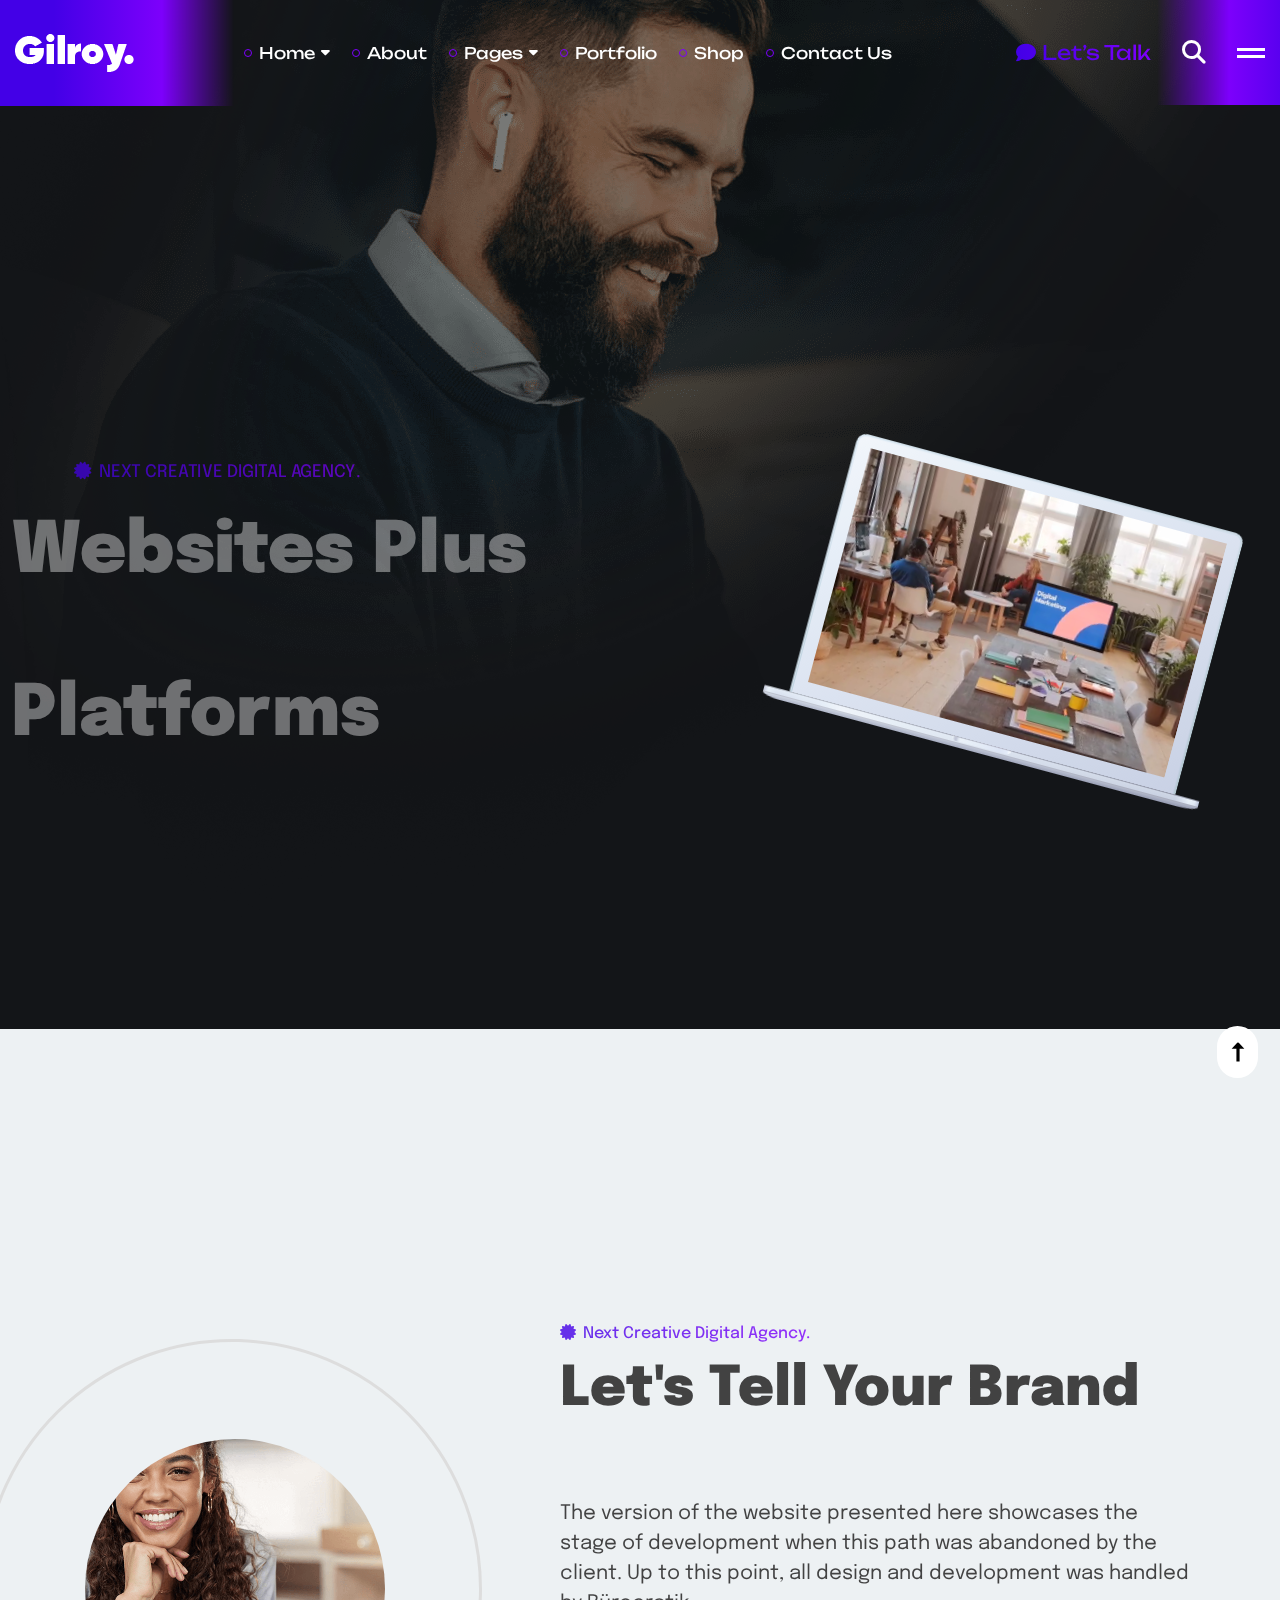
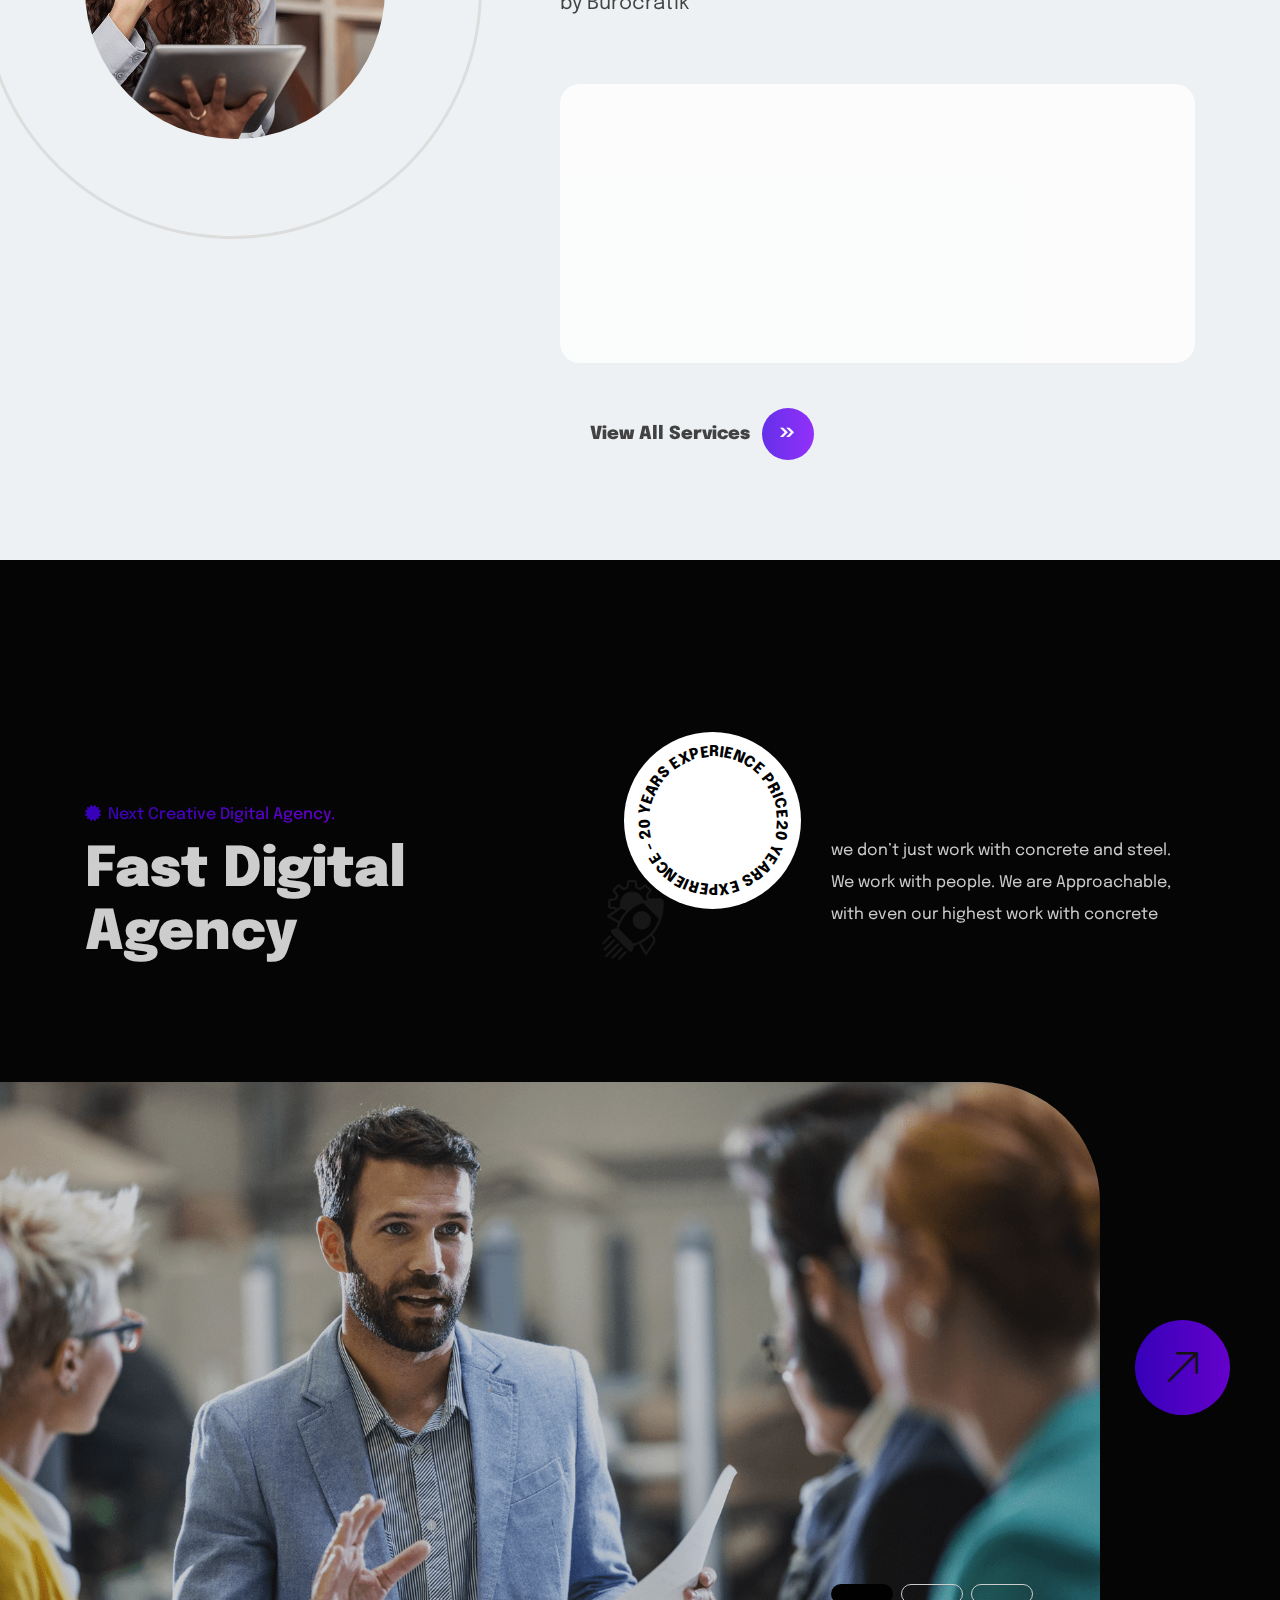
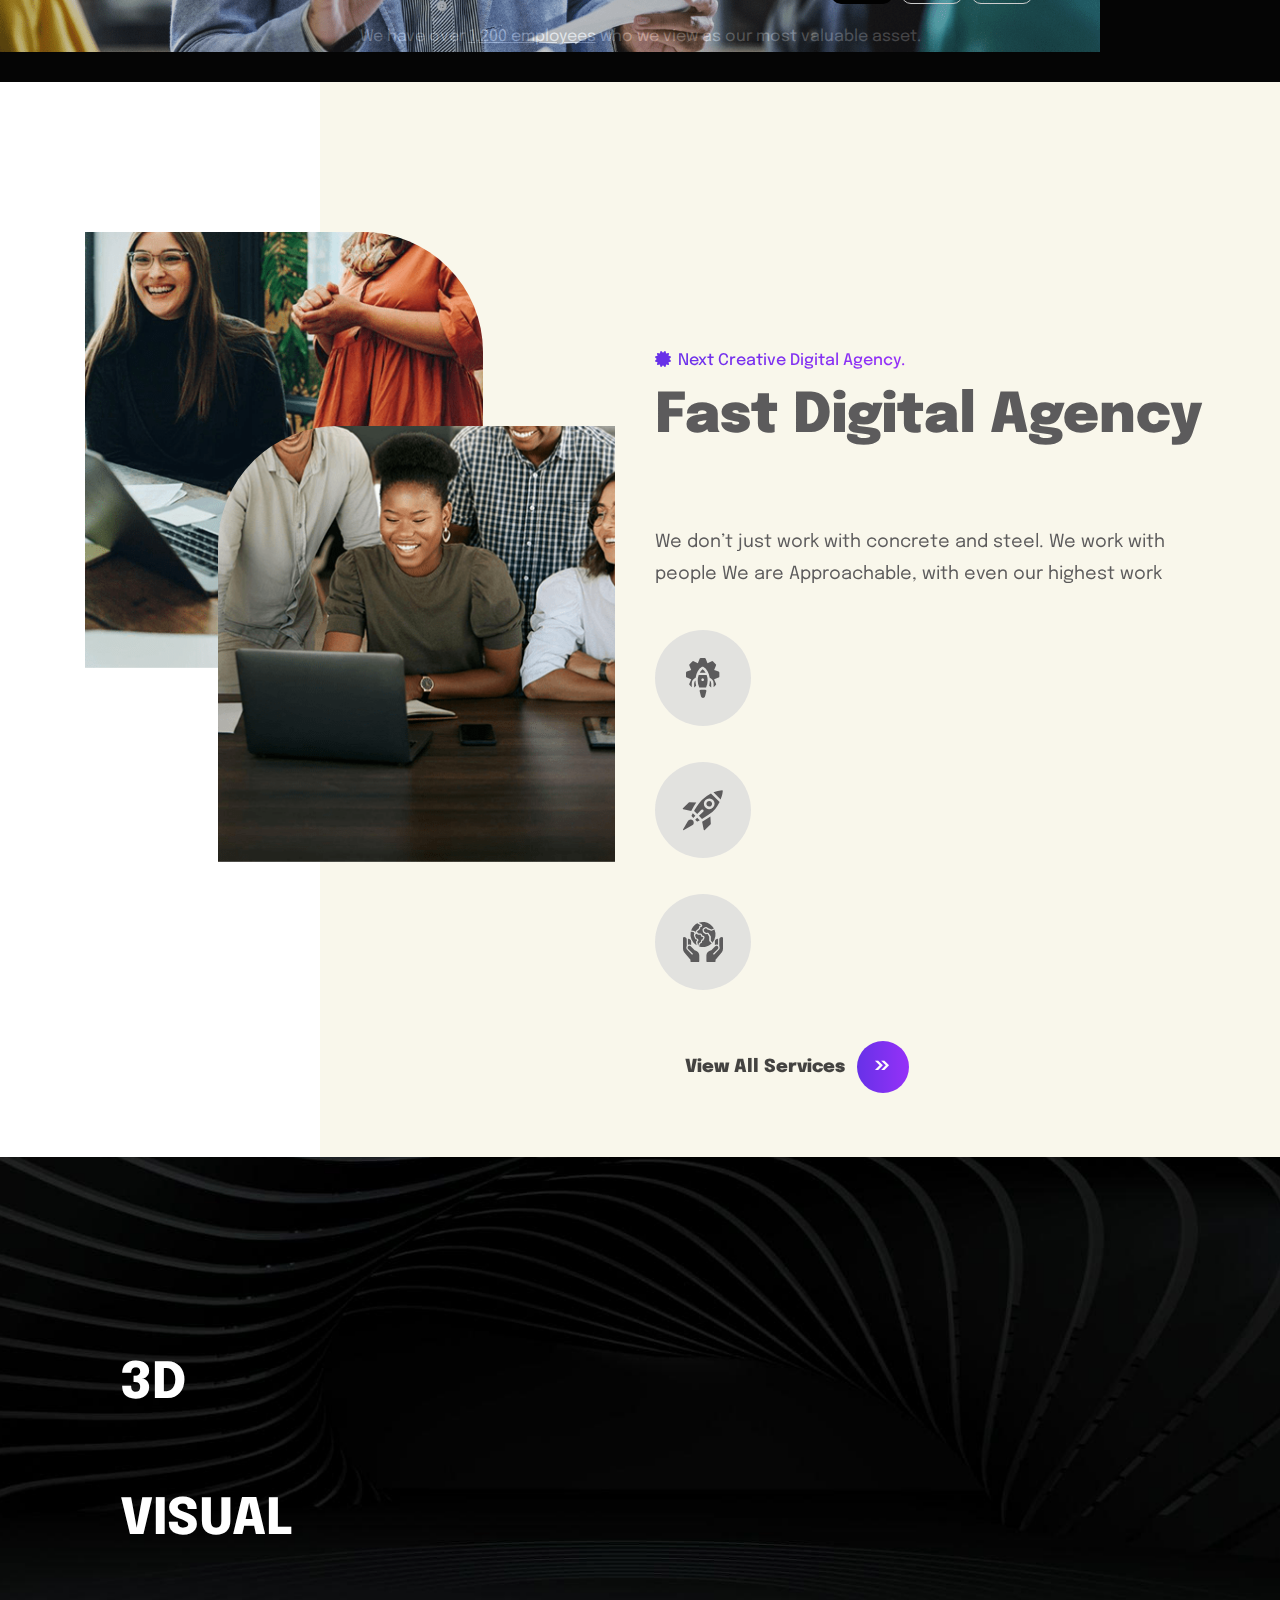
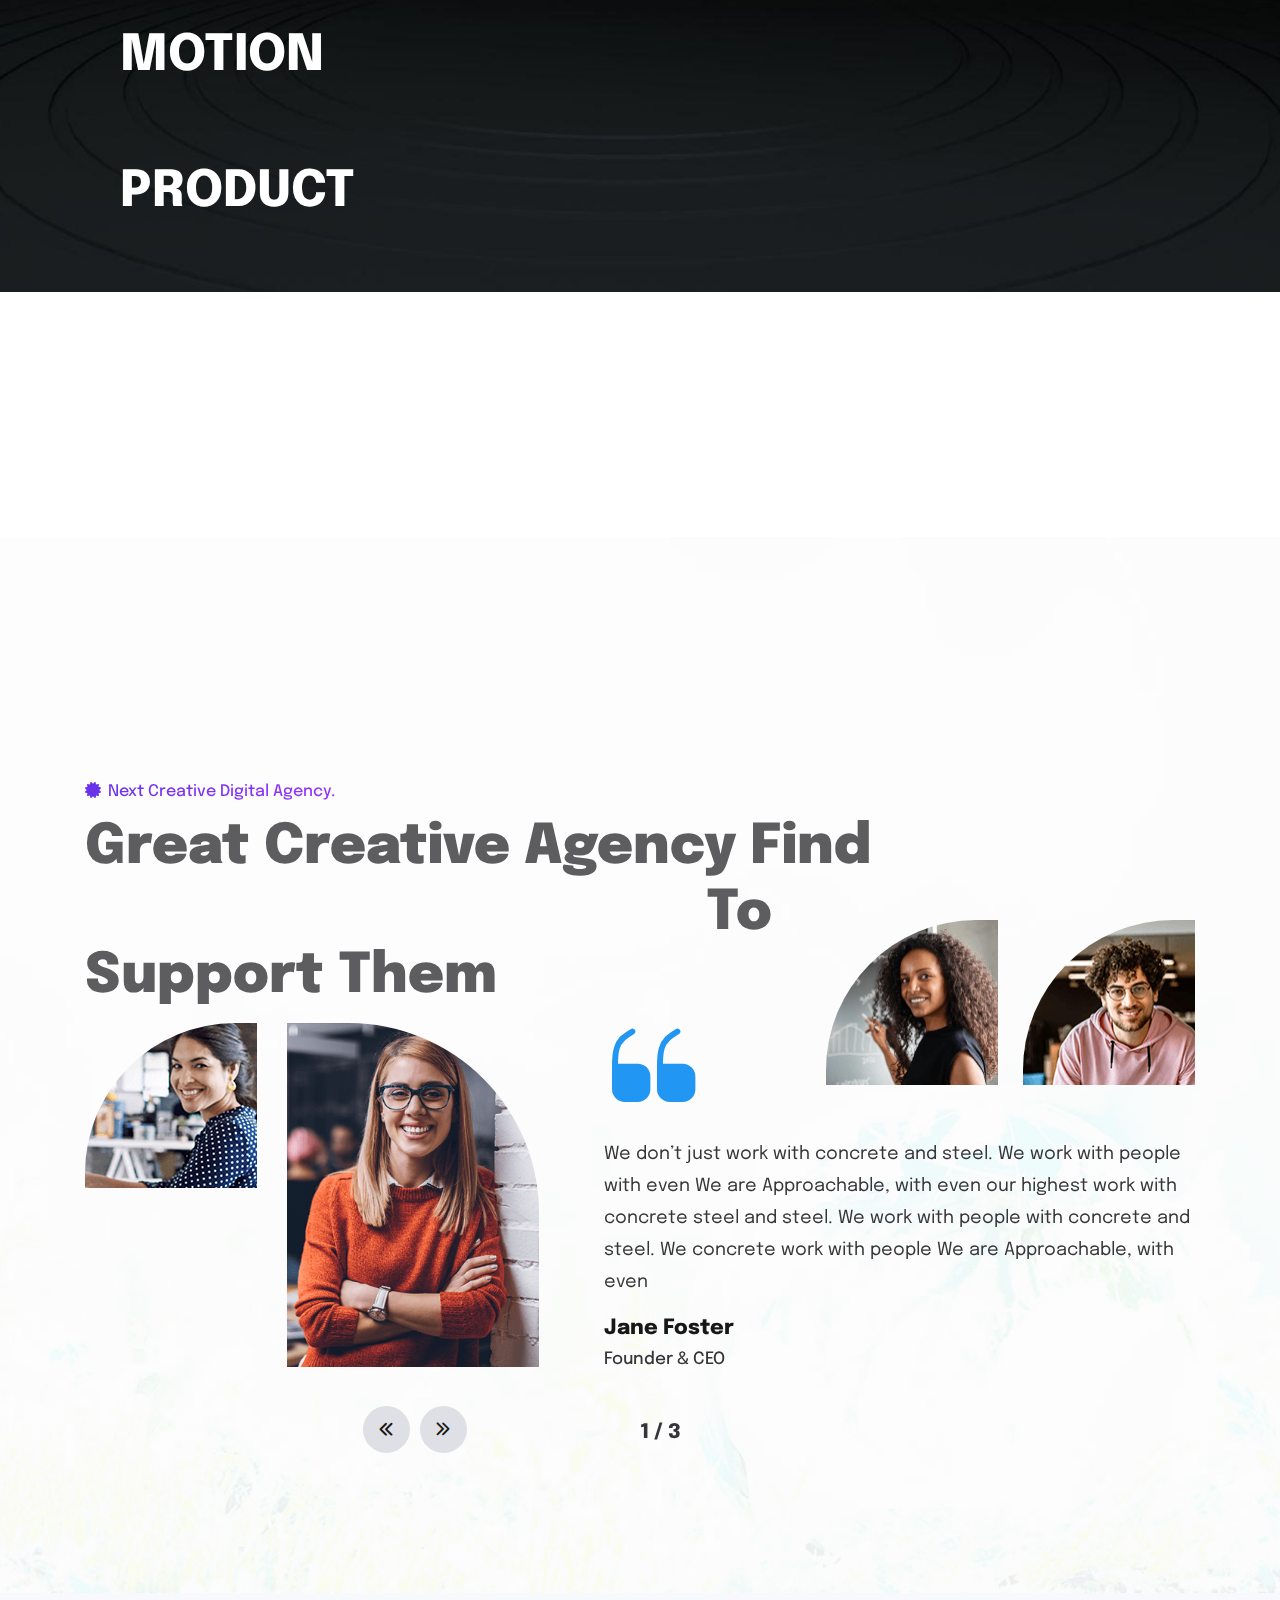
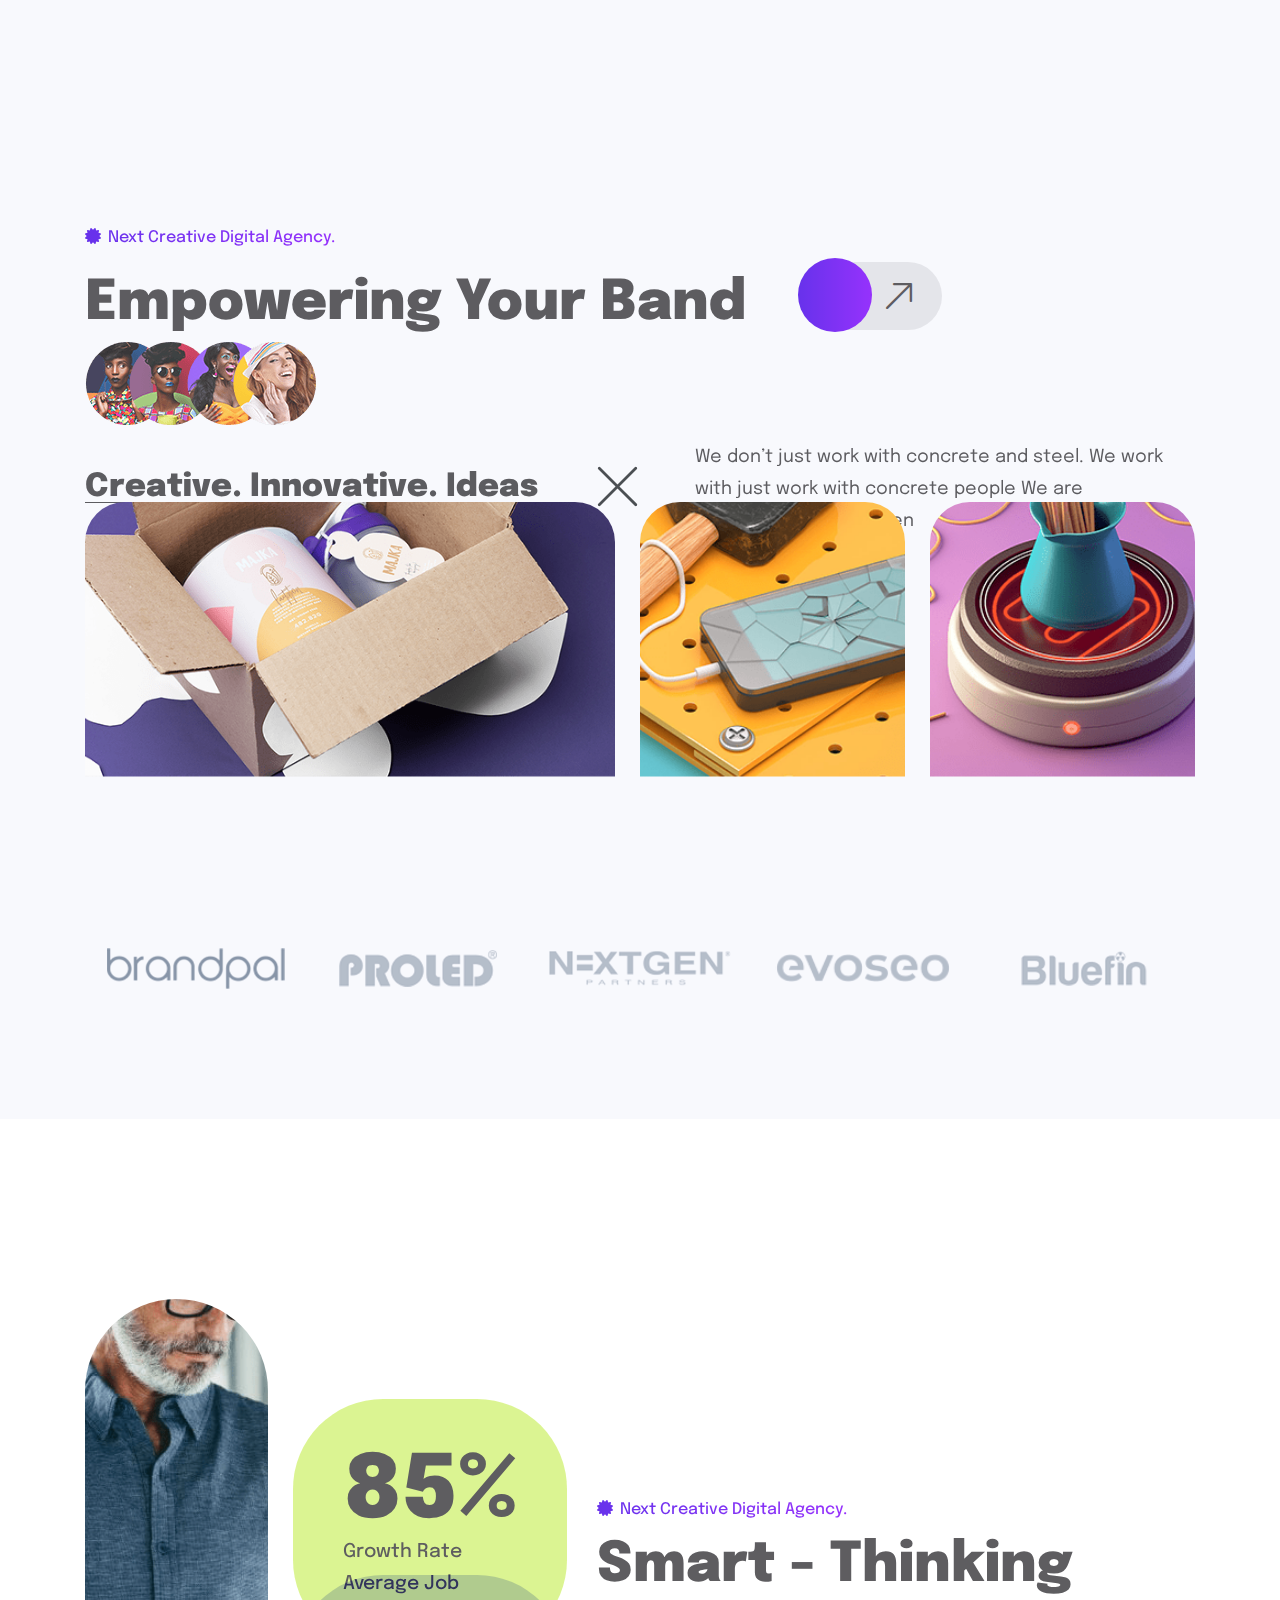
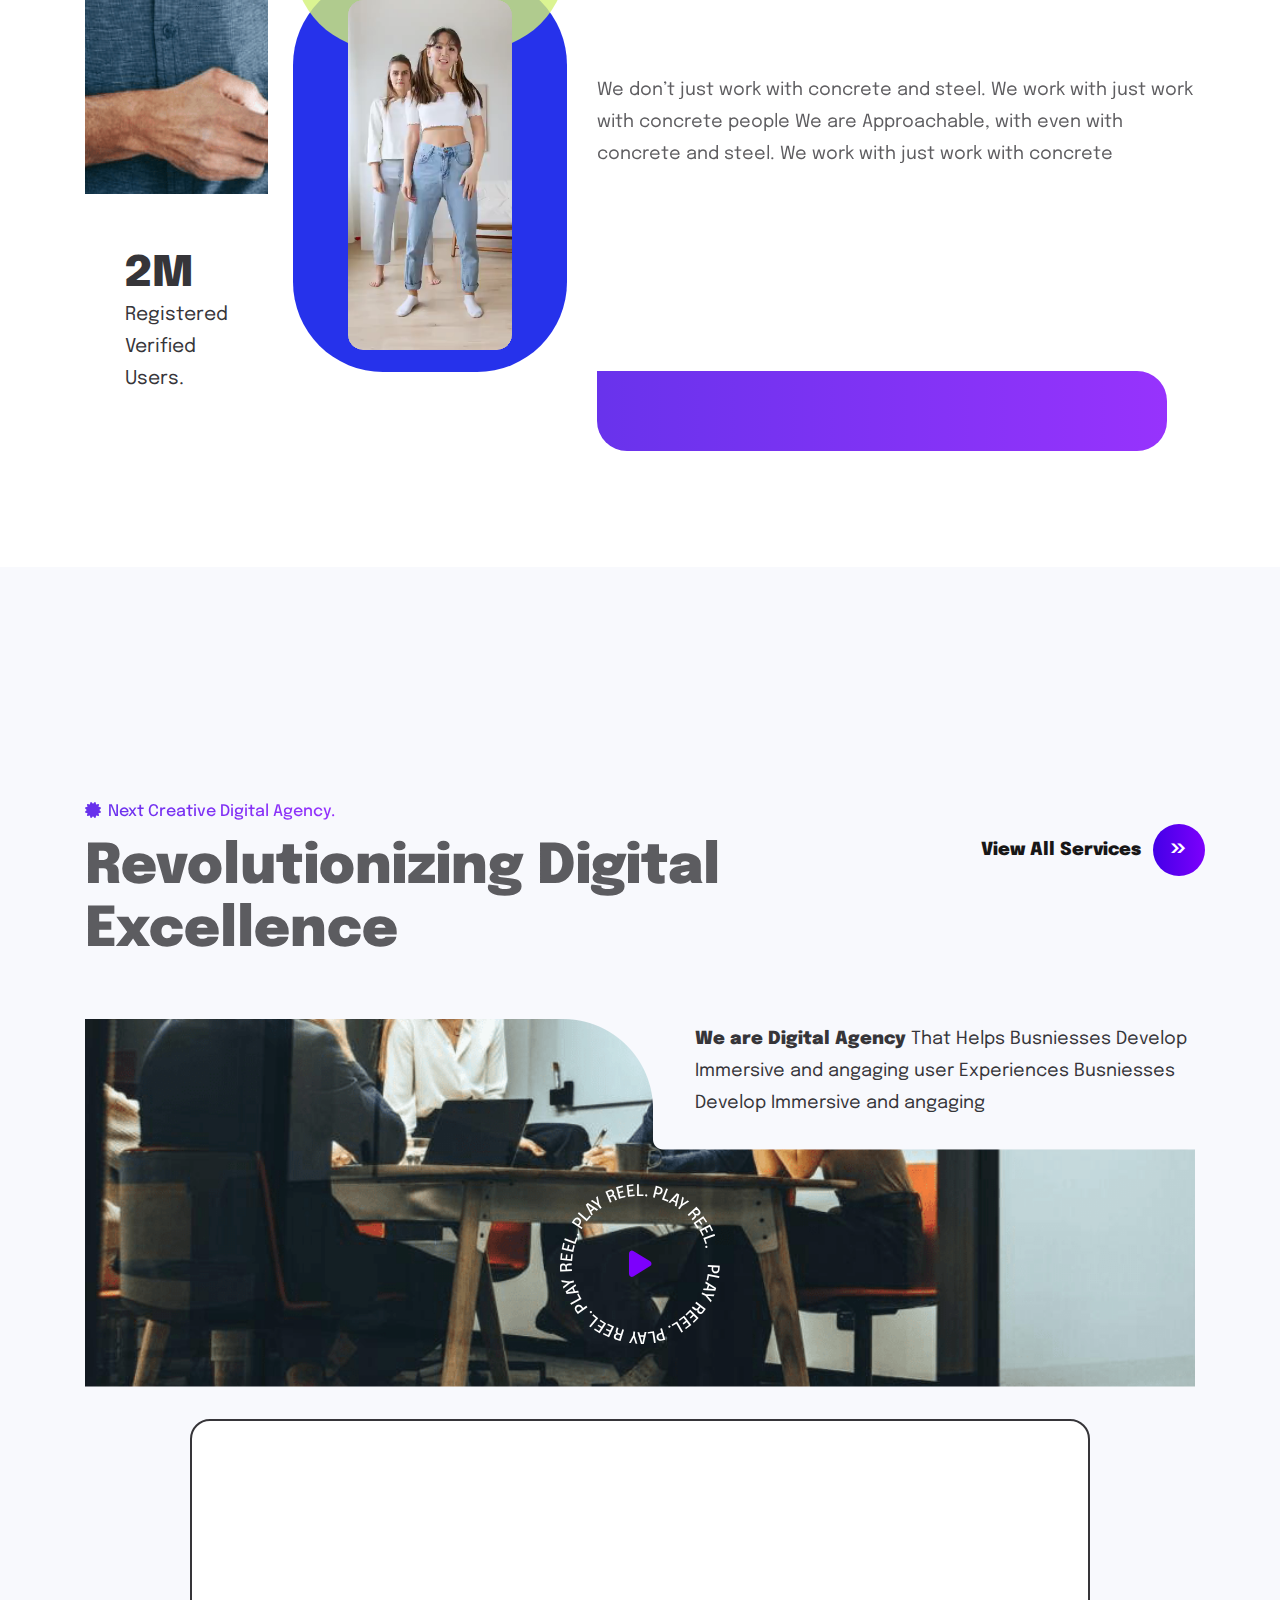
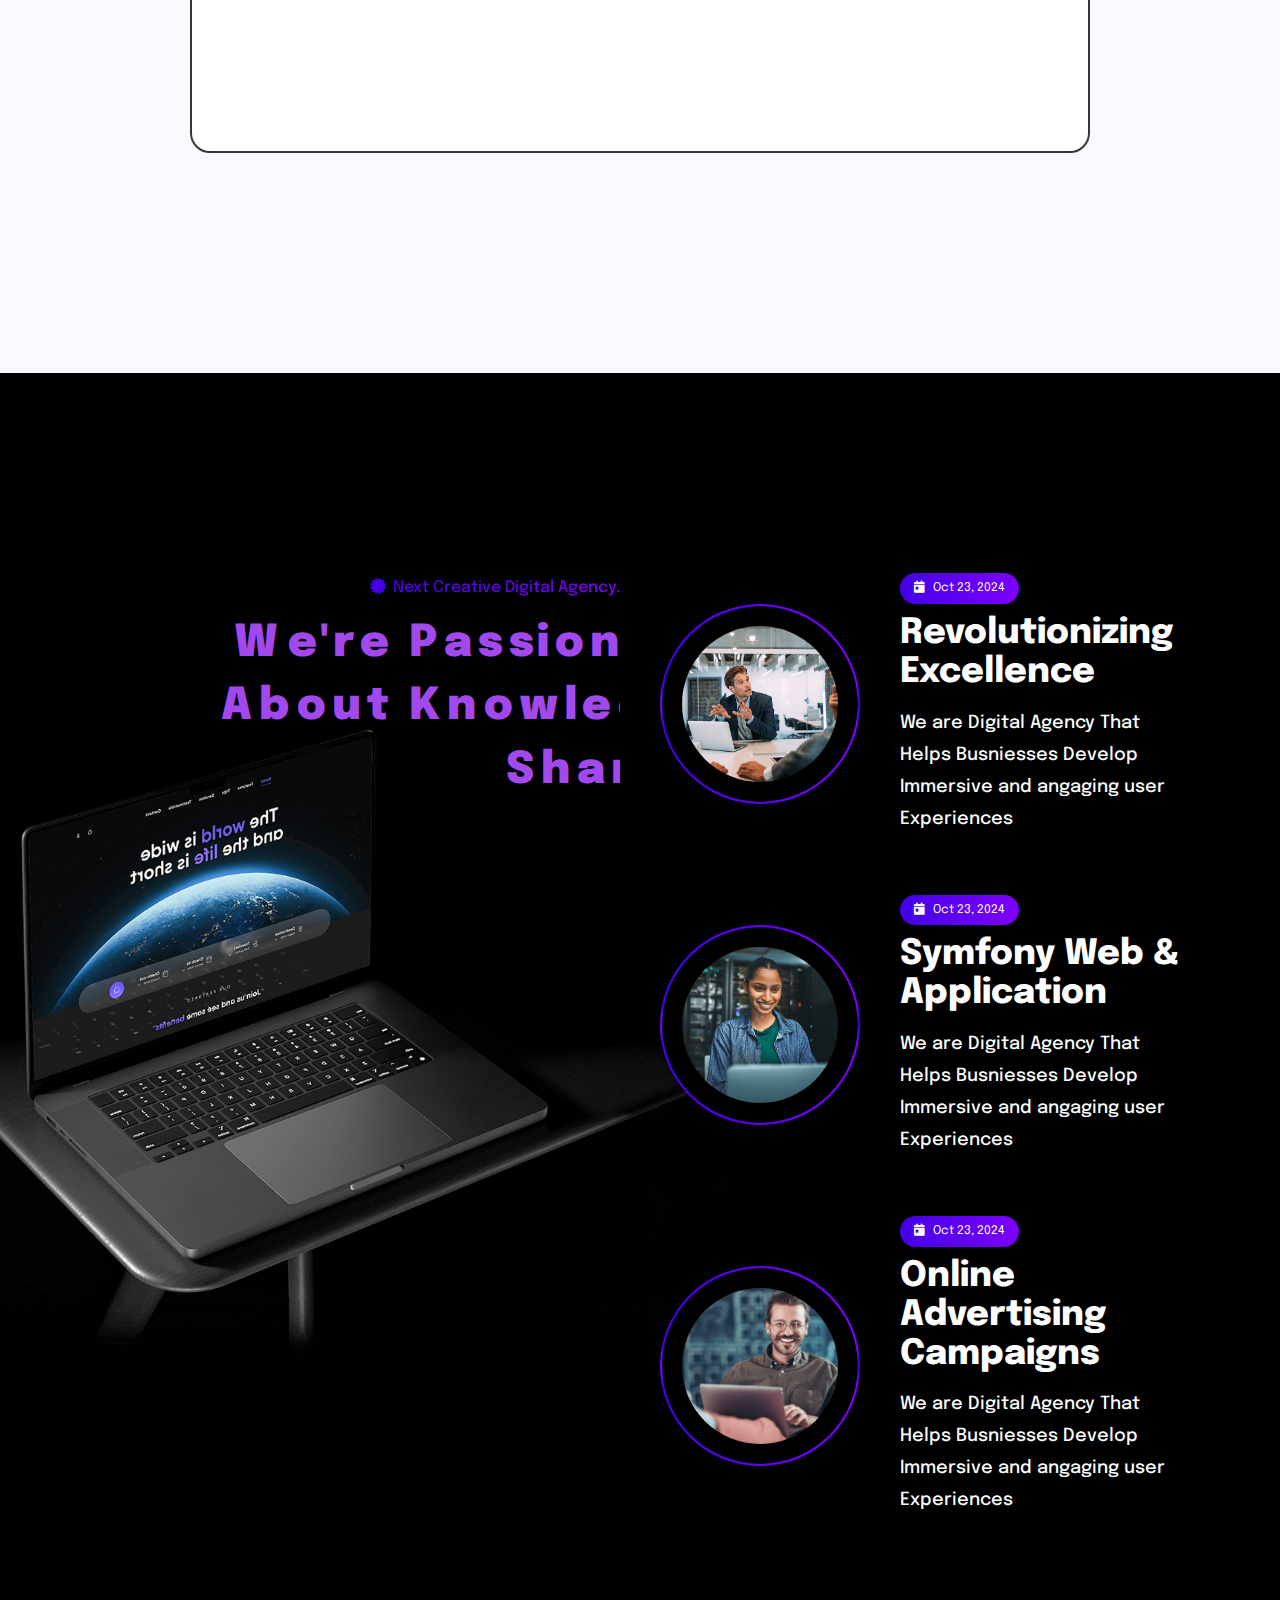
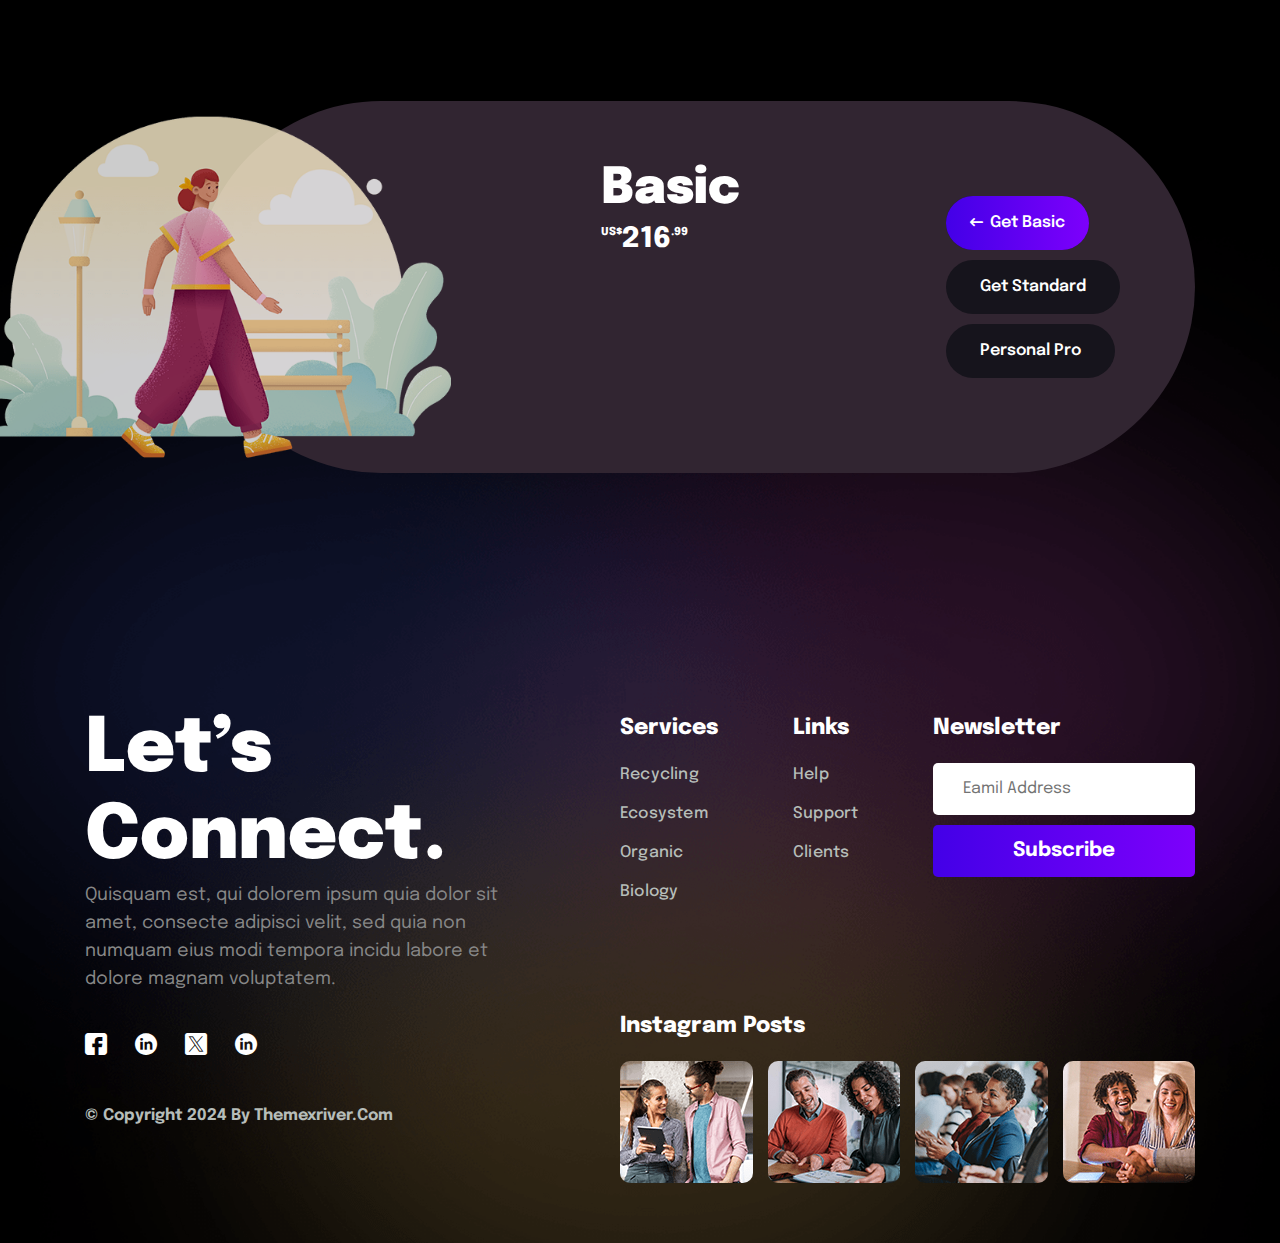
<file: index.html>
<!Doctype html>
<html class="no-js" lang="zxx">
    
    <head>
        <meta charset="utf-8">
        <meta http-equiv="x-ua-compatible" content="ie=edge">
        <title>Gilroy - Digital Agency HTML Template</title>
        <meta name="description" content="">
        <meta name="viewport" content="width=device-width, initial-scale=1">
		<link rel="shortcut icon" type="image/x-icon" href="assets/img/favicon.png">
        <!-- Place favicon.ico in the root directory -->



		<!-- CSS here -->
        <link rel="stylesheet" href="assets/css/bootstrap.min.css">
        <link rel="stylesheet" href="assets/css/swiper.min.css">
        <link rel="stylesheet" href="assets/css/animate.css">
        <link rel="stylesheet" href="assets/css/flaticon_gly.css">
        <link rel="stylesheet" href="assets/css/fontawesome-all.min.css">
        <link rel="stylesheet" href="assets/css/main.css">
    </head>
     
    <body >

        <!-- PRELOADER -->
        <div id="preloader">
            <div class="preloader-wrap">
                <div class="loading">
                    <img class="logo" src="assets/img/logo/logo-1.png" alt="">
                    <div class="icon-ani">
                        <img src="assets/img/preloader.gif" alt="">
                    </div>
                </div>
            </div>
            
        </div>
        <!-- /PRELOADER -->

        <div class="fix">


        <!-- header-start -->
        <header class="gly-header-1-area gly_sticky_header"  >
            <div class="gly-header-1-container">
                <div class="gly-header-1-row">

                    <!-- logo -->
                    <div class="left-shape-wrap">
                        <a class="gly-header-1-logo" href="index.html" aria-label="digital marketing" >
                            <img src="assets/img/logo/logo-1.png" alt="">
                            <span class="shape-left"></span>
                        </a>
                    </div>


                    <!-- menu -->
                    <nav class="main-navigation d-none d-lg-block">
                        <ul id="main-nav" class="nav navbar-nav clearfix">

                            <li class="dropdown">
                                <a href="!#">home</a>
                                <ul class="dropdown-menu clearfix">
                                    <li>
                                        <a href="index.html">home 1</a>
                                    </li>
                                    <li>
                                        <a href="index-2.html">home 2</a>
                                    </li>
                                    <li>
                                        <a href="index-3.html">home 3</a>
                                    </li>
                                </ul>
                            </li>
                            
                            <li>
                                <a href="about.html">about</a>
                            </li>
                            
                            <li class="dropdown">
                                <a href="!#">pages</a>
                                <ul class="dropdown-menu clearfix">
                                    <li class="dropdown">
                                        <a href="!#">teams</a>
                                        <ul class="dropdown-menu clearfix">
                                            <li>
                                                <a href="teams-1.html">teams 1</a>
                                            </li>
                                            <li>
                                                <a href="teams-2.html">teams 2</a>
                                            </li>
                                            <li>
                                                <a href="team-details.html">team details</a>
                                            </li>
                                        </ul>
                                    </li>

                                    <li class="dropdown">
                                        <a href="!#">projects</a>
                                        <ul class="dropdown-menu clearfix">
                                            <li>
                                                <a href="projects-1.html">projects 1</a>
                                            </li>
                                            <li>
                                                <a href="projects-2.html">projects 2</a>
                                            </li>
                                            <li>
                                                <a href="project-details.html">project-details</a>
                                            </li>
                                        </ul>
                                    </li>

                                    <li>
                                        <a href="comming soon.html">comming soon</a>
                                    </li>
                                    <li>
                                        <a href="error-page.html">404</a>
                                    </li>
                                </ul>
                            </li>

                            <li>
                                <a href="!#">portfolio</a>
                            </li>

                            <li>
                                <a href="!#">shop</a>
                            </li>

                            <li>
                                <a href="contact.html">contact us</a>
                            </li>

                        </ul>
                    </nav>

                    <!-- action-link -->
                    <div class="gly-header-1-action-link d-flex align-items-center">

                        <!-- chat-btn -->
                        <a href="#" aria-label="name" class="gly-chat-btn-1">
                            <i class="fa-solid fa-comment"></i>
                            <span class="text ">Let’s Talk</span>
                        </a>

                        <!-- search-btn -->
                        <button class="gly-search-btn-1 search_btn_toggle" type="button" aria-label="name">
                            <i class="fa-solid fa-magnifying-glass"></i>
                        </button>


                        <!-- mobile-menu -->
                        <div class="right-shape-wrap">
                            <span class="shape-right"></span>
                            <button type="button" aria-label="name" class="gly-mobile-menu-btn-1 " id="menuToggle">
                                <span></span>
                                <span></span>
                            </button>
                        </div>


                    </div>

                </div>
            </div>
        </header>
        <!-- header-end -->

        <!-- mobile-menu-start -->
        <div class="mobile-menu lenis lenis-smooth" >
            <div class="mobile-menu-wrap">
                <div class="mobile-menu-bg">
                    <span class="span1" ></span>
                    <span class="span2" ></span>
                </div>

                <div class="mobile-menu-logo-wrap mb-100">
                    <a href="index.html" class="mobile-menu-logo d-block" aria-label="brand-logo"  >
                        <img src="assets/img/logo/logo-1.png" alt="">
                    </a>
                    <div class="mobile-menu-close" id="menuToggle2">
                        <i class="fa-duotone fa-circle-xmark"></i>
                    </div>
                </div>

                <div class="mobile-menu-inner">

                    <div class="mobile-menu-inner-left">
                        <!-- mobile-menu-list -->
                        <div class="mobile-menu-navigation">
                            <nav class="mobile-main-navigation  clearfix ul-li">
                                <ul id="m-main-nav" class="nav navbar-nav clearfix">

                                    <li class="dropdown">
                                        <a href="!#">home</a>
                                        <ul class="dropdown-menu clearfix">
                                            <li>
                                                <a href="index.html">home 1</a>
                                            </li>
                                            <li>
                                                <a href="index-2.html">home 2</a>
                                            </li>
                                            <li>
                                                <a href="index-3.html">home 3</a>
                                            </li>
                                        </ul>
                                    </li>
                                    
                                    <li>
                                        <a href="about.html">about</a>
                                    </li>
                                    
                                    <li class="dropdown">
                                        <a href="!#">pages</a>
                                        <ul class="dropdown-menu clearfix">
                                            <li class="dropdown">
                                                <a href="!#">teams</a>
                                                <ul class="dropdown-menu clearfix">
                                                    <li>
                                                        <a href="teams-1.html">teams 1</a>
                                                    </li>
                                                    <li>
                                                        <a href="teams-2.html">teams 2</a>
                                                    </li>
                                                    <li>
                                                        <a href="team-details.html">team details</a>
                                                    </li>
                                                </ul>
                                            </li>
        
                                            <li class="dropdown">
                                                <a href="!#">projects</a>
                                                <ul class="dropdown-menu clearfix">
                                                    <li>
                                                        <a href="projects-1.html">projects 1</a>
                                                    </li>
                                                    <li>
                                                        <a href="projects-2.html">projects 2</a>
                                                    </li>
                                                    <li>
                                                        <a href="project-details.html">project-details</a>
                                                    </li>
                                                </ul>
                                            </li>
        
                                            <li>
                                                <a href="comming soon.html">comming soon</a>
                                            </li>
                                            <li>
                                                <a href="error-page.html">404</a>
                                            </li>
                                        </ul>
                                    </li>
        
                                    <li>
                                        <a href="!#">portfolio</a>
                                    </li>
        
                                    <li>
                                        <a href="!#">shop</a>
                                    </li>
        
                                    <li>
                                        <a href="contact.html">contact us</a>
                                    </li>
        
                                </ul>
                            </nav>
                        </div>
                    </div>

                    <!-- right-content -->
                    <div class="mobile-menu-inner-right">

                        <!-- search-form -->
                        <div class="mobile-menu-search-bar">
                            <form action="#" class="mobile-menu-search-form-1 mb-50" >
                                <input type="text" aria-label="name" placeholder="Etc.. responsive Wordpress">
                                <button class="form-btn" type="button" aria-label="name" >
                                    <i class="fa-solid fa-magnifying-glass"></i>
                                    search
                                </button>
                            </form>
                        </div>

                        <!-- social-link -->
                        <div class="mobile-menu-socail-link">
                            <div class="mobile-menu-social-1 d-flex align-items-center flex-wrap">
                                <a href="#" aria-label="name">
                                    <i class="fa-brands fa-facebook-f"></i>
                                </a>
                                <a href="#" aria-label="name">
                                    <i class="fa-brands fa-linkedin-in"></i>
                                </a>
                                <a href="#" aria-label="name">
                                    <i class="fa-brands fa-instagram"></i>
                                </a>
                                <a href="#" aria-label="name">
                                    <i class="fa-brands fa-whatsapp"></i>
                                </a>
                            </div>
                        </div>


                    </div>

                </div>

            </div>
        </div>
        <!-- mobile-menu-end -->

        <!-- hero-start -->
        <div class="gly-hero-1-area bg-default fix" data-background="assets/img/hero/h1-img-1.png">
            <div class="container gly-container-1">
                <div class="gly-hero-1-content">
                    <h5 class="gly-subtitle-1 text-uppercase h1-fade-up gsap-trn">
                        <i class="fa-solid fa-certificate"></i>
                       Next Creative Digital Agency.
                    </h5>
                    <h1 class="gly-hero-1-title gly-heading-1 h1-fade-up gsap-trn">Websites Plus <spna class="gly-gd-color-1">Exceptional Software</spna> Platforms</h1>
                    <p class="gly-hero-1-disc gly-para-1 has-white h1-fade-up">The version of the website presented here showcases the stage of development when this path was abandoned by the client. Up to this point, all design </p>

                    <div class="h1-fade-up gsap-trn">
                        <a class="gly-pr-btn-1 " href="#" aria-label="name"><span class="text">explore more</span></a>
                    </div>
                </div>
            </div>

            <div class="gly-hero-1-social h1-fade-up">
                <a class="gly-sd-font gly-hero-1-social-link" href="#" aria-label="name">
                    <i class="fa-solid fa-envelope"></i>
                    tuoe@mail.com
                </a>
                <a class="gly-sd-font gly-hero-1-social-link" href="#" aria-label="name">
                    <i class="fa-solid fa-phone"></i>
                    + 1800 123 784 943
                </a>
            </div>

            <div class="gly-hero-1-laptop add-class">
                <div class="gly-hero-1-laptop-mockup mockup-macbook loaded opened ">
                  <div class="part top">
                    <img src="assets/img/hero/macbook-top.svg" alt="" class="top">
                    <img src="assets/img/hero/macbook-cover.svg" alt="" class="cover">
              
                    
                    <div class="video">
                        <video autoplay loop muted src="assets/img/hero/video-2.mp4"></video>
                    </div>

                  </div>

                  <div class="part bottom">
                    <img src="assets/img/hero/macbook-cover.svg" alt="" class="cover">
                    <img src="assets/img/hero/macbook-bottom.svg" alt="" class="bottom">
                  </div>
                </div>
              </div>

            <img src="assets/img/hero/h1-il-1.png" alt="" class="gly-hero-1-il-1 h1-fade-up">

        </div>
        <!-- hero-end -->

        </div>


        <!-- services-start -->
        <div class="gly-services-1-area pt-190 pb-200  fix">
            <div class="container gly-container-1">
                <div class="row align-items-center">

                    <!-- left-img-content -->
                    <div class="col-lg-5 gly-pin">
                        <div class="gly-services-1-left ">
                            <div class="gly-services-1-img img-cover">
                                <img src="assets/img/services/s1-img-1.png" alt="">
                            </div>
                            <div class="gly-services-1-icon-wrap">

                                <div class="gly-services-1-icon-1 services-1-icon ">
                                    <i class="flaticon-optimization"></i>
                                </div>

                                <div class="gly-services-1-icon-2 services-1-icon">
                                    <i class="flaticon-performance"></i>
                                </div>

                                <div class="gly-services-1-icon-3 services-1-icon">
                                    <i class="flaticon-performance-1"></i>
                                </div>
                            </div>
                        </div>
                    </div>

                    <!-- right-content -->
                    <div class="col-lg-7">
                        <div class="gly-services-1-content">

                            <!-- section-title -->
                            <div class="gly-services-1-section-title mb-65 ">
                                <h5 class="gly-subtitle-1 title-ani">
                                    <i class="fa-solid fa-certificate"></i>
                                   Next Creative Digital Agency.
                                </h5>

                                <h2 class="gly-section-title-1 title-ani">Let's Tell Your Brand <span class="has-stoke">Strategy Experience</span></h2>
                                <p class="gly-para-1 title-ani">The version of the website presented here showcases the stage of 
                                    development when this path was abandoned by the client. Up to this point, all design and development was handled by Bürocratik</p>
                            </div>

                            <div class="gly-services-1-content-inner title-ani">
                                <div class="gly-services-1-feature-box mb-45">
                                    <div class="gly-services-1-feature-icon wow fadeIn">
                                        <i class="flaticon-innovation-1"></i>
                                        <h4 class="title gly-heading-1 gly-font-900">Brand Identity</h4>
                                    </div>
                                    <ul class="gly-list-1">
                                        <li class="wow fadeInUp" data-wow-delay="0s"><i class="fa-solid fa-certificate"></i>Visual Branding</li>
                                        <li class="wow fadeInUp" data-wow-delay=".1s"><i class="fa-solid fa-certificate"></i>Brand Strategy</li>
                                        <li class="wow fadeInUp" data-wow-delay=".2s"><i class="fa-solid fa-certificate"></i>Identity Development</li>
                                        <li class="wow fadeInUp" data-wow-delay=".3s"><i class="fa-solid fa-certificate"></i>Brand Guidelines</li>
                                        <li class="wow fadeInUp" data-wow-delay=".4s"><i class="fa-solid fa-certificate"></i>Mockup Design</li>
                                    </ul>
                                </div>
    
                                <a href="#" aria-label="name" class="gly-pr-btn-2">
                                    View All Services 
                                    <i class="flaticon-fast-forward-1"></i>
                                </a>
                            </div>

                        </div>
                    </div>

                </div>
            </div>
        </div>
        <!-- services-end -->

        <!-- project-start -->
        <div class="gly-project-1-area fix pt-140 pb-30">
            <div class="container gly-container-1">

                <!-- section-title -->
                <div class="gly-project-1-section-title mb-40">
                    <div class="left">
                        <h5 class="gly-subtitle-1 title-ani">
                            <i class="fa-solid fa-certificate"></i>
                            Next Creative Digital Agency.
                        </h5>
                        <h2 class="gly-section-title-1 has-white title-ani">Fast Digital Agency <span class="has-stoke has-white">in a Simple way</span></h2>
                    </div>
                    <div class="meddle">
                        <div class="gly-project-1-curlc-icon">
                            <i class="flaticon-lauch "></i>

                            <svg viewBox="0 0 200 200" class="text" >
                                <path id="textPath" d="M 85,0 A 85,85 0 0 1 -85,0 A 85,85 0 0 1 85,0" transform="translate(100,100)" fill="none" stroke-width="0"></path>
                                <g>
                                  <text text-anchor="start">
                                    <textPath class="gly-project-1-curlc-icon-text gly-para-1 text-uppercase gly-font-800" xlink:href="#textPath" startOffset="0%">20 years experience   -   20 years experience Price  -</textPath>
                                  </text>
                                </g>
                            </svg>
                        </div>
                    </div>
                    <div class="right">
                        <p class="gly-para-1 gly-project-1-section-disc has-white title-ani">we don’t just work with concrete and steel. We work with people. We are Approachable, with even 
                         our highest work with concrete</p>
                        <ul class="gly-list-1 title-ani">
                            <li class="gly-gd-color-1 wow fadeInUp" data-wow-delay="0s"><i class="fa-solid fa-certificate"></i>Geographical diversity, project complexity</li>
                            <li class="gly-gd-color-1 wow fadeInUp" data-wow-delay=".2s"><i class="fa-solid fa-certificate"></i>Whether building on land or over water</li>
                        </ul>
                    </div>
                </div>

            </div>

            <!-- slider -->
            <div class="gly-project-1-slider mb-70 title-ani">
                <div class="swiper-container gly-p1-slider-active">
                    <div class="swiper-wrapper">

                        <!-- single-slider -->
                        <div class="swiper-slide">
                            <div class="gly-project-1-item">
                                <div class="gly-project-1-item-img img-cover">
                                    <img src="assets/img/project/p1-img-1.png" alt="">
                                </div>
                                <a href="#" aria-label="name" class="gly-project-1-item-btn"><i class="flaticon-up-right-arrow"></i></a>
                            </div>
                        </div>

                        <!-- single-slider -->
                        <div class="swiper-slide">
                            <div class="gly-project-1-item">
                                <div class="gly-project-1-item-img img-cover">
                                    <img src="assets/img/project/p1-img-2.png" alt="">
                                </div>
                                <a href="#" aria-label="name" class="gly-project-1-item-btn"><i class="flaticon-up-right-arrow"></i></a>
                            </div>
                        </div>

                        <!-- single-slider -->
                        <div class="swiper-slide">
                            <div class="gly-project-1-item">
                                <div class="gly-project-1-item-img img-cover">
                                    <img src="assets/img/project/p1-img-3.png" alt="">
                                </div>
                                <a href="#" aria-label="name" class="gly-project-1-item-btn"><i class="flaticon-up-right-arrow"></i></a>
                            </div>
                        </div>

                    </div>
                </div>
                <div class="gly-project-1-slider-pagination">
                    <div class="gly-p1-pagination"></div>
                </div>
            </div>

            <div class="container text-center">
                <p class="gly-para-1 has-white gly-project-1-all-btn">We have over <a href="#" aria-label="name">1,200 employees</a> who we view as our most valuable asset.
                </p>
            </div>

            <img src="assets/img/project/p1-il-1.png" alt="" class="gly-project-1-il-1 wow fadeInRight" data-wow-duration="2s">

        </div>
        <!-- project-end -->

        <!-- campaign-start -->
        <div class="gly-campaign-1-area pt-150 pb-150">
            <div class="container gly-container-1">
                <div class="row align-items-center">
                    <!-- left-img -->
                    <div class="col-lg-6">
                        <div class="gly-campaign-1-img-grid">
                            <div class="gly-campaign-1-img-1 img-cover image-pllx">
                                <img src="assets/img/campaign/cmp1-img-1.png" alt="">
                            </div>
                            <div class="gly-campaign-1-img-2 img-cover image-pllx">
                                <img src="assets/img/campaign/cmp1-img-2.png" alt="">
                            </div>
                        </div>
                    </div>
                    <!-- right-content -->
                    <div class="col-lg-6">
                        <div class="gly-campaign-1-content">

                            <!-- section-title -->
                            <div class="gly-campaign-1-section-title mb-40">
                                <h5 class="gly-subtitle-1 title-ani">
                                    <i class="fa-solid fa-certificate"></i>
                                    Next Creative Digital Agency.
                                </h5>
                                <h2 class="gly-section-title-1 has-color-2 title-ani">Fast Digital Agency <span class="has-stoke">Web Application</span></h2>
                                <p class="gly-para-2 title-ani">We don’t just work with concrete and steel. We work  with people We are Approachable, with even  our highest work </p>
                            </div>

                            <!-- feature -->
                            <div class="gly-campaign-1-feature-wrap mb-50">

                                <!-- single-feature -->
                                <div class="gly-campaign-1-feature title-ani">
                                    <div class="gly-campaign-1-feature-icon">
                                        <i class="flaticon-startup"></i>
                                    </div>
                                    <div class="gly-campaign-1-feature-content">
                                        <h4 class="gly-campaign-1-feature-title gly-heading-1 gly-font-800 wow fadeIn" >Proven Marketing</h4>
                                        <p class="gly-para-1 gly-campaign-1-feature-disc wow fadeIn" data-wow-delay=".3s">We don’t just work with concrete and steel. We are Approachable, with </p>
                                    </div>
                                </div>

                                <!-- single-feature -->
                                <div class="gly-campaign-1-feature title-ani">
                                    <div class="gly-campaign-1-feature-icon">
                                        <i class="flaticon-rocket"></i>
                                    </div>
                                    <div class="gly-campaign-1-feature-content">
                                        <h4 class="gly-campaign-1-feature-title gly-heading-1 gly-font-800 wow fadeIn">Brand Strategy</h4>
                                        <p class="gly-para-1 gly-campaign-1-feature-disc wow fadeIn" data-wow-delay=".3s">We don’t just work with concrete and steel. 
                                            We are Approachable, with </p>
                                    </div>
                                </div>

                                <!-- single-feature -->
                                <div class="gly-campaign-1-feature title-ani">
                                    <div class="gly-campaign-1-feature-icon">
                                        <i class="flaticon-save-the-world"></i>
                                    </div>
                                    <div class="gly-campaign-1-feature-content">
                                        <h4 class="gly-campaign-1-feature-title gly-heading-1 gly-font-800 wow fadeIn">Winning Design</h4>
                                        <p class="gly-para-1 gly-campaign-1-feature-disc wow fadeIn" data-wow-delay=".3s">We don’t just work with concrete and steel. 
                                            We are Approachable, with  </p>
                                    </div>
                                </div>
                            </div>

                            <div class="title-ani">
                                <a href="#" aria-label="name" class="gly-pr-btn-2">
                                    View All Services 
                                    <i class="flaticon-fast-forward-1"></i>
                                </a>
                            </div>

                        </div>
                    </div>
                </div>
            </div>

            <span class="gly-campaign-1-bg-color"></span>

        </div>
        <!-- campaign-end -->

        <!-- categorie-start -->
        <div class="gly-categorie-1-area pt-150 pb-150" >

            <div class="gly-categorie-1-bg-img image-pllx img-cover">
                <img src="assets/img/categorie//ct-1-bg-1.png" alt="">
            </div>

            <div class="gly-categorie-1-container">

                <div class="gly-categorie-1-item-wrap">

                    <!-- single-item -->
                    <div class="gly-categorie-1-item">
                        <div class="gly-categorie-1-item-img img-cover">
                            <img src="assets/img/categorie/ct-1-img-1.png" alt="">
                        </div>
                        <h4 class="gly-heading-1 gly-categorie-1-item-title text-uppercase">3D</h4>
                        <p class="gly-para-1 gly-categorie-1-item-disc">We don’t just work with concrete and steel. We work  with people
                            We are Approachable, with even  our highest work </p>
                        <a href="#" aria-label="name" class="gly-categorie-1-item-btn">
                            <i class="flaticon-up-right-arrow"></i>
                        </a>
                    </div>

                    <!-- single-item -->
                    <div class="gly-categorie-1-item">
                        <div class="gly-categorie-1-item-img img-cover">
                            <img src="assets/img/categorie/ct-1-img-1.png" alt="">
                        </div>
                        <h4 class="gly-heading-1 gly-categorie-1-item-title text-uppercase">Visual</h4>
                        <p class="gly-para-1 gly-categorie-1-item-disc">We don’t just work with concrete and steel. We work  with people
                            We are Approachable, with even  our highest work </p>
                        <a href="#" aria-label="name" class="gly-categorie-1-item-btn">
                            <i class="flaticon-up-right-arrow"></i>
                        </a>
                    </div>

                    <!-- single-item -->
                    <div class="gly-categorie-1-item">
                        <div class="gly-categorie-1-item-img img-cover">
                            <img src="assets/img/categorie/ct-1-img-1.png" alt="">
                        </div>
                        <h4 class="gly-heading-1 gly-categorie-1-item-title text-uppercase">MOTION</h4>
                        <p class="gly-para-1 gly-categorie-1-item-disc">We don’t just work with concrete and steel. We work  with people
                            We are Approachable, with even  our highest work </p>
                        <a href="#" aria-label="name" class="gly-categorie-1-item-btn">
                            <i class="flaticon-up-right-arrow"></i>
                        </a>
                    </div>

                    <!-- single-item -->
                    <div class="gly-categorie-1-item">
                        <div class="gly-categorie-1-item-img img-cover">
                            <img src="assets/img/categorie/ct-1-img-1.png" alt="">
                        </div>
                        <h4 class="gly-heading-1 gly-categorie-1-item-title text-uppercase">PRODUCT</h4>
                        <p class="gly-para-1 gly-categorie-1-item-disc">We don’t just work with concrete and steel. We work  with people
                            We are Approachable, with even  our highest work </p>
                        <a href="#" aria-label="name" class="gly-categorie-1-item-btn">
                            <i class="flaticon-up-right-arrow"></i>
                        </a>
                    </div>

                    <!-- single-item -->
                    <div class="gly-categorie-1-item">
                        <div class="gly-categorie-1-item-img img-cover">
                            <img src="assets/img/categorie/ct-1-img-1.png" alt="">
                        </div>
                        <h4 class="gly-heading-1 gly-categorie-1-item-title text-uppercase">TUTORIAL</h4>
                        <p class="gly-para-1 gly-categorie-1-item-disc">We don’t just work with concrete and steel. We work  with people
                            We are Approachable, with even  our highest work </p>
                        <a href="#" aria-label="name" class="gly-categorie-1-item-btn">
                            <i class="flaticon-up-right-arrow"></i>
                        </a>
                    </div>


                </div>

            </div>
        </div>
        <!-- categorie-end -->

        <!-- testimonial-start -->
        <div class="gly-testimonial-1-area pt-140 pb-140 bg-default" data-background="assets/img/testimonial/t1-bg-1.png">
            <div class="container gly-container">

                <!-- section-title -->
                <div class="gly-testimonial-1-section-title">
                    <h5 class="gly-subtitle-1 title-ani">
                        <i class="fa-solid fa-certificate"></i>
                        Next Creative Digital Agency.
                    </h5>
                    <h2 class="gly-section-title-1 has-color-2 title-ani">Great Creative Agency Find <span class="has-stoke">Ways For Their Team</span> To Support Them</h2>
                </div>

                <div class="gly-testimonial-1-img-wrap ">
                    <img src="assets/img/testimonial/t1-img-1.png" alt="" class="gly-testimonial-1-img ">
                    <img src="assets/img/testimonial/t1-img-2.png" alt="" class="gly-testimonial-1-img ">
                </div>

                <!-- slider -->
                <div class="gly-testimonial-1-slider">
                    <div class="swiper-container gly-t1-active fix">
                        <div class="swiper-wrapper">

                            <!-- single-slide -->
                            <div class="swiper-slide">

                                <div class="gly-testimonial-1-item">
                                    <div class="gly-testimonial-1-item-left">
                                        <div class="gly-testimonial-1-item-img-1 img-cover">
                                            <img src="assets/img/testimonial/t1-img-3.png" alt="">
                                        </div>
                                        <div class="gly-testimonial-1-item-img-2 img-cover">
                                            <img src="assets/img/testimonial/t1-img-4.png" alt="">
                                        </div>
                                    </div>
                                    <div class="gly-testimonial-1-item-content">
                                        <i class="flaticon-quote icon"></i>
                                        <p class="gly-para-1 gly-testimonial-1-item-content-comment">We don’t just work with concrete and steel. We work  with people with even 
                                            We are Approachable, with even  our highest work with concrete steel 
                                            and steel. We work  with people with concrete and steel. We concrete
                                            work  with people We are Approachable, with even</p>

                                        <div class="gly-testimonial-1-item-author">
                                            <h5 class="gly-testimonial-1-item-author-name gly-heading-1 gly-font-800">Jane Foster</h5>
                                            <p class="gly-testimonial-1-item-author-bio gly-para-1">Founder & CEO</p>
                                        </div>
                                    </div>
                                </div>
                            </div>

                            <!-- single-slide -->
                            <div class="swiper-slide">

                                <div class="gly-testimonial-1-item">
                                    <div class="gly-testimonial-1-item-left">
                                        <div class="gly-testimonial-1-item-img-1 img-cover">
                                            <img src="assets/img/testimonial/t1-img-3.png" alt="">
                                        </div>
                                        <div class="gly-testimonial-1-item-img-2 img-cover">
                                            <img src="assets/img/testimonial/t1-img-4.png" alt="">
                                        </div>
                                    </div>
                                    <div class="gly-testimonial-1-item-content">
                                        <i class="flaticon-quote icon"></i>
                                        <p class="gly-para-1 gly-testimonial-1-item-content-comment">We don’t just work with concrete and steel. We work  with people with even 
                                            We are Approachable, with even  our highest work with concrete steel 
                                            and steel. We work  with people with concrete and steel. We concrete
                                            work  with people We are Approachable, with even</p>

                                        <div class="gly-testimonial-1-item-author">
                                            <h5 class="gly-testimonial-1-item-author-name gly-heading-1 gly-font-800">Jane Foster</h5>
                                            <p class="gly-testimonial-1-item-author-bio gly-para-1">Founder & CEO</p>
                                        </div>
                                    </div>
                                </div>
                            </div>

                            <!-- single-slide -->
                            <div class="swiper-slide">

                                <div class="gly-testimonial-1-item">
                                    <div class="gly-testimonial-1-item-left">
                                        <div class="gly-testimonial-1-item-img-1 img-cover">
                                            <img src="assets/img/testimonial/t1-img-3.png" alt="">
                                        </div>
                                        <div class="gly-testimonial-1-item-img-2 img-cover">
                                            <img src="assets/img/testimonial/t1-img-4.png" alt="">
                                        </div>
                                    </div>
                                    <div class="gly-testimonial-1-item-content">
                                        <i class="flaticon-quote icon"></i>
                                        <p class="gly-para-1 gly-testimonial-1-item-content-comment">We don’t just work with concrete and steel. We work  with people with even 
                                            We are Approachable, with even  our highest work with concrete steel 
                                            and steel. We work  with people with concrete and steel. We concrete
                                            work  with people We are Approachable, with even</p>

                                        <div class="gly-testimonial-1-item-author">
                                            <h5 class="gly-testimonial-1-item-author-name gly-heading-1 gly-font-800">Jane Foster</h5>
                                            <p class="gly-testimonial-1-item-author-bio gly-para-1">Founder & CEO</p>
                                        </div>
                                    </div>
                                </div>
                            </div>
                        </div>
                    </div>

                    <div class="gly-testimonial-1-slider-btn">
                        <div class="gly-slider-btn">
                            <div class="gly-slider-btn-arrow gly_t1_prev">
                                <i class="flaticon-left"></i>
                            </div>
                            <div class="gly-slider-btn-arrow gly_t1_next">
                                <i class="flaticon-right"></i>
                            </div>
                        </div>
                        <div class="swiper-pagination gly-pr-font"></div>
                    </div>


                </div>


            </div>
        </div>
        <!-- testimonial-end -->

        <!-- portfolio-start -->
        <div class="gly-portfolio-1-area pt-130 pb-130">
            <div class="container gly-container-1">

                <!-- section-title -->
                <div class="gly-portfolio-1-section-title">
                    <h5 class="gly-subtitle-1 title-ani">
                        <i class="fa-solid fa-certificate"></i>
                        Next Creative Digital Agency.
                    </h5>
                    <h2 class="gly-section-title-1 has-color-2 title-ani">Empowering Your Band 
                        <span class="gly-portfolio-1-title-btn"><i class="flaticon-up-right-arrow"></i></span> 
                        <br>
                        <img src="assets/img/portfolio/p1-title-img-1.png" alt="" class="gly-portfolio-1-title-img">
                        <span class="has-stoke">With Our Technology</span>
                    </h2>
                </div>

                <!-- content -->
                <div class="gly-portfolio-1-content mb-65 title-ani">
                    <h5 class="title gly-heading-1 gly-font-900">creative. innovative. ideas</h5>
                    <i class="flaticon-close"></i>
                    <p class="disc gly-para-1">We don’t just work with concrete and steel. We work  with just work with concrete people We are Approachable, with even</p>
                </div>

                <!-- item -->
                <div class="gly-portfolio-1-item-wrap mb-80">
                    <div class="gly-portfolio-1-item img-cover image-pllx">
                        <img src="assets/img/portfolio/p1-img-1.png" alt="">
                    </div>
                    <div class="gly-portfolio-1-item img-cover image-pllx">
                        <img src="assets/img/portfolio/p1-img-2.png" alt="">
                    </div>
                    <div class="gly-portfolio-1-item img-cover image-pllx">
                        <img src="assets/img/portfolio/p1-img-3.png" alt="">
                    </div>
                </div>

                <!-- sponser -->
                <div class="gly-sponser-1-item-slider ">
                    <div class="swiper-container gly-sponser-1-active fix">
                        <div class="swiper-wrapper">

                            <!-- single-item -->
                            <div class="swiper-slide">
                                <div class="gly-sponser-1-item h-100 d-flex justify-content-center align-items-center ">
                                    <img src="assets/img/sponser/sp1-logo-4.png" alt="">
                                </div>
                            </div>

                            <!-- single-item -->
                            <div class="swiper-slide">
                                <div class="gly-sponser-1-item h-100 d-flex justify-content-center align-items-center">
                                    <img src="assets/img/sponser/sp1-logo-5.png" alt="">
                                </div>
                            </div>

                            <!-- single-item -->
                            <div class="swiper-slide">
                                <div class="gly-sponser-1-item h-100 d-flex justify-content-center align-items-center">
                                    <img src="assets/img/sponser/sp1-logo-2.png" alt="">
                                </div>
                            </div>

                            <!-- single-item -->
                            <div class="swiper-slide">
                                <div class="gly-sponser-1-item h-100 d-flex justify-content-center align-items-center">
                                    <img src="assets/img/sponser/sp1-logo-3.png" alt="">
                                </div>
                            </div>

                            <!-- single-item -->
                            <div class="swiper-slide">
                                <div class="gly-sponser-1-item h-100 d-flex justify-content-center align-items-center">
                                    <img src="assets/img/sponser/sp1-logo-1.png" alt="">
                                </div>
                            </div>

                            <!-- single-item -->
                            <div class="swiper-slide">
                                <div class="gly-sponser-1-item h-100 d-flex justify-content-center align-items-center">
                                    <img src="assets/img/sponser/sp1-logo-4.png" alt="">
                                </div>
                            </div>

                        </div>
                    </div>
                </div>

            </div>
        </div>
        <!-- portfolio-end -->

        <!-- experience-start -->
        <div class="gly-experience-1-area pt-180 pb-120">
            <div class="container gly-container-1">
                <div class="gly-experience-1-wrap">

                    <!-- left-content -->
                    <div class="gly-experience-1-left">
                        
                        <div class="gly-experience-1-img-wrap ">
                            <div class="gly-experience-1-img img-cover image-pllx">
                                <img src="assets/img/experience/experience-img-1.png" alt="">
                            </div>
                            <div class="gly-experience-1-img-content titile-ani">
                                <h3 class="number gly-heading-1 has-color-2 gly-font-900 text-uppercase"><span class="counter">2</span>m</h3>
                                <p class="gly-para-2 disc">registered verified users.</p>
                            </div>
                        </div>
                        <div class="gly-experience-1-counter title-ani">
                            <h4 class="gly-heading-1 number has-color-2 gly-font-900 "><span class="counter">85</span>%</h4>
                            <p class="gly-para-2 disc">growth rate average job</p>
                        </div>

                        <div class="gly-experience-1-slider">
                            <div class="swiper-container gly-ex1-active fix">
                                <div class="swiper-wrapper">

                                    <!-- single-item -->
                                    <div class="swiper-slide">
                                        <div class="gly-experience-1-slider-item img-cover">
                                            <video loop muted autoplay src="assets/img/experience/video1.mp4"></video>
                                        </div>
                                    </div>

                                    <!-- single-item -->
                                    <div class="swiper-slide">
                                        <div class="gly-experience-1-slider-item img-cover">
                                            <video loop muted autoplay src="assets/img/experience/video2.mp4"></video>
                                        </div>
                                    </div>

                                </div>
                            </div>
                        </div>

                    </div>


                    <!-- right-content -->
                    <div class="gly-experience-1-content">

                        <!-- section-title -->
                        <div class="gly-experience-1-section-title mb-45">
                            <h5 class="gly-subtitle-1 title-ani">
                                <i class="fa-solid fa-certificate"></i>
                                Next Creative Digital Agency.
                            </h5>
                            <h2 class="gly-section-title-1 has-color-2 title-ani">Smart - Thinking <span class="has-stoke">Innovative Solution.</span></h2>
                            <p class="gly-para-2 title-ani">We don’t just work with concrete and steel. We work  with just work with concrete people We are Approachable, with even with concrete and steel. We work  with just work with concrete</p>
                        </div>

                        <!-- feature -->
                        <div class="gly-experience-1-feature-wrap mb-35 title-ani">

                            <!-- single-item -->
                            <div class="gly-experience-1-feature has-border wow fadeIn">
                                <h4 class="gly-heading-1 title has-color-2 gly-font-900">i'm a freelancer</h4>
                                <p class="gly-para-2 disc">We don’t just work with concrete and steel. with concrete people</p>
                                <a href="#" aria-label="name" class="gly-font-800 gly-heading-1 item-btn">get started <i class="flaticon-up-right-arrow"></i></a>
                            </div>

                            <!-- single-item -->
                            <div class="gly-experience-1-feature wow fadeIn" data-wow-delay=".3s">
                                <h4 class="gly-heading-1 title has-color-2 gly-font-900">i i want to hire</h4>
                                <p class="gly-para-2 disc">We don’t just work with concrete and steel. with concrete people</p>
                                <a href="#" aria-label="name" class="gly-font-800 gly-heading-1 item-btn" >get started <i class="flaticon-up-right-arrow"></i></a>
                            </div>
                        </div>

                        <!-- list -->
                        <div class="gly-experience-1-list title-ani">
                            <p class="gly-para-2 list-item has-white wow fadeIn">
                                <i class="fa-solid fa-certificate"></i>
                                free 14-day trail
                            </p>
                            <p class="gly-para-2 list-item has-white wow fadeIn" data-wow-delay=".3s">
                                <i class="fa-solid fa-certificate"></i>
                                No Credit card required
                            </p>
                            <p class="gly-para-2 list-item has-white wow fadeIn " data-wow-delay=".5s">
                                <i class="fa-solid fa-certificate"></i>
                                Cancel anytime
                            </p>
                        </div>

                    </div>
                </div>
            </div>
        </div>
        <!-- experience-end -->
        
        <!-- event-start -->
        <div class="gly-event-1-area">
            <div class="container gly-container-1">

                <!-- section-title -->
                <div class="gly-event-1-section-title-wrap mb-20">
                    <!-- section-title -->
                    <div class="gly-experience-1-section-title">
                        <h5 class="gly-subtitle-1 title-ani">
                            <i class="fa-solid fa-certificate"></i>
                            Next Creative Digital Agency.
                        </h5>
                        <h2 class="gly-section-title-1 has-color-2 title-ani">Revolutionizing Digital Excellence<span class="has-stoke">Your Next-Gen Agency Partner</span></h2>
                    </div>

                    <!-- btn -->
                    <a href="#" aria-label="name" class="gly-pr-btn-2">
                        View All Services 
                        <i class="flaticon-fast-forward-1"></i>
                    </a>
                </div>
                <div class="gly-event-1-section-title-disc ">
                    <p class="gly-para-2"><b class="gly-font-900">We are Digital Agency</b> That Helps Busniesses Develop 
                        Immersive and angaging user Experiences Busniesses 
                        Develop Immersive and angaging</p>
                </div>

                <!-- video -->
                <div class="gly-event-1-video img-cover image-pllx">
                    <img src="assets/img/event/e1-img-1.png" alt="">

                    <div class="btn-position">
                        <a href="#" class="gly-ply-btn-1" aria-label="name">
                            <i class="fa-duotone fa-play"></i>
                            <svg viewBox="0 0 200 200" class="text" >
                                <path id="textPath" d="M 85,0 A 85,85 0 0 1 -85,0 A 85,85 0 0 1 85,0" transform="translate(100,100)" fill="none" stroke-width="0"></path>
                                <g>
                                  <text text-anchor="start">
                                    <textPath class="gly-heading-1 text-uppercase gly-font-500" xlink:href="#textPath" startOffset="0%">play reel. play reel. play reel. play reel. play reel.</textPath>
                                  </text>
                                </g>
                            </svg>
                        </a>
                    </div>

                </div>

                <!-- content -->
                <div class="gly-event-1-content text-center">
                    <h4 class="gly-heading-1 title has-color-2 gly-font-800 wow fadeInUp">Strategy Design Scale Have A Project in Mind? Let’s Get To Work</h4>
                    <ul class="gly-list-1 mb-30">
                        <li class="wow fadeIn"><i class="fa-solid fa-certificate"></i>digital products</li>
                        <li class="wow fadeIn" data-wow-delay=".3s"><i class="fa-solid fa-certificate"></i>Brand Strategy</li>
                    </ul>
                    <br>
                    <a class="link-item gly-heading-1 gly-font-800 has-color-2 wow fadeInUp" data-wow-delay=".3s" href="mailto:simple@designweb.com" aria-label="name">simple@designweb.com</a>
                </div>

            </div>
        </div>
        <!-- event-end -->


        <div class="section-bg-color fix">
            <img class="section-bg-shape-1 wow slideInRight" src="assets/img/footer/f1-bg-shape.png" alt="">
            <img class="section-bg-shape-2 wow slideInLeft" src="assets/img/footer/f1-bg-shape-2.png" alt="">
            <img class="section-bg-shape-3" src="assets/img/footer/f1-bg-shape-3.png" alt="">
 
            <!-- blog-start -->
            <div class="gly-blog-1-area pb-185 pt-200 z-index-3">

                <div class="gly-blog-1-bg-img ">
                    <div class="image-pllx">
                        <img src="assets/img/blog/blog-bg-img-1-png.png" alt="">
                    </div>
                </div>

                <div class="container gly-container-1">
                    <div class="gly-blog-1-wrap">

                        <!-- section-title -->
                        <div class="gly-blog-1-section-title">
                            <h5 class="gly-subtitle-1">
                                <i class="fa-solid fa-certificate"></i>
                                Next Creative Digital Agency.
                            </h5>
                            <h2 class="gly-section-title-1 has-white gly-split-text gly-split-in-clr">We're Passionate About knowledge Sharing</h2>
                        </div>

                        <div class="gly-blog-1-item-wrap">

                            <!-- single-item -->
                            <div class="gly-blog-1-item">
                                <div class="main-img-border">
                                    <div class="main-img img-cover">
                                        <img src="assets/img/blog/blog-img-1.png" alt="">
                                    </div>
                                </div>
                                <div class="content-wrap">
                                    <p  class="blog-date gly-heading-1 has-white"><i class="fa-solid fa-calendar-day"></i> oct 23, 2024</p>
                                    <h3 class="gly-heading-1 blog-title has-white gly-font-800">
                                        <a href="#" aria-label="name">Revolutionizing Excellence</a>
                                    </h3>
                                    <p class="gly-para-2 blog-disc has-white">We are Digital Agency That Helps Busniesses Develop 
                                        Immersive and angaging user Experiences</p>
                                </div>
                            </div>

                            <!-- single-item -->
                            <div class="gly-blog-1-item">
                                <div class="main-img-border">
                                    <div class="main-img img-cover">
                                        <img src="assets/img/blog/blog-img-2.png" alt="">
                                    </div>
                                </div>
                                <div class="content-wrap">
                                    <p  class="blog-date gly-heading-1 has-white"><i class="fa-solid fa-calendar-day"></i> oct 23, 2024</p>
                                    <h3 class="gly-heading-1 blog-title has-white gly-font-800">
                                        <a href="#" aria-label="name">Symfony Web & Application</a>
                                    </h3>
                                    <p class="gly-para-2 blog-disc has-white">We are Digital Agency That Helps Busniesses Develop 
                                        Immersive and angaging user Experiences</p>
                                </div>
                            </div>

                            <!-- single-item -->
                            <div class="gly-blog-1-item">
                                <div class="main-img-border">
                                    <div class="main-img img-cover">
                                        <img src="assets/img/blog/blog-img-3.png" alt="">
                                    </div>
                                </div>
                                <div class="content-wrap">
                                    <p  class="blog-date gly-heading-1 has-white"><i class="fa-solid fa-calendar-day"></i> oct 23, 2024</p>
                                    <h3 class="gly-heading-1 blog-title has-white gly-font-800">
                                        <a href="#" aria-label="name">Online Advertising Campaigns</a>
                                    </h3>
                                    <p class="gly-para-2 blog-disc has-white">We are Digital Agency That Helps Busniesses Develop 
                                        Immersive and angaging user Experiences</p>
                                </div>
                            </div>

                        </div>
                    </div>
                </div>
            </div>
            <!-- blog-end -->

            <!-- price-start -->
            <div class="gly-price-1-area z-index-3">
                <div class="container gly-container-1">
                    <div class="gly-price-1-wrap-bg">
                        
                        <div class="gly-price-1-il-img fadeleft">
                            <img src="assets/img/price/p1-il-1.png" alt="">
                        </div>

                        <div class="gly-price-1-wrap">
                            <!-- tabs-content -->
                            <div class="tab-content gly-price-1-tabs-content" id="myTabContent">

                                <!-- single-item -->
                                <div class="tab-pane fade show active" id="home" role="tabpanel" aria-labelledby="home-tab">
                                    <h3 class="gly-heading-1 has-white gly-font-900 title">Basic</h3>
                                    <h4 class="gly-heading-1 has-white gly-font-800 text-uppercase price"><span>us$</span>216<span>.99</span></h4>
                                    <ul class="gly-list-1">
                                        <li class="wow fadeInUp" data-wow-delay="0s"><i class="fa-solid fa-certificate"></i>Support at $25/hour</li>
                                        <li class="wow fadeInUp" data-wow-delay=".1s"><i class="fa-solid fa-certificate"></i>Small social media package</li>
                                        <li class="wow fadeInUp" data-wow-delay=".2s"><i class="fa-solid fa-certificate"></i>Unlimited Fonts</li>
                                        <li class="wow fadeInUp" data-wow-delay=".3s"><i class="fa-solid fa-certificate"></i>Free Fixes & Updates</li>
                                    </ul>
                                </div>

                                <!-- single-item -->
                                <div class="tab-pane fade" id="profile" role="tabpanel" aria-labelledby="profile-tab">
                                    <h3 class="gly-heading-1 has-white gly-font-900 title">standard</h3>
                                    <h4 class="gly-heading-1 has-white gly-font-800 text-uppercase price"><span>us$</span>216<span>.99</span></h4>
                                    <ul class="gly-list-1">
                                        <li><i class="fa-solid fa-certificate"></i>Support at $25/hour</li>
                                        <li><i class="fa-solid fa-certificate"></i>Small social media package</li>
                                        <li><i class="fa-solid fa-certificate"></i>Unlimited Fonts</li>
                                        <li><i class="fa-solid fa-certificate"></i>Free Fixes & Updates</li>
                                    </ul>
                                </div>

                                <!-- single-item -->
                                <div class="tab-pane fade" id="contact" role="tabpanel" aria-labelledby="contact-tab">
                                    <h3 class="gly-heading-1 has-white gly-font-900 title">pro</h3>
                                    <h4 class="gly-heading-1 has-white gly-font-800 text-uppercase price"><span>us$</span>216<span>.99</span></h4>
                                    <ul class="gly-list-1">
                                        <li><i class="fa-solid fa-certificate"></i>Support at $25/hour</li>
                                        <li><i class="fa-solid fa-certificate"></i>Small social media package</li>
                                        <li><i class="fa-solid fa-certificate"></i>Unlimited Fonts</li>
                                        <li><i class="fa-solid fa-certificate"></i>Free Fixes & Updates</li>
                                    </ul>
                                </div>  
                            </div>
        
                            <!-- tabs-btn -->
                            <ul class="gly-price-1-tabs-btn-wrap" role="tablist">

                                <!-- single-btn -->
                                <li class="nav-item" role="presentation">
                                <button class="nav-link gly-price-1-tabs-btn active" id="home-tab" data-bs-toggle="tab" data-bs-target="#home" type="button" role="tab" aria-controls="home" aria-selected="true" ><span class="text"><i class="fa-solid fa-arrow-left-long"></i>get basic</span></button>
                                </li>

                                <!-- single-btn -->
                                <li class="nav-item" role="presentation">
                                <button class="nav-link gly-price-1-tabs-btn" id="profile-tab" data-bs-toggle="tab" data-bs-target="#profile" type="button" role="tab" aria-controls="profile" aria-selected="false"><span class="text"><i class="fa-solid fa-arrow-left-long"></i>get standard</span></button>
                                </li>

                                <!-- single-btn -->
                                <li class="nav-item" role="presentation">
                                <button class="nav-link gly-price-1-tabs-btn" id="contact-tab" data-bs-toggle="tab" data-bs-target="#contact" type="button" role="tab" aria-controls="contact" aria-selected="false"><span class="text"><i class="fa-solid fa-arrow-left-long"></i>personal pro</span></button>
                                </li>

                            </ul>
        
                        </div>
                    </div>
                </div>
            </div>
            <!-- price-end -->

            <!-- footer-start -->
            <div class="gly-footer-1-area pt-150 pb-60 z-index-3 add-class">
                <div class="container gly-container-1">
                    <div class="gly-footer-1-wrap pt-85">
                        <span class="gly-footer-1-widget-wrap-line"></span>

                        <div class="row">

                            <!-- right-side -->
                            <div class="col-lg-7 order-lg-2">
                                <div class="gly-footer-1-widget-wrap">
                                    <span class="gly-footer-1-widget-wrap-line-2"></span>
                                    
                                    <!-- single-widget -->
                                    <div class="gly-footer-1-widget">
                                        <h3 class="gly-footer-1-widget-title gly-heading-1 has-white gly-font-800">services</h3>
    
                                        <ul class="gly-footer-menu">
                                            <li>
                                                <a href="#" aria-label="name">Recycling</a>
                                            </li>
                                            <li>
                                                <a href="#" aria-label="name">Ecosystem</a>
                                            </li>
                                            <li>
                                                <a href="#" aria-label="name">Organic</a>
                                            </li>
                                            <li>
                                                <a href="#" aria-label="name">Biology</a>
                                            </li>
                                        </ul>
                                    </div>
                                       
                                    <!-- single-widget -->
                                    <div class="gly-footer-1-widget">
                                        <h3 class="gly-footer-1-widget-title gly-heading-1 has-white gly-font-800">links</h3>
    
                                        <ul class="gly-footer-menu">
                                            <li>
                                                <a href="#" aria-label="name">help</a>
                                            </li>
                                            <li>
                                                <a href="#" aria-label="name">support</a>
                                            </li>
                                            <li>
                                                <a href="#" aria-label="name">clients</a>
                                            </li>
                                        </ul>
                                    </div>
                                       
                                    <!-- single-widget -->
                                    <div class="gly-footer-1-widget">
                                        <h3 class="gly-footer-1-widget-title gly-heading-1 has-white gly-font-800">newsletter</h3>
    
                                        <form class="gly-form-1" action="#">
                                            <input class="gly-form-1-input" type="eamil" aria-label="name" placeholder="eamil address">
                                            <button class="gly-form-1-button" aria-label="button" type="button">subscribe</button>
                                        </form>
                                    </div>
                                       
                                    <!-- single-widget -->
                                    <div class="gly-footer-1-widget has-full-width">
                                       <div class="gly-footer-1-line"></div>
                                    </div>
                                       
                                    <!-- single-widget -->
                                    <div class="gly-footer-1-widget has-full-width">
                                        <h3 class="gly-footer-1-widget-title gly-heading-1 has-white gly-font-800">instagram posts</h3>
    
                                        <div class="gly-footer-1-gallery">
                                            <a href="#" aria-label="name" class="gly-footer-1-gallery-item img-cover">
                                                <img src="assets/img/footer/f1-g-img-1.png" alt="">
                                            </a>
                                            <a href="#" aria-label="name" class="gly-footer-1-gallery-item img-cover">
                                                <img src="assets/img/footer/f1-g-img-2.png" alt="">
                                            </a>
                                            <a href="#" aria-label="name" class="gly-footer-1-gallery-item img-cover">
                                                <img src="assets/img/footer/f1-g-img-3.png" alt="">
                                            </a>
                                            <a href="#" aria-label="name" class="gly-footer-1-gallery-item img-cover">
                                                <img src="assets/img/footer/f1-g-img-4.png" alt="">
                                            </a>
                                        </div>
                                    </div>
    
                                </div>
                            </div>

                            <!-- left-side -->
                            <div class="col-lg-5 order-lg-1">
                                <div class="gly-footer-1-widget">
                                    <h2 class="footer-title gly-heading-1 has-white gly-font-900">Let’s Connect.</h2>
                                    <p class="gly-para-2 footer-disc">Quisquam est, qui dolorem ipsum quia dolor sit amet, consecte adipisci velit, sed quia non numquam eius modi tempora incidu labore et dolore magnam voluptatem.</p>
    
                                    <div class="gly-social-1-link mb-40">
                                        <a href="#" aria-label="name" class="gly-social-1-link-item"><i class="flaticon-facebook"></i></a>
                                        <a href="#" aria-label="name" class="gly-social-1-link-item"><i class="flaticon-linkedin-3"></i></a>
                                        <a href="#" aria-label="name" class="gly-social-1-link-item"><i class="flaticon-twitter"></i></a>
                                        <a href="#" aria-label="name" class="gly-social-1-link-item"><i class="flaticon-linkedin-3"></i></a>
                                    </div>
    
                                    <p class="gly-para-2 gly-footer-1-copyright">© copyright 2024 by <a target="_blank" rel="noopener" href="https://themexriver.com/" aria-label="name">themexriver.com</a></p>
    
                                </div>
                            </div>
    
                        </div>
                    </div>
                </div>
            </div>
            <!-- footer-end -->

        </div>

        <!-- search-popup -->
        <div class="popup-search-box search_1_popup_active ">
            <div class="container">
                <h4 class="title gly-heading-1">find what you need</h4>
                <div class="popup-search-box-form">
                    <form action="#">
                        <div class="popup-search-box-input">
                            <input type="text" placeholder="Search...">
                        </div>
                        <button aria-label="search" type="submit"><i class="fal fa-search"></i></button>
                    </form>
                    <button aria-label="search" type="button" class="popup-search-box-close-action-btn search_1_popup_close"><i class="fal fa-times"></i></button>
                </div>
            </div>
        </div>
        <!-- search-popup -->

        <div class="scroll-top">
            <div class="scroll-top-wrap">
                <svg xmlns="http://www.w3.org/2000/svg" viewBox="0 0 24 24" class="injected-svg" data-src="https://static.elfsight.com/icons/app-back-to-top-arrow-3.svg" xmlns:xlink="http://www.w3.org/1999/xlink"><path d="m7.997 10 3.515-3.79a.672.672 0 0 1 .89-.076l.086.075L16 10l-3 .001V18h-2v-7.999L7.997 10z"></path></svg>
            </div>
        </div>


		<!-- JS here -->
        <script src="assets/js/jquery.min.js"></script>
        <script src="assets/js/bootstrap.bundle.min.js"></script>
        <script src="assets/js/swiper-bundle.min.js"></script>
        <script src="assets/js/wow.min.js"></script>
        <script src="assets/js/SplitText.min.js"></script>
        <script src="assets/js/gsap.min.js"></script>
        <script src="assets/js/counterup.min.js"></script>
        <script src="assets/js/waypoints.min.js"></script>
        <script src="assets/js/lenis.min.js"></script>
        <script src="assets/js/ScrollTrigger.min.js"></script>
        <script src="assets/js/main.js"></script>



    </body>
</html>
</file>
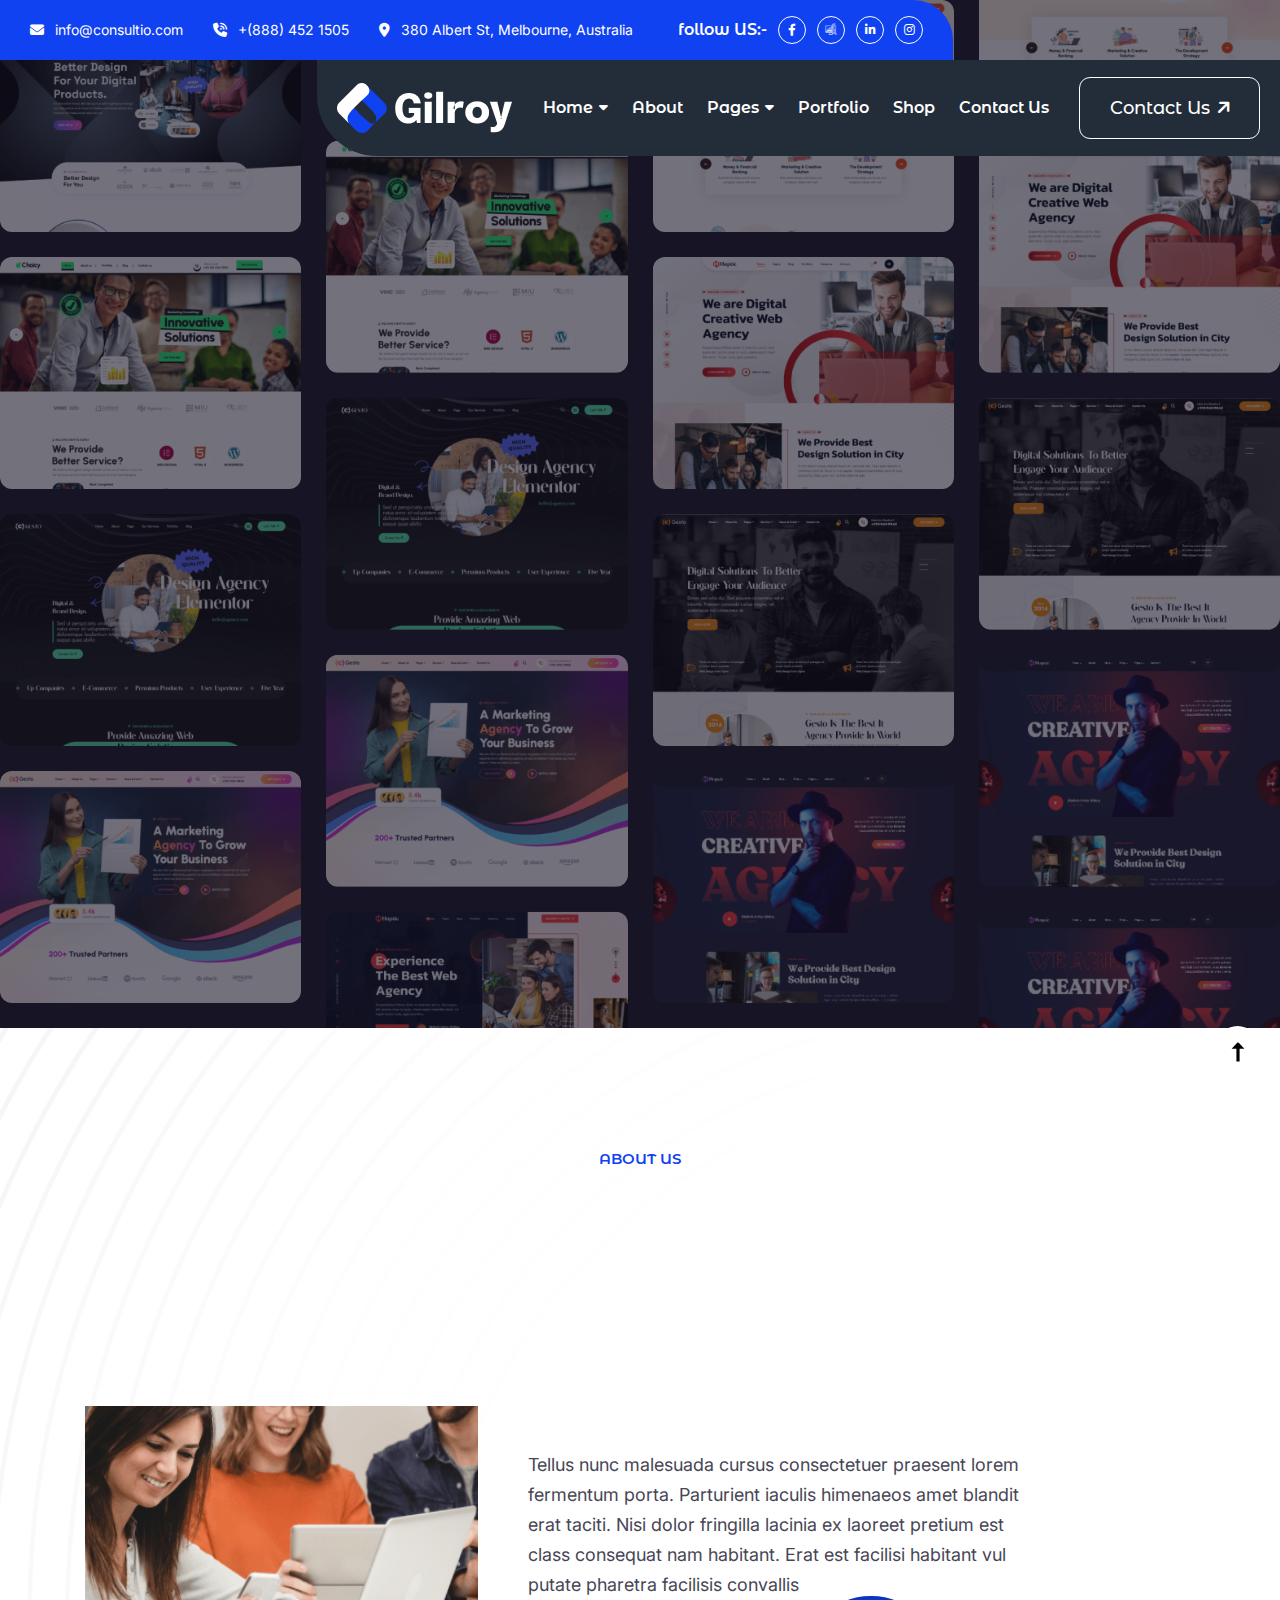
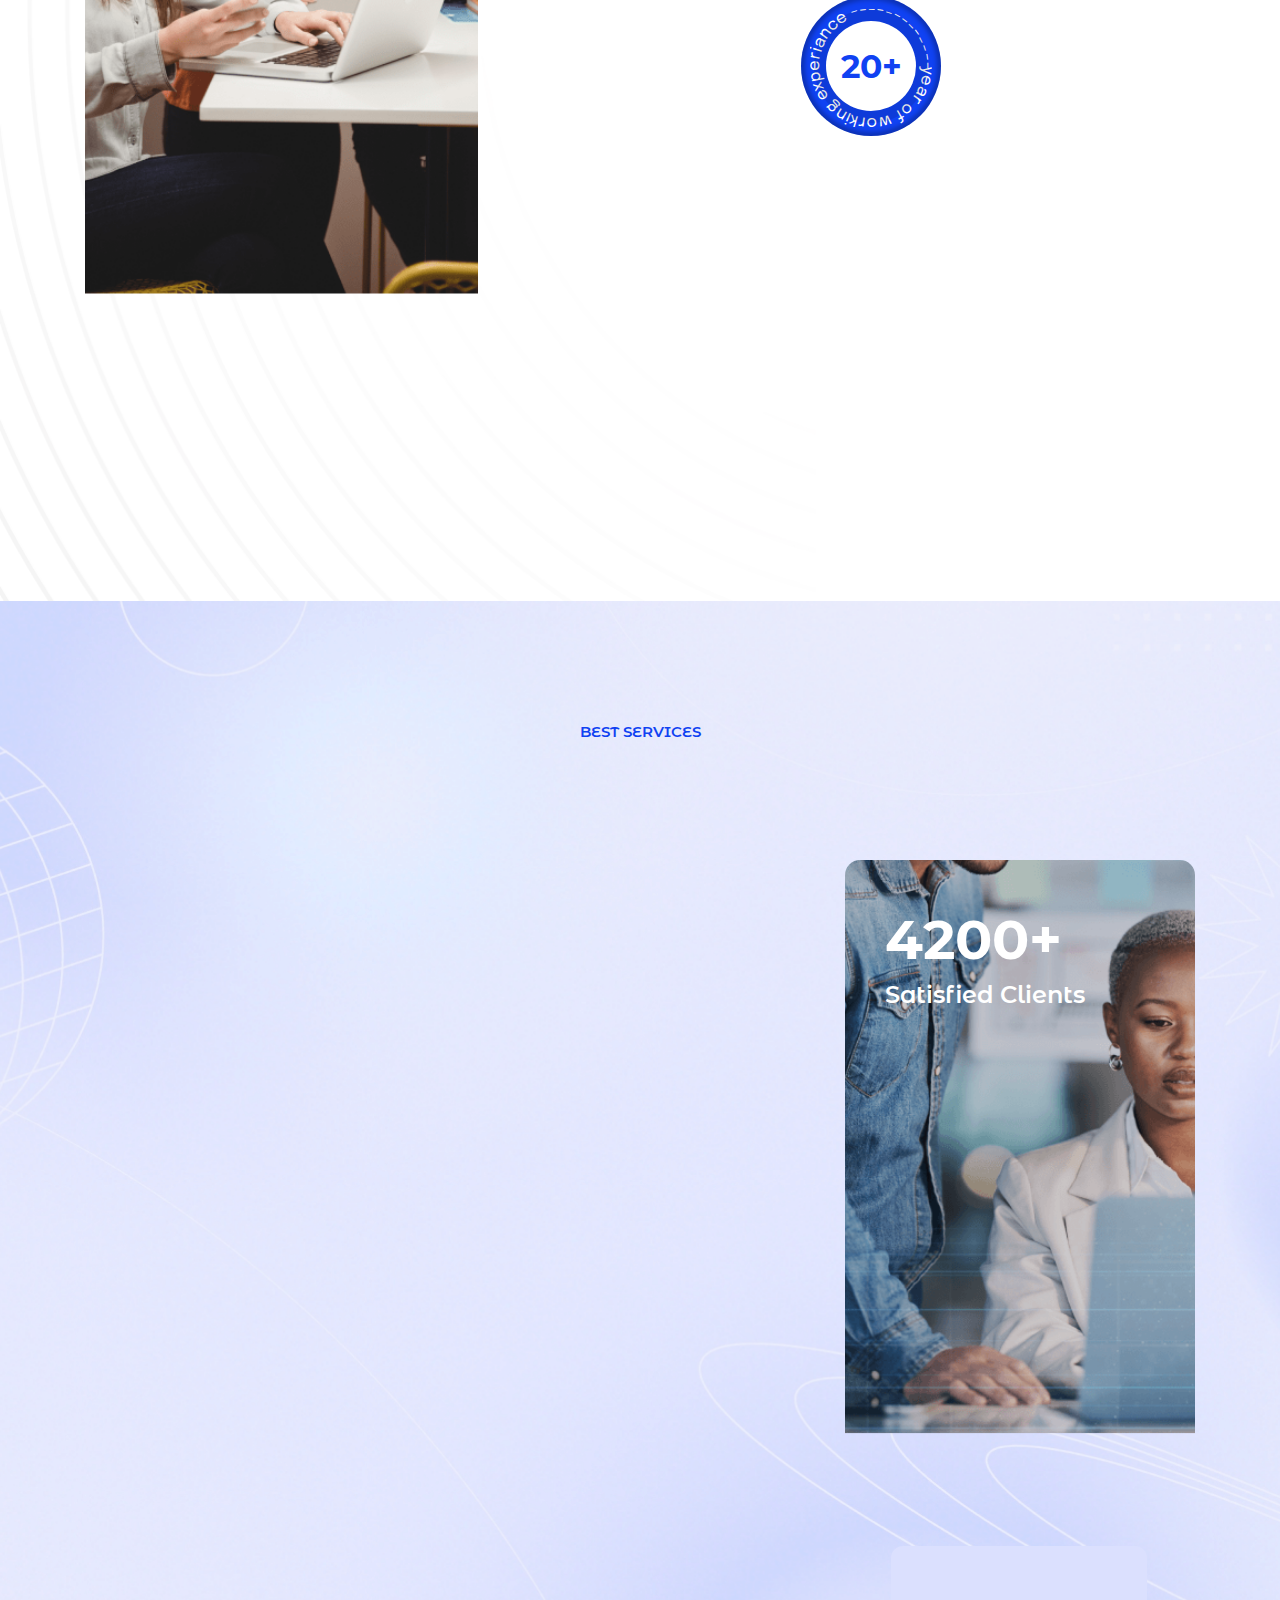
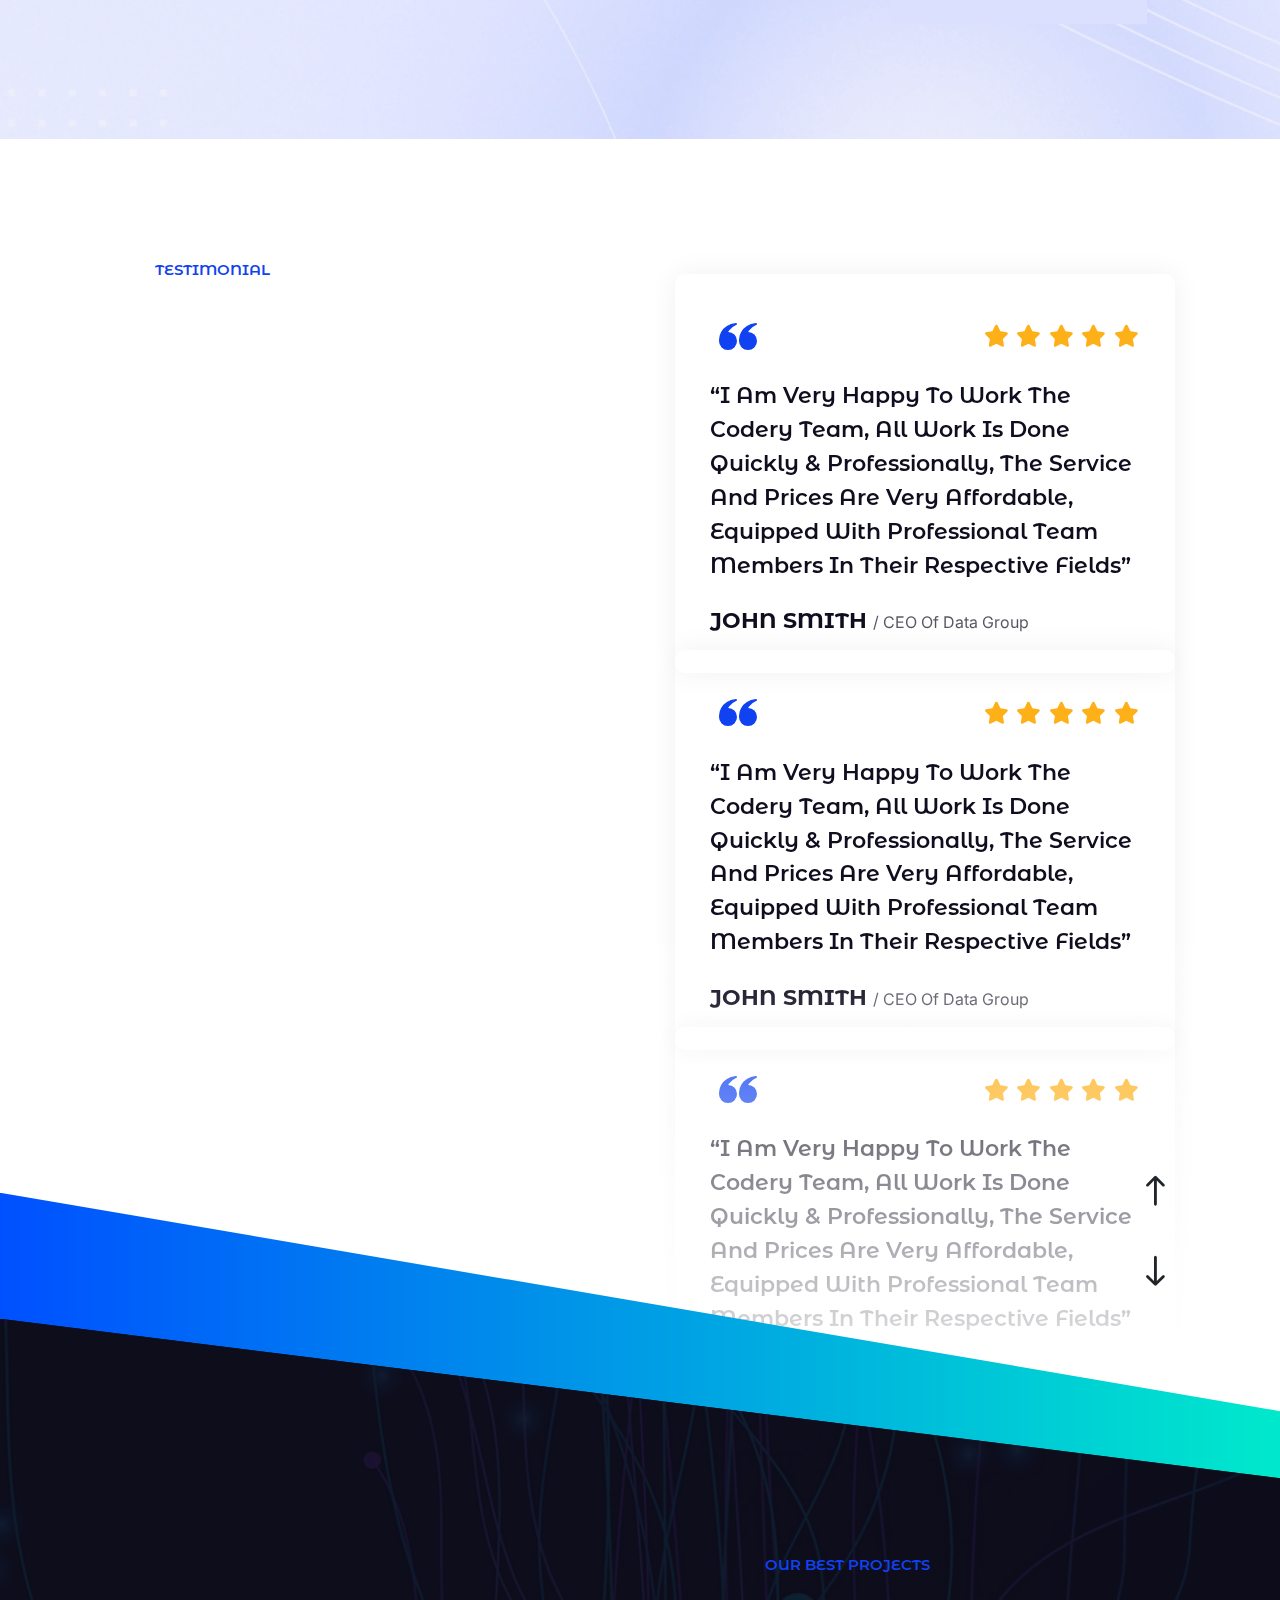
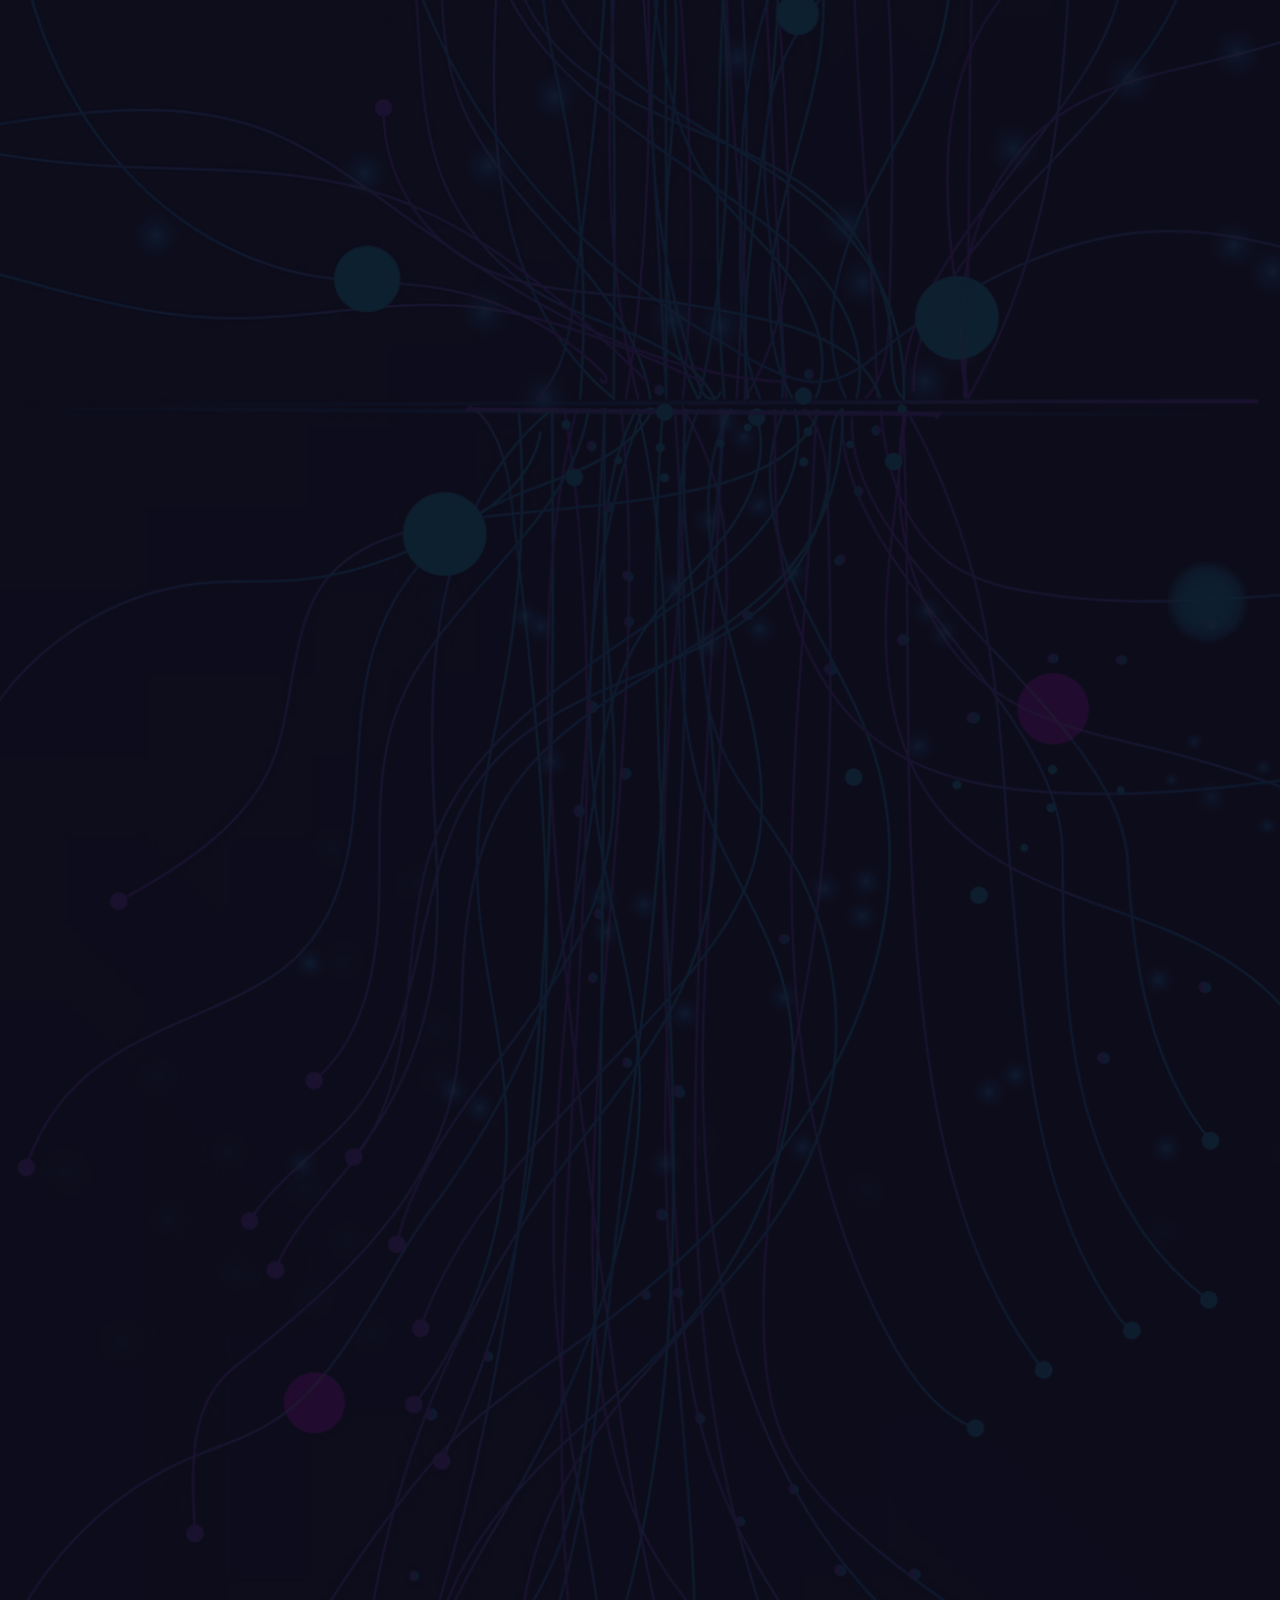
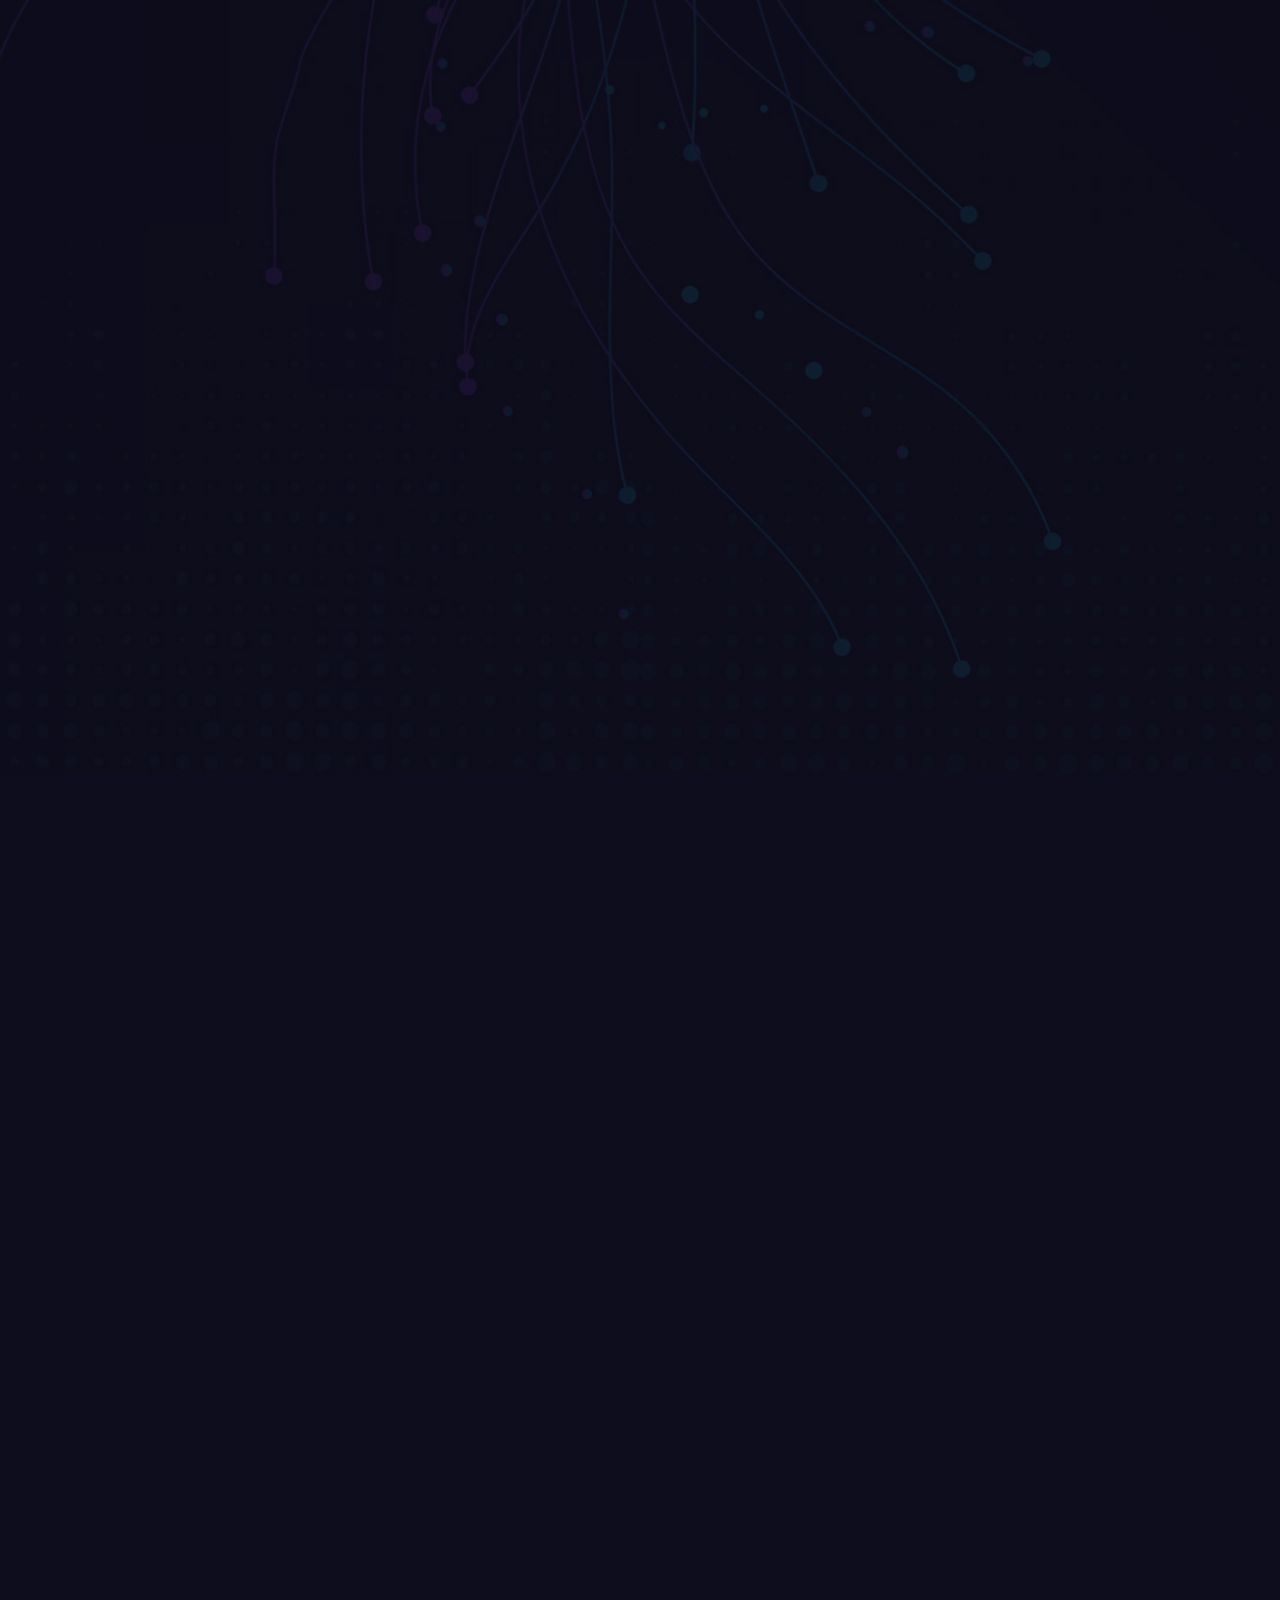
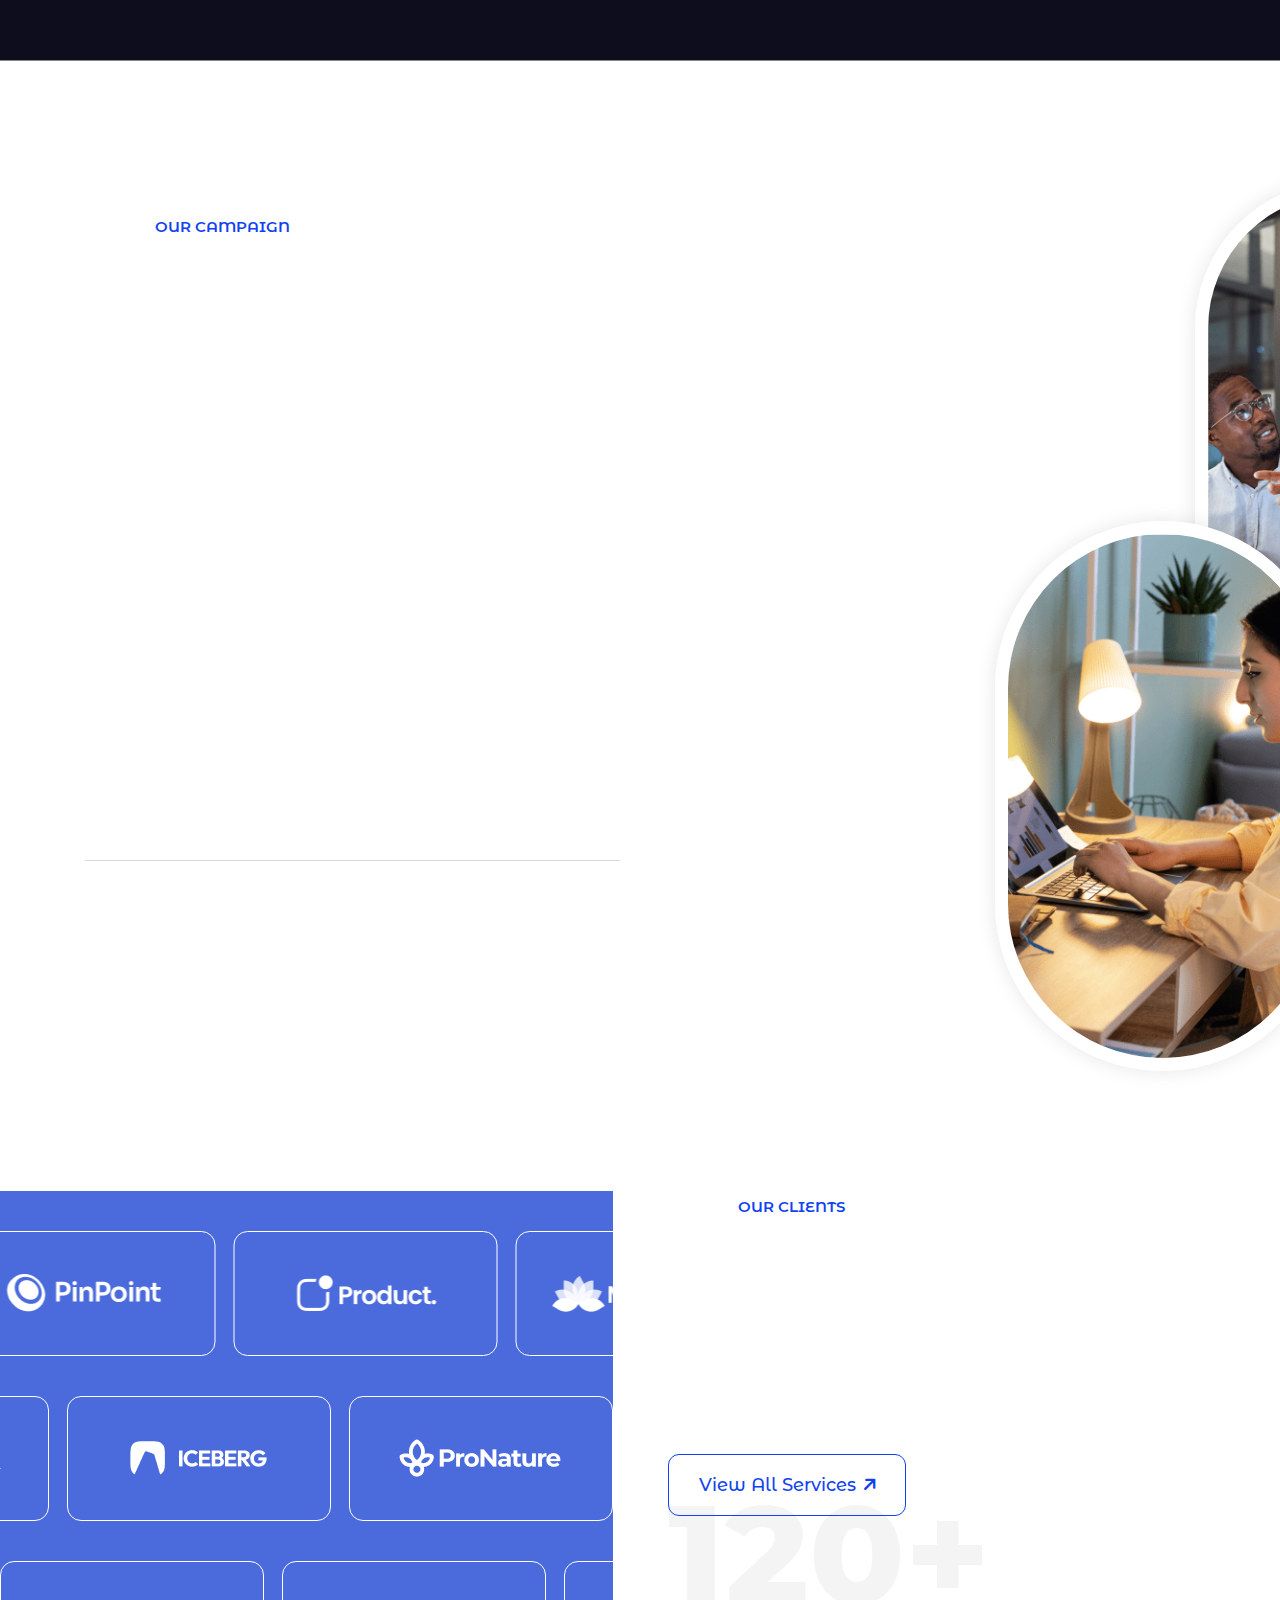
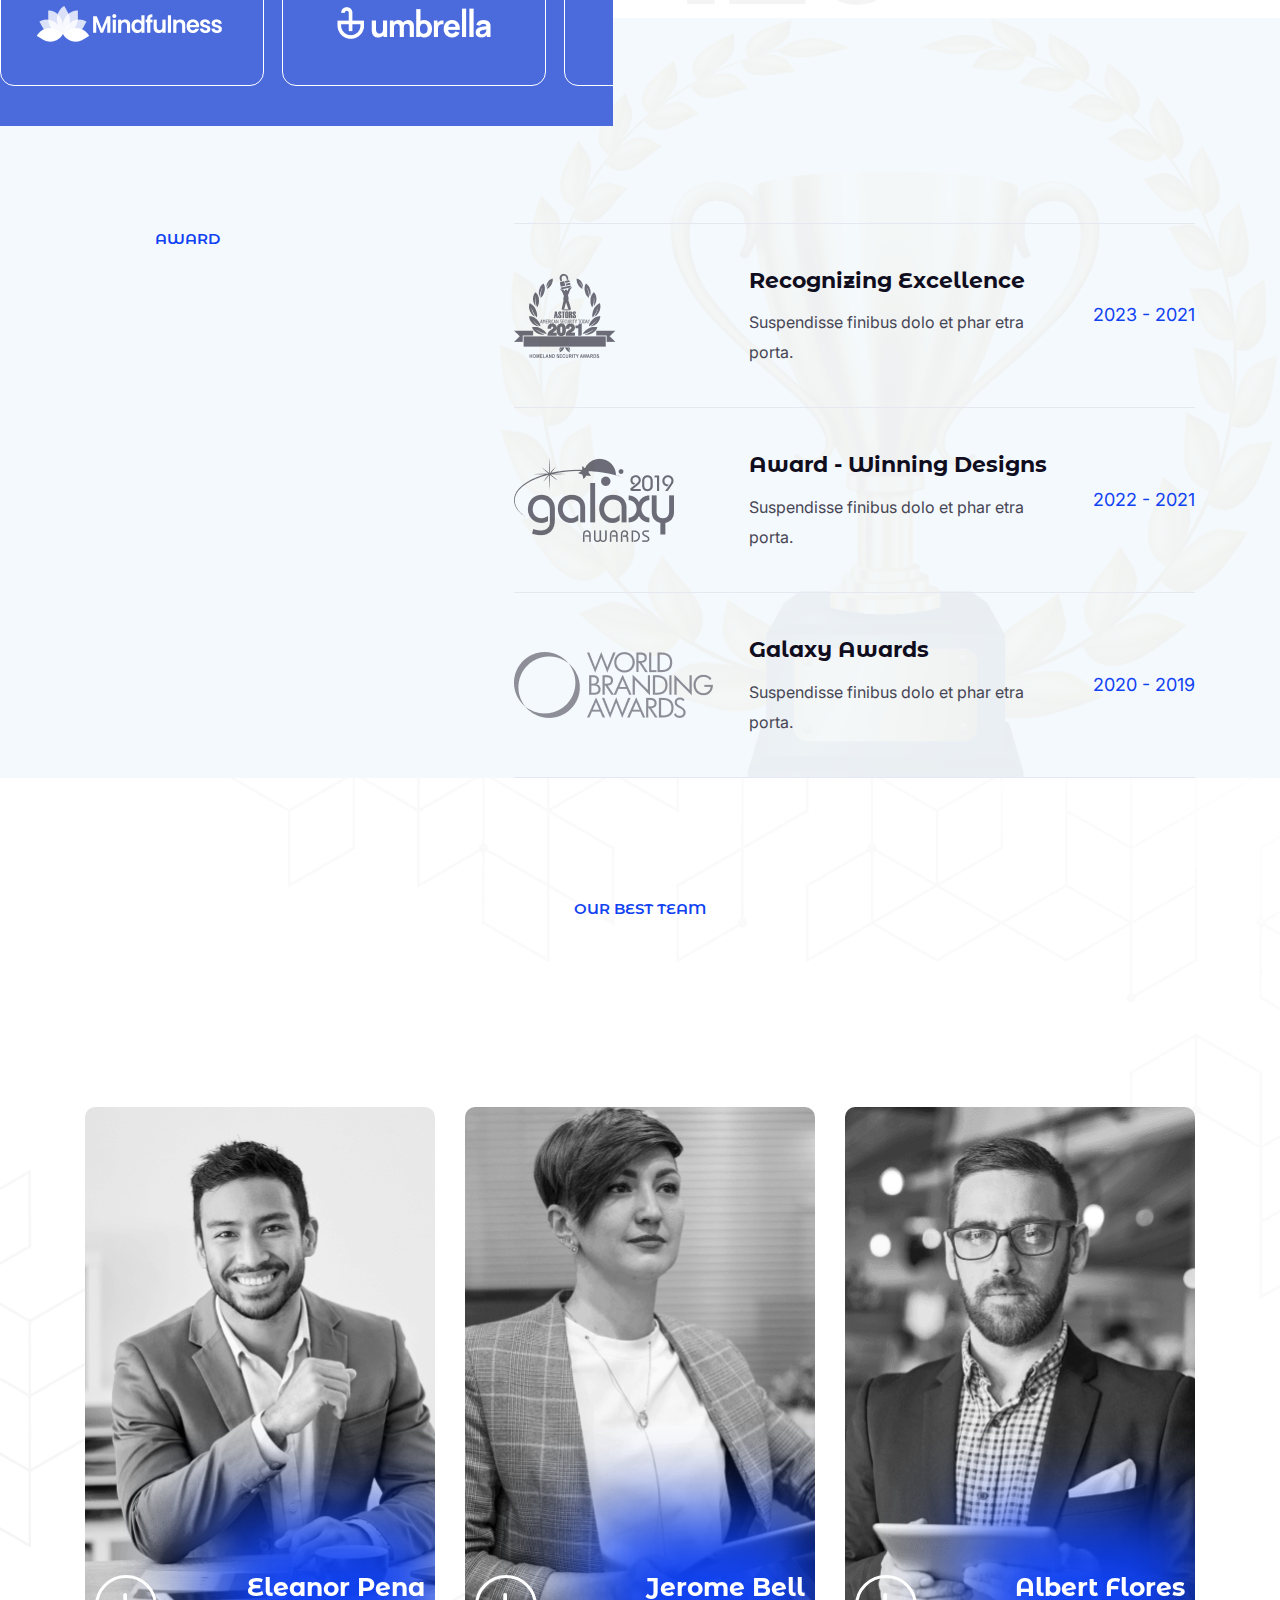
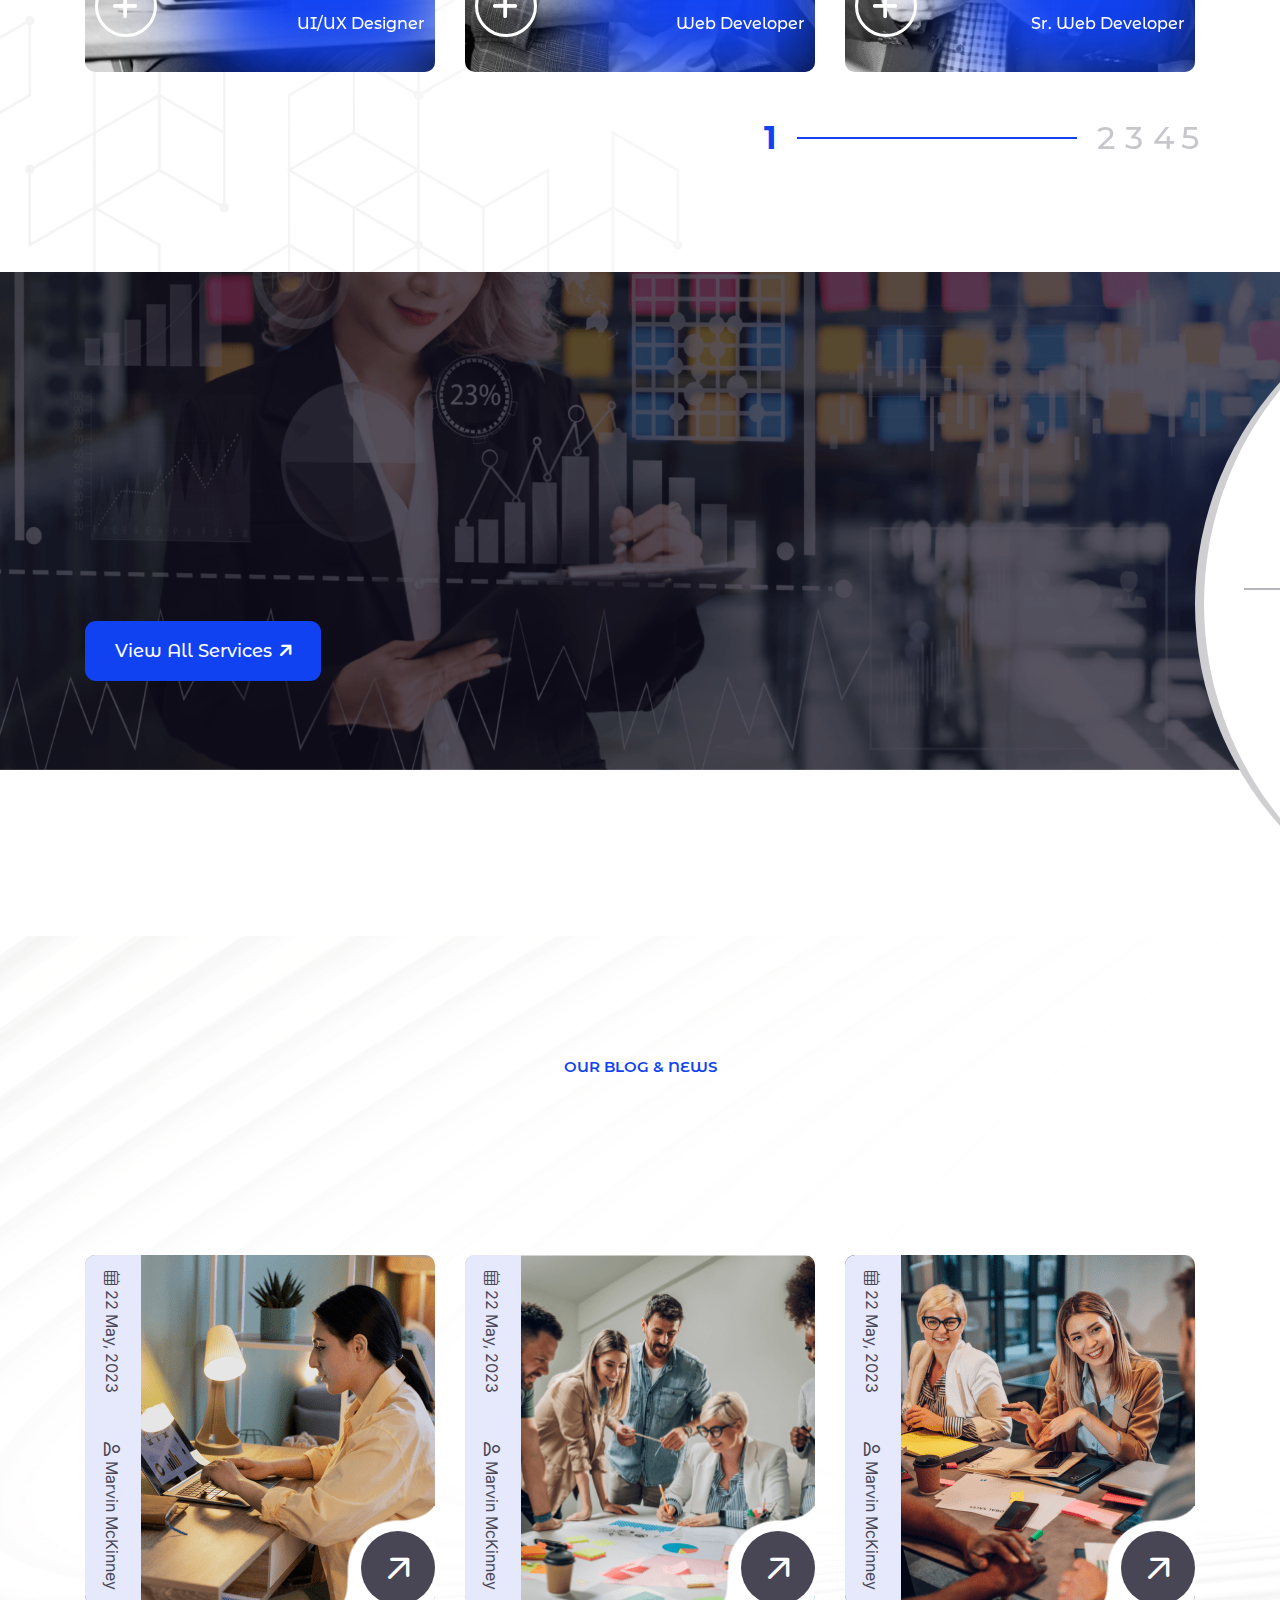
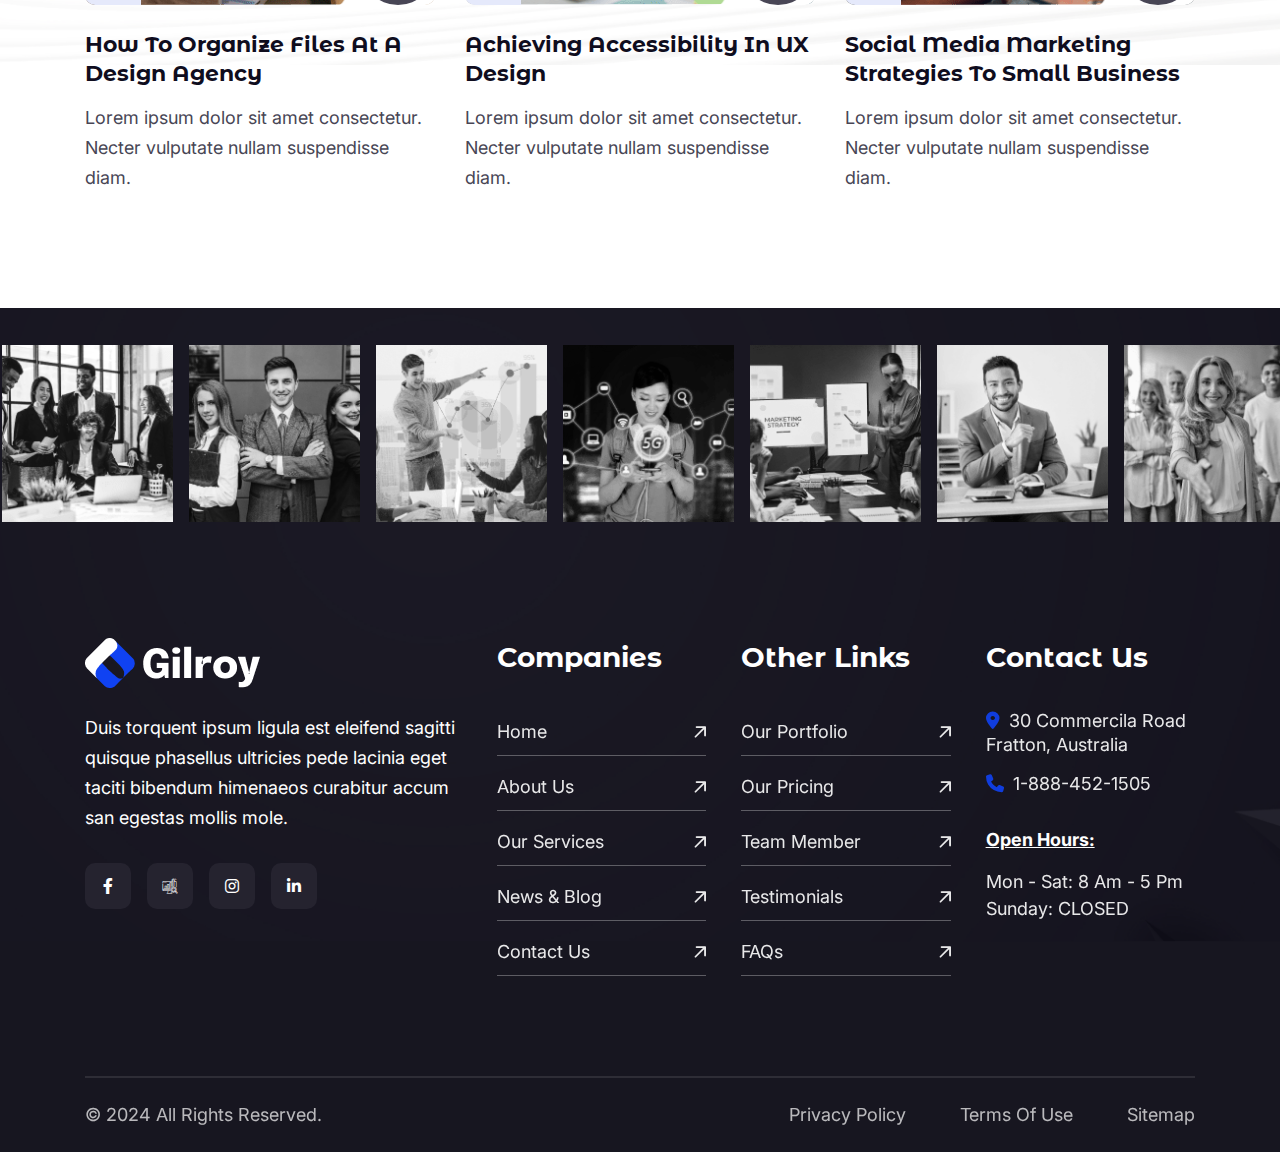
<file: index-3.html>
<!Doctype html>
<html class="no-js" lang="zxx">
    
    <head>
        <meta charset="utf-8">
        <meta http-equiv="x-ua-compatible" content="ie=edge">
        <title>Gilroy - Digital Agency HTML Template</title>
        <meta name="description" content="">
        <meta name="viewport" content="width=device-width, initial-scale=1">
		<link rel="shortcut icon" type="image/x-icon" href="assets/img/favicon.png">
        <!-- Place favicon.ico in the root directory -->

		<!-- CSS here -->
        <link rel="stylesheet" href="assets/css/bootstrap.min.css">
        <link rel="stylesheet" href="assets/css/swiper.min.css">
        <link rel="stylesheet" href="assets/css/animate.css">
        <link rel="stylesheet" href="assets/css/fancybox.css">
        <link rel="stylesheet" href="assets/css/flaticon_gly.css">
        <link rel="stylesheet" href="assets/css/flaticon_gilroy_digital_agency.css">
        <link rel="stylesheet" href="assets/css/fontawesome-all.min.css">
        <link rel="stylesheet" href="assets/css/main.css">
    </head>
     
    <body class="gly-home-3" >

        <!-- PRELOADER -->
        <div id="preloader">
            <div class="preloader-wrap">
                <div class="loading">
                    <img class="logo" src="assets/img/logo/logo-1.png" alt="">
                    <div class="icon-ani">
                        <img src="assets/img/preloader.gif" alt="">
                    </div>
                </div>
            </div>
            
        </div>
        <!-- /PRELOADER -->

        <!-- header-start -->
        <header class="gly-header-3-area"  >

            <!-- header-top -->
            <div class="gly-header-3-top">
                <div class="gly-header-3-container">
                    <div class="gly-header-3-top-content h3-fadeleft">
                        <ul class="gly-header-3-top-contact ">
                            <li>
                                <a href="mailto:info@consultio.com" aria-label="name" class="gly-font-inter gly-font-400">
                                    <i class="fa-solid fa-envelope"></i>
                                    info@consultio.com
                                </a>
                            </li>
                            <li>
                                <a href="tel:+(888) 452 1505" aria-label="name" class="gly-font-inter gly-font-400">
                                    <i class="fa-solid fa-phone-volume"></i>
                                    +(888) 452 1505
                                </a>
                            </li>
                            <li>
                                <p class="gly-font-inter gly-font-400">
                                    <i class="fa-solid fa-location-dot"></i>
                                    380 Albert St, Melbourne, Australia
                                </p>
                            </li>
                        </ul>
                        <div class="gly-header-3-top-social">
                            <h4 class="title gly-font-montserrat gly-font-600">follow US:-</h4>
                            <a href="#" aria-label="name">
                                <i class="fa-brands fa-facebook-f"></i>
                            </a>
                            <a href="#" aria-label="name">
                                <i class="flaticon-twitter-1 twitter"></i>
                            </a>
                            <a href="#" aria-label="name">
                                <i class="fa-brands fa-linkedin-in"></i>
                            </a>
                            <a href="#" aria-label="name">
                                <i class="fa-brands fa-instagram"></i>
                            </a>
                        </div>
                        
                    </div>
                </div>
            </div>

            <!-- header-bottom -->
            <div class="gly-header-3-bottom">
                <div class="gly-header-3-container d-flex justify-content-end">
                    <div class="gly-header-3-bottom-content">

                        <!-- logo -->
                        <a class="gly-header-1-logo" href="index-3.html" aria-label="digital marketing" >
                            <img src="assets/img/logo/logo-2.png" alt="">
                        </a>

                        <!-- menu -->
                        <nav class="main-navigation d-none d-lg-block">
                            <ul id="main-nav" class="nav navbar-nav clearfix">

                                <li class="dropdown">
                                    <a href="!#">home</a>
                                    <ul class="dropdown-menu clearfix">
                                        <li>
                                            <a href="index.html">home 1</a>
                                        </li>
                                        <li>
                                            <a href="index-2.html">home 2</a>
                                        </li>
                                        <li>
                                            <a href="index-3.html">home 3</a>
                                        </li>
                                    </ul>
                                </li>
                                
                                <li>
                                    <a href="about.html">about</a>
                                </li>
                                
                                <li class="dropdown">
                                    <a href="!#">pages</a>
                                    <ul class="dropdown-menu clearfix">
                                        <li class="dropdown">
                                            <a href="!#">teams</a>
                                            <ul class="dropdown-menu clearfix">
                                                <li>
                                                    <a href="teams-1.html">teams 1</a>
                                                </li>
                                                <li>
                                                    <a href="teams-2.html">teams 2</a>
                                                </li>
                                                <li>
                                                    <a href="team-details.html">team details</a>
                                                </li>
                                            </ul>
                                        </li>

                                        <li class="dropdown">
                                            <a href="!#">projects</a>
                                            <ul class="dropdown-menu clearfix">
                                                <li>
                                                    <a href="projects-1.html">projects 1</a>
                                                </li>
                                                <li>
                                                    <a href="projects-2.html">projects 2</a>
                                                </li>
                                                <li>
                                                    <a href="project-details.html">project-details</a>
                                                </li>
                                            </ul>
                                        </li>

                                        <li>
                                            <a href="comming soon.html">comming soon</a>
                                        </li>
                                        <li>
                                            <a href="error-page.html">404</a>
                                        </li>
                                    </ul>
                                </li>

                                <li>
                                    <a href="!#">portfolio</a>
                                </li>

                                <li>
                                    <a href="!#">shop</a>
                                </li>

                                <li>
                                    <a href="contact.html">contact us</a>
                                </li>

                            </ul>
                        </nav>

                        <!-- action-link -->
                        <div class="gly-header-3-bottom-action-link d-flex align-items-center">

                            <!-- primary-button -->
                            <a href="#" class="gly-pr-btn-3 has-border d-none d-sm-block" aria-label="name">
                                <span class="text">
                                    contact us
                                    <i class="fa-light fa-arrow-up-right"></i>
                                </span>
                            </a>

                            <!-- phone-button -->
                            <a href="#" class="gly-phone-btn-1 d-xxl-flex d-none" aria-label="name">
                                <span class="gly-phone-btn-1-icon">
                                    <i class="fa-solid fa-phone-volume"></i>
                                </span>
                                <span class="gly-phone-btn-1-text">
                                    <spna class="title gly-font-inter gly-font-400">Have Any Question?</spna>
                                    <spna class="number gly-font-montserrat gly-font-700">+9 123 456 7890</spna>
                                </span>
                            </a>

                            <!-- mobile-menu -->
                            <button type="button" aria-label="name" class="gly-mobile-menu-btn-2 d-lg-none d-flex" id="menuToggle">
                                <span></span>
                                <span></span>
                                <span></span>
                            </button>
                        </div>

                    </div>
                </div>
            </div>

        </header>
        <!-- header-end -->

        <!-- mobile-menu-start -->
        <div class="mobile-menu lenis lenis-smooth" >
            <div class="mobile-menu-wrap">
                <div class="mobile-menu-bg">
                    <span class="span1" ></span>
                    <span class="span2" ></span>
                </div>

                <div class="mobile-menu-logo-wrap mb-100">
                    <a href="index.html" class="mobile-menu-logo d-block" aria-label="brand-logo"  >
                        <img src="assets/img/logo/logo-1.png" alt="">
                    </a>
                    <div class="mobile-menu-close" id="menuToggle2">
                        <i class="fa-duotone fa-circle-xmark"></i>
                    </div>
                </div>

                <div class="mobile-menu-inner">

                    <div class="mobile-menu-inner-left">
                        <!-- mobile-menu-list -->
                        <div class="mobile-menu-navigation">
                            <nav class="mobile-main-navigation  clearfix ul-li">
                                <ul id="m-main-nav" class="nav navbar-nav clearfix">

                                    <li class="dropdown">
                                        <a href="!#">home</a>
                                        <ul class="dropdown-menu clearfix">
                                            <li>
                                                <a href="index.html">home 1</a>
                                            </li>
                                            <li>
                                                <a href="index-2.html">home 2</a>
                                            </li>
                                            <li>
                                                <a href="index-3.html">home 3</a>
                                            </li>
                                        </ul>
                                    </li>
                                    
                                    <li>
                                        <a href="about.html">about</a>
                                    </li>
                                    
                                    <li class="dropdown">
                                        <a href="!#">pages</a>
                                        <ul class="dropdown-menu clearfix">
                                            <li class="dropdown">
                                                <a href="!#">teams</a>
                                                <ul class="dropdown-menu clearfix">
                                                    <li>
                                                        <a href="teams-1.html">teams 1</a>
                                                    </li>
                                                    <li>
                                                        <a href="teams-2.html">teams 2</a>
                                                    </li>
                                                    <li>
                                                        <a href="team-details.html">team details</a>
                                                    </li>
                                                </ul>
                                            </li>
        
                                            <li class="dropdown">
                                                <a href="!#">projects</a>
                                                <ul class="dropdown-menu clearfix">
                                                    <li>
                                                        <a href="projects-1.html">projects 1</a>
                                                    </li>
                                                    <li>
                                                        <a href="projects-2.html">projects 2</a>
                                                    </li>
                                                    <li>
                                                        <a href="project-details.html">project-details</a>
                                                    </li>
                                                </ul>
                                            </li>
        
                                            <li>
                                                <a href="comming soon.html">comming soon</a>
                                            </li>
                                            <li>
                                                <a href="error-page.html">404</a>
                                            </li>
                                        </ul>
                                    </li>
        
                                    <li>
                                        <a href="!#">portfolio</a>
                                    </li>
        
                                    <li>
                                        <a href="!#">shop</a>
                                    </li>
        
                                    <li>
                                        <a href="contact.html">contact us</a>
                                    </li>
        
                                </ul>
                            </nav>
                        </div>
                    </div>

                    <!-- right-content -->
                    <div class="mobile-menu-inner-right">

                        <!-- search-form -->
                        <div class="mobile-menu-search-bar">
                            <form action="#" class="mobile-menu-search-form-1 mb-50" >
                                <input type="text" aria-label="name" placeholder="Etc.. responsive Wordpress">
                                <button class="form-btn" type="button" aria-label="name" >
                                    <i class="fa-solid fa-magnifying-glass"></i>
                                    search
                                </button>
                            </form>
                        </div>

                        <!-- social-link -->
                        <div class="mobile-menu-socail-link">
                            <div class="mobile-menu-social-1 d-flex align-items-center flex-wrap">
                                <a href="#" aria-label="name">
                                    <i class="fa-brands fa-facebook-f"></i>
                                </a>
                                <a href="#" aria-label="name">
                                    <i class="fa-brands fa-linkedin-in"></i>
                                </a>
                                <a href="#" aria-label="name">
                                    <i class="fa-brands fa-instagram"></i>
                                </a>
                                <a href="#" aria-label="name">
                                    <i class="fa-brands fa-whatsapp"></i>
                                </a>
                            </div>
                        </div>


                    </div>

                </div>

            </div>
        </div>
        <!-- mobile-menu-end -->

        <!-- hero-start -->
        <div class="gly-hero-3-area">
            <div class="container gly-container-1">
                <div class="gly-hero-3-content text-center ">
                    <h1 class="gly-hero-3-title gly-font-montserrat gly-font-800 h3-fadebttm">We Are Global Creative Design Studio</h1>
                    <p class="gly-hero-3-disc gly-font-inter h3-fadebttm">Elevating concepts to captivating visuals, our creative design studio merges imagination with precision, delivering innovative solutions that leave a lasting impression. Welcome to a world where creativity knows no bounds.</p>

                    <div class="gly-hero-3-content-btn h3-fadebttm">
                        <a href="#" class="gly-pr-btn-3 " aria-label="name">
                            <span class="text">
                                get in touch
                                <i class="fa-light fa-arrow-up-right"></i>
                            </span>
                        </a>
                        <a href="https://www.youtube.com/watch?v=fS4cH2fky5M" data-fancybox data-caption="Digital Agency" class="gly-ply-btn-2" aria-label="name">
                            <span class="gly-ply-btn-2-icon">
                                <i class="fa-solid fa-play"></i>
                            </span>
                            <span class="gly-ply-btn-2-text gly-font-700 gly-font-montserrat">play with video</span>
                        </a>
                    </div>
                </div>
            </div>

            <div class="gly-hero-3-demo-row">

                <!-- single-clm -->
                <div class="gly-hero-3-demo-clm demo-clm-1">
                    <div class="gly-hero-3-demo img-cover">
                        <img src="assets/img/demo/demo-1.png" alt="">
                    </div>
                    <div class="gly-hero-3-demo img-cover">
                        <img src="assets/img/demo/demo-2.png" alt="">
                    </div>
                    <div class="gly-hero-3-demo img-cover">
                        <img src="assets/img/demo/demo-3.png" alt="">
                    </div>
                    <div class="gly-hero-3-demo img-cover">
                        <img src="assets/img/demo/demo-4.png" alt="">
                    </div>
                    <div class="gly-hero-3-demo img-cover">
                        <img src="assets/img/demo/demo-5.png" alt="">
                    </div>
                    <div class="gly-hero-3-demo img-cover">
                        <img src="assets/img/demo/demo-6.png" alt="">
                    </div>
                    <div class="gly-hero-3-demo img-cover">
                        <img src="assets/img/demo/demo-7.png" alt="">
                    </div>
                    <div class="gly-hero-3-demo img-cover">
                        <img src="assets/img/demo/demo-8.png" alt="">
                    </div>
                    <div class="gly-hero-3-demo img-cover">
                        <img src="assets/img/demo/demo-5.png" alt="">
                    </div>
                </div>

                <!-- single-clm -->
                <div class="gly-hero-3-demo-clm">
                    <div class="gly-hero-3-demo img-cover">
                        <img src="assets/img/demo/demo-5.png" alt="">
                    </div>
                    <div class="gly-hero-3-demo img-cover">
                        <img src="assets/img/demo/demo-6.png" alt="">
                    </div>
                    <div class="gly-hero-3-demo img-cover">
                        <img src="assets/img/demo/demo-7.png" alt="">
                    </div>
                    <div class="gly-hero-3-demo img-cover">
                        <img src="assets/img/demo/demo-8.png" alt="">
                    </div>
                    <div class="gly-hero-3-demo img-cover">
                        <img src="assets/img/demo/demo-1.png" alt="">
                    </div>
                    <div class="gly-hero-3-demo img-cover">
                        <img src="assets/img/demo/demo-2.png" alt="">
                    </div>
                    <div class="gly-hero-3-demo img-cover">
                        <img src="assets/img/demo/demo-3.png" alt="">
                    </div>
                    <div class="gly-hero-3-demo img-cover">
                        <img src="assets/img/demo/demo-4.png" alt="">
                    </div>
                    <div class="gly-hero-3-demo img-cover">
                        <img src="assets/img/demo/demo-5.png" alt="">
                    </div>
                </div>

                <!-- single-clm -->
                <div class="gly-hero-3-demo-clm">
                    <div class="gly-hero-3-demo img-cover">
                        <img src="assets/img/demo/demo-9.png" alt="">
                    </div>
                    <div class="gly-hero-3-demo img-cover">
                        <img src="assets/img/demo/demo-10.png" alt="">
                    </div>
                    <div class="gly-hero-3-demo img-cover">
                        <img src="assets/img/demo/demo-11.png" alt="">
                    </div>
                    <div class="gly-hero-3-demo img-cover">
                        <img src="assets/img/demo/demo-12.png" alt="">
                    </div>
                    <div class="gly-hero-3-demo img-cover">
                        <img src="assets/img/demo/demo-13.png" alt="">
                    </div>
                    <div class="gly-hero-3-demo img-cover">
                        <img src="assets/img/demo/demo-14.png" alt="">
                    </div>
                    <div class="gly-hero-3-demo img-cover">
                        <img src="assets/img/demo/demo-15.png" alt="">
                    </div>
                    <div class="gly-hero-3-demo img-cover">
                        <img src="assets/img/demo/demo-16.png" alt="">
                    </div>
                </div>

                <!-- single-clm -->
                <div class="gly-hero-3-demo-clm">
                    <div class="gly-hero-3-demo img-cover">
                        <img src="assets/img/demo/demo-13.png" alt="">
                    </div>
                    <div class="gly-hero-3-demo img-cover">
                        <img src="assets/img/demo/demo-14.png" alt="">
                    </div>
                    <div class="gly-hero-3-demo img-cover">
                        <img src="assets/img/demo/demo-15.png" alt="">
                    </div>
                    <div class="gly-hero-3-demo img-cover">
                        <img src="assets/img/demo/demo-16.png" alt="">
                    </div>
                    <div class="gly-hero-3-demo img-cover">
                        <img src="assets/img/demo/demo-9.png" alt="">
                    </div>
                    <div class="gly-hero-3-demo img-cover">
                        <img src="assets/img/demo/demo-10.png" alt="">
                    </div>
                    <div class="gly-hero-3-demo img-cover">
                        <img src="assets/img/demo/demo-11.png" alt="">
                    </div>
                    <div class="gly-hero-3-demo img-cover">
                        <img src="assets/img/demo/demo-12.png" alt="">
                    </div>
                    <div class="gly-hero-3-demo img-cover">
                        <img src="assets/img/demo/demo-13.png" alt="">
                    </div>
                </div>

                <!-- single-clm -->
                <div class="gly-hero-3-demo-clm">
                    <div class="gly-hero-3-demo img-cover">
                        <img src="assets/img/demo/demo-17.png" alt="">
                    </div>
                    <div class="gly-hero-3-demo img-cover">
                        <img src="assets/img/demo/demo-18.png" alt="">
                    </div>
                    <div class="gly-hero-3-demo img-cover">
                        <img src="assets/img/demo/demo-19.png" alt="">
                    </div>
                    <div class="gly-hero-3-demo img-cover">
                        <img src="assets/img/demo/demo-20.png" alt="">
                    </div>
                    <div class="gly-hero-3-demo img-cover">
                        <img src="assets/img/demo/demo-9.png" alt="">
                    </div>
                    <div class="gly-hero-3-demo img-cover">
                        <img src="assets/img/demo/demo-10.png" alt="">
                    </div>
                    <div class="gly-hero-3-demo img-cover">
                        <img src="assets/img/demo/demo-11.png" alt="">
                    </div>
                    <div class="gly-hero-3-demo img-cover">
                        <img src="assets/img/demo/demo-12.png" alt="">
                    </div>
                    <div class="gly-hero-3-demo img-cover">
                        <img src="assets/img/demo/demo-13.png" alt="">
                    </div>
                </div>

            </div>

        </div>
        <!-- hero-end -->

        <!-- about-start -->
        <div class="gly-about-3-area pt-115 pb-145">

            <img class="gly-about-3-shape-1" src="assets/img/about/a3-bg-shape-1.png" alt="">
            <img class="gly-about-3-shape-2" src="assets/img/about/a3-bg-shape-2.png" alt="">

            <div class="container gly-container-2">

                <!-- section-title -->
                <div class="gly-about-3-section-title text-center mb-40">
                    <h4 class="gly-subtitle-3 add-class"><span class="line1"></span>about us<span class="line2"></span></h4>
                    <h2 class="gly-section-title-3 gly-split-in-down gly-split-text ">We Make Your Interests Our Own & We Taketo Understand Your Goals & Unique Business Landscape.</h2>
                </div>

                <div class="gly-about-3-row">

                    <!-- left-img -->
                    <div class="gly-about-3-img img-cover image-pllx">
                        <img src="assets/img/about/a3-img-1.png" alt="">
                    </div>

                    <!-- meddle-content -->
                    <div class="gly-about-3-content">
                        <p class="gly-para-3 disc mb-20">Tellus nunc malesuada cursus consectetuer praesent lorem fermentum porta. Parturient iaculis himenaeos amet blandit erat taciti. Nisi dolor fringilla lacinia ex laoreet pretium est class consequat nam habitant. Erat est facilisi habitant vul putate pharetra facilisis convallis</p>

                        <div class="gly-about-3-feature-wrap mb-45">

                            <!-- signgle-feature -->
                            <div class="gly-about-3-feature wow fadeInUp">
                                <div class="main-icon">
                                    <i class="flaticon-medal"></i>
                                </div>
                                <div class="content-wrap">
                                    <h5 class="gly-heading-3 title">award winning</h5>
                                    <p class="gly-para-3 disc">We won many awards</p>
                                </div>
                            </div>

                            <!-- signgle-feature -->
                            <div class="gly-about-3-feature wow fadeInUp" data-wow-delay=".2s">
                                <div class="main-icon">
                                    <i class="flaticon-phone"></i>
                                </div>
                                <div class="content-wrap">
                                    <h5 class="gly-heading-3 title">Best Support</h5>
                                    <p class="gly-para-3 disc">Get top support 365 days</p>
                                </div>
                            </div>

                            <!-- signgle-feature -->
                            <div class="gly-about-3-feature wow fadeInUp" data-wow-delay=".3s">
                                <div class="main-icon">
                                    <i class="flaticon-management"></i>
                                </div>
                                <div class="content-wrap">
                                    <h5 class="gly-heading-3 title">Best Team</h5>
                                    <p class="gly-para-3 disc">Get top support 365 days</p>
                                </div>
                            </div>

                        </div>

                        <a href="#" class="gly-pr-btn-3 wow fadeInUp" aria-label="name">
                            <span class="text">
                                learn more
                                <i class="fa-light fa-arrow-up-right"></i>
                            </span>
                        </a>

                            
                        <div class="gly-about-3-counter">
    
                            <svg viewBox="0 0 200 200" class="text" >
                                <path id="textPath" d="M 85,0 A 85,85 0 0 1 -85,0 A 85,85 0 0 1 85,0" transform="translate(100,100)" fill="none" stroke-width="0"></path>
                                <g>
                                  <text text-anchor="start">
                                    <textPath class="round-text" xlink:href="#textPath" startOffset="0%">year of working experiance -------------</textPath>
                                  </text>
                                </g>
                            </svg>

                            <h4 class="number gly-font-montserrat gly-font-700"><span class="counter">20</span>+</h4>
                        </div>

                        <div class="gly-about-3-popup-img">
                            <img class="wow fadeInUp" src="assets/img/about/a3-img-2.png" alt="">
                        </div>

                        <div class="gly-about-3-phone img-cover wow fadeInUp">
                            <i class="fa-solid fa-phone-volume fa-fw"></i>
                            <h6 class="subtitle gly-font-montserrat">give us a call</h6>
                            <a href="tel:+123 (4567)890" aria-label="name" class="item-link gly-font-montserrat gly-font-700 d-block">+123 (4567)890</a>
                            <img src="assets/img/about/a3-img-3.png" alt="">
                        </div>

                    </div>

                </div>


             

            </div>
        </div>
        <!-- about-end -->

        <!-- services-start -->
        <div class="gly-services-3-area bg-default pb-85 pt-115" data-background="assets/img/services/s3-bg-img-1.png">
            <div class="container gly-container-2">

                <!-- section-title -->
                <div class="gly-services-3-section-title text-center mb-40">
                    <h4 class="gly-subtitle-3 add-class"><span class="line1"></span>best services<span class="line2"></span></h4>
                    <h2 class="gly-section-title-3 gly-split-in-down gly-split-text">We Provide Best Services</h2>
                </div>

                <div class="row">

                    <!-- left-card -->
                    <div class="col-lg-8">
                        <div class="row">

                            <!-- single-item -->
                            <div class="col-lg-6 col-md-6">
                                <div class="gly-services-3-item wow fadeIn" data-wow-delay="0s">
                                    <div class="popup-icon">
                                        <i class="flaticon-seo"></i>
                                    </div>
                                    <div class="icon">
                                        <i class="flaticon-seo"></i>
                                    </div>
                                    <h4 class="gly-heading-3 title">
                                        <a href="#" aria-label="services card" >Digital Strategy</a>
                                    </h4>
                                    <div class="disc-wrap">
                                        <p class="gly-para-3 disc">Bibendum libero enim donec elementum inc eptos feugiat praesent parturient pote susp endisse. Dapibus eros sapien blandit nibher scelerisque ullamcorper </p>
                                    </div>
                                    <a class="item-btn" href="services-details" aria-label="services card" >Read More <i class="fa-solid fa-circle-arrow-right"></i></a>
                                </div>
                            </div>

                            <!-- single-item -->
                            <div class="col-lg-6 col-md-6">
                                <div class="gly-services-3-item wow fadeIn" data-wow-delay=".2s">
                                    <div class="popup-icon">
                                        <i class="flaticon-market-analysis-1"></i>
                                    </div>
                                    <div class="icon">
                                        <i class="flaticon-market-analysis-1"></i>
                                    </div>
                                    <h4 class="gly-heading-3 title">
                                        <a href="#" aria-label="services card" >Product Research</a>
                                    </h4>
                                    <div class="disc-wrap">
                                        <p class="gly-para-3 disc">Bibendum libero enim donec elementum inc eptos feugiat praesent parturient pote susp endisse. Dapibus eros sapien blandit nibher scelerisque ullamcorper </p>
                                    </div>
                                    <a class="item-btn" href="services-details" aria-label="services card" >Read More <i class="fa-solid fa-circle-arrow-right"></i></a>
                                </div>
                            </div>

                            <!-- single-item -->
                            <div class="col-lg-6 col-md-6">
                                <div class="gly-services-3-item wow fadeIn" data-wow-delay=".3s">
                                    <div class="popup-icon">
                                        <i class="flaticon-plan"></i>
                                    </div>
                                    <div class="icon">
                                        <i class="flaticon-plan"></i>
                                    </div>
                                    <h4 class="gly-heading-3 title">
                                        <a href="#" aria-label="services card" >User Experience</a>
                                    </h4>
                                    <div class="disc-wrap">
                                        <p class="gly-para-3 disc">Bibendum libero enim donec elementum inc eptos feugiat praesent parturient pote susp endisse. Dapibus eros sapien blandit nibher scelerisque ullamcorper </p>
                                    </div>
                                    <a class="item-btn" href="services-details" aria-label="services card" >Read More <i class="fa-solid fa-circle-arrow-right"></i></a>
                                </div>
                            </div>

                            <!-- single-item -->
                            <div class="col-lg-6 col-md-6">
                                <div class="gly-services-3-item wow fadeIn" data-wow-delay=".4s">
                                    <div class="popup-icon">
                                        <i class="flaticon-diagram"></i>
                                    </div>
                                    <div class="icon">
                                        <i class="flaticon-diagram"></i>
                                    </div>
                                    <h4 class="gly-heading-3 title">
                                        <a href="#" aria-label="services card" >Brand Design Identity</a>
                                    </h4>
                                    <div class="disc-wrap">
                                        <p class="gly-para-3 disc">Bibendum libero enim donec elementum inc eptos feugiat praesent parturient pote susp endisse. Dapibus eros sapien blandit nibher scelerisque ullamcorper </p>
                                    </div>
                                    <a class="item-btn" href="services-details" aria-label="services card" >Read More <i class="fa-solid fa-circle-arrow-right"></i></a>
                                </div>
                            </div>

                        </div>
                    </div>

                    <!-- right-content -->
                    <div class="col-lg-4">
                        <div class="gly-services-3-content mb-30 img-cover image-pllx">
                            <img src="assets/img/services/s3-img-1.png" alt="">

                            <div class="content-wrap">
                                <h3 class="title gly-heading-3">4200+</h3>
                                <p class="gly-heading-3 disc">Satisfied Clients</p>
                            </div>

                            <div class="gly-services-3-content-btn">
                                <a href="#" class="gly-pr-btn-3 wow fadeInUp" aria-label="name">
                                    <span class="text">
                                        View All Services
                                        <i class="fa-light fa-arrow-up-right"></i>
                                    </span>
                                </a>
                            </div>
                        </div>
                    </div>
                </div>
            </div>
        </div>
        <!-- services-end -->

        <!-- testimonial-start -->
        <div class="gly-testimonial-3-area pt-115 pb-125">
            <div class="container gly-container-2">
                <div class="row">

                    <!-- section-title -->
                    <div class="col-lg-6">
                        <div class="gly-testimonial-3-section-title mb-40">
                            <h4 class="gly-subtitle-3 add-class"><span class="line1"></span>testimonial</h4>
                            <h2 class="gly-section-title-3 gly-split-in-down gly-split-text">Our Client’s Say About Our Servicses</h2>
                            <p class="gly-para-3 disc wow fadeIn">Parturient iaculis himenaeos amet blandit erat taciti. Nisi dolor fringilla lacinia ex laoreet pretium est class consequat nam habitant.</p>
                        </div>
                    </div>

                    <!-- right-slider -->
                    <div class="col-lg-6">
                        <div class="gly-testimonial-3-slider">
                            <div class="swiper-container gly-t3-active fix">
                                <div class="swiper-wrapper">

                                    <!-- single-item -->
                                    <div class="swiper-slide">
                                        <div class="gly-testimonial-3-slider-item">
                                            <div class="icon-rating">
                                                <i class="flaticon-text quote"></i>
                                                <div class="rating">
                                                    <i class="fa-solid fa-star fa-fw"></i>
                                                    <i class="fa-solid fa-star fa-fw"></i>
                                                    <i class="fa-solid fa-star fa-fw"></i>
                                                    <i class="fa-solid fa-star fa-fw"></i>
                                                    <i class="fa-solid fa-star fa-fw"></i>
                                                </div>
                                            </div>
                                            <p class="gly-heading-3 comment">“I am very happy to work the codery team, all work is done quickly & professionally, the service and prices are very affordable, equipped with professional team members in their respective fields”</p>
                                            <h5 class="autho gly-heading-3">John Smith <span>/ CEO of Data Group</span></h5>
                                        </div>
                                    </div>

                                    <!-- single-item -->
                                    <div class="swiper-slide">
                                        <div class="gly-testimonial-3-slider-item">
                                            <div class="icon-rating">
                                                <i class="flaticon-text quote"></i>
                                                <div class="rating">
                                                    <i class="fa-solid fa-star fa-fw"></i>
                                                    <i class="fa-solid fa-star fa-fw"></i>
                                                    <i class="fa-solid fa-star fa-fw"></i>
                                                    <i class="fa-solid fa-star fa-fw"></i>
                                                    <i class="fa-solid fa-star fa-fw"></i>
                                                </div>
                                            </div>
                                            <p class="gly-heading-3 comment">“I am very happy to work the codery team, all work is done quickly & professionally, the service and prices are very affordable, equipped with professional team members in their respective fields”</p>
                                            <h5 class="autho gly-heading-3">John Smith <span>/ CEO of Data Group</span></h5>
                                        </div>
                                    </div>

                                    <!-- single-item -->
                                    <div class="swiper-slide">
                                        <div class="gly-testimonial-3-slider-item">
                                            <div class="icon-rating">
                                                <i class="flaticon-text quote"></i>
                                                <div class="rating">
                                                    <i class="fa-solid fa-star fa-fw"></i>
                                                    <i class="fa-solid fa-star fa-fw"></i>
                                                    <i class="fa-solid fa-star fa-fw"></i>
                                                    <i class="fa-solid fa-star fa-fw"></i>
                                                    <i class="fa-solid fa-star fa-fw"></i>
                                                </div>
                                            </div>
                                            <p class="gly-heading-3 comment">“I am very happy to work the codery team, all work is done quickly & professionally, the service and prices are very affordable, equipped with professional team members in their respective fields”</p>
                                            <h5 class="autho gly-heading-3">John Smith <span>/ CEO of Data Group</span></h5>
                                        </div>
                                    </div>

                                    <!-- single-item -->
                                    <div class="swiper-slide">
                                        <div class="gly-testimonial-3-slider-item">
                                            <div class="icon-rating">
                                                <i class="flaticon-text quote"></i>
                                                <div class="rating">
                                                    <i class="fa-solid fa-star fa-fw"></i>
                                                    <i class="fa-solid fa-star fa-fw"></i>
                                                    <i class="fa-solid fa-star fa-fw"></i>
                                                    <i class="fa-solid fa-star fa-fw"></i>
                                                    <i class="fa-solid fa-star fa-fw"></i>
                                                </div>
                                            </div>
                                            <p class="gly-heading-3 comment">“I am very happy to work the codery team, all work is done quickly & professionally, the service and prices are very affordable, equipped with professional team members in their respective fields”</p>
                                            <h5 class="autho gly-heading-3">John Smith <span>/ CEO of Data Group</span></h5>
                                        </div>
                                    </div>

                                </div>
                            </div>

                            <!-- slider-btn -->
                            <div class="gly-testimonial-3-slider-btn">
                                <div class="slider-btn gly_t3_prev">
                                    <i class="fa-regular fa-arrow-up-long"></i>
                                </div>
                                <div class="slider-btn gly_t3_next">
                                    <i class="fa-regular fa-arrow-down-long"></i>
                                </div>
                            </div>

                        </div>
                    </div>



                </div>
            </div>

            <div class="gly-testimonial-3-bg-img">
                <img src="assets/img/testimonial/t3-img-1.png" alt="">
            </div>
        </div>
        <!-- testimonial-end -->

        <!-- project-start -->
        <div class="gly-project-3-area fix">

            <div class="gly-project-3-bg-img img-cover image-pllx">
                <img src="assets/img/project/p3-bg-img.png" alt="">
            </div>

            <div class="container gly-container-2">
                <div class="gly-project-3-section-relative">
                    <!-- section-title -->
                    <div class="gly-project-3-section-abs">
                        <div class="row">
                            <div class="col-xl-6 offset-xl-6">
                                <div class="gly-project-3-section-title mb-40">
                                    <h4 class="gly-subtitle-3 add-class"><span class="line1"></span>Our Best Projects</h4>
                                    <h2 class="gly-section-title-3 gly-split-in-down gly-split-text">Explore Our Best Recently Completed Projeccts</h2>
                                    <p class="gly-para-3 disc wow fadeIn">Parturient iaculis himenaeos amet blandit erat taciti. Nisi dolor fringilla lacinia ex laoreet pretium est class consequat nam habitant. Erat est facilisi habitant vul putate pharetra facilisis convallis</p>
                                    <a href="#" class="gly-pr-btn-3 wow fadeInUp" aria-label="name">
                                        <span class="text">
                                            View All Services
                                            <i class="fa-light fa-arrow-up-right"></i>
                                        </span>
                                    </a>
                                </div>
                            </div>
                        </div>
                    </div>
                </div>
            </div>


            <div class="gly-project-3-item-wrap">
                <!-- single -->
                <div class="gly-project-3-item gly-project-3-item1">
                    <div class="main-img img-cover">
                        <img src="assets/img/project/p3-img-1.png" alt="">
                    </div>
                    <h4 class="gly-heading-2 item-title">
                        <a href="#" aria-label="name">car booking application design</a>
                    </h4>
                    <div class="item-tags">
                        <a href="#" aria-label="name" class="tag-link">ui design</a>
                        <a href="#" aria-label="name" class="tag-link">ux design</a>
                        <a href="#" aria-label="name" class="tag-link">Apps Design</a>
                    </div>
                </div>

                <!-- single -->
                <div class="gly-project-3-item gly-project-3-item1">
                    <div class="main-img img-cover">
                        <img src="assets/img/project/p3-img-2.png" alt="">
                    </div>
                    <h4 class="gly-heading-2 item-title">
                        <a href="#" aria-label="name">Banking Website Design</a>
                    </h4>
                    <div class="item-tags">
                        <a href="#" aria-label="name" class="tag-link">ui design</a>
                        <a href="#" aria-label="name" class="tag-link">ux design</a>
                    </div>
                </div>

                <!-- single -->
                <div class="gly-project-3-item gly-project-3-item1">
                    <div class="main-img img-cover">
                        <img src="assets/img/project/p3-img-3.png" alt="">
                    </div>
                    <h4 class="gly-heading-2 item-title">
                        <a href="#" aria-label="name">Application Design</a>
                    </h4>
                    <div class="item-tags">
                        <a href="#" aria-label="name" class="tag-link">ui design</a>
                        <a href="#" aria-label="name" class="tag-link">ux design</a>
                    </div>
                </div>
            </div>

            <div class="gly-project-3-item-wrap-2">


                <!-- single -->
                <div class="gly-project-3-item gly-project-3-item2">
                    <div class="main-img img-cover">
                        <img src="assets/img/project/p3-img-5.png" alt="">
                    </div>
                    <h4 class="gly-heading-2 item-title">
                        <a href="#" aria-label="name">Mobile Apps Design</a>
                    </h4>
                    <div class="item-tags">
                        <a href="#" aria-label="name" class="tag-link">ui design</a>
                        <a href="#" aria-label="name" class="tag-link">ux design</a>
                    </div>
                </div>

                
                <!-- single -->
                <div class="gly-project-3-item gly-project-3-item2">
                    <div class="main-img img-cover">
                        <img src="assets/img/project/p3-img-4.png" alt="">
                    </div>
                    <h4 class="gly-heading-2 item-title">
                        <a href="#" aria-label="name">AI Chatting Website Design</a>
                    </h4>
                    <div class="item-tags">
                        <a href="#" aria-label="name" class="tag-link">ui design</a>
                        <a href="#" aria-label="name" class="tag-link">ux design</a>
                        <a href="#" aria-label="name" class="tag-link">Apps Design</a>
                    </div>
                </div>

            </div>
            
            <div class="gly-project-3-item-wrap-3">
                <!-- single -->
                <div class="gly-project-3-item gly-project-3-item1">
                    <div class="main-img img-cover">
                        <img src="assets/img/project/p3-img-6.png" alt="">
                    </div>
                    <h4 class="gly-heading-2 item-title">
                        <a href="#" aria-label="name">Task Management Apps Design</a>
                    </h4>
                    <div class="item-tags">
                        <a href="#" aria-label="name" class="tag-link">ui design</a>
                        <a href="#" aria-label="name" class="tag-link">ux design</a>
                        <a href="#" aria-label="name" class="tag-link">Apps Design</a>
                    </div>
                </div>

                <!-- single -->
                <div class="gly-project-3-item gly-project-3-item1">
                    <div class="main-img img-cover">
                        <img src="assets/img/project/p3-img-7.png" alt="">
                    </div>
                    <h4 class="gly-heading-2 item-title">
                        <a href="#" aria-label="name">AI Chatting Website Design</a>
                    </h4>
                    <div class="item-tags">
                        <a href="#" aria-label="name" class="tag-link">ui design</a>
                    </div>
                </div>

            </div>


        </div>
        <!-- project-end -->

        <!-- campaign-start -->
        <div class="gly-campaign-3-area pt-150 pb-150 fix">
            <div class="container gly-container-2">
                <div class="gly-campaign-3-row">

                    <!-- left-content -->
                    <div class="gly-campaign-3-content">

                        <!-- section-title -->
                        <div class="gly-campaign-3-section-title mb-30">
                            <h4 class="gly-subtitle-3 add-class"><span class="line1"></span>Our campaign</h4>
                            <h2 class="gly-section-title-3 gly-split-in-down gly-split-text">Better Design For Your Digital Products</h2>
                            <p class="gly-para-3 disc wow fadeIn">In nec libero luctus, aliquet turpis at, vehicula nisi. Cras eget maur in nisl temp lobortis. Nunc in nisi sapien. Suspendisse finibus dolo et phar etra porta. Sed quam elit, lacinia vitae mi quis</p>
                        </div>

                        <div class="gly-campaign-3-feature-wrap mb-45">

                            <!-- single-feature -->
                            <div class="gly-campaign-3-feature wow fadeInUp">
                                <div class="main-icon">
                                    <i class="flaticon-design-thinking"></i>
                                </div>
                                <div class="content-wrap">
                                    <h3 class="gly-heading-3 title">Search Engine Optimization</h3>
                                    <p class="gly-para-3 disc">In nec libero luctus, aliquet turpis at, vehicula nisi. Cras eget mauris in nisl temp lobortis. Nunc in nisi sapien.</p>
                                </div>
                            </div>

                            <!-- single-feature -->
                            <div class="gly-campaign-3-feature wow fadeInUp" data-wow-delay=".2s">
                                <div class="main-icon">
                                    <i class="flaticon-thinking"></i>
                                </div>
                                <div class="content-wrap">
                                    <h3 class="gly-heading-3 title">Carefully Crafted</h3>
                                    <p class="gly-para-2 disc">In nec libero luctus, aliquet turpis at, vehicula nisi. Cras eget mauris in nisl temp lobortis. Nunc in nisi sapien.</p>
                                </div>
                            </div>
                        </div>

                        <div class="gly-campaign-3-btn ">
                            <a href="#" class="gly-pr-btn-3 wow fadeIn" aria-label="name">
                                <span class="text">
                                    View All Services
                                    <i class="fa-light fa-arrow-up-right"></i>
                                </span>
                            </a>

                            <h4 class="gly-campaign-3-happy-clnt gly-para-3 wow fadeIn" data-wow-delay=".2">
                                <img src="assets/img/campaign/cmp3-happy.png" alt="">
                                20k Clients Happy
                            </h4>

                        </div>

                    </div>


                    <!-- right-img -->
                    <div class="gly-campaign-3-img-wrap ">

                        <!-- single-img -->
                        <div class="gly-campaign-3-img img-cover">
                            <img src="assets/img/campaign/cmp3-img-1.png" alt="">
                        </div>

                        <!-- single-img -->
                        <div class="gly-campaign-3-img img-cover">
                            <img src="assets/img/campaign/cmp3-img-2.png" alt="">
                        </div>

                        <!-- single-img -->
                        <div class="gly-campaign-3-img img-cover">
                            <img src="assets/img/campaign/cmp3-img-3.png" alt="">
                        </div>
                    </div>

                </div>
            </div>
        </div>
        <!-- campaign-end -->

        <!-- client-start -->
        <div class="gly-client-3-area">
            <div class="gly-client-3-container">
                <div class="gly-client-3-row">
                    
                    <!-- left-logo-box -->
                    <div class="gly-client-3-logo-box">

                        <!-- single-line -->
                        <div class="gly-client-3-logo-wrap">
                            <div class="gly-client-3-logo-item">
                                <img src="assets/img/client/client-logo-1.png" alt="">
                            </div>
                            <div class="gly-client-3-logo-item">
                                <img src="assets/img/client/client-logo-2.png" alt="">
                            </div>
                            <div class="gly-client-3-logo-item">
                                <img src="assets/img/client/client-logo-3.png" alt="">
                            </div>
                            <div class="gly-client-3-logo-item">
                                <img src="assets/img/client/client-logo-4.png" alt="">
                            </div>
                            <div class="gly-client-3-logo-item">
                                <img src="assets/img/client/client-logo-5.png" alt="">
                            </div>
                            <div class="gly-client-3-logo-item">
                                <img src="assets/img/client/client-logo-6.png" alt="">
                            </div>
                        </div>

                        <!-- single-line -->
                        <div class="gly-client-3-logo-wrap-2">
                            <div class="gly-client-3-logo-item">
                                <img src="assets/img/client/client-logo-11.png" alt="">
                            </div>
                            <div class="gly-client-3-logo-item">
                                <img src="assets/img/client/client-logo-7.png" alt="">
                            </div>
                            <div class="gly-client-3-logo-item">
                                <img src="assets/img/client/client-logo-8.png" alt="">
                            </div>
                            <div class="gly-client-3-logo-item">
                                <img src="assets/img/client/client-logo-9.png" alt="">
                            </div>
                            <div class="gly-client-3-logo-item">
                                <img src="assets/img/client/client-logo-10.png" alt="">
                            </div>
                            <div class="gly-client-3-logo-item">
                                <img src="assets/img/client/client-logo-11.png" alt="">
                            </div>
                        </div>

                        <!-- single-line -->
                        <div class="gly-client-3-logo-wrap-3">

                            <div class="gly-client-3-logo-item">
                                <img src="assets/img/client/client-logo-12.png" alt="">
                            </div>
                            <div class="gly-client-3-logo-item">
                                <img src="assets/img/client/client-logo-13.png" alt="">
                            </div>
                            <div class="gly-client-3-logo-item">
                                <img src="assets/img/client/client-logo-14.png" alt="">
                            </div>
                            <div class="gly-client-3-logo-item">
                                <img src="assets/img/client/client-logo-15.png" alt="">
                            </div>
                            <div class="gly-client-3-logo-item">
                                <img src="assets/img/client/client-logo-1.png" alt="">
                            </div>
                            <div class="gly-client-3-logo-item">
                                <img src="assets/img/client/client-logo-10.png" alt="">
                            </div>
                            
                        </div>


                    </div>

                    <div class="gly-client-3-content">
                        <!-- section-title -->
                        <div class="gly-client-3-section-title mb-30">
                            <h4 class="gly-subtitle-3 add-class"><span class="line1"></span>Our Clients</h4>
                            <h2 class="gly-section-title-3 gly-split-in-down gly-split-text">We Build Modern Experience with Brands</h2>
                            <a href="#" class="gly-pr-btn-3 has-border-color" aria-label="name">
                                <span class="text">
                                    View All Services
                                    <i class="fa-light fa-arrow-up-right"></i>
                                </span>
                            </a>
                        </div>

                        <h3 class="gly-client-3-counter gly-heading-3"><span class="counter">120</span>+</h3>

                    </div>

                    
                </div>
            </div>
        </div>
        <!-- client-end -->

        <!-- award-start -->
        <div class="gly-award-3-area fix">

            <img src="assets/img/award/tophy.png" class="gly-award-3-bg-shape" alt="">
            
            <div class="container gly-container-2">
                <div class="gly-award-3-row">

                    <!-- left-content -->
                    <div class="gly-award-3-content">
                        <!-- section-title -->
                        <div class="gly-award-3-section-title mb-30">
                            <h4 class="gly-subtitle-3 add-class"><span class="line1"></span>award</h4>
                            <h2 class="gly-section-title-3 gly-split-in-down gly-split-text">Our Awards</h2>
                        </div>

                        <div class="gly-award-3-img">
                            <img src="assets/img/award/aw1-img-1.png" alt="">
                        </div>
                        <img src="assets/img/award/shape-1.png" class="gly-award-3-content-shape" alt="">
                    </div>

                    <!-- right-content -->
                    <div class="gly-award-3-item-wrap">

                        <!-- single-item -->
                        <div class="gly-award-3-item-single">
                            <div class="item-logo">
                                <img src="assets/img/award/aw1-icon-1.png" class="logo-1"  alt="">
                                <img src="assets/img/award/aw1-icon-1-color.png" class="logo-2"  alt="">
                            </div>
                            <div class="content-wrap">
                                <h4 class="gly-heading-3 item-title">Recognizing Excellence</h4>
                                <p class="gly-para-3 disc">Suspendisse finibus dolo et phar etra porta.</p>
                            </div>
                            <p class="gly-para-3 item-date">2023 - 2021</p>
                        </div>

                        <!-- single-item -->
                        <div class="gly-award-3-item-single">
                            <div class="item-logo">
                                <img src="assets/img/award/aw1-icon-2.png" class="logo-1"  alt="">
                                <img src="assets/img/award/aw1-icon-2-color.png" class="logo-2"  alt="">
                            </div>
                            <div class="content-wrap">
                                <h4 class="gly-heading-3 item-title">Award - Winning Designs</h4>
                                <p class="gly-para-3 disc">Suspendisse finibus dolo et phar etra porta.</p>
                            </div>
                            <p class="gly-para-3 item-date">2022 - 2021</p>
                        </div>

                        <!-- single-item -->
                        <div class="gly-award-3-item-single">
                            <div class="item-logo">
                                <img src="assets/img/award/aw1-icon-3.png" class="logo-1"  alt="">
                                <img src="assets/img/award/aw1-icon-3-color.png" class="logo-2"  alt="">
                            </div>
                            <div class="content-wrap">
                                <h4 class="gly-heading-3 item-title">Galaxy Awards</h4>
                                <p class="gly-para-3 disc">Suspendisse finibus dolo et phar etra porta.</p>
                            </div>
                            <p class="gly-para-3 item-date">2020 - 2019</p>
                        </div>

                    </div>


                </div>
            </div>
        </div>
        <!-- award-end -->

        <!-- team-start -->
        <div class="gly-team-3-area bg-default fix pt-115 pb-115" data-background="assets/img/team/t3-bg-img-1.png">
            <div class="container gly-container-2">

                <!-- section-title -->
                <div class="gly-team-3-section-title mb-50 text-center">
                    <h4 class="gly-subtitle-3 add-class"><span class="line1"></span>Our Best team<span class="line2"></span></h4>
                    <h2 class="gly-section-title-3 gly-split-in-down gly-split-text">Our Awesome Creative Best Team Members</h2>
                </div>

                <!-- team-slider -->
                <div class="gly-team-3-slider mb-50">
                    <div class="swiper-container gly-t4-active fix">
                        <div class="swiper-wrapper">

                            <!-- single-item -->
                            <div class="swiper-slide">
                                <div class="gly-team-3-slider-item img-cover">

                                    <img src="assets/img/team/t3-img-1.png" alt="">

                                    <div class="gly-team-3-social">
                                        <div class="fix">
                                            <div class="icon-wrap">
                                                <a href="#" aria-label="name" class="social-icon">
                                                    <i class="fa-brands fa-facebook-f"></i>
                                                </a>
                                                <a href="#" aria-label="name" class="social-icon">
                                                    <i class="fa-brands fa-linkedin-in"></i>
                                                </a>
                                                <a href="#" aria-label="name" class="social-icon">
                                                    <i class="flaticon-twitter-1"></i>
                                                </a>
                                                <a href="#" aria-label="name" class="social-icon">
                                                    <i class="fa-brands fa-instagram"></i>
                                                </a>
                                            </div>
                                        </div>
                                        <div class="toggle-icon">
                                            <i class="fa-solid fa-plus"></i>
                                        </div>
                                    </div>

                                    <div class="content-wrap">
                                        <h4 class="gly-heading-3 item-name">
                                            <a href="#" aria-label="name">Eleanor Pena</a>
                                        </h4>
                                        <p class="gly-heading-3 item-bio">UI/UX Designer</p>
                                    </div>
                                </div>
                            </div>

                            <!-- single-item -->
                            <div class="swiper-slide">
                                <div class="gly-team-3-slider-item img-cover">

                                    <img src="assets/img/team/t3-img-2.png" alt="">

                                    <div class="gly-team-3-social">
                                        <div class="fix">
                                            <div class="icon-wrap">
                                                <a href="#" aria-label="name" class="social-icon">
                                                    <i class="fa-brands fa-facebook-f"></i>
                                                </a>
                                                <a href="#" aria-label="name" class="social-icon">
                                                    <i class="fa-brands fa-linkedin-in"></i>
                                                </a>
                                                <a href="#" aria-label="name" class="social-icon">
                                                    <i class="flaticon-twitter-1"></i>
                                                </a>
                                                <a href="#" aria-label="name" class="social-icon">
                                                    <i class="fa-brands fa-instagram"></i>
                                                </a>
                                            </div>
                                        </div>
                                        <div class="toggle-icon">
                                            <i class="fa-solid fa-plus"></i>
                                        </div>
                                    </div>

                                    <div class="content-wrap">
                                        <h4 class="gly-heading-3 item-name">
                                            <a href="#" aria-label="name">Jerome Bell</a>
                                        </h4>
                                        <p class="gly-heading-3 item-bio">Web Developer</p>
                                    </div>
                                </div>
                            </div>

                            <!-- single-item -->
                            <div class="swiper-slide">
                                <div class="gly-team-3-slider-item img-cover">

                                    <img src="assets/img/team/t3-img-3.png" alt="">

                                    <div class="gly-team-3-social">
                                        <div class="fix">
                                            <div class="icon-wrap">
                                                <a href="#" aria-label="name" class="social-icon">
                                                    <i class="fa-brands fa-facebook-f"></i>
                                                </a>
                                                <a href="#" aria-label="name" class="social-icon">
                                                    <i class="fa-brands fa-linkedin-in"></i>
                                                </a>
                                                <a href="#" aria-label="name" class="social-icon">
                                                    <i class="flaticon-twitter-1"></i>
                                                </a>
                                                <a href="#" aria-label="name" class="social-icon">
                                                    <i class="fa-brands fa-instagram"></i>
                                                </a>
                                            </div>
                                        </div>
                                        <div class="toggle-icon">
                                            <i class="fa-solid fa-plus"></i>
                                        </div>
                                    </div>

                                    <div class="content-wrap">
                                        <h4 class="gly-heading-3 item-name">
                                            <a href="#" aria-label="name">Albert Flores</a>
                                        </h4>
                                        <p class="gly-heading-3 item-bio">Sr. Web Developer</p>
                                    </div>
                                </div>
                            </div>

                            <!-- single-item -->
                            <div class="swiper-slide">
                                <div class="gly-team-3-slider-item img-cover">

                                    <img src="assets/img/team/t3-img-4.png" alt="">

                                    <div class="gly-team-3-social">
                                        <div class="fix">
                                            <div class="icon-wrap">
                                                <a href="#" aria-label="name" class="social-icon">
                                                    <i class="fa-brands fa-facebook-f"></i>
                                                </a>
                                                <a href="#" aria-label="name" class="social-icon">
                                                    <i class="fa-brands fa-linkedin-in"></i>
                                                </a>
                                                <a href="#" aria-label="name" class="social-icon">
                                                    <i class="flaticon-twitter-1"></i>
                                                </a>
                                                <a href="#" aria-label="name" class="social-icon">
                                                    <i class="fa-brands fa-instagram"></i>
                                                </a>
                                            </div>
                                        </div>
                                        <div class="toggle-icon">
                                            <i class="fa-solid fa-plus"></i>
                                        </div>
                                    </div>

                                    <div class="content-wrap">
                                        <h4 class="gly-heading-3 item-name">
                                            <a href="#" aria-label="name">Guy Hawkins</a>
                                        </h4>
                                        <p class="gly-heading-3 item-bio">Web Developer</p>
                                    </div>
                                </div>
                            </div>

                            <!-- single-item -->
                            <div class="swiper-slide">
                                <div class="gly-team-3-slider-item img-cover">

                                    <img src="assets/img/team/t3-img-2.png" alt="">

                                    <div class="gly-team-3-social">
                                        <div class="fix">
                                            <div class="icon-wrap">
                                                <a href="#" aria-label="name" class="social-icon">
                                                    <i class="fa-brands fa-facebook-f"></i>
                                                </a>
                                                <a href="#" aria-label="name" class="social-icon">
                                                    <i class="fa-brands fa-linkedin-in"></i>
                                                </a>
                                                <a href="#" aria-label="name" class="social-icon">
                                                    <i class="flaticon-twitter-1"></i>
                                                </a>
                                                <a href="#" aria-label="name" class="social-icon">
                                                    <i class="fa-brands fa-instagram"></i>
                                                </a>
                                            </div>
                                        </div>
                                        <div class="toggle-icon">
                                            <i class="fa-solid fa-plus"></i>
                                        </div>
                                    </div>

                                    <div class="content-wrap">
                                        <h4 class="gly-heading-3 item-name">
                                            <a href="#" aria-label="name">Guy Hawkins</a>
                                        </h4>
                                        <p class="gly-heading-3 item-bio">Web Developer</p>
                                    </div>
                                </div>
                            </div>

                        </div>
                    </div>
                </div>
                <div class="gly-team-3-slider-pagination">
                </div>

                
            </div>
        </div>
        <!-- team-end -->

        <!-- portfolio-start -->
        <div class="gly-portfolio-3-area fix" >
            <span class="gly-portfolio-3-bg-shape"></span>
            <div class="gly-portfolio-3-bg-img img-cover image-pllx">
                <img src="assets/img/portfolio/p3-bg-img-1.png" alt="">
            </div>
            <div class="container gly-container-2 z-index-3">
                <div class="row">
                    <!-- left-section-tilte -->
                    <div class="col-lg-6">
                        <div class="gly-portfolio-3-section-title">
                            <h2 class="gly-section-title-3 gly-split-in-down gly-split-text">Behind The Story of Digital Marketing Agency</h2>
                            <a href="#" class="gly-pr-btn-3 " aria-label="name">
                                <span class="text">
                                    View All Services
                                    <i class="fa-light fa-arrow-up-right"></i>
                                </span>
                            </a>
                        </div>
                    </div>

                    <!-- right-content -->
                    <div class="col-lg-6">
                        <div class="gly-portfolio-3-item-wrap">
                            
                            <!-- single-item -->
                            <div class="gly-portfolio-3-item has-border-btm">
                                <i class="flaticon-plan"></i>
                                <h4 class="item-title gly-heading-3"><span class="counter">120</span>+</h4>
                                <p class="gly-heading-3 item-disc">projects done</p>
                            </div>
                            
                            <!-- single-item -->
                            <div class="gly-portfolio-3-item">
                                <i class="flaticon-rating"></i>
                                <h4 class="item-title gly-heading-3"><span class="counter">5.1</span>k</h4>
                                <p class="gly-heading-3 item-disc">happy client</p>
                            </div>
                            
                            <!-- single-item -->
                            <div class="gly-portfolio-3-item">
                                <i class="flaticon-team"></i>
                                <h4 class="item-title gly-heading-3"><span class="counter">233</span>k</h4>
                                <p class="gly-heading-3 item-disc">Team members</p>
                            </div>
                            
                            <!-- single-item -->
                            <div class="gly-portfolio-3-item has-border-top">
                                <i class="flaticon-trophy"></i>
                                <h4 class="item-title gly-heading-3"><span class="counter">230</span>k</h4>
                                <p class="gly-heading-3 item-disc">Awards won</p>
                            </div>

                        </div>
                    </div>

                </div>
            </div>
        </div>
        <!-- portfolio-end -->

        <!-- blog-start -->
        <div class="gly-blog-3-area pt-115 pb-85">

            <div class="gly-blog-3-bg-img img-cover image-pllx">
                <img src="assets/img/blog/blog-3-bg-img.png" alt="">
            </div>

            <div class="container gly-container-2">
                
                <!-- section-title -->
                <div class="gly-blog-3-section-title mb-40 text-center">
                    <h4 class="gly-subtitle-3 add-class"><span class="line1"></span>Our Blog & News<span class="line2"></span></h4>
                    <h2 class="gly-section-title-3 gly-split-in-down gly-split-text">Our Get More Update For News & Blog</h2>
                </div>

                <!-- blog-card -->
                <div class="row">

                    <!-- single-card -->
                    <div class="col-lg-4 col-md-6">
                        <div class="gly-blog-3-card">
                            <div class="card-img img-cover">
                                <img src="assets/img/blog/b3-img-1.png" alt="">
                                <div class="card-meta">
                                    <p class="gly-para-3 meta-item"><i class="fa-light fa-calendar-days"></i> 22 May, 2023</p>
                                    <p class="gly-para-3 meta-item"><i class="fa-regular fa-user"></i> Marvin McKinney</p>
                                </div>
                                <div class="card-btn-position" >
                                    <a href="#" aria-label="name" class="card-btn">
                                        <i class="fa-regular fa-arrow-up-right"></i>
                                    </a>
                                    <img src="assets/img/blog/b3-btn-shape.png" alt="">
                                </div>
                            </div>

                            <h3 class="gly-heading-3 card-title">
                                <a href="#" aria-label="name">How to Organize Files at a Design Agency</a>
                            </h3>

                            <p class="gly-para-3 card-disc">Lorem ipsum dolor sit amet consectetur. Necter vulputate nullam suspendisse diam.</p>
                        </div>
                    </div>

                    <!-- single-card -->
                    <div class="col-lg-4 col-md-6">
                        <div class="gly-blog-3-card">
                            <div class="card-img img-cover">
                                <img src="assets/img/blog/b3-img-2.png" alt="">
                                <div class="card-meta">
                                    <p class="gly-para-3 meta-item"><i class="fa-light fa-calendar-days"></i> 22 May, 2023</p>
                                    <p class="gly-para-3 meta-item"><i class="fa-regular fa-user"></i> Marvin McKinney</p>
                                </div>
                                <div class="card-btn-position" >
                                    <a href="#" aria-label="name" class="card-btn">
                                        <i class="fa-regular fa-arrow-up-right"></i>
                                    </a>
                                    <img src="assets/img/blog/b3-btn-shape.png" alt="">
                                </div>
                            </div>

                            <h3 class="gly-heading-3 card-title">
                                <a href="#" aria-label="name">Achieving Accessibility in UX design</a>
                            </h3>

                            <p class="gly-para-3 card-disc">Lorem ipsum dolor sit amet consectetur. Necter vulputate nullam suspendisse diam.</p>
                        </div>
                    </div>

                    <!-- single-card -->
                    <div class="col-lg-4 col-md-6">
                        <div class="gly-blog-3-card">
                            <div class="card-img img-cover">
                                <img src="assets/img/blog/b3-img-3.png" alt="">
                                <div class="card-meta">
                                    <p class="gly-para-3 meta-item"><i class="fa-light fa-calendar-days"></i> 22 May, 2023</p>
                                    <p class="gly-para-3 meta-item"><i class="fa-regular fa-user"></i> Marvin McKinney</p>
                                </div>
                                <div class="card-btn-position" >
                                    <a href="#" aria-label="name" class="card-btn">
                                        <i class="fa-regular fa-arrow-up-right"></i>
                                    </a>
                                    <img src="assets/img/blog/b3-btn-shape.png" alt="">
                                </div>
                            </div>

                            <h3 class="gly-heading-3 card-title">
                                <a href="#" aria-label="name">Social Media Marketing Strategies to Small Business</a>
                            </h3>

                            <p class="gly-para-3 card-disc">Lorem ipsum dolor sit amet consectetur. Necter vulputate nullam suspendisse diam.</p>
                        </div>
                    </div>

                </div>

            </div>
        </div>
        <!-- blog-end -->

        <div class="gly-footer-3-bg">
            <div class="gly-footer-3-bg-img img-cover image-pllx">
                <img src="assets/img/footer/f3-bg-img-1.png" alt="">
            </div>
        
        
        <!-- gellary-start -->
        <div class="gly-gallery-1-area fix">
            <div class="gellary-marquee">
                <div class="gly-gallery-1-wrap">

                    <!-- single-img -->
                    <div class="gly-gallery-1-item txa-img-cover">
                        <img src="assets/img/gellary/txa-g1-img-1.png" alt="">
                        <a href="#" aria-label="name" class="item-icon">
                            <i class="flaticon-instagram"></i>
                        </a>
                    </div>
        
                    <!-- single-img -->
                    <div class="gly-gallery-1-item txa-img-cover">
                        <img src="assets/img/gellary/txa-g1-img-2.png" alt="">
                        <a href="#" aria-label="name" class="item-icon">
                            <i class="flaticon-instagram"></i>
                        </a>
                    </div>
        
                    <!-- single-img -->
                    <div class="gly-gallery-1-item txa-img-cover">
                        <img src="assets/img/gellary/txa-g1-img-3.png" alt="">
                        <a href="#" aria-label="name" class="item-icon">
                            <i class="flaticon-instagram"></i>
                        </a>
                    </div>
        
                    <!-- single-img -->
                    <div class="gly-gallery-1-item txa-img-cover">
                        <img src="assets/img/gellary/txa-g1-img-4.png" alt="">
                        <a href="#" aria-label="name" class="item-icon">
                            <i class="flaticon-instagram"></i>
                        </a>
                    </div>
        
                    <!-- single-img -->
                    <div class="gly-gallery-1-item txa-img-cover">
                        <img src="assets/img/gellary/txa-g1-img-5.png" alt="">
                        <a href="#" aria-label="name" class="item-icon">
                            <i class="flaticon-instagram"></i>
                        </a>
                    </div>
        
                    <!-- single-img -->
                    <div class="gly-gallery-1-item txa-img-cover">
                        <img src="assets/img/gellary/txa-g1-img-6.png" alt="">
                        <a href="#" aria-label="name" class="item-icon">
                            <i class="flaticon-instagram"></i>
                        </a>
                    </div>
        
                    <!-- single-img -->
                    <div class="gly-gallery-1-item txa-img-cover">
                        <img src="assets/img/gellary/txa-g1-img-7.png" alt="">
                        <a href="#" aria-label="name" class="item-icon">
                            <i class="flaticon-instagram"></i>
                        </a>
                    </div>
        
                    <!-- single-img -->
                    <div class="gly-gallery-1-item txa-img-cover">
                        <img src="assets/img/gellary/txa-g1-img-8.png" alt="">
                        <a href="#" aria-label="name" class="item-icon">
                            <i class="flaticon-instagram"></i>
                        </a>
                    </div>
        
                    <!-- single-img -->
                    <div class="gly-gallery-1-item txa-img-cover">
                        <img src="assets/img/gellary/txa-g1-img-9.png" alt="">
                        <a href="#" aria-label="name" class="item-icon">
                            <i class="flaticon-instagram"></i>
                        </a>
                    </div>
        
                    <!-- single-img -->
                    <div class="gly-gallery-1-item txa-img-cover">
                        <img src="assets/img/gellary/txa-g1-img-10.png" alt="">
                        <a href="#" aria-label="name" class="item-icon">
                            <i class="flaticon-instagram"></i>
                        </a>
                    </div>
        
                    <!-- single-img -->
                    <div class="gly-gallery-1-item txa-img-cover">
                        <img src="assets/img/gellary/txa-g1-img-11.png" alt="">
                        <a href="#" aria-label="name" class="item-icon">
                            <i class="flaticon-instagram"></i>
                        </a>
                    </div>
        
                </div>
            </div>

        </div>
        <!-- gellary-end -->

        <!-- footer-start -->
        <footer class="gly-footer-3-area pt-80" >
            <div class="container gly-container-2">
                <div class="gly-footer-3-widget-row mb-100">

                    <!-- single-widget -->
                    <div class="gly-footer-3-widget">
                        <a aria-label="links" class="d-block footer-logo mb-25" href="home-4.html">
                            <img src="assets/img/logo/logo-2.png" alt="">
                        </a>
                        <p class="gly-para-3 disc">Duis torquent ipsum ligula est eleifend sagitti quisque phasellus ultricies pede lacinia eget taciti bibendum himenaeos curabitur accum san egestas mollis mole.</p>

                        <div class="gly-social-3-link">
                            <a href="#" aria-label="name" ><i class="fa-brands fa-facebook-f"></i></a>
                            <a href="#" aria-label="name" ><i class="flaticon-twitter-1 twitter"></i></a>
                            <a href="#" aria-label="name" ><i class="fa-brands fa-instagram"></i></a>
                            <a href="#" aria-label="name" ><i class="fa-brands fa-linkedin-in"></i></a>
                        </div>

                    </div>

                    <!-- single-widget -->
                    <div class="gly-footer-3-widget">
                        <h4 class="gly-heading-3 gly-footer-3-widget-title">Companies</h4>
                        <ul class="gly-footer-3-menu">
                            <li>
                                <a aria-label="footer menu" href="#">Home <i class="fa-regular fa-arrow-up-right"></i></a>
                            </li>
                            <li>
                                <a aria-label="footer menu" href="#">About Us <i class="fa-regular fa-arrow-up-right"></i></a>
                            </li>
                            <li>
                                <a aria-label="footer menu" href="#">Our Services <i class="fa-regular fa-arrow-up-right"></i></a>
                            </li>
                            <li>
                                <a aria-label="footer menu" href="#">News & Blog <i class="fa-regular fa-arrow-up-right"></i></a>
                            </li>
                            <li>
                                <a aria-label="footer menu" href="#">Contact us <i class="fa-regular fa-arrow-up-right"></i></a>
                            </li>
                        </ul>
                    </div>

                    <!-- single-widget -->
                    <div class="gly-footer-3-widget">
                        <h4 class="gly-heading-3 gly-footer-3-widget-title">Other Links</h4>
                        <ul class="gly-footer-3-menu">
                            <li>
                                <a aria-label="footer menu" href="#">Our Portfolio <i class="fa-regular fa-arrow-up-right"></i></a>
                            </li>
                            <li>
                                <a aria-label="footer menu" href="#">Our Pricing <i class="fa-regular fa-arrow-up-right"></i></a>
                            </li>
                            <li>
                                <a aria-label="footer menu" href="#">Team Member <i class="fa-regular fa-arrow-up-right"></i></a>
                            </li>
                            <li>
                                <a aria-label="footer menu" href="#">Testimonials <i class="fa-regular fa-arrow-up-right"></i></a>
                            </li>
                            <li>
                                <a aria-label="footer menu" href="#">FAQs <i class="fa-regular fa-arrow-up-right"></i></a>
                            </li>
                        </ul>
                    </div>

                    <!-- single-widget -->
                    <div class="gly-footer-3-widget">
                        <h4 class="gly-heading-3 gly-footer-3-widget-title">Contact Us</h4>
                        <ul class="gly-footer-3-contact mb-30">
                            <li><i class="fas fa-map-marker-alt"></i> 30 Commercila Road
                                Fratton, Australia</li>
                            <li><i class="fas fa-phone"></i> 1-888-452-1505</li>
                        </ul>
                        <ul class="gly-footer-3-opening">
                            <li class="title" >Open Hours:</li>
                            <li>Mon - Sat: 8 am - 5 pm
                                Sunday: CLOSED</li>
                        </ul>
                    </div>

                </div>
                <div class="gly-footer-3-bottom">
                    <span class="gly-para-3 copyright">© 2024 <a  href="https://themexriver.com/" target="_blank" rel="noopener" aria-label="name"></a> All Rights Reserved.</span>
                    <ul class="menu">
                        <li><a class="gly-para-3" aria-label="footer menu" href="#">Privacy Policy</a></li>
                        <li><a class="gly-para-3" aria-label="footer menu" href="#">Terms of Use</a></li>
                        <li><a class="gly-para-3" aria-label="footer menu" href="#">Sitemap</a></li>
                    </ul>
                </div>
            </div>
        </footer>
        <!-- footer-end -->

        <div class="scroll-top">
            <div class="scroll-top-wrap">
                <svg xmlns="http://www.w3.org/2000/svg" viewBox="0 0 24 24" class="injected-svg" data-src="https://static.elfsight.com/icons/app-back-to-top-arrow-3.svg" xmlns:xlink="http://www.w3.org/1999/xlink"><path d="m7.997 10 3.515-3.79a.672.672 0 0 1 .89-.076l.086.075L16 10l-3 .001V18h-2v-7.999L7.997 10z"></path></svg>
            </div>
        </div>

        </div>

		<!-- JS here -->
        <script src="assets/js/jquery.min.js"></script>
        <script src="assets/js/bootstrap.bundle.min.js"></script>
        <script src="assets/js/swiper-bundle.min.js"></script>
        <script src="assets/js/wow.min.js"></script>
        <script src="assets/js/marquee.min.js"></script>
        <script src="assets/js/fancybox.umd.js"></script>
        <script src="assets/js/SplitText.min.js"></script>
        <script src="assets/js/gsap.min.js"></script>
        <script src="assets/js/counterup.min.js"></script>
        <script src="assets/js/waypoints.min.js"></script>
        <script src="assets/js/lenis.min.js"></script>
        <script src="assets/js/ScrollTrigger.min.js"></script>
        <script src="assets/js/main.js"></script>



    </body>
</html>
</file>
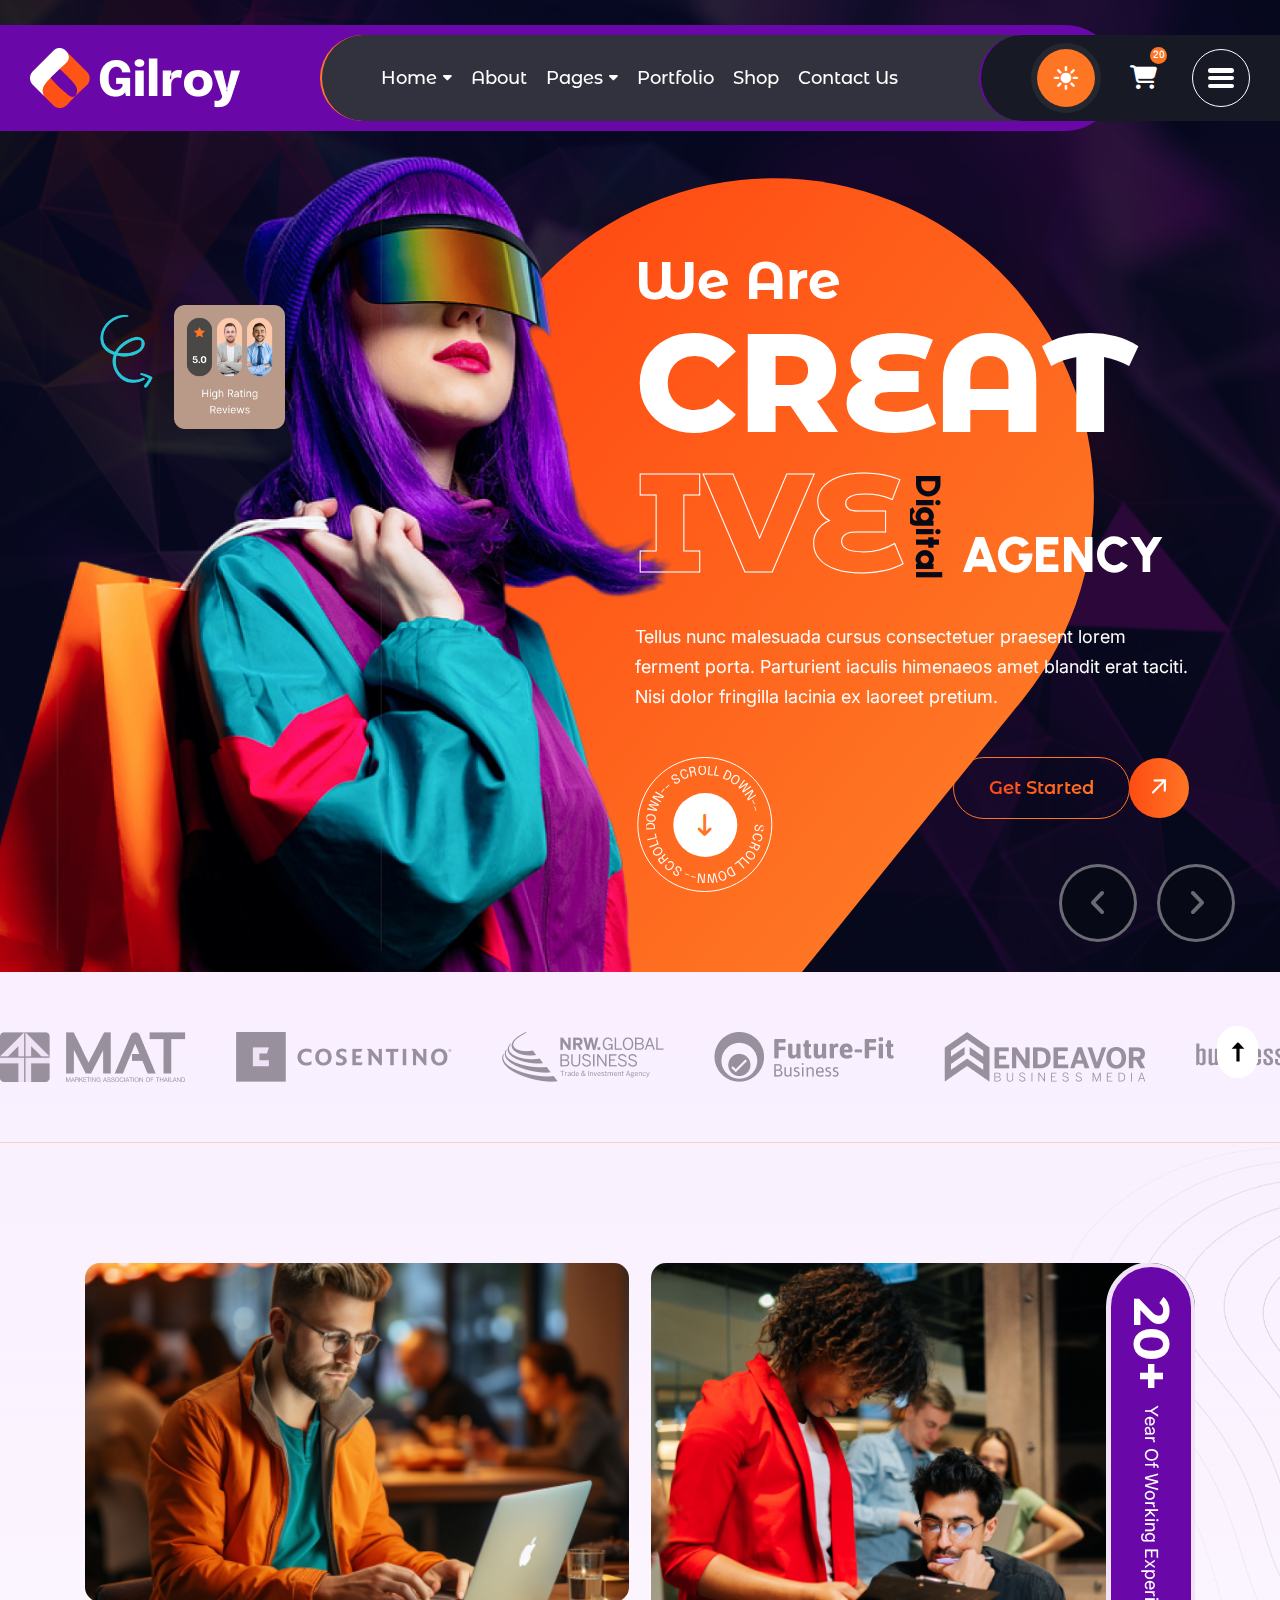
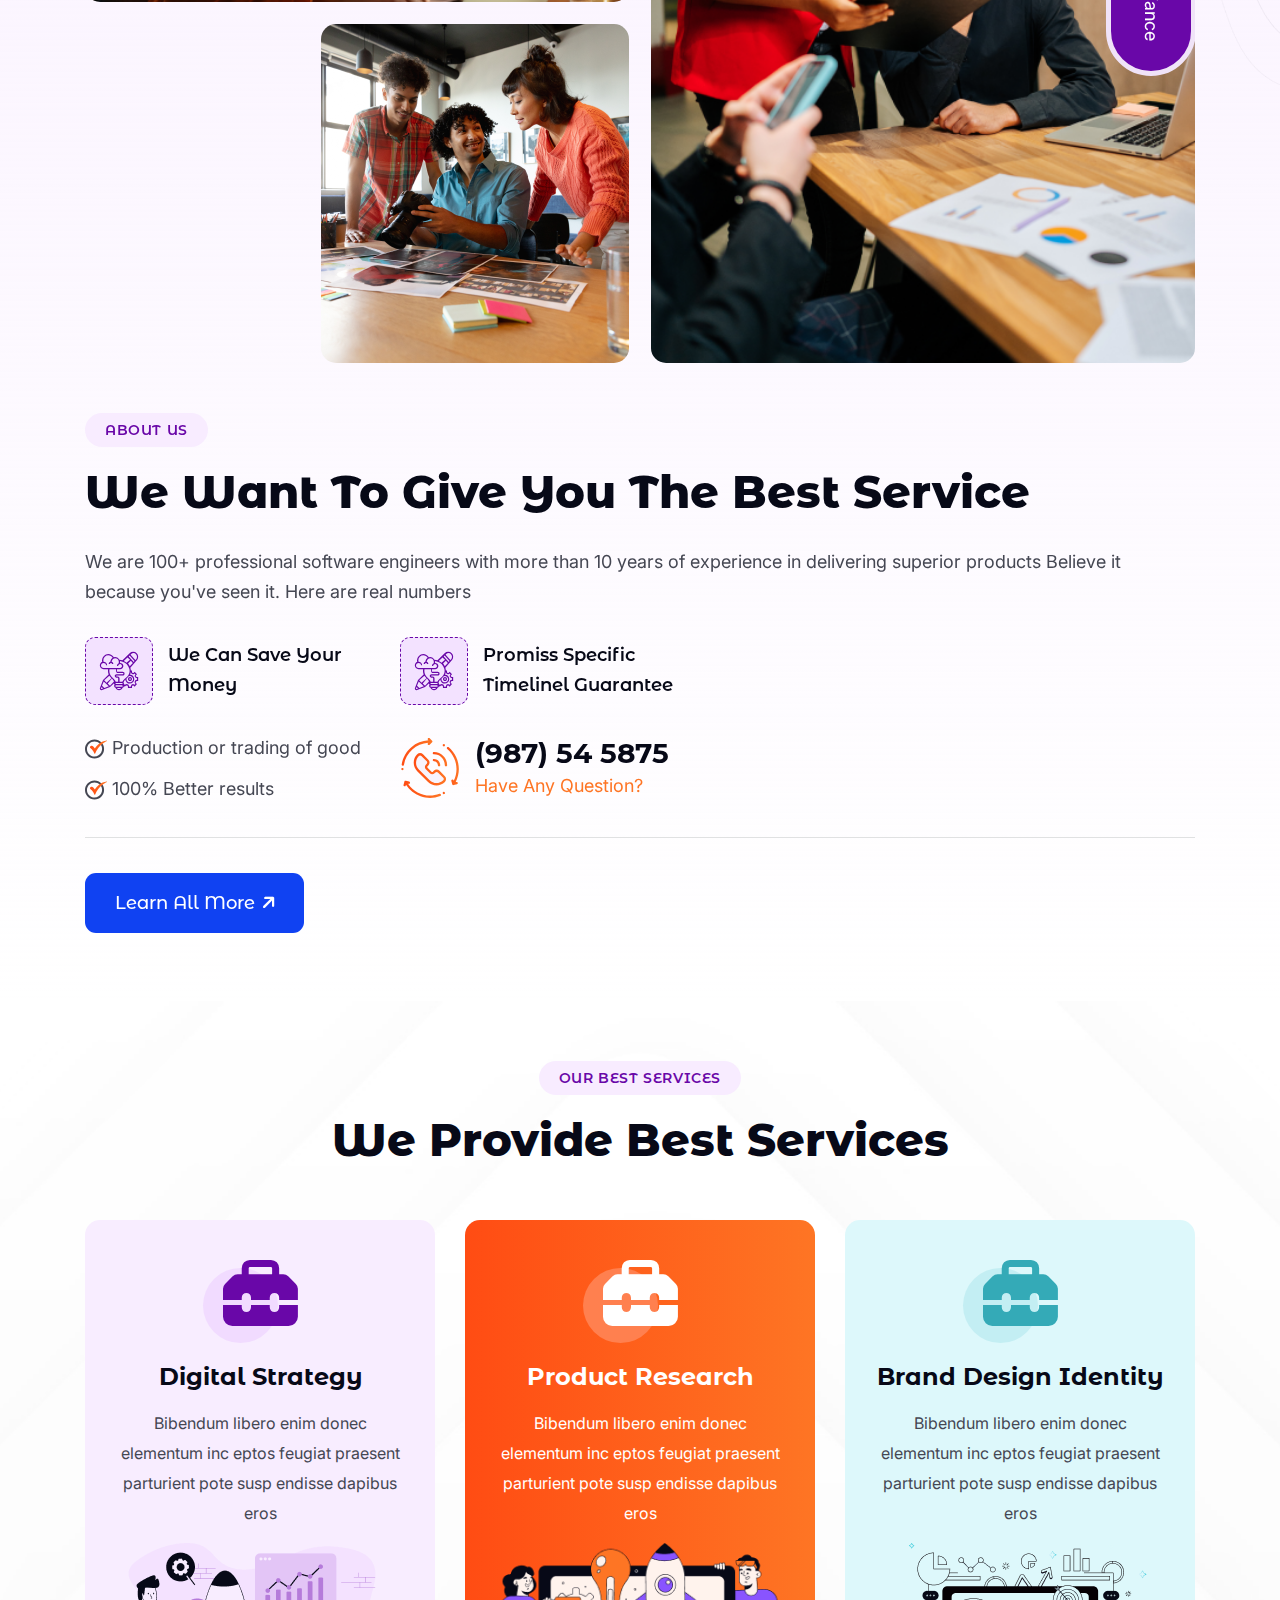
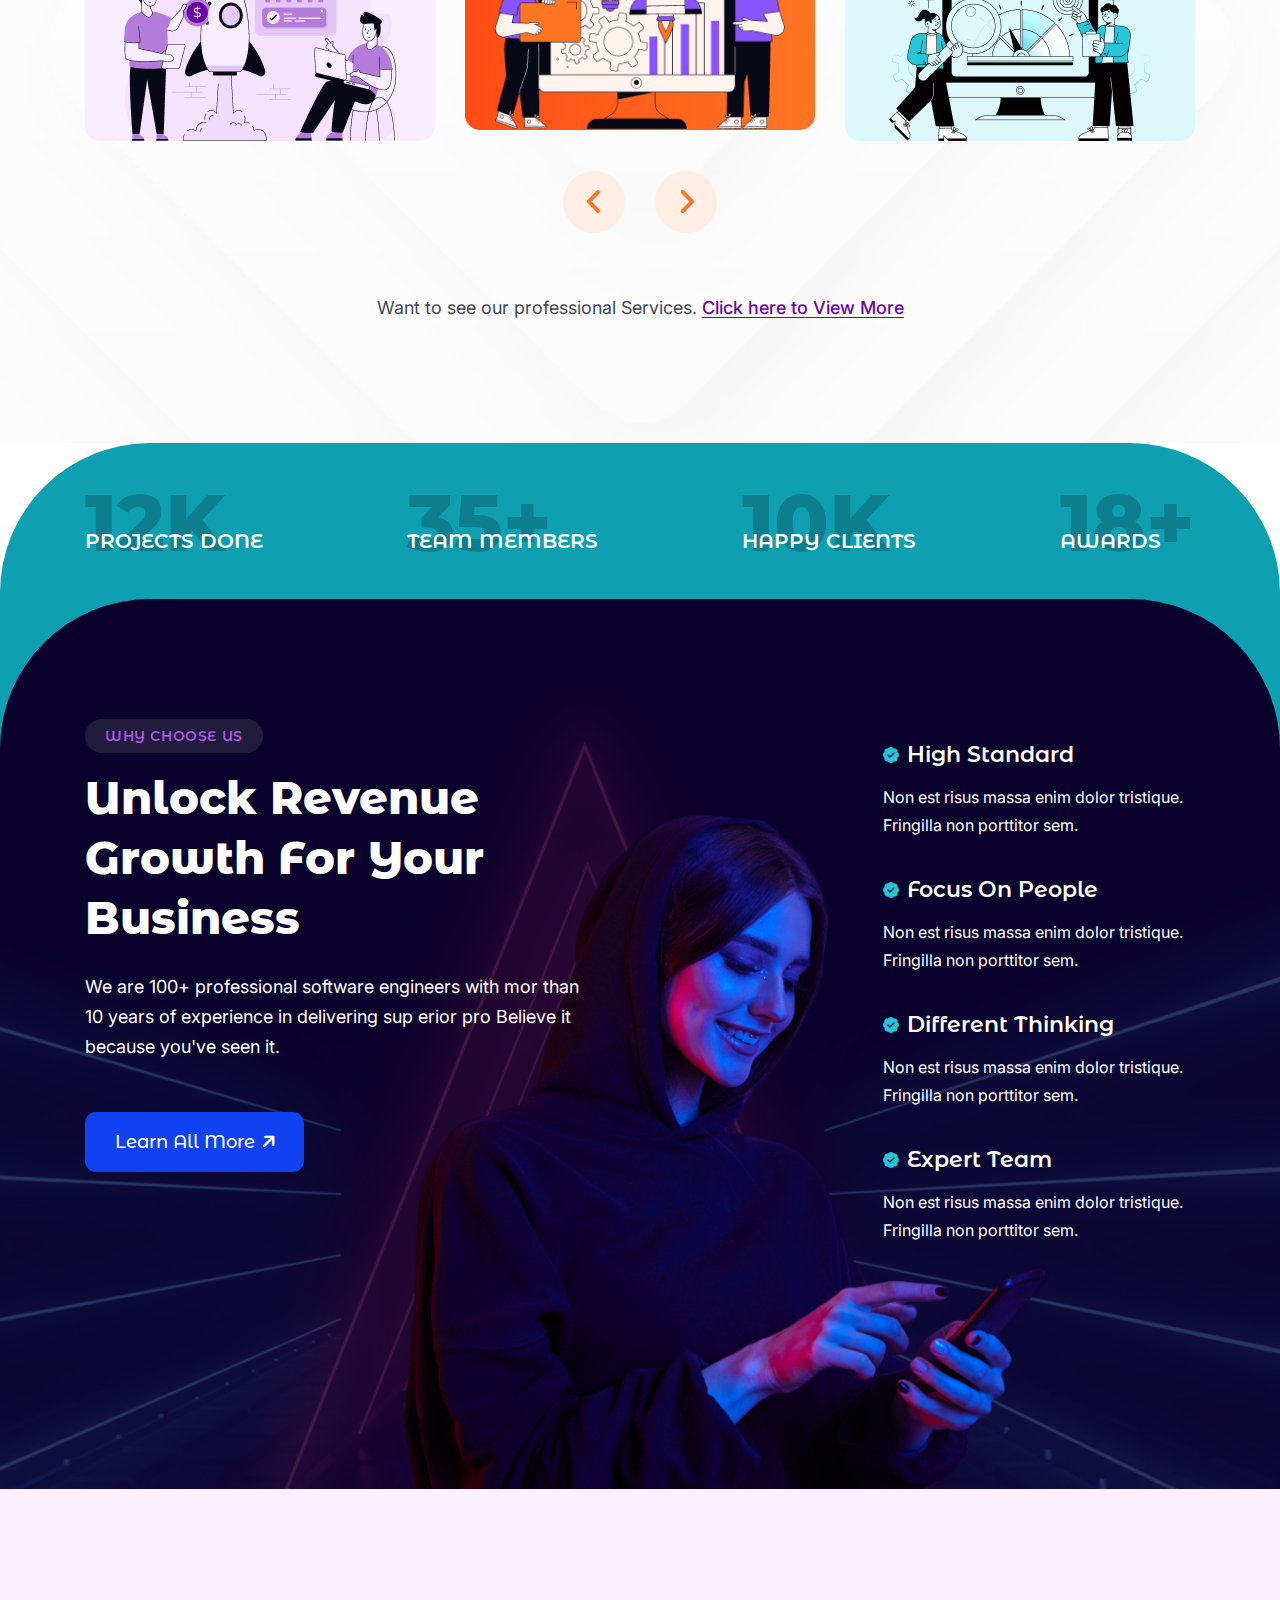
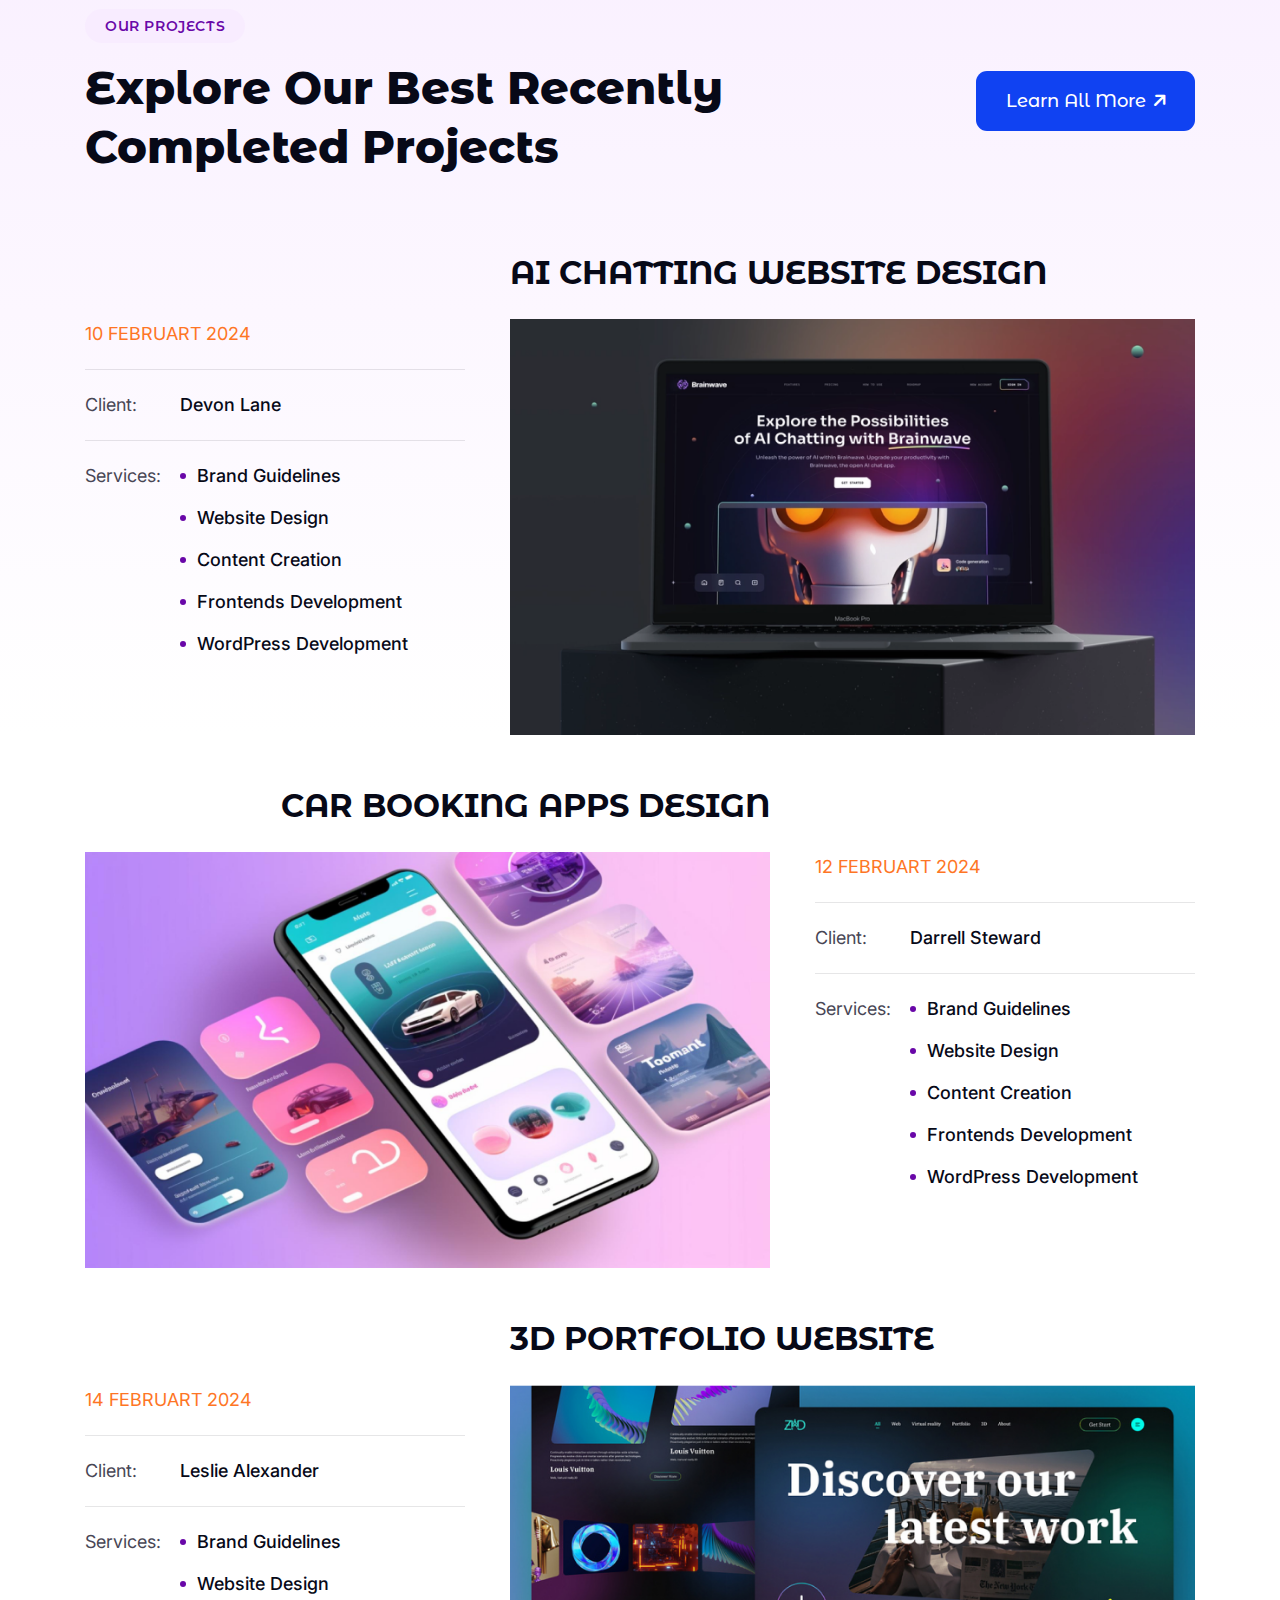
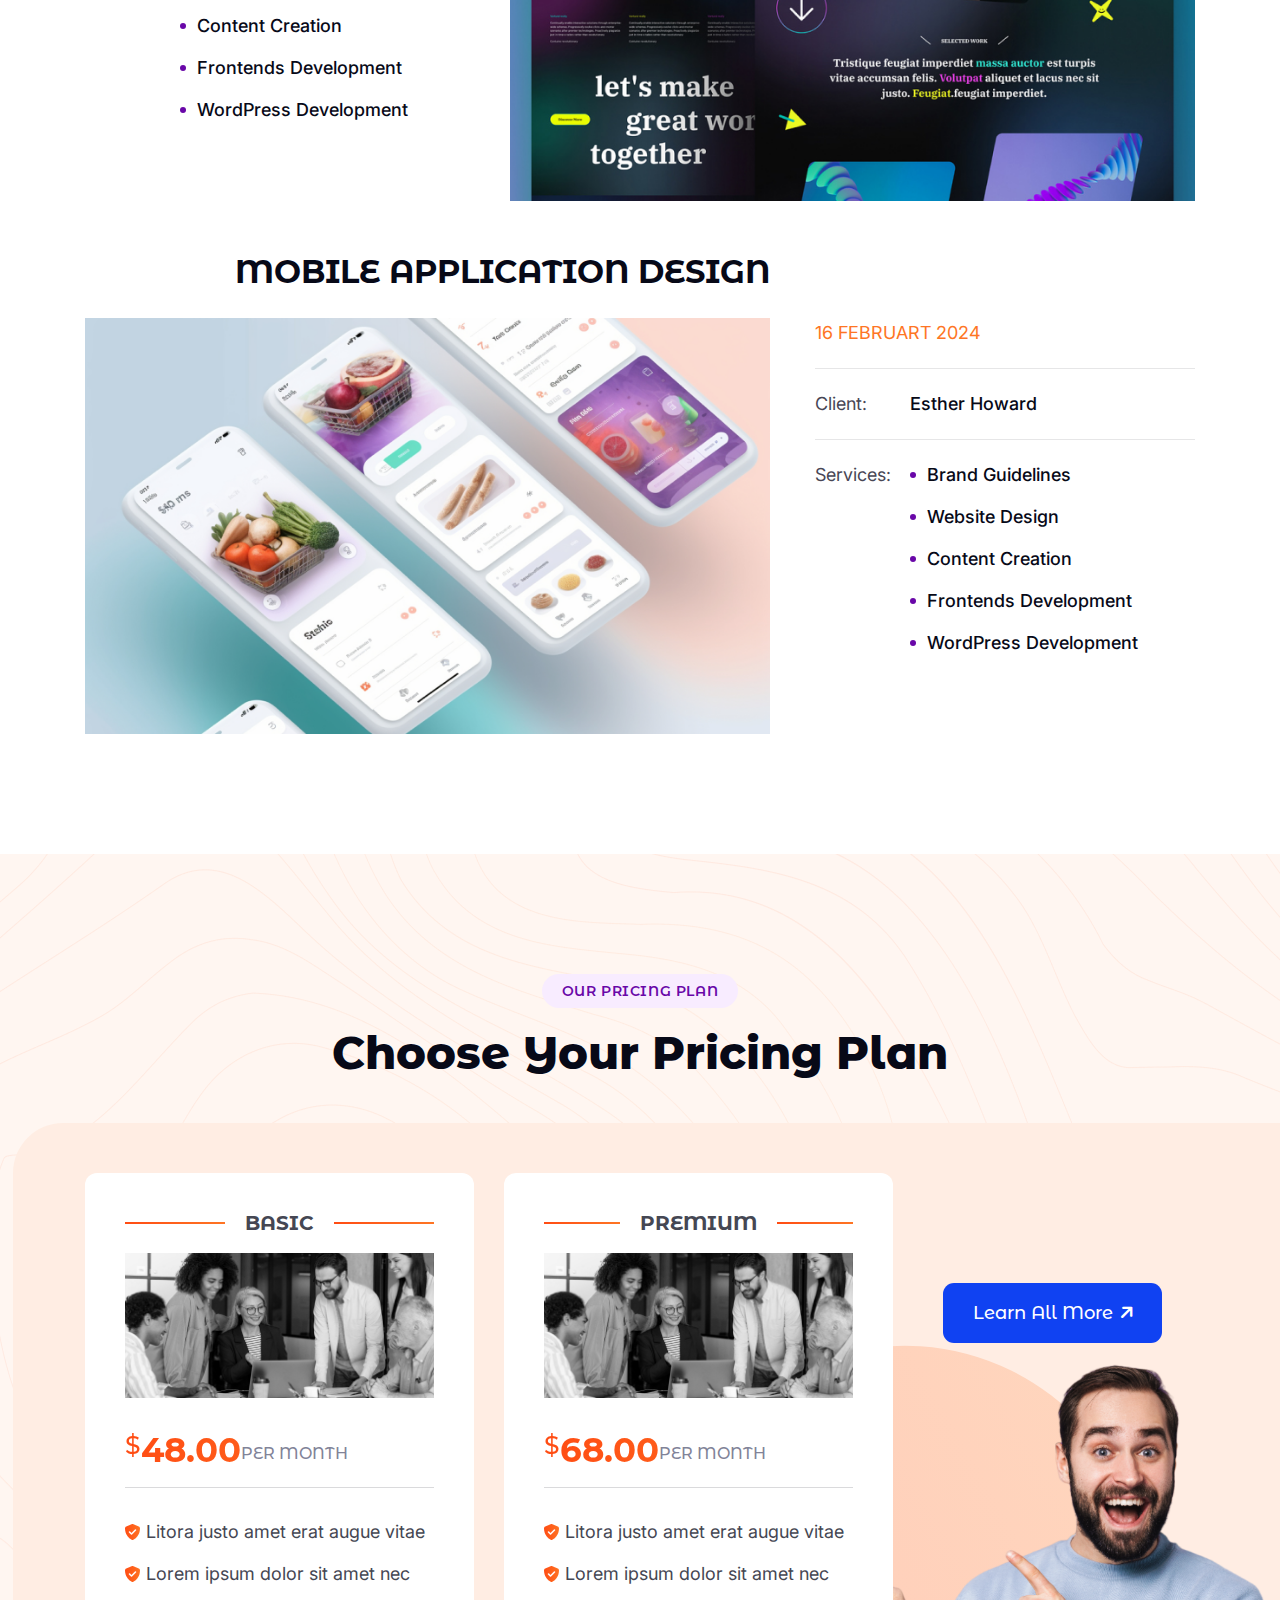
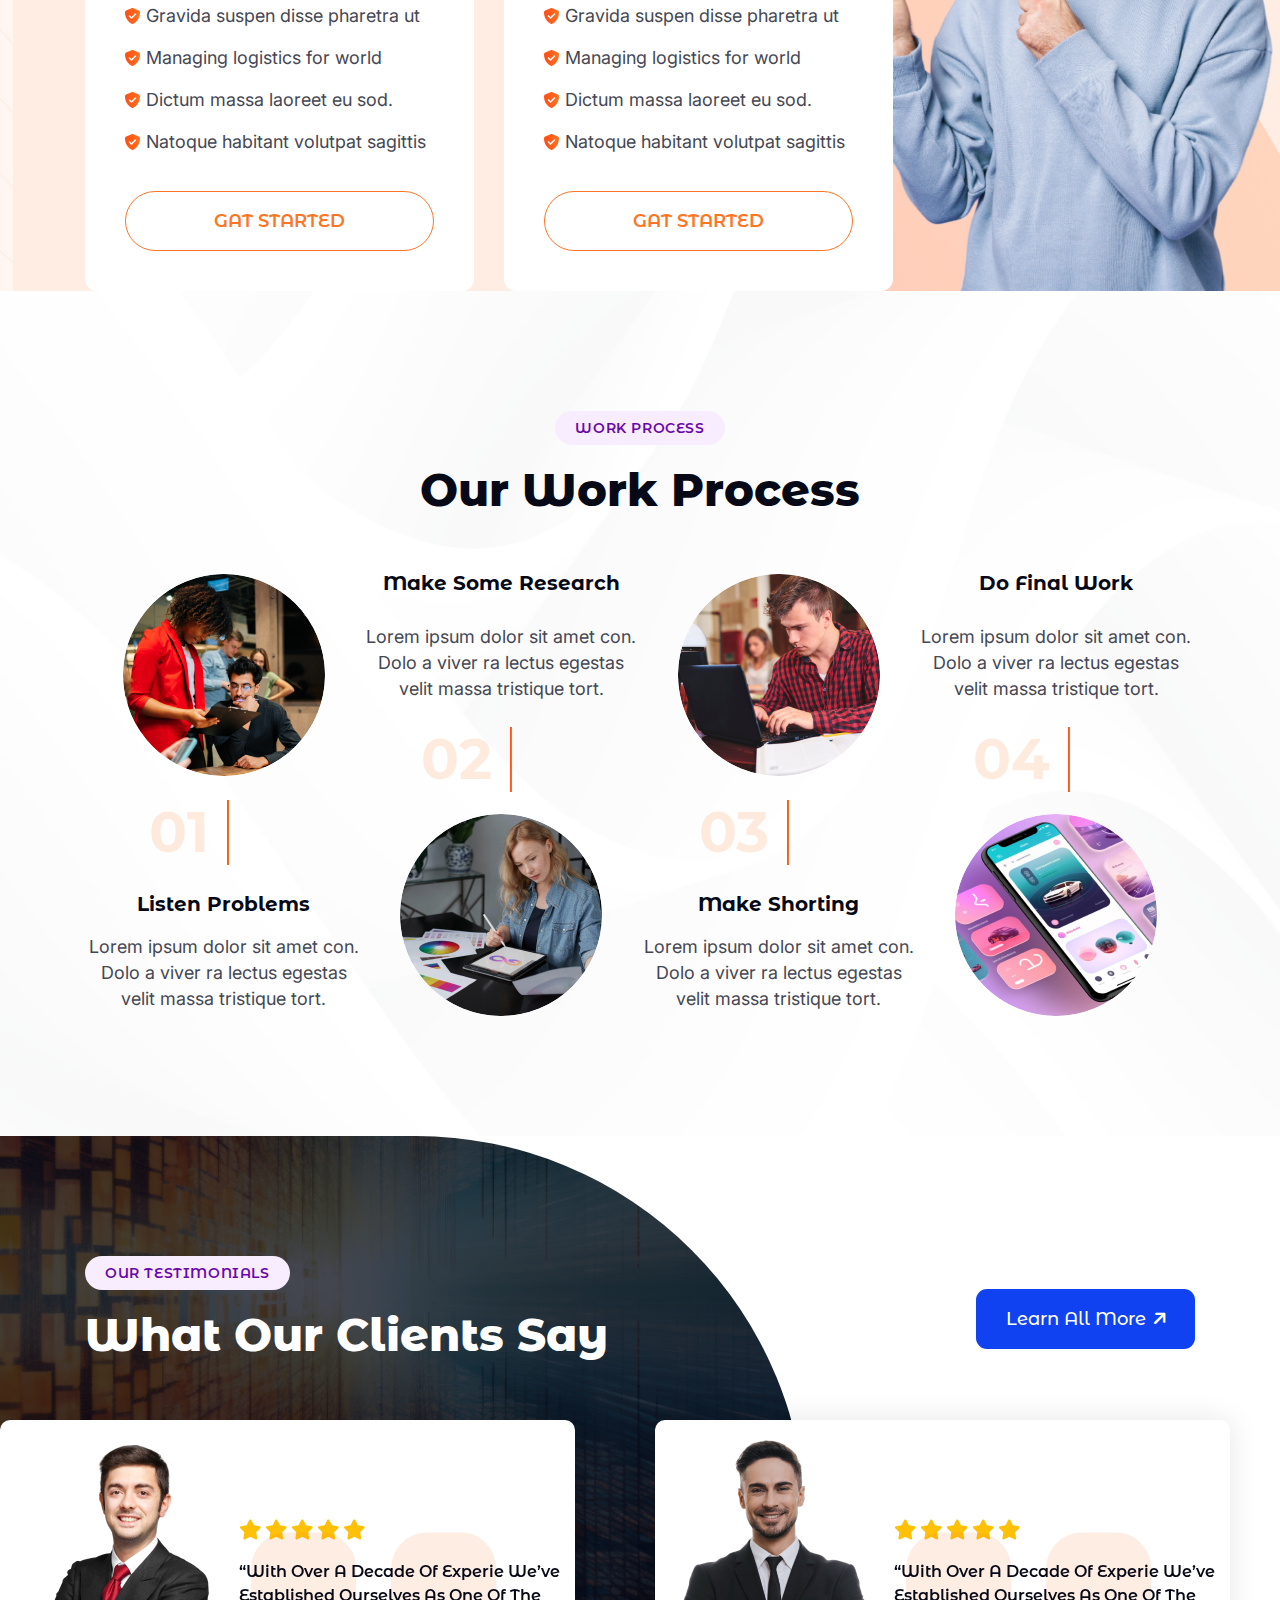
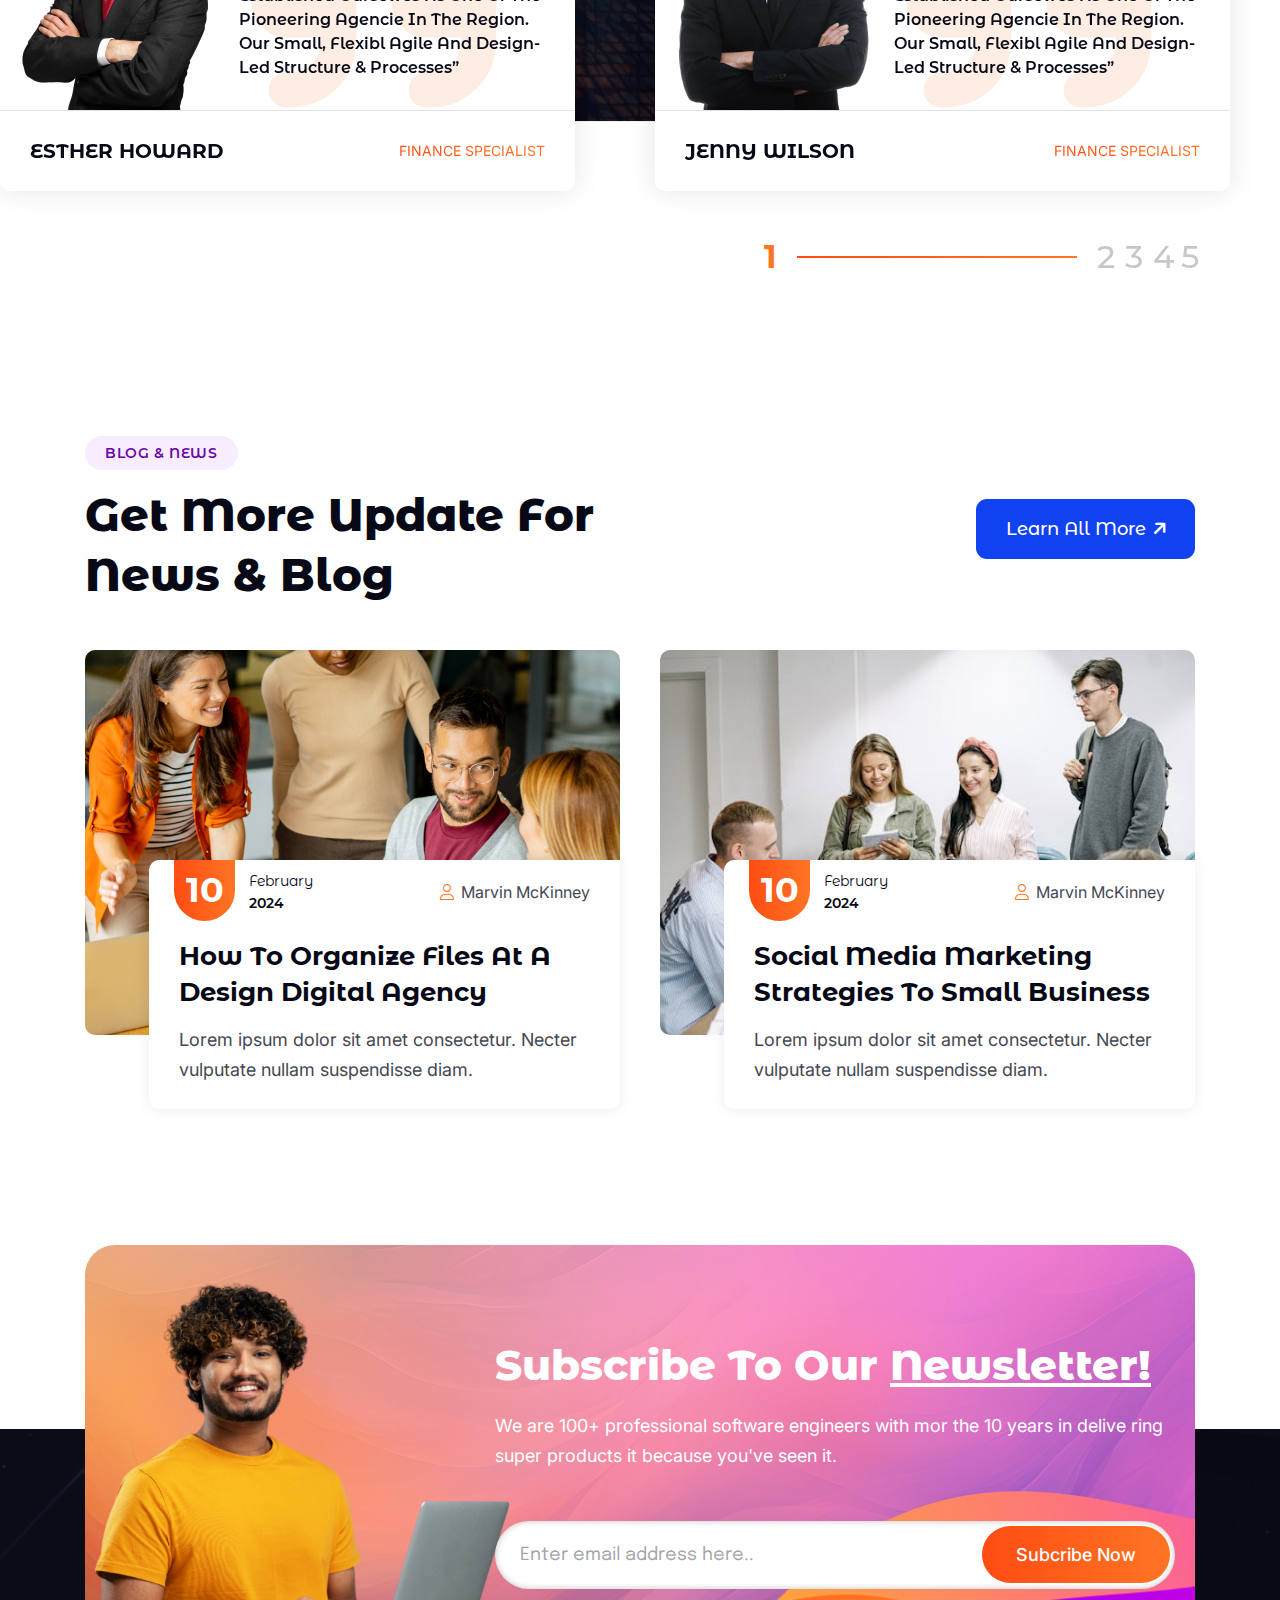
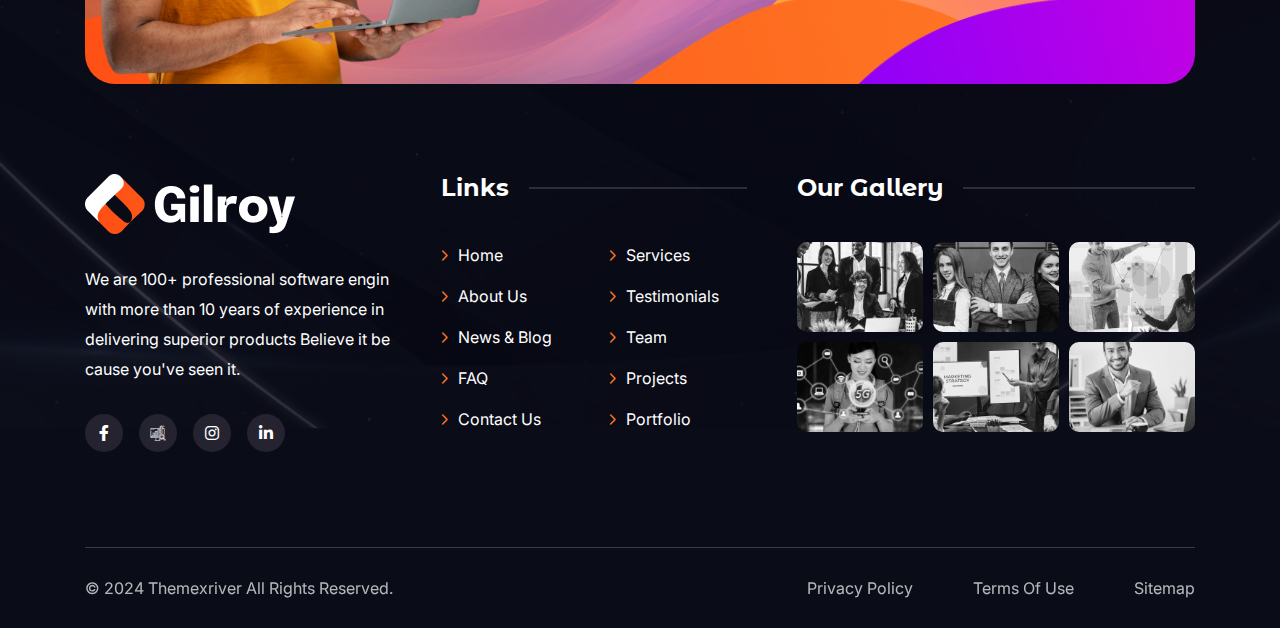
<file: index-4.html>
<!Doctype html>
<html class="no-js" lang="zxx">
    
    <head>
        <meta charset="utf-8">
        <meta http-equiv="x-ua-compatible" content="ie=edge">
        <title>Gilroy - Digital Agency HTML Template</title>
        <meta name="description" content="">
        <meta name="viewport" content="width=device-width, initial-scale=1">
		<link rel="shortcut icon" type="image/x-icon" href="assets/img/favicon.png">
        <!-- Place favicon.ico in the root directory -->

		<!-- CSS here -->
        <link rel="stylesheet" href="assets/css/bootstrap.min.css">
        <link rel="stylesheet" href="assets/css/swiper.min.css">
        <link rel="stylesheet" href="assets/css/animate.css">
        <link rel="stylesheet" href="assets/css/fancybox.css">
        <link rel="stylesheet" href="assets/css/flaticon_gly.css">
        <link rel="stylesheet" href="assets/css/flaticon_gilroy_digital_agency.css">
        <link rel="stylesheet" href="assets/css/fontawesome-all.min.css">
        <link rel="stylesheet" href="assets/css/main.css">
    </head>
     
    <body class="gly-home-4" >

        <!-- PRELOADER -->
        <!-- <div id="preloader">
            <div class="preloader-wrap">
                <div class="loading">
                    <img class="logo" src="assets/img/logo/logo-1.png" alt="">
                    <div class="icon-ani">
                        <img src="assets/img/preloader.gif" alt="">
                    </div>
                </div>
            </div>
            
        </div> -->
        <!-- /PRELOADER -->

        <!-- header-start -->
        <header class="gly-header-4-area"  >
            <div class="gly-header-4-row">

                <span class="gly-header-4-bg-color-1"></span>
                <span class="gly-header-4-bg-color-2"></span>

    
                <div class="gly-header-3-container">
                    <div class="gly-header-3-bottom-content">

                        <span class="gly-header-3-bottom-bg-1"></span>
                        <span class="gly-header-3-bottom-bg-2"></span>
                        <span class="gly-header-3-bottom-bg-3"></span>
    
                        <!-- logo -->
                        <a class="gly-header-1-logo" href="index-4.html" aria-label="digital marketing" >
                            <img src="assets/img/logo/logo-3.png" alt="">
                        </a>
        
                        <!-- menu -->
                        <nav class="main-navigation d-none d-lg-block">
                            <ul id="main-nav" class="nav navbar-nav clearfix">
        
                                <li class="dropdown">
                                    <a href="!#">home</a>
                                    <ul class="dropdown-menu clearfix">
                                        <li>
                                            <a href="index.html">home 1</a>
                                        </li>
                                        <li>
                                            <a href="index-2.html">home 2</a>
                                        </li>
                                        <li>
                                            <a href="index-3.html">home 3</a>
                                        </li>
                                    </ul>
                                </li>
                                
                                <li>
                                    <a href="about.html">about</a>
                                </li>
                                
                                <li class="dropdown">
                                    <a href="!#">pages</a>
                                    <ul class="dropdown-menu clearfix">
                                        <li class="dropdown">
                                            <a href="!#">teams</a>
                                            <ul class="dropdown-menu clearfix">
                                                <li>
                                                    <a href="teams-1.html">teams 1</a>
                                                </li>
                                                <li>
                                                    <a href="teams-2.html">teams 2</a>
                                                </li>
                                                <li>
                                                    <a href="team-details.html">team details</a>
                                                </li>
                                            </ul>
                                        </li>
        
                                        <li class="dropdown">
                                            <a href="!#">projects</a>
                                            <ul class="dropdown-menu clearfix">
                                                <li>
                                                    <a href="projects-1.html">projects 1</a>
                                                </li>
                                                <li>
                                                    <a href="projects-2.html">projects 2</a>
                                                </li>
                                                <li>
                                                    <a href="project-details.html">project-details</a>
                                                </li>
                                            </ul>
                                        </li>
        
                                        <li>
                                            <a href="comming soon.html">comming soon</a>
                                        </li>
                                        <li>
                                            <a href="error-page.html">404</a>
                                        </li>
                                    </ul>
                                </li>
        
                                <li>
                                    <a href="!#">portfolio</a>
                                </li>
        
                                <li>
                                    <a href="!#">shop</a>
                                </li>
        
                                <li>
                                    <a href="contact.html">contact us</a>
                                </li>
        
                            </ul>
                        </nav>
        
                        <!-- action-link -->
                        <div class="gly-header-4-action-link d-flex align-items-center">

                            <!-- dark-toggle-btn -->
                            <button class="gly-dark-toggle-btn-1 " type="button" aria-label="name">
                                <i class="fa-solid fa-sun-bright"></i>
                            </button>
        
                            <!-- primary-button -->
                            <a href="#" class="gly-pr-btn-4 none-icon d-none d-xxl-block" aria-label="name">
                                <span class="text">
                                    Get in Touch
                                    <i class="fa-solid fa-arrow-up-right"></i>
                                </span>
                            </a>
        
                            <!-- phone-button -->
                            <a href="#" class="gly-phone-btn-1 " aria-label="name">
                                <span class="gly-phone-btn-1-icon">
                                    <i class="fa-solid fa-phone-volume"></i>
                                </span>
                                <span class="gly-phone-btn-1-text">
                                    <spna class="title gly-font-inter gly-font-400">Have Any Question?</spna>
                                    <spna class="number gly-font-montserrat gly-font-700">+9 123 456 7890</spna>
                                </span>
                            </a>

                            <a class="gly-cart-btn-1 " href="#" aria-label="name">
                                <i class="fa-solid fa-cart-shopping"></i>
                                <span class="count">20</span>
                            </a>
        
                            <!-- mobile-menu -->
                            <button type="button" aria-label="name" class="gly-mobile-menu-btn-2 " id="menuToggle">
                                <span></span>
                                <span></span>
                                <span></span>
                            </button>
                        </div>
        
                    </div>
                </div>

            </div>
        </header>
        <!-- header-end -->

        <!-- mobile-menu-start -->
        <div class="mobile-menu lenis lenis-smooth" >
            <div class="mobile-menu-wrap">
                <div class="mobile-menu-bg">
                    <span class="span1" ></span>
                    <span class="span2" ></span>
                </div>

                <div class="mobile-menu-logo-wrap mb-100">
                    <a href="index.html" class="mobile-menu-logo d-block" aria-label="brand-logo"  >
                        <img src="assets/img/logo/logo-1.png" alt="">
                    </a>
                    <div class="mobile-menu-close" id="menuToggle2">
                        <i class="fa-duotone fa-circle-xmark"></i>
                    </div>
                </div>

                <div class="mobile-menu-inner">

                    <div class="mobile-menu-inner-left">
                        <!-- mobile-menu-list -->
                        <div class="mobile-menu-navigation">
                            <nav class="mobile-main-navigation  clearfix ul-li">
                                <ul id="m-main-nav" class="nav navbar-nav clearfix">

                                    <li class="dropdown">
                                        <a href="!#">home</a>
                                        <ul class="dropdown-menu clearfix">
                                            <li>
                                                <a href="index.html">home 1</a>
                                            </li>
                                            <li>
                                                <a href="index-2.html">home 2</a>
                                            </li>
                                            <li>
                                                <a href="index-3.html">home 3</a>
                                            </li>
                                        </ul>
                                    </li>
                                    
                                    <li>
                                        <a href="about.html">about</a>
                                    </li>
                                    
                                    <li class="dropdown">
                                        <a href="!#">pages</a>
                                        <ul class="dropdown-menu clearfix">
                                            <li class="dropdown">
                                                <a href="!#">teams</a>
                                                <ul class="dropdown-menu clearfix">
                                                    <li>
                                                        <a href="teams-1.html">teams 1</a>
                                                    </li>
                                                    <li>
                                                        <a href="teams-2.html">teams 2</a>
                                                    </li>
                                                    <li>
                                                        <a href="team-details.html">team details</a>
                                                    </li>
                                                </ul>
                                            </li>
        
                                            <li class="dropdown">
                                                <a href="!#">projects</a>
                                                <ul class="dropdown-menu clearfix">
                                                    <li>
                                                        <a href="projects-1.html">projects 1</a>
                                                    </li>
                                                    <li>
                                                        <a href="projects-2.html">projects 2</a>
                                                    </li>
                                                    <li>
                                                        <a href="project-details.html">project-details</a>
                                                    </li>
                                                </ul>
                                            </li>
        
                                            <li>
                                                <a href="comming soon.html">comming soon</a>
                                            </li>
                                            <li>
                                                <a href="error-page.html">404</a>
                                            </li>
                                        </ul>
                                    </li>
        
                                    <li>
                                        <a href="!#">portfolio</a>
                                    </li>
        
                                    <li>
                                        <a href="!#">shop</a>
                                    </li>
        
                                    <li>
                                        <a href="contact.html">contact us</a>
                                    </li>
        
                                </ul>
                            </nav>
                        </div>
                    </div>

                    <!-- right-content -->
                    <div class="mobile-menu-inner-right">

                        <!-- search-form -->
                        <div class="mobile-menu-search-bar">
                            <form action="#" class="mobile-menu-search-form-1 mb-50" >
                                <input type="text" aria-label="name" placeholder="Etc.. responsive Wordpress">
                                <button class="form-btn" type="button" aria-label="name" >
                                    <i class="fa-solid fa-magnifying-glass"></i>
                                    search
                                </button>
                            </form>
                        </div>

                        <!-- social-link -->
                        <div class="mobile-menu-socail-link">
                            <div class="mobile-menu-social-1 d-flex align-items-center flex-wrap">
                                <a href="#" aria-label="name">
                                    <i class="fa-brands fa-facebook-f"></i>
                                </a>
                                <a href="#" aria-label="name">
                                    <i class="fa-brands fa-linkedin-in"></i>
                                </a>
                                <a href="#" aria-label="name">
                                    <i class="fa-brands fa-instagram"></i>
                                </a>
                                <a href="#" aria-label="name">
                                    <i class="fa-brands fa-whatsapp"></i>
                                </a>
                            </div>
                        </div>


                    </div>

                </div>

            </div>
        </div>
        <!-- mobile-menu-end -->

        <!-- hero-start -->
        <div class="gly-hero-4-area fix">
            <div class="gly-hero-4-bg-img-posi">
                <div class="gly-hero-4-bg-img img-cover image-pllx">
                    <img src="assets/img/hero/h4-bg-img-1.png" alt="">
                </div>
            </div>

            <div class="gly-hero-4-slider">
                <div class="swiper-container gly-hero-4-active fix">
                    <div class="swiper-wrapper">

                        <!-- single-slider -->
                        <div class="swiper-slide">
                            <div class="container gly-container-3">
                                <div class="gly-hero-4-slider-item">
                                    <div class="gly-hero-4-slider-item-il-posi">
                                        <div class="gly-hero-4-il-2 ">
                                            <img src="assets/img/hero/h4-il-2.png" alt="">
                                        </div>
                                        <div class="gly-hero-4-il-1 ">
                                            <img src="assets/img/hero/h4-il-1.png" alt="">
                                        </div>
                                    </div>

                                    <span class="gly-hero-4-slider-item-shape"></span>

                                    <div class="row">
                                            
                                        <!-- right-content -->
                                        <div class="col-lg-6 order-lg-2">
                                            <div class="gly-hero-4-slider-item-content">
                                                <h4 class="gly-hero-4-subtitle gly-heading-3">We Are</h4>
                                                <h1 class="gly-hero-4-title gly-heading-3">Creat</h1>
                                                <h2 class="gly-hero-4-title-2 gly-heading-3">
                                                    <span class="stroke-text">ive</span>
                                                    <span class="roted-text">Digital</span>
                                                    <span class="normal-text">Agency</span>
                                                </h2>
                                                <p class="gly-hero-4-disc gly-para-3 has-white">Tellus nunc malesuada cursus consectetuer praesent lorem ferment porta. Parturient iaculis himenaeos amet blandit erat taciti. Nisi dolor fringilla lacinia ex laoreet pretium.</p>
    
                                                <div class="gly-hero-4-slider-item-btn d-flex">
                                                    <a class="gly-pr-btn-5"  href="#">
                                                        <span class="text">get started</span>
                                                        <span class="icon"><i class="far fa-arrow-right"></i></span>
                                                    </a>
                                                </div>
                                                
                                            </div>
                                        </div>
                                            
                                        <!-- left-img -->
                                        <div class="col-lg-6 order-lg-1">
                                            <div class="gly-hero-4-img">
                                                <img src="assets/img/hero/h4-img-1.png" alt="">
                                            </div>
                                        </div>

    
                                    </div>
                                </div>
                            </div>
                        </div>

                        <!-- single-slider -->
                        <div class="swiper-slide">
                            <div class="container gly-container-3">
                                <div class="gly-hero-4-slider-item">
                                    <div class="gly-hero-4-slider-item-il-posi">
                                        <div class="gly-hero-4-il-2 ">
                                            <img src="assets/img/hero/h4-il-2.png" alt="">
                                        </div>
                                        <div class="gly-hero-4-il-1 ">
                                            <img src="assets/img/hero/h4-il-1.png" alt="">
                                        </div>
                                    </div>

                                    <span class="gly-hero-4-slider-item-shape"></span>

                                    <div class="row">
                                            
                                        <!-- left-img -->
                                        <div class="col-lg-6">
                                            <div class="gly-hero-4-img">
                                                <img src="assets/img/hero/h4-img-1.png" alt="">
                                            </div>
                                        </div>
    
                                        <!-- right-content -->
                                        <div class="col-lg-6">
                                            <div class="gly-hero-4-slider-item-content">
                                                <h4 class="gly-hero-4-subtitle gly-heading-3">We Are</h4>
                                                <h1 class="gly-hero-4-title gly-heading-3">Creat</h1>
                                                <h2 class="gly-hero-4-title-2 gly-heading-3">
                                                    <span class="stroke-text">ive</span>
                                                    <span class="roted-text">Digital</span>
                                                    <span class="normal-text">Agency</span>
                                                </h2>
                                                <p class="gly-hero-4-disc gly-para-3 has-white">Tellus nunc malesuada cursus consectetuer praesent lorem ferment porta. Parturient iaculis himenaeos amet blandit erat taciti. Nisi dolor fringilla lacinia ex laoreet pretium.</p>
    
                                                <div class="gly-hero-4-slider-item-btn d-flex">
                                                    <a href="#" class="gly-pr-btn-3" aria-label="name">
                                                        <span class="text">
                                                            contact us
                                                            <i class="fa-light fa-arrow-up-right"></i>
                                                        </span>
                                                    </a>
                                                </div>
                                                
                                            </div>
                                        </div>
    
                                    </div>
                                </div>
                            </div>
                        </div>

                    </div>
                </div>
            </div>

            <div class="gly-scroll-down">
    
                <svg viewBox="0 0 200 200" class="text">
                    <path id="textPath" d="M 85,0 A 85,85 0 0 1 -85,0 A 85,85 0 0 1 85,0" transform="translate(100,100)" fill="none" stroke-width="0"></path>
                    <g>
                      <text text-anchor="start">
                        <textPath class="round-text text-uppercase" xlink:href="#textPath" startOffset="0%">scroll down-- scroll down-- scroll down-- </textPath>
                      </text>
                    </g>
                </svg>

                <div class="gly-scroll-down-icon">
                    <i class="fa-solid fa-arrow-down-long"></i>
                </div>
            </div>

            <div class="gly-hero-4-slider-btn">
                <span class="line-1"></span>
                <div class="slider-btn gly_h4_prev"><i class="fa-solid fa-angle-left"></i></div>
                <span class="line-2"></span>
                <div class="slider-btn gly_h4_next"><i class="fa-solid fa-angle-right"></i></div>
                <span class="line-3"></span>
            </div>


        </div>
        <!-- hero-end -->

        <div class="client-4-about-4-bg">
            <img src="assets/img/client/c4-bg-shape1.png" alt="" class="client-4-about-4-bg-shape">
            
            <!-- client-start -->
            <div class="gly-client-4-area pt-60 pb-60">
                <div class="gly-client-4-wrap">

                    <!-- single-item -->
                    <div class="gly-client-4-item">
                        <img src="assets/img/client/c4-logo-1.png" alt="" class="logo-1">
                        <img src="assets/img/client/c4-logo-1-color.png" alt="" class="logo-2">
                    </div>

                    <!-- single-item -->
                    <div class="gly-client-4-item">
                        <img src="assets/img/client/c4-logo-2.png" alt="" class="logo-1">
                        <img src="assets/img/client/c4-logo-2-color.png" alt="" class="logo-2">
                    </div>

                    <!-- single-item -->
                    <div class="gly-client-4-item">
                        <img src="assets/img/client/c4-logo-3.png" alt="" class="logo-1">
                        <img src="assets/img/client/c4-logo-3-color.png" alt="" class="logo-2">
                    </div>

                    <!-- single-item -->
                    <div class="gly-client-4-item">
                        <img src="assets/img/client/c4-logo-4.png" alt="" class="logo-1">
                        <img src="assets/img/client/c4-logo-4-color.png" alt="" class="logo-2">
                    </div>

                    <!-- single-item -->
                    <div class="gly-client-4-item">
                        <img src="assets/img/client/c4-logo-5.png" alt="" class="logo-1">
                        <img src="assets/img/client/c4-logo-5-color.png" alt="" class="logo-2">
                    </div>

                    <!-- single-item -->
                    <div class="gly-client-4-item">
                        <img src="assets/img/client/c4-logo-6.png" alt="" class="logo-1">
                        <img src="assets/img/client/c4-logo-6-color.png" alt="" class="logo-2">
                    </div>

                    <!-- single-item -->
                    <div class="gly-client-4-item">
                        <img src="assets/img/client/c4-logo-7.png" alt="" class="logo-1">
                        <img src="assets/img/client/c4-logo-7-color.png" alt="" class="logo-2">
                    </div>
                </div>
            </div>
            <!-- client-end -->

            <!-- about-start -->
            <div class="gly-about-4-area pt-120 pb-60">
                <div class="container gly-container-3">
                    <div class="gly-about-4-row">

                        <!-- left-img -->
                        <div class="gly-about-4-img-grid">

                            <!-- single-item -->
                            <div class="gly-about-4-img-item img-cover">
                                <img src="assets/img/about/a4-img-1.png" alt="">
                            </div>
                            
                            <!-- single-item -->
                            <div class="gly-about-4-img-item img-cover">
                                <img src="assets/img/about/a4-img-2.png" alt="">
                            </div>

                            <!-- single-item -->
                            <div class="gly-about-4-img-item img-cover">
                                <img src="assets/img/about/a4-img-3.png" alt="">
                                <div class="gly-about-4-expi">
                                    <h5 class="title gly-heading-3"><span class="counter">20</span>+ <span class="disc gly-font-inter">Year Of Working Experiance</span></h5>
                                </div>
                            </div>

                        </div>

                        <!-- right-content -->
                        <div class="gly-about-4-content">

                            <!-- section-title -->
                            <div class="gly-about-4-scn-title mb-30">
                                <h6 class="gly-subtitle-4">about us</h6>
                                <h2 class="gly-section-title-3 has-title-4">We Want to Give You The Best Service</h2>
                                <p class="gly-para-3 has-4 scn-disc">We are 100+ professional software engineers with more than 10 years of experience in delivering superior products Believe it because you've seen it. Here are real numbers</p>
                            </div>

                            <!-- feature -->
                            <div class="gly-about-4-feature-wrap mb-30">
                                <div class="gly-about-4-feature">
                                    <div class="main-icon">
                                        <i class="flaticon-design-thinking"></i>
                                    </div>
                                    <h4 class="title gly-heading-4 gly-font-600">We Can Save Your Money</h4>
                                </div>
                                <div class="gly-about-4-feature">
                                    <div class="main-icon">
                                        <i class="flaticon-design-thinking"></i>
                                    </div>
                                    <h4 class="title gly-heading-4 gly-font-600">Promiss Specific Timelinel Guarantee</h4>
                                </div>
                            </div>

                            <div class="gly-about-4-content-div mb-35">
                                <div class="gly-list-4">
                                    <p class="gly-para-3 has-4 item">
                                        <svg width="22" height="22" viewBox="0 0 22 22" fill="none" xmlns="http://www.w3.org/2000/svg">
                                            <path fill-rule="evenodd" clip-rule="evenodd" d="M9.53799 20.537C4.27738 20.537 0.000976562 16.2606 0.000976562 11C0.000976562 5.73934 4.27738 1.46289 9.53799 1.46289C12.1862 1.46289 14.6555 2.51861 16.4806 4.45104C16.5729 4.55508 16.5627 4.6716 16.5037 4.7563L17.0634 5.48792C17.1701 5.43357 17.3088 5.44479 17.3932 5.57826C18.5026 7.17077 19.0752 9.04955 19.0752 10.9999C19.0751 16.2606 14.7986 20.537 9.53799 20.537ZM9.53799 18.5688C5.36887 18.5688 1.96919 15.1691 1.96919 11C1.96919 6.83084 5.36887 3.4311 9.53799 3.4311C11.5241 3.4311 13.403 4.20048 14.8165 5.57831C14.9301 5.69047 14.9124 5.8243 14.8385 5.91433L15.5471 6.79379C15.6552 6.73055 15.8046 6.73664 15.89 6.86662C19.1068 11.7618 15.6158 18.5688 9.53799 18.5688Z" fill="#454753"/>
                                            <path fill-rule="evenodd" clip-rule="evenodd" d="M9.78817 15.9028C9.68083 15.9028 9.59136 15.8312 9.55558 15.7417C9.53772 15.706 7.99886 11.7337 5.61906 10.2306C5.15383 9.94434 4.79603 9.64014 4.93915 8.96018C5.08227 8.29814 5.52963 7.92238 6.33479 7.74344C7.76621 7.43924 9.30502 9.658 9.87764 10.5706C11.8816 7.65401 15.8897 3.07331 21.7229 2.53652C22.0043 2.50353 22.1083 2.92065 21.8481 3.03753C21.7587 3.07331 13.4204 6.88463 10.0386 15.7597C9.98498 15.8491 9.89551 15.9028 9.78817 15.9028Z" fill="url(#paint0_linear_107_605)"/>
                                            <defs>
                                            <linearGradient id="paint0_linear_107_605" x1="4.90723" y1="9.21872" x2="21.9975" y2="9.21872" gradientUnits="userSpaceOnUse">
                                            <stop stop-color="#FF4C13"/>
                                            <stop offset="1" stop-color="#FE7524"/>
                                            </linearGradient>
                                            </defs>
                                            </svg>
                                            
                                        Production or trading of good</p>
                                    <p class="gly-para-3 has-4 item">
                                        <svg width="22" height="22" viewBox="0 0 22 22" fill="none" xmlns="http://www.w3.org/2000/svg">
                                            <path fill-rule="evenodd" clip-rule="evenodd" d="M9.53799 20.537C4.27738 20.537 0.000976562 16.2606 0.000976562 11C0.000976562 5.73934 4.27738 1.46289 9.53799 1.46289C12.1862 1.46289 14.6555 2.51861 16.4806 4.45104C16.5729 4.55508 16.5627 4.6716 16.5037 4.7563L17.0634 5.48792C17.1701 5.43357 17.3088 5.44479 17.3932 5.57826C18.5026 7.17077 19.0752 9.04955 19.0752 10.9999C19.0751 16.2606 14.7986 20.537 9.53799 20.537ZM9.53799 18.5688C5.36887 18.5688 1.96919 15.1691 1.96919 11C1.96919 6.83084 5.36887 3.4311 9.53799 3.4311C11.5241 3.4311 13.403 4.20048 14.8165 5.57831C14.9301 5.69047 14.9124 5.8243 14.8385 5.91433L15.5471 6.79379C15.6552 6.73055 15.8046 6.73664 15.89 6.86662C19.1068 11.7618 15.6158 18.5688 9.53799 18.5688Z" fill="#454753"/>
                                            <path fill-rule="evenodd" clip-rule="evenodd" d="M9.78817 15.9028C9.68083 15.9028 9.59136 15.8312 9.55558 15.7417C9.53772 15.706 7.99886 11.7337 5.61906 10.2306C5.15383 9.94434 4.79603 9.64014 4.93915 8.96018C5.08227 8.29814 5.52963 7.92238 6.33479 7.74344C7.76621 7.43924 9.30502 9.658 9.87764 10.5706C11.8816 7.65401 15.8897 3.07331 21.7229 2.53652C22.0043 2.50353 22.1083 2.92065 21.8481 3.03753C21.7587 3.07331 13.4204 6.88463 10.0386 15.7597C9.98498 15.8491 9.89551 15.9028 9.78817 15.9028Z" fill="url(#paint0_linear_107_605)"/>
                                            <defs>
                                            <linearGradient id="paint0_linear_107_605" x1="4.90723" y1="9.21872" x2="21.9975" y2="9.21872" gradientUnits="userSpaceOnUse">
                                            <stop stop-color="#FF4C13"/>
                                            <stop offset="1" stop-color="#FE7524"/>
                                            </linearGradient>
                                            </defs>
                                            </svg>
                                            
                                        100% Better results</p>
                                </div>
                                <a href="tel:(987) 54 5875" aria-label="name" class="gly-phone-4" >
                                    <span class="icon">
                                        <svg width="60" height="60" viewBox="0 0 60 60" fill="none" xmlns="http://www.w3.org/2000/svg">
                                            <g clip-path="url(#clip0_107_623)">
                                            <path d="M44.0776 43.1516C45.2216 42.0081 45.2216 40.1537 44.0776 39.0097L38.7163 33.6484C37.5728 32.5049 35.7184 32.5049 34.5744 33.6484L33.7317 34.4911C32.8917 35.3311 31.5298 35.3311 30.6898 34.4911L26.6981 30.4994C25.8581 29.6594 25.8581 28.2976 26.6981 27.4576L27.5409 26.6148C28.6844 25.4709 28.6844 23.6165 27.5409 22.473L22.1795 17.1116C21.0356 15.9677 19.1812 15.9677 18.0377 17.1116C13.84 21.3089 13.84 28.1145 18.0377 32.3122L28.8771 43.1516C33.0748 47.3493 39.8804 47.3493 44.0776 43.1516Z" fill="#F8F3FC"/>
                                            <path d="M3.63276 31.0965C3.63276 30.4496 3.10816 29.9287 2.46088 29.9287C1.8136 29.9287 1.289 30.4579 1.289 31.1047C1.289 31.752 1.8136 32.2766 2.46088 32.2766C3.10816 32.2766 3.63276 31.752 3.63276 31.1047V31.0965Z" fill="url(#paint0_linear_107_623)"/>
                                            <path d="M2.63727 27.7511C2.70182 27.7616 2.76545 27.7666 2.82862 27.7666C3.39259 27.7666 3.88926 27.3592 3.98356 26.7847C5.99956 14.5203 16.1354 5.47624 28.4067 4.72413L28.0135 5.1169C27.5557 5.57466 27.5557 6.3167 28.0135 6.77446C28.2423 7.00334 28.5422 7.11779 28.842 7.11779C29.1423 7.11779 29.4422 7.00334 29.671 6.77446L32.1164 4.32908C32.5742 3.87132 32.5742 3.12928 32.1164 2.67152L29.671 0.226136C29.2133 -0.231629 28.4717 -0.231629 28.0135 0.226136C27.5557 0.683443 27.5557 1.42548 28.0135 1.88324L28.5028 2.3726C22.1985 2.71546 16.1587 5.12422 11.3499 9.24502C6.20189 13.6565 2.76453 19.7507 1.67093 26.4043C1.5661 27.0434 1.99869 27.6462 2.63727 27.7511Z" fill="url(#paint1_linear_107_623)"/>
                                            <path d="M43.2966 53.9878C43.2921 53.9905 43.2834 53.9956 43.2774 53.9992C42.718 54.3169 42.5193 55.0269 42.8338 55.5895C43.0485 55.9736 43.4472 56.1896 43.8579 56.1896C44.0515 56.1896 44.2474 56.1416 44.4282 56.0409C44.4328 56.0381 44.4415 56.0335 44.4479 56.0294C45.0068 55.7117 45.2055 55.0017 44.8915 54.4396C44.5756 53.8743 43.8615 53.6724 43.2966 53.9878Z" fill="url(#paint2_linear_107_623)"/>
                                            <path d="M39.4226 55.8303C27.7748 60.2555 14.8498 56.0075 8.04789 45.7311L8.58531 45.8748C9.21016 46.0428 9.85286 45.6711 10.0204 45.0463C10.1879 44.421 9.81715 43.7787 9.19184 43.6107L5.85108 42.7158C5.55124 42.6352 5.23126 42.6773 4.9621 42.833C4.69247 42.9882 4.49609 43.2441 4.41598 43.5443L3.5206 46.8851C3.35305 47.5104 3.7243 48.1531 4.34915 48.3207C4.45077 48.3477 4.55286 48.361 4.65311 48.361C5.17084 48.361 5.64417 48.0153 5.7847 47.4917L5.96369 46.8238C9.4189 52.1215 14.5353 56.1517 20.522 58.2533C23.6188 59.34 26.8542 59.8829 30.0847 59.8829C33.5404 59.8829 36.9905 59.2612 40.2549 58.0216C40.8596 57.7914 41.164 57.1148 40.9342 56.5096C40.7044 55.9049 40.0273 55.601 39.4226 55.8303Z" fill="url(#paint3_linear_107_623)"/>
                                            <path d="M43.277 8.21011L43.3109 8.22979C43.494 8.33416 43.6927 8.3836 43.8891 8.3836C44.2965 8.3836 44.692 8.17074 44.9085 7.79171C45.2285 7.22958 45.0326 6.51409 44.4704 6.1932L44.4599 6.18679C43.901 5.85994 43.1832 6.04854 42.8568 6.60702C42.53 7.16595 42.7181 7.88372 43.277 8.21011Z" fill="url(#paint4_linear_107_623)"/>
                                            <path d="M39.5453 32.82C38.7708 32.0454 37.7408 31.6188 36.6458 31.6188C35.5504 31.6188 34.5204 32.0454 33.7459 32.82L32.9036 33.6627C32.7187 33.8477 32.4729 33.9493 32.2115 33.9493C31.9501 33.9493 31.7043 33.8477 31.5193 33.6627L27.5272 29.6705C27.1454 29.2888 27.1454 28.668 27.5272 28.2863L28.3695 27.4435C29.144 26.669 29.5706 25.6395 29.5706 24.544C29.5706 23.4486 29.144 22.4191 28.3699 21.6446L23.0086 16.2832C22.234 15.5087 21.2041 15.082 20.1091 15.082C19.0137 15.082 17.9837 15.5087 17.2091 16.2832C14.9579 18.5345 13.7178 21.5278 13.7178 24.712C13.7178 27.8962 14.9579 30.8896 17.2091 33.1409L28.0486 43.9807C30.3726 46.3044 33.4255 47.4666 36.4778 47.4666C39.5302 47.4666 42.5831 46.3044 44.9067 43.9807C45.6812 43.2062 46.1079 42.1762 46.1079 41.0813C46.1079 39.9858 45.6812 38.9559 44.9067 38.1813L39.5453 32.82ZM43.2491 42.3232C39.5156 46.0567 33.4401 46.0572 29.7057 42.3232L18.8663 31.4838C17.0576 29.6747 16.0615 27.27 16.0615 24.712C16.0615 22.154 17.0576 19.7494 18.8663 17.9403C19.1981 17.6084 19.6394 17.4258 20.1086 17.4258C20.5778 17.4258 21.0191 17.6084 21.351 17.9403L26.7123 23.3017C27.0442 23.6335 27.2269 24.0748 27.2269 24.544C27.2269 25.0132 27.0442 25.4545 26.7123 25.7864L25.8696 26.6292C24.5741 27.9246 24.5741 30.0326 25.8696 31.3281L29.8613 35.3203C30.4889 35.9479 31.3234 36.2935 32.211 36.2935C33.0986 36.2935 33.9331 35.9479 34.5607 35.3203L35.4035 34.4775C35.7354 34.1457 36.1762 33.963 36.6458 33.963C37.1151 33.963 37.5563 34.1457 37.8878 34.4775L43.2496 39.8389C43.581 40.1708 43.7641 40.612 43.7641 41.0813C43.7641 41.5505 43.581 41.9913 43.2491 42.3232Z" fill="url(#paint5_linear_107_623)"/>
                                            <path d="M33.9121 13.9863C33.2653 13.9863 32.7402 14.5109 32.7402 15.1582C32.7402 15.805 33.2653 16.3301 33.9121 16.3301C39.9267 16.3301 44.8202 21.2231 44.8202 27.2377C44.8202 27.885 45.3448 28.4096 45.9921 28.4096C46.6393 28.4096 47.1639 27.885 47.1639 27.2377C47.1639 19.9309 41.2194 13.9863 33.9121 13.9863Z" fill="url(#paint6_linear_107_623)"/>
                                            <path d="M33.9121 23.2324C36.1208 23.2324 37.9176 25.0291 37.9176 27.2374C37.9176 27.8847 38.4426 28.4093 39.0894 28.4093C39.7367 28.4093 40.2613 27.8847 40.2613 27.2374C40.2613 23.7364 37.4131 20.8882 33.9121 20.8882C33.2653 20.8882 32.7402 21.4132 32.7402 22.0601C32.7402 22.7073 33.2653 23.2324 33.9121 23.2324Z" fill="url(#paint7_linear_107_623)"/>
                                            <path d="M56.3975 43.9386L55.7305 44.1176C61.7135 32.3342 58.9138 17.8899 48.7771 9.23588C48.285 8.81565 47.5448 8.87425 47.1246 9.36634C46.7043 9.85844 46.7629 10.5982 47.255 11.0184C56.5083 18.9181 59.1043 32.0719 53.7406 42.8587L53.5969 42.3218C53.4293 41.6964 52.7866 41.3252 52.1618 41.4932C51.5365 41.6607 51.1652 42.303 51.3328 42.9283L52.2282 46.2691C52.3682 46.7927 52.842 47.1379 53.3593 47.1379C53.4596 47.1379 53.5621 47.1251 53.6633 47.0976L57.004 46.2027C57.6293 46.0351 58.0006 45.3924 57.833 44.7676C57.6655 44.1423 57.0223 43.771 56.3975 43.9386Z" fill="url(#paint8_linear_107_623)"/>
                                            </g>
                                            <defs>
                                            <linearGradient id="paint0_linear_107_623" x1="1.289" y1="31.1026" x2="3.63276" y2="31.1026" gradientUnits="userSpaceOnUse">
                                            <stop stop-color="#FF4C13"/>
                                            <stop offset="1" stop-color="#FE7524"/>
                                            </linearGradient>
                                            <linearGradient id="paint1_linear_107_623" x1="1.65527" y1="13.8247" x2="32.4597" y2="13.8247" gradientUnits="userSpaceOnUse">
                                            <stop stop-color="#FF4C13"/>
                                            <stop offset="1" stop-color="#FE7524"/>
                                            </linearGradient>
                                            <linearGradient id="paint2_linear_107_623" x1="42.6846" y1="55.0143" x2="45.0405" y2="55.0143" gradientUnits="userSpaceOnUse">
                                            <stop stop-color="#FF4C13"/>
                                            <stop offset="1" stop-color="#FE7524"/>
                                            </linearGradient>
                                            <linearGradient id="paint3_linear_107_623" x1="3.48038" y1="51.2793" x2="41.0108" y2="51.2793" gradientUnits="userSpaceOnUse">
                                            <stop stop-color="#FF4C13"/>
                                            <stop offset="1" stop-color="#FE7524"/>
                                            </linearGradient>
                                            <linearGradient id="paint4_linear_107_623" x1="42.6963" y1="7.20498" x2="45.0622" y2="7.20498" gradientUnits="userSpaceOnUse">
                                            <stop stop-color="#FF4C13"/>
                                            <stop offset="1" stop-color="#FE7524"/>
                                            </linearGradient>
                                            <linearGradient id="paint5_linear_107_623" x1="13.7178" y1="31.2743" x2="46.1079" y2="31.2743" gradientUnits="userSpaceOnUse">
                                            <stop stop-color="#FF4C13"/>
                                            <stop offset="1" stop-color="#FE7524"/>
                                            </linearGradient>
                                            <linearGradient id="paint6_linear_107_623" x1="32.7402" y1="21.198" x2="47.1639" y2="21.198" gradientUnits="userSpaceOnUse">
                                            <stop stop-color="#FF4C13"/>
                                            <stop offset="1" stop-color="#FE7524"/>
                                            </linearGradient>
                                            <linearGradient id="paint7_linear_107_623" x1="32.7402" y1="24.6487" x2="40.2613" y2="24.6487" gradientUnits="userSpaceOnUse">
                                            <stop stop-color="#FF4C13"/>
                                            <stop offset="1" stop-color="#FE7524"/>
                                            </linearGradient>
                                            <linearGradient id="paint8_linear_107_623" x1="46.844" y1="28.0466" x2="58.847" y2="28.0466" gradientUnits="userSpaceOnUse">
                                            <stop stop-color="#FF4C13"/>
                                            <stop offset="1" stop-color="#FE7524"/>
                                            </linearGradient>
                                            <clipPath id="clip0_107_623">
                                            <rect width="60" height="60" fill="white"/>
                                            </clipPath>
                                            </defs>
                                        </svg>
                                    </span>
                                    <span class="content-wrap">
                                        <h5 class="number gly-heading-4 gly-font-700">(987) 54 5875</h5>
                                        <p class="disc gly-para-3 has-4">Have Any Question?</p>
                                    </span>
                                </a>
                            </div>

                            <span class="gly-about-4-content-line mb-35"></span>

                            <a href="#" class="gly-pr-btn-3" aria-label="name">
                                <span class="text">
                                    Learn All More
                                    <i class="fa-light fa-arrow-up-right"></i>
                                </span>
                            </a>


                        </div>

                    </div>
                </div>
            </div>
            <!-- about-end -->
        </div>

        <!-- service-start -->
        <div class="gly-service-4-area pb-120 pt-60 bg-default" data-background="assets/img/services/s4-bg-img-1.png">
            <div class="container gly-container-3">

                <!-- section-title -->
                <div class="gly-service-4-scn-title mb-50 text-center">
                    <h6 class="gly-subtitle-4">Our Best Services</h6>
                    <h2 class="gly-section-title-3 has-title-4">We Provide Best Services</h2>
                </div>

                <!-- slider -->
                <div class="gly-service-4-slider mb-60">
                    <div class="swiper-container gly-s4-active fix">
                        <div class="swiper-wrapper">

                            <!-- single-slider -->
                            <div class="swiper-slide">
                                <div class="gly-service-4-slider-card">
                                    <div class="card-icon">
                                        <i class="fa-solid fa-toolbox"></i>
                                    </div>
                                    <h4 class="card-title gly-heading-4 gly-font-700">
                                        <a href="#" aria-label="name">Digital Strategy</a>
                                    </h4>
                                    <p class="card-disc gly-para-3 has-4">Bibendum libero enim donec elementum inc eptos feugiat praesent parturient pote susp endisse dapibus eros</p>
                                    <div class="card-img">
                                        <img src="assets/img/services/s4-img-1.png" alt="">
                                    </div>
                                </div>
                            </div>

                            <!-- single-slider -->
                            <div class="swiper-slide">
                                <div class="gly-service-4-slider-card has-bg-2">
                                    <div class="card-icon">
                                        <i class="fa-solid fa-toolbox"></i>
                                    </div>
                                    <h4 class="card-title gly-heading-4 gly-font-700">
                                        <a href="#" aria-label="name">Product Research</a>
                                    </h4>
                                    <p class="card-disc gly-para-3 has-4">Bibendum libero enim donec elementum inc eptos feugiat praesent parturient pote susp endisse dapibus eros</p>
                                    <div class="card-img">
                                        <img src="assets/img/services/s4-img-2.png" alt="">
                                    </div>
                                </div>
                            </div>

                            <!-- single-slider -->
                            <div class="swiper-slide">
                                <div class="gly-service-4-slider-card has-bg-3">
                                    <div class="card-icon">
                                        <i class="fa-solid fa-toolbox"></i>
                                    </div>
                                    <h4 class="card-title gly-heading-4 gly-font-700">
                                        <a href="#" aria-label="name">Brand Design Identity</a>
                                    </h4>
                                    <p class="card-disc gly-para-3 has-4">Bibendum libero enim donec elementum inc eptos feugiat praesent parturient pote susp endisse dapibus eros</p>
                                    <div class="card-img">
                                        <img src="assets/img/services/s4-img-3.png" alt="">
                                    </div>
                                </div>
                            </div>

                            <!-- single-slider -->
                            <div class="swiper-slide">
                                <div class="gly-service-4-slider-card has-bg-2">
                                    <div class="card-icon">
                                        <i class="fa-solid fa-toolbox"></i>
                                    </div>
                                    <h4 class="card-title gly-heading-4 gly-font-700">
                                        <a href="#" aria-label="name">Product Research</a>
                                    </h4>
                                    <p class="card-disc gly-para-3 has-4">Bibendum libero enim donec elementum inc eptos feugiat praesent parturient pote susp endisse dapibus eros</p>
                                    <div class="card-img">
                                        <img src="assets/img/services/s4-img-2.png" alt="">
                                    </div>
                                </div>
                            </div>                            


                        </div>
                    </div>

                    <!-- btn -->
                    <div class="gly-service-4-slider-btn-wrap">
                        <div class="service-4-slider-btn gly_s4_prev">
                            <i class="fa-solid fa-angle-left"></i>
                        </div>
                        <div class="service-4-slider-btn gly_s4_next">
                            <i class="fa-solid fa-angle-right"></i>
                        </div>
                    </div>
                </div>

                <p class="gly-service-4-all-btn gly-para-3 has-4 text-center">Want to see our professional Services. <a href="#" aria-label="name">Click here to View More</a></p>

            </div>
        </div>
        <!-- service-end -->

        <!-- expi-count-start -->
        <div class="gly-expi-count-4-area pb-10 pt-40">
            <div class="container gly-container-3">
                <div class="gly-expi-count-4-wrap">
                    <!-- single-item -->
                    <div class="gly-expi-count-4-item">
                        <h4 class="number gly-heading-4 gly-font-800 text-uppercase"><span class="counter">12</span>k</h4>
                        <p class="item-disc text-uppercase gly-heading-4">Projects Done</p>
                    </div>
                    <!-- single-item -->
                    <div class="gly-expi-count-4-item">
                        <h4 class="number gly-heading-4 gly-font-800 text-uppercase"><span class="counter">35</span>+</h4>
                        <p class="item-disc text-uppercase gly-heading-4">Team Members</p>
                    </div>
                    <!-- single-item -->
                    <div class="gly-expi-count-4-item">
                        <h4 class="number gly-heading-4 gly-font-800 text-uppercase"><span class="counter">10</span>k</h4>
                        <p class="item-disc text-uppercase gly-heading-4">happy clients</p>
                    </div>
                    <!-- single-item -->
                    <div class="gly-expi-count-4-item">
                        <h4 class="number gly-heading-4 gly-font-800 text-uppercase"><span class="counter">18</span>+</h4>
                        <p class="item-disc text-uppercase gly-heading-4">Awards</p>
                    </div>
                </div>
            </div>
        </div>
        <!-- expi-count-end -->

        <!-- campaign-start -->
        <div class="gly-campaign-4-area pt-120">
            <div class="container gly-container-3">
                <div class="gly-campaign-4-wrap">

                    <!-- section-title -->
                    <div class="gly-campaign-4-scn-title">
                        <h6 class="gly-subtitle-4">Why choose us</h6>
                        <h2 class="gly-section-title-3 has-title-4 ">Unlock Revenue Growth‍ For Your Business</h2>
                        <p class="gly-para-3 has-4 scn-disc">We are 100+ professional software engineers with mor than 10 years of experience in delivering sup erior pro Believe it because you've seen it.</p>

                        <a href="#" class="gly-pr-btn-3" aria-label="name">
                            <span class="text">
                                Learn All More
                                <i class="fa-light fa-arrow-up-right"></i>
                            </span>
                        </a>
                    </div>

                    <!-- right-content -->
                    <div class="gly-campaign-4-content">
                        
                        <div class="gly-campaign-4-feature-wrap">

                            <!-- single-feature -->
                            <div class="gly-campaign-4-feature">
                                <h4 class="title gly-heading-4 gly-font-600"><i class="fa-solid fa-badge-check"></i>High Standard</h4>
                                <p class="disc gly-para-3">Non est risus massa enim dolor tristique. Fringilla non porttitor sem.</p>
                            </div>

                            <!-- single-feature -->
                            <div class="gly-campaign-4-feature">
                                <h4 class="title gly-heading-4 gly-font-600"><i class="fa-solid fa-badge-check"></i>Focus on People</h4>
                                <p class="disc gly-para-3">Non est risus massa enim dolor tristique. Fringilla non porttitor sem.</p>
                            </div>

                            <!-- single-feature -->
                            <div class="gly-campaign-4-feature">
                                <h4 class="title gly-heading-4 gly-font-600"><i class="fa-solid fa-badge-check"></i>Different Thinking</h4>
                                <p class="disc gly-para-3">Non est risus massa enim dolor tristique. Fringilla non porttitor sem.</p>
                            </div>

                            <!-- single-feature -->
                            <div class="gly-campaign-4-feature">
                                <h4 class="title gly-heading-4 gly-font-600"><i class="fa-solid fa-badge-check"></i>Expert Team</h4>
                                <p class="disc gly-para-3">Non est risus massa enim dolor tristique. Fringilla non porttitor sem.</p>
                            </div>

                        </div>
                    </div>

                </div>
            </div>

            <div class="gly-campaign-4-bg-img img-cover">
                <img src="assets/img/campaign/cmp4-bg-img-1.png" alt="">
            </div>

            <img src="assets/img/campaign/cmp4-img-1.png" alt="" class="gly-campaign-4-img">

        </div>
        <!-- campaign-end -->

        <!-- project-start -->
        <div class="gly-project-4-area pt-120 pb-120">
            <div class="container gly-container-3">

                <!-- section-title -->
                <div class="gly-project-4-scn-title mb-50">
                    <div class="left">
                        <h6 class="gly-subtitle-4">Our projects</h6>
                        <h2 class="gly-section-title-3 has-title-4">Explore Our Best Recently Completed Projects</h2>                        
                    </div>

                    <div class="right">
                        <a href="#" class="gly-pr-btn-3" aria-label="name">
                            <span class="text">
                                Learn All More
                                <i class="fa-light fa-arrow-up-right"></i>
                            </span>
                        </a>
                    </div>

                </div>

                <div class="gly-project-4-item-wrap">

                    <!-- single-item -->
                    <div class="gly-project-4-item">
                        <h4 class="item-title gly-heading-4 gly-font-700 text-uppercase">
                            <a href="#" aria-label="name">AI CHATTING WEBSITE DESIGN</a>
                        </h4>
                        <div class="item-content">
                            <p class="item-date gly-para-3 text-uppercase">10 FEBRUART 2024</p>
                            <span class="line"></span>
                            <div class="item-list">
                                <p class="gly-para-3 title">Client:</p>
                                <span class="name gly-para-3">Devon Lane</span>
                            </div>
                            <span class="line"></span>
                            <div class="item-list">
                                <p class="gly-para-3 title">Services:</p>
                                <ul class="name gly-para-3" >
                                    <li>Brand Guidelines</li>
                                    <li>Website Design</li>
                                    <li>Content Creation</li>
                                    <li>Frontends Development</li>
                                    <li>WordPress Development</li>
                                </ul>
                            </div>
                        </div>

                        <div class="item-img img-cover">
                            <img src="assets/img/project/p4-img-1.png" alt="">
                        </div>
                    </div>

                    <!-- single-item -->
                    <div class="gly-project-4-item">
                        <h4 class="item-title gly-heading-4 gly-font-700 text-uppercase">
                            <a href="#" aria-label="name">CAR BOOKING APPS DESIGN</a>
                        </h4>
                        <div class="item-content">
                            <p class="item-date gly-para-3 text-uppercase">12 FEBRUART 2024</p>
                            <span class="line"></span>
                            <div class="item-list">
                                <p class="gly-para-3 title">Client:</p>
                                <span class="name gly-para-3">Darrell Steward</span>
                            </div>
                            <span class="line"></span>
                            <div class="item-list">
                                <p class="gly-para-3 title">Services:</p>
                                <ul class="name gly-para-3" >
                                    <li>Brand Guidelines</li>
                                    <li>Website Design</li>
                                    <li>Content Creation</li>
                                    <li>Frontends Development</li>
                                    <li>WordPress Development</li>
                                </ul>
                            </div>
                        </div>

                        <div class="item-img img-cover">
                            <img src="assets/img/project/p4-img-2.png" alt="">
                        </div>
                    </div>

                    <!-- single-item -->
                    <div class="gly-project-4-item">
                        <h4 class="item-title gly-heading-4 gly-font-700 text-uppercase">
                            <a href="#" aria-label="name">3D PORTFOLIO WEBSITE</a>
                        </h4>
                        <div class="item-content">
                            <p class="item-date gly-para-3 text-uppercase">14 FEBRUART 2024</p>
                            <span class="line"></span>
                            <div class="item-list">
                                <p class="gly-para-3 title">Client:</p>
                                <span class="name gly-para-3">Leslie Alexander</span>
                            </div>
                            <span class="line"></span>
                            <div class="item-list">
                                <p class="gly-para-3 title">Services:</p>
                                <ul class="name gly-para-3" >
                                    <li>Brand Guidelines</li>
                                    <li>Website Design</li>
                                    <li>Content Creation</li>
                                    <li>Frontends Development</li>
                                    <li>WordPress Development</li>
                                </ul>
                            </div>
                        </div>

                        <div class="item-img img-cover">
                            <img src="assets/img/project/p4-img-3.png" alt="">
                        </div>
                    </div>

                    <!-- single-item -->
                    <div class="gly-project-4-item">
                        <h4 class="item-title gly-heading-4 gly-font-700 text-uppercase">
                            <a href="#" aria-label="name">Mobile Application Design</a>
                        </h4>
                        <div class="item-content">
                            <p class="item-date gly-para-3 text-uppercase">16 FEBRUART 2024</p>
                            <span class="line"></span>
                            <div class="item-list">
                                <p class="gly-para-3 title">Client:</p>
                                <span class="name gly-para-3">Esther Howard</span>
                            </div>
                            <span class="line"></span>
                            <div class="item-list">
                                <p class="gly-para-3 title">Services:</p>
                                <ul class="name gly-para-3" >
                                    <li>Brand Guidelines</li>
                                    <li>Website Design</li>
                                    <li>Content Creation</li>
                                    <li>Frontends Development</li>
                                    <li>WordPress Development</li>
                                </ul>
                            </div>
                        </div>

                        <div class="item-img img-cover">
                            <img src="assets/img/project/p4-img-4.png" alt="">
                        </div>
                    </div>

                </div>

            </div>
        </div>
        <!-- project-end -->

        <!-- price-start -->
        <div class="gly-price-4-area fix pt-120" data-background="assets/img/price/p4-bg-img-1.png">
            <div class="container gly-container-3">

                <!-- section-title -->
                <div class="gly-price-4-scn-title mb-50 text-center">
                    <h6 class="gly-subtitle-4">Our pricing plan</h6>
                    <h2 class="gly-section-title-3 has-title-4">Choose Your Pricing Plan</h2>    
                </div>

                <div class="gly-price-4-card-wrap">

                    <!-- single-card -->
                    <div class="gly-price-4-card">
                        <div class="card-title text-uppercase gly-heading-4 gly-font-700">
                            <span></span>
                            basic
                            <span></span>
                        </div>
                        <div class="card-img img-cover">
                            <img src="assets/img/price/p4-img-2.png" alt="">
                        </div>
                        <h3 class="card-price gly-heading-4 text-uppercase gly-font-700"><span class="dollor">$</span>48.00<span class="month" >per month</span></h3>
                        <ul class="card-list gly-para-3 has-4 mb-35">
                            <li><i class="fa-solid fa-shield-check"></i>Litora justo amet erat augue vitae</li>
                            <li><i class="fa-solid fa-shield-check"></i>Lorem ipsum dolor sit amet nec</li>
                            <li><i class="fa-solid fa-shield-check"></i>Gravida suspen disse pharetra ut</li>
                            <li><i class="fa-solid fa-shield-check"></i>Managing logistics for world</li>
                            <li><i class="fa-solid fa-shield-check"></i>Dictum massa laoreet eu sod.</li>
                            <li><i class="fa-solid fa-shield-check"></i>Natoque habitant volutpat sagittis</li>
                        </ul>
                        <a href="#" aria-label="name" class="card-btn">gat started</a>
                    </div>

                    <!-- single-card -->
                    <div class="gly-price-4-card">
                        <div class="card-title text-uppercase gly-heading-4 gly-font-700">
                            <span></span>
                            premium
                            <span></span>
                        </div>
                        <div class="card-img img-cover">
                            <img src="assets/img/price/p4-img-3.png" alt="">
                        </div>
                        <h3 class="card-price gly-heading-4 text-uppercase gly-font-700"><span class="dollor">$</span>68.00<span class="month" >per month</span></h3>
                        <ul class="card-list gly-para-3 has-4">
                            <li><i class="fa-solid fa-shield-check"></i>Litora justo amet erat augue vitae</li>
                            <li><i class="fa-solid fa-shield-check"></i>Lorem ipsum dolor sit amet nec</li>
                            <li><i class="fa-solid fa-shield-check"></i>Gravida suspen disse pharetra ut</li>
                            <li><i class="fa-solid fa-shield-check"></i>Managing logistics for world</li>
                            <li><i class="fa-solid fa-shield-check"></i>Dictum massa laoreet eu sod.</li>
                            <li><i class="fa-solid fa-shield-check"></i>Natoque habitant volutpat sagittis</li>
                        </ul>
                        <a href="#" aria-label="name" class="card-btn">gat started</a>
                    </div>

                    <div class="gly-price-4-btn">
                        <a href="#" class="gly-pr-btn-3" aria-label="name">
                            <span class="text">
                                Learn All More
                                <i class="fa-light fa-arrow-up-right"></i>
                            </span>
                        </a>
                    </div>

                </div>

            </div>

            <div class="gly-price-4-bg-img">
                <img src="assets/img/price/p4-img-1.png" alt="">
            </div>
            <span class="gly-price-4-bg-shape">
            </span>
            <span class="gly-price-4-bg-shape-2">
            </span>

        </div>
        <!-- price-end -->

        <!-- process-start -->
        <div class="gly-process-4-area bg-default pt-120 pb-120" data-background="assets/img/process/process-bg-img-1.png">
            <div class="container gly-container-3">
                <!-- section-title -->
                <div class="gly-process-4-scn-title mb-50 text-center">
                    <h6 class="gly-subtitle-4">work process</h6>
                    <h2 class="gly-section-title-3 has-title-4">Our Work Process</h2>    
                </div>

                <div class="gly-process-4-row">

                    <!-- single-item -->
                    <div class="gly-process-4-item">
                        <div class="item-img img-cover">
                            <img src="assets/img/process/process-img-1.png" alt="">
                        </div>
                        <span class="line"></span>
                        <span class="number gly-heading-4 gly-font-700">01</span>
                        <h4 class="gly-heading-4 item-title gly-font-700"> Listen Problems</h4>
                        <p class="item-disc gly-para-3 has-4">Lorem ipsum dolor sit amet con. Dolo a viver ra lectus egestas velit massa tristique tort. </p>
                    </div>

                    <!-- single-item -->
                    <div class="gly-process-4-item">
                        <h4 class="gly-heading-4 item-title gly-font-700"> Make Some Research</h4>
                        <p class="item-disc gly-para-3 has-4">Lorem ipsum dolor sit amet con. Dolo a viver ra lectus egestas velit massa tristique tort. </p>
                        <span class="number gly-heading-4 gly-font-700">02</span>
                        <span class="line"></span>
                        <div class="item-img img-cover">
                            <img src="assets/img/process/process-img-2.png" alt="">
                        </div>
                    </div>

                    <!-- single-item -->
                    <div class="gly-process-4-item">
                        <div class="item-img img-cover">
                            <img src="assets/img/process/process-img-3.png" alt="">
                        </div>
                        <span class="line"></span>
                        <span class="number gly-heading-4 gly-font-700">03</span>
                        <h4 class="gly-heading-4 item-title gly-font-700"> Make Shorting</h4>
                        <p class="item-disc gly-para-3 has-4">Lorem ipsum dolor sit amet con. Dolo a viver ra lectus egestas velit massa tristique tort. </p>
                    </div>
                    
                    
                    <!-- single-item -->
                    <div class="gly-process-4-item">
                        <h4 class="gly-heading-4 item-title gly-font-700"> Do Final Work</h4>
                        <p class="item-disc gly-para-3 has-4">Lorem ipsum dolor sit amet con. Dolo a viver ra lectus egestas velit massa tristique tort. </p>
                        <span class="number gly-heading-4 gly-font-700">04</span>
                        <span class="line"></span>
                        <div class="item-img img-cover">
                            <img src="assets/img/process/process-img-4.png" alt="">
                        </div>
                    </div>

                </div>
            </div>
        </div>
        <!-- process-end -->

        <!-- testimonial-start -->
        <div class="gly-testimonial-4-area pb-40 pt-120">

            <div class="gly-testimonial-4-bg-img img-cover image-pllx">
                <img src="assets/img/testimonial/t4-bg-img-1.png" alt="">
            </div>

            <div class="container gly-container-3">
                
                <!-- section-title -->
                <div class="gly-testimonial-4-scn-title ">
                    <div class="left">
                        <h6 class="gly-subtitle-4">our testimonials</h6>
                        <h2 class="gly-section-title-3 has-title-4">What Our Clients Say</h2>                        
                    </div>

                    <div class="right">
                        <a href="#" class="gly-pr-btn-3" aria-label="name">
                            <span class="text">
                                Learn All More
                                <i class="fa-light fa-arrow-up-right"></i>
                            </span>
                        </a>
                    </div>
                </div>

            </div>

            <!-- slider -->
            <div class="gly-testimonial-4-slider">
                <div class="swiper-container gly-t5-active fix">
                    <div class="swiper-wrapper">

                        <!-- single-item -->
                        <div class="swiper-slide">
                            <div class="gly-testimonial-4-slider-item">
                                <div class="top">
                                    <div class="main-img">
                                        <img src="assets/img/testimonial/t4-img-1.png" alt="">
                                    </div>
                                    <div class="content-wrap">
                                        <div class="gly-rating-1 mb-20">
                                            <i class="fa-solid fa-star"></i>
                                            <i class="fa-solid fa-star"></i>
                                            <i class="fa-solid fa-star"></i>
                                            <i class="fa-solid fa-star"></i>
                                            <i class="fa-solid fa-star"></i>
                                        </div>
                                        <h4 class="comment gly-heading-4 gly-font-600">
                                            “With over a decade of experie we’ve established ourselves as one of the pioneering agencie in the region. Our small, flexibl agile and design-led structure & processes” 
                                            <i class="fa-solid fa-quote-right icon"></i>
                                        </h4>
                                    </div>
                                </div>
                                <div class="bottom">
                                    <h4 class="author-name gly-heading-4 gly-font-700 text-uppercase">Esther Howard</h4>
                                    <p class="gly-para-3 author-bio gly-font-600 text-uppercase">Finance Specialist</p>
                                </div>
                            </div>
                        </div>

                        <!-- single-item -->
                        <div class="swiper-slide">
                            <div class="gly-testimonial-4-slider-item">
                                <div class="top">
                                    <div class="main-img">
                                        <img src="assets/img/testimonial/t4-img-2.png" alt="">
                                    </div>
                                    <div class="content-wrap">
                                        <div class="gly-rating-1 mb-20">
                                            <i class="fa-solid fa-star"></i>
                                            <i class="fa-solid fa-star"></i>
                                            <i class="fa-solid fa-star"></i>
                                            <i class="fa-solid fa-star"></i>
                                            <i class="fa-solid fa-star"></i>
                                        </div>
                                        <h4 class="comment gly-heading-4 gly-font-600">
                                            “With over a decade of experie we’ve established ourselves as one of the pioneering agencie in the region. Our small, flexibl agile and design-led structure & processes” 
                                            <i class="fa-solid fa-quote-right icon"></i>
                                        </h4>
                                    </div>
                                </div>
                                <div class="bottom">
                                    <h4 class="author-name gly-heading-4 gly-font-700 text-uppercase">Jenny Wilson</h4>
                                    <p class="gly-para-3 author-bio gly-font-600 text-uppercase">Finance Specialist</p>
                                </div>
                            </div>
                        </div>

                        <!-- single-item -->
                        <div class="swiper-slide">
                            <div class="gly-testimonial-4-slider-item">
                                <div class="top">
                                    <div class="main-img">
                                        <img src="assets/img/testimonial/t4-img-3.png" alt="">
                                    </div>
                                    <div class="content-wrap">
                                        <div class="gly-rating-1 mb-20">
                                            <i class="fa-solid fa-star"></i>
                                            <i class="fa-solid fa-star"></i>
                                            <i class="fa-solid fa-star"></i>
                                            <i class="fa-solid fa-star"></i>
                                            <i class="fa-solid fa-star"></i>
                                        </div>
                                        <h4 class="comment gly-heading-4 gly-font-600">
                                            “With over a decade of experie we’ve established ourselves as one of the pioneering agencie in the region. Our small, flexibl agile and design-led structure & processes” 
                                            <i class="fa-solid fa-quote-right icon"></i>
                                        </h4>
                                    </div>
                                </div>
                                <div class="bottom">
                                    <h4 class="author-name gly-heading-4 gly-font-700 text-uppercase">Cody Fisher</h4>
                                    <p class="gly-para-3 author-bio gly-font-600 text-uppercase">Finance Specialist</p>
                                </div>
                            </div>
                        </div>

                        <!-- single-item -->
                        <div class="swiper-slide">
                            <div class="gly-testimonial-4-slider-item">
                                <div class="top">
                                    <div class="main-img">
                                        <img src="assets/img/testimonial/t4-img-4.png" alt="">
                                    </div>
                                    <div class="content-wrap">
                                        <div class="gly-rating-1 mb-20">
                                            <i class="fa-solid fa-star"></i>
                                            <i class="fa-solid fa-star"></i>
                                            <i class="fa-solid fa-star"></i>
                                            <i class="fa-solid fa-star"></i>
                                            <i class="fa-solid fa-star"></i>
                                        </div>
                                        <h4 class="comment gly-heading-4 gly-font-600">
                                            “With over a decade of experie we’ve established ourselves as one of the pioneering agencie in the region. Our small, flexibl agile and design-led structure & processes” 
                                            <i class="fa-solid fa-quote-right icon"></i>
                                        </h4>
                                    </div>
                                </div>
                                <div class="bottom">
                                    <h4 class="author-name gly-heading-4 gly-font-700 text-uppercase">Guy Hawkins</h4>
                                    <p class="gly-para-3 author-bio gly-font-600 text-uppercase">Finance Specialist</p>
                                </div>
                            </div>
                        </div>

                        <!-- single-item -->
                        <div class="swiper-slide">
                            <div class="gly-testimonial-4-slider-item">
                                <div class="top">
                                    <div class="main-img">
                                        <img src="assets/img/testimonial/t4-img-1.png" alt="">
                                    </div>
                                    <div class="content-wrap">
                                        <div class="gly-rating-1 mb-20">
                                            <i class="fa-solid fa-star"></i>
                                            <i class="fa-solid fa-star"></i>
                                            <i class="fa-solid fa-star"></i>
                                            <i class="fa-solid fa-star"></i>
                                            <i class="fa-solid fa-star"></i>
                                        </div>
                                        <h4 class="comment gly-heading-4 gly-font-600">
                                            “With over a decade of experie we’ve established ourselves as one of the pioneering agencie in the region. Our small, flexibl agile and design-led structure & processes” 
                                            <i class="fa-solid fa-quote-right icon"></i>
                                        </h4>
                                    </div>
                                </div>
                                <div class="bottom">
                                    <h4 class="author-name gly-heading-4 gly-font-700 text-uppercase">Esther Howard</h4>
                                    <p class="gly-para-3 author-bio gly-font-600 text-uppercase">Finance Specialist</p>
                                </div>
                            </div>
                        </div>

                    </div>
                </div>
            </div>

            <div class="container gly-container-3 pt-20">
                <div class="gly-testimonial-5-slider-pagination"></div>
            </div>

        </div>
        <!-- testimonial-end -->

        <!-- blog-start -->
        <div class="gly-blog-4-area pt-120 pb-90">
            <div class="container gly-container-3">
                <!-- section-title -->
                <div class="gly-blog-4-scn-title mb-20">
                    <div class="left">
                        <h6 class="gly-subtitle-4">Blog & News</h6>
                        <h2 class="gly-section-title-3 has-title-4">Get More Update For News & Blog</h2>                        
                    </div>

                    <div class="right">
                        <a href="#" class="gly-pr-btn-3" aria-label="name">
                            <span class="text">
                                Learn All More
                                <i class="fa-light fa-arrow-up-right"></i>
                            </span>
                        </a>
                    </div>
                </div>

                <div class="gly-blog-4-row">

                    <!-- single-blog -->
                    <div class="gly-blog-4-card">
                        <div class="main-img img-cover">
                            <img src="assets/img/blog/b4-img-1.png" alt="">
                        </div>
                        <div class="card-content-wrap">
                            <div class="card-meta">
                                <span class="gly-heading-4 post-date">10</span>
                                <p class="gly-heading-4 meta-date">February <br> <span>2024</span></p>
                                <p class="gly-para-3 has-4 author-name"><i class="fa-light fa-user"></i> Marvin McKinney</p>
                            </div>
                            <h4 class="card-title gly-heading-4 gly-font-700">
                                <a href="#" aria-label="name">How to Organize Files at a Design Digital Agency</a>
                            </h4>
                            <p class="card-disc gly-para-3 has-4">Lorem ipsum dolor sit amet consectetur. Necter vulputate nullam suspendisse diam.</p>
                            <div class="btn-overflow">
                                <a href="#" aria-label="name" class="card-btn gly-heading-4">Read More</a>
                            </div>
                        </div>
                    </div>

                    <!-- single-blog -->
                    <div class="gly-blog-4-card">
                        <div class="main-img img-cover">
                            <img src="assets/img/blog/b4-img-2.png" alt="">
                        </div>
                        <div class="card-content-wrap">
                            <div class="card-meta">
                                <span class="gly-heading-4 post-date">10</span>
                                <p class="gly-heading-4 meta-date">February <br> <span>2024</span></p>
                                <p class="gly-para-3 has-4 author-name"><i class="fa-light fa-user"></i> Marvin McKinney</p>
                            </div>
                            <h4 class="card-title gly-heading-4 gly-font-700">
                                <a href="#" aria-label="name">Social Media Marketing Strategies to Small Business</a>
                            </h4>
                            <p class="card-disc gly-para-3 has-4">Lorem ipsum dolor sit amet consectetur. Necter vulputate nullam suspendisse diam.</p>
                            <div class="btn-overflow">
                                <a href="#" aria-label="name" class="card-btn gly-heading-4">Read More</a>
                            </div>
                        </div>
                    </div>
                </div>

            </div>
        </div>
        <!-- blog-end -->

        <!-- newsletter-start  -->
        <div class="gly-newsletter-4-area" >
            <div class="container gly-container-3">
                <div class="gly-newsletter-4-wrap bg-default" data-background="assets/img/newsletter/newsletter-bg.png">
                    
                    <div class="news5-img fix">
                        <img src="assets/img/newsletter/newsletter-img.png" alt="" >
                    </div>

                    <div class="content-wrap">
                        <h4 class="gly-heading-4 title gly-font-800" >Subscribe to Our <u>Newsletter!</u></h4>
                        <p class="gly-para-3 disc ">We are 100+ professional software engineers with mor the 10 years in delive ring super products it because you've seen it.</p>

                        <div class="gly-newsletter-4-form ">
                            <input type="email" placeholder="Enter email address here..">
                            <button type="submit" class="form-btn"  >subcribe now</button>
                        </div>
                    </div>
                </div>
            </div>
        </div>
        <!-- newsletter-end  -->

        <!-- footer-start -->
        <div class="gly-footer-4-area">

            <div class="gly-footer-4-bg-img img-cover image-pllx fix">
                <img src="assets/img/footer/f4-bg-img-1.png" alt="">
            </div>


            <div class="container gly-container-3">
                <div class="gly-footer-4-widget-wrap mb-95">

                    <!-- single-widget -->
                    <div class="gly-footer-4-widget">
                        <a class="d-block mb-30" href="index-4.html" aria-label="name">
                            <img src="assets/img/logo/logo-3.png" alt="">
                        </a>
                        <p class="gly-para-3 widget-disc">We are 100+ professional software engin with more than 10 years of experience in delivering superior products Believe it be cause you've seen it. </p>

                        <div class="gly-social-3-link">
                            <a href="#" aria-label="name"><i class="fa-brands fa-facebook-f"></i></a>
                            <a href="#" aria-label="name"><i class="flaticon-twitter-1 twitter"></i></a>
                            <a href="#" aria-label="name"><i class="fa-brands fa-instagram"></i></a>
                            <a href="#" aria-label="name"><i class="fa-brands fa-linkedin-in"></i></a>
                        </div>

                    </div>

                    <!-- single-widget -->
                    <div class="gly-footer-4-widget">
                        <h4 class="widget-title gly-heading-4 gly-font-700"><span class="text">Links</span> <span class="line"></span></h4>
                        <ul class="gly-footer-4-menu">
                            <li>
                                <a href="#" aria-label="name"><i class="fa-regular fa-angle-right"></i>Home</a>
                            </li>
                            <li>
                                <a href="#" aria-label="name"><i class="fa-regular fa-angle-right"></i>Services</a>
                            </li>
                            <li>
                                <a href="#" aria-label="name"><i class="fa-regular fa-angle-right"></i>About Us</a>
                            </li>
                            <li>
                                <a href="#" aria-label="name"><i class="fa-regular fa-angle-right"></i>Testimonials</a>
                            </li>
                            <li>
                                <a href="#" aria-label="name"><i class="fa-regular fa-angle-right"></i>News & Blog</a>
                            </li>
                            <li>
                                <a href="#" aria-label="name"><i class="fa-regular fa-angle-right"></i>Team</a>
                            </li>
                            <li>
                                <a href="#" aria-label="name"><i class="fa-regular fa-angle-right"></i>FAQ</a>
                            </li>
                            <li>
                                <a href="#" aria-label="name"><i class="fa-regular fa-angle-right"></i>Projects</a>
                            </li>
                            <li>
                                <a href="#" aria-label="name"><i class="fa-regular fa-angle-right"></i>Contact Us</a>
                            </li>
                            <li>
                                <a href="#" aria-label="name"><i class="fa-regular fa-angle-right"></i>Portfolio</a>
                            </li>
                        </ul>
                    </div>

                    <!-- single-widget -->
                    <div class="gly-footer-4-widget">
                        <h4 class="widget-title gly-heading-4 gly-font-700"><span class="text">Our Gallery</span> <span class="line"></span></h4>
                        <div class="gly-footer-4-gellary">
                            <a href="#" class="item img-cover" aria-label="name" >
                                <img src="assets/img/gellary/txa-g1-img-1.png" alt="">
                                <span class="icon">
                                    <i class="fa-brands fa-instagram"></i>
                                </span>
                            </a>
                            <a href="#" class="item img-cover" aria-label="name" >
                                <img src="assets/img/gellary/txa-g1-img-2.png" alt="">
                                <span class="icon">
                                    <i class="fa-brands fa-instagram"></i>
                                </span>
                            </a>
                            <a href="#" class="item img-cover" aria-label="name" >
                                <img src="assets/img/gellary/txa-g1-img-3.png" alt="">
                                <span class="icon">
                                    <i class="fa-brands fa-instagram"></i>
                                </span>
                            </a>
                            <a href="#" class="item img-cover" aria-label="name" >
                                <img src="assets/img/gellary/txa-g1-img-4.png" alt="">
                                <span class="icon">
                                    <i class="fa-brands fa-instagram"></i>
                                </span>
                            </a>
                            <a href="#" class="item img-cover" aria-label="name" >
                                <img src="assets/img/gellary/txa-g1-img-5.png" alt="">
                                <span class="icon">
                                    <i class="fa-brands fa-instagram"></i>
                                </span>
                            </a>
                            <a href="#" class="item img-cover" aria-label="name" >
                                <img src="assets/img/gellary/txa-g1-img-6.png" alt="">
                                <span class="icon">
                                    <i class="fa-brands fa-instagram"></i>
                                </span>
                            </a>
                        </div>
                    </div>

                </div>

                <div class="gly-footer-4-copyright">
                    <p class="gly-para-3 copyright">© 2024 <a target="_blank" rel="noopener" href="https://themexriver.com/" aria-label="name">Themexriver</a> All Rights Reserved.</p>
                    <div class="gly-footer-4-copyright-link">
                        <a href="#" aria-label="name">Privacy Policy</a>
                        <a href="#" aria-label="name">Terms of Use</a>
                        <a href="#" aria-label="name">Sitemap</a>
                    </div>
                </div>
            </div>
        </div>
        <!-- footer-end -->

        <div class="scroll-top">
            <div class="scroll-top-wrap">
                <svg xmlns="http://www.w3.org/2000/svg" viewBox="0 0 24 24" class="injected-svg" data-src="https://static.elfsight.com/icons/app-back-to-top-arrow-3.svg" xmlns:xlink="http://www.w3.org/1999/xlink"><path d="m7.997 10 3.515-3.79a.672.672 0 0 1 .89-.076l.086.075L16 10l-3 .001V18h-2v-7.999L7.997 10z"></path></svg>
            </div>
        </div>

        </div>

		<!-- JS here -->
        <script src="assets/js/jquery.min.js"></script>
        <script src="assets/js/bootstrap.bundle.min.js"></script>
        <script src="assets/js/swiper-bundle.min.js"></script>
        <script src="assets/js/wow.min.js"></script>
        <script src="assets/js/marquee.min.js"></script>
        <script src="assets/js/fancybox.umd.js"></script>
        <script src="assets/js/SplitText.min.js"></script>
        <script src="assets/js/gsap.min.js"></script>
        <script src="assets/js/counterup.min.js"></script>
        <script src="assets/js/waypoints.min.js"></script>
        <script src="assets/js/lenis.min.js"></script>
        <script src="assets/js/ScrollTrigger.min.js"></script>
        <script src="assets/js/main.js"></script>



    </body>
</html>
</file>
<file: assets/css/flaticon_gly.css>
@font-face {
    font-family: "flaticon_gly";
    src: url("../fonts/flaticon_gly.woff2?dd8905c86ef9190d7bd7756017edb6f1") format("woff2"),
url("../fonts/flaticon_gly.woff?dd8905c86ef9190d7bd7756017edb6f1") format("woff"),
url("../fonts/flaticon_gly.eot?dd8905c86ef9190d7bd7756017edb6f1#iefix") format("embedded-opentype"),
url("../fonts/flaticon_gly.ttf?dd8905c86ef9190d7bd7756017edb6f1") format("truetype"),
url("../fonts/flaticon_gly.svg?dd8905c86ef9190d7bd7756017edb6f1#flaticon_gly") format("svg")
}

i[class^="flaticon-"]:before, i[class*=" flaticon-"]:before {
    font-family: flaticon_gly !important;
    font-style: normal;
    font-weight: normal !important;
    font-variant: normal;
    text-transform: none;
    line-height: 1;
    -webkit-font-smoothing: antialiased;
    -moz-osx-font-smoothing: grayscale;
}

.flaticon-left-chevron:before {
    content: "\f101";
}
.flaticon-skype:before {
    content: "\f102";
}
.flaticon-up-right-arrow:before {
    content: "\f103";
}
.flaticon-whatsapp:before {
    content: "\f104";
}
.flaticon-linkedin:before {
    content: "\f105";
}
.flaticon-skype-1:before {
    content: "\f106";
}
.flaticon-start-up:before {
    content: "\f107";
}
.flaticon-skype-2:before {
    content: "\f108";
}
.flaticon-graph:before {
    content: "\f109";
}
.flaticon-save-the-world:before {
    content: "\f10a";
}
.flaticon-rocket:before {
    content: "\f10b";
}
.flaticon-menu:before {
    content: "\f10c";
}
.flaticon-search:before {
    content: "\f10d";
}
.flaticon-twitter:before {
    content: "\f10e";
}
.flaticon-twitter-1:before {
    content: "\f10f";
}
.flaticon-twitter-2:before {
    content: "\f110";
}
.flaticon-linkedin-1:before {
    content: "\f111";
}
.flaticon-innovation:before {
    content: "\f112";
}
.flaticon-time-management:before {
    content: "\f113";
}
.flaticon-workflow:before {
    content: "\f114";
}
.flaticon-optimization:before {
    content: "\f115";
}
.flaticon-algorithm:before {
    content: "\f116";
}
.flaticon-quote:before {
    content: "\f117";
}
.flaticon-double-arrows:before {
    content: "\f118";
}
.flaticon-calendar:before {
    content: "\f119";
}
.flaticon-performance:before {
    content: "\f11a";
}
.flaticon-back:before {
    content: "\f11b";
}
.flaticon-production:before {
    content: "\f11c";
}
.flaticon-lauch:before {
    content: "\f11d";
}
.flaticon-performance-1:before {
    content: "\f11e";
}
.flaticon-telephone:before {
    content: "\f11f";
}
.flaticon-social-media:before {
    content: "\f120";
}
.flaticon-instagram:before {
    content: "\f121";
}
.flaticon-telephone-1:before {
    content: "\f122";
}
.flaticon-search-1:before {
    content: "\f123";
}
.flaticon-linkedin-2:before {
    content: "\f124";
}
.flaticon-email:before {
    content: "\f125";
}
.flaticon-mail:before {
    content: "\f126";
}
.flaticon-phone-call:before {
    content: "\f127";
}
.flaticon-loupe:before {
    content: "\f128";
}
.flaticon-fast-forward:before {
    content: "\f129";
}
.flaticon-whatsapp-1:before {
    content: "\f12a";
}
.flaticon-facebook:before {
    content: "\f12b";
}
.flaticon-fast-forward-1:before {
    content: "\f12c";
}
.flaticon-facebook-1:before {
    content: "\f12d";
}
.flaticon-instagram-1:before {
    content: "\f12e";
}
.flaticon-pie-graph:before {
    content: "\f12f";
}
.flaticon-linkedin-3:before {
    content: "\f130";
}
.flaticon-facebook-app-symbol:before {
    content: "\f131";
}
.flaticon-whatsapp-2:before {
    content: "\f132";
}
.flaticon-instagram-2:before {
    content: "\f133";
}
.flaticon-startup:before {
    content: "\f134";
}
.flaticon-pie-chart:before {
    content: "\f135";
}
.flaticon-email-1:before {
    content: "\f136";
}
.flaticon-facebook-2:before {
    content: "\f137";
}
.flaticon-facebook-3:before {
    content: "\f138";
}
.flaticon-innovation-1:before {
    content: "\f139";
}
.flaticon-right:before {
    content: "\f13a";
}
.flaticon-left:before {
    content: "\f13b";
}
.flaticon-close:before {
    content: "\f13c";
}
.flaticon-telephone-call:before {
    content: "\f13d";
}
.flaticon-back-1:before {
    content: "\f13e";
}
.flaticon-next:before {
    content: "\f13f";
}
.flaticon-facebook-4:before {
    content: "\f140";
}
</file>
<file: assets/css/main.css>
/* 
    common-css-start
*/
@import url("https://fonts.googleapis.com/css2?family=Epilogue:ital,wght@0,100..900;1,100..900&display=swap");
@import url("https://fonts.googleapis.com/css2?family=Unbounded:wght@200..900&display=swap");
@import url("https://fonts.googleapis.com/css2?family=Archivo:ital,wght@0,100..900;1,100..900&display=swap");
@import url("https://fonts.googleapis.com/css2?family=Inter:wght@100..900&display=swap");
@import url("https://fonts.googleapis.com/css2?family=Montserrat+Alternates:ital,wght@0,100;0,200;0,300;0,400;0,500;0,600;0,700;0,800;0,900;1,100;1,200;1,300;1,400;1,500;1,600;1,700;1,800;1,900&display=swap");
@import url("https://fonts.googleapis.com/css2?family=Urbanist:ital,wght@0,100..900;1,100..900&display=swap");
/* 
    all-variables-start
*/
:root {
  --gly-pr-font: "Epilogue", sans-serif;
  --gly-sd-font: "Unbounded", sans-serif;
  --archivo: "Archivo", sans-serif;
  --inter: "Inter", sans-serif;
  --montserrat: "Montserrat Alternates", sans-serif;
  --urbanist: "Urbanist", sans-serif;
  --black-color: #000000;
  --white-color: #fff;
  --gly-pr-1: #7d00fc;
  --gly-pr-2: #1042F2;
  --gly-pr-3: #FE7524;
  --gly-sd-1: #4300e7;
  --gly-sd-2: #6907A8;
  --gly-heading-1: #181717;
  --gly-heading-2: #363539;
  --gly-heading-3: #0F0D1E;
  --gly-heading-4: #070917;
  --gly-para-1: #181717;
  --gly-para-2: #363539;
  --gly-para-3: #484655;
  --gly-para-4: #454753;
  --gly-gd-1: linear-gradient( 90deg, rgb(67,0,231) 0%, rgb(125,0,252) 100%);
  --gly-gd-2: linear-gradient(90deg, rgba(255,76,19,1) 0%, rgba(254,117,36,1) 100%);
  --cube-1: cubic-bezier(.23,1,.32,1);
  --cube-2: cubic-bezier(0.31, -0.105, 0.43, 1.4);
}

/* 
    Responsive-Variables-start
*/
/* 
    Responsive-Variables-end
*/
/* 
    all-variables-start
*/
:root {
  scroll-behavior: inherit;
}

body {
  font-family: var(--gly-pr-font);
}

.img, img {
  max-width: 100%;
}

a:focus,
.button:focus {
  text-decoration: none;
  outline: none;
}

a {
  text-decoration: none;
}

a:focus,
a:hover {
  color: inherit;
  text-decoration: none;
}

h1 a,
h2 a,
h3 a,
h4 a,
h5 a,
h6 a {
  color: inherit;
  font-size: inherit;
  font-family: inherit;
  font-weight: inherit;
  text-transform: inherit;
}

h1 {
  font-size: 55px;
}

h2 {
  font-size: 55px;
}

h3 {
  font-size: 42px;
}

h4 {
  font-size: 27px;
}

h5 {
  font-size: 20px;
}

h6 {
  font-size: 16px;
}

ul {
  margin: 0px;
  padding: 0px;
  list-style: none;
}

::-moz-selection {
  background-color: #3065D0;
  color: white;
  text-shadow: none;
}

::-moz-selection {
  background-color: #3065D0;
  color: white;
  text-shadow: none;
}

::selection {
  background-color: #3065D0;
  color: white;
  text-shadow: none;
}

input::placeholder, textarea::placeholder {
  font-size: inherit;
  font-weight: inherit;
  color: inherit;
  font-family: inherit;
}

input:focus::placeholder, textarea:focus::placeholder {
  opacity: 0;
}

@media (min-width: 1800px), only screen and (min-width: 1600px) and (max-width: 1799px), only screen and (min-width: 1400px) and (max-width: 1599px), only screen and (min-width: 1200px) and (max-width: 1399px), only screen and (min-width: 992px) and (max-width: 1199px), only screen and (min-width: 768px) and (max-width: 991px) {
  ::-webkit-scrollbar {
    width: 5px;
    background-color: transparent;
    box-shadow: none;
    border: none;
  }
  ::-webkit-scrollbar-track {
    background: transparent;
    box-shadow: none;
    border: none;
  }
  ::-webkit-scrollbar-thumb {
    background: linear-gradient(36deg, #6400ed 0%, #f000ff 100%);
    border-radius: 30px;
  }
}
/* <<<<<<<    Margin & Padding     >>>>>>>>> */
.mt-5 {
  margin-top: 5px;
}

.mt-10 {
  margin-top: 10px;
}

.mt-15 {
  margin-top: 15px;
}

.mt-20 {
  margin-top: 20px;
}

.mt-25 {
  margin-top: 25px;
}

.mt-30 {
  margin-top: 30px;
}

.mt-35 {
  margin-top: 35px;
}

.mt-40 {
  margin-top: 40px;
}

.mt-45 {
  margin-top: 45px;
}

.mt-50 {
  margin-top: 50px;
}

.mt-55 {
  margin-top: 55px;
}

.mt-60 {
  margin-top: 60px;
}

.mt-65 {
  margin-top: 65px;
}

.mt-70 {
  margin-top: 70px;
}

.mt-75 {
  margin-top: 75px;
}

.mt-80 {
  margin-top: 80px;
}

.mt-85 {
  margin-top: 85px;
}

.mt-90 {
  margin-top: 90px;
}

.mt-95 {
  margin-top: 95px;
}

.mt-100 {
  margin-top: 100px;
}

.mt-105 {
  margin-top: 105px;
}

.mt-110 {
  margin-top: 110px;
}

.mt-115 {
  margin-top: 115px;
}

.mt-120 {
  margin-top: 120px;
}

.mt-125 {
  margin-top: 125px;
}

.mt-130 {
  margin-top: 130px;
}

.mt-135 {
  margin-top: 135px;
}

.mt-140 {
  margin-top: 140px;
}

.mt-145 {
  margin-top: 145px;
}

.mt-150 {
  margin-top: 150px;
}

.mt-155 {
  margin-top: 155px;
}

.mt-160 {
  margin-top: 160px;
}

.mt-165 {
  margin-top: 165px;
}

.mt-170 {
  margin-top: 170px;
}

.mt-175 {
  margin-top: 175px;
}

.mt-180 {
  margin-top: 180px;
}

.mt-185 {
  margin-top: 185px;
}

.mt-190 {
  margin-top: 190px;
}

.mt-195 {
  margin-top: 195px;
}

.mt-200 {
  margin-top: 200px;
}

.mb-5 {
  margin-bottom: 5px;
}

.mb-10 {
  margin-bottom: 10px;
}

.mb-15 {
  margin-bottom: 15px;
}

.mb-20 {
  margin-bottom: 20px;
}

.mb-25 {
  margin-bottom: 25px;
}

.mb-30 {
  margin-bottom: 30px;
}

.mb-35 {
  margin-bottom: 35px;
}

.mb-40 {
  margin-bottom: 40px;
}

.mb-45 {
  margin-bottom: 45px;
}

.mb-50 {
  margin-bottom: 50px;
}

.mb-55 {
  margin-bottom: 55px;
}

.mb-60 {
  margin-bottom: 60px;
}

.mb-65 {
  margin-bottom: 65px;
}

.mb-70 {
  margin-bottom: 70px;
}

.mb-75 {
  margin-bottom: 75px;
}

.mb-80 {
  margin-bottom: 80px;
}

.mb-85 {
  margin-bottom: 85px;
}

.mb-90 {
  margin-bottom: 90px;
}

.mb-95 {
  margin-bottom: 95px;
}

.mb-100 {
  margin-bottom: 100px;
}

.mb-105 {
  margin-bottom: 105px;
}

.mb-110 {
  margin-bottom: 110px;
}

.mb-115 {
  margin-bottom: 115px;
}

.mb-120 {
  margin-bottom: 120px;
}

.mb-125 {
  margin-bottom: 125px;
}

.mb-130 {
  margin-bottom: 130px;
}

.mb-135 {
  margin-bottom: 135px;
}

.mb-140 {
  margin-bottom: 140px;
}

.mb-145 {
  margin-bottom: 145px;
}

.mb-150 {
  margin-bottom: 150px;
}

.mb-155 {
  margin-bottom: 155px;
}

.mb-160 {
  margin-bottom: 160px;
}

.mb-165 {
  margin-bottom: 165px;
}

.mb-170 {
  margin-bottom: 170px;
}

.mb-175 {
  margin-bottom: 175px;
}

.mb-180 {
  margin-bottom: 180px;
}

.mb-185 {
  margin-bottom: 185px;
}

.mb-190 {
  margin-bottom: 190px;
}

.mb-195 {
  margin-bottom: 195px;
}

.mb-200 {
  margin-bottom: 200px;
}

.ml-5 {
  margin-left: 5px;
}

.ml-10 {
  margin-left: 10px;
}

.ml-15 {
  margin-left: 15px;
}

.ml-20 {
  margin-left: 20px;
}

.ml-25 {
  margin-left: 25px;
}

.ml-30 {
  margin-left: 30px;
}

.ml-35 {
  margin-left: 35px;
}

.ml-40 {
  margin-left: 40px;
}

.ml-45 {
  margin-left: 45px;
}

.ml-50 {
  margin-left: 50px;
}

.ml-55 {
  margin-left: 55px;
}

.ml-60 {
  margin-left: 60px;
}

.ml-65 {
  margin-left: 65px;
}

.ml-70 {
  margin-left: 70px;
}

.ml-75 {
  margin-left: 75px;
}

.ml-80 {
  margin-left: 80px;
}

.ml-85 {
  margin-left: 85px;
}

.ml-90 {
  margin-left: 90px;
}

.ml-95 {
  margin-left: 95px;
}

.ml-100 {
  margin-left: 100px;
}

.ml-105 {
  margin-left: 105px;
}

.ml-110 {
  margin-left: 110px;
}

.ml-115 {
  margin-left: 115px;
}

.ml-120 {
  margin-left: 120px;
}

.ml-125 {
  margin-left: 125px;
}

.ml-130 {
  margin-left: 130px;
}

.ml-135 {
  margin-left: 135px;
}

.ml-140 {
  margin-left: 140px;
}

.ml-145 {
  margin-left: 145px;
}

.ml-150 {
  margin-left: 150px;
}

.ml-155 {
  margin-left: 155px;
}

.ml-160 {
  margin-left: 160px;
}

.ml-165 {
  margin-left: 165px;
}

.ml-170 {
  margin-left: 170px;
}

.ml-175 {
  margin-left: 175px;
}

.ml-180 {
  margin-left: 180px;
}

.ml-185 {
  margin-left: 185px;
}

.ml-190 {
  margin-left: 190px;
}

.ml-195 {
  margin-left: 195px;
}

.ml-200 {
  margin-left: 200px;
}

.mr-5 {
  margin-right: 5px;
}

.mr-10 {
  margin-right: 10px;
}

.mr-15 {
  margin-right: 15px;
}

.mr-20 {
  margin-right: 20px;
}

.mr-25 {
  margin-right: 25px;
}

.mr-30 {
  margin-right: 30px;
}

.mr-35 {
  margin-right: 35px;
}

.mr-40 {
  margin-right: 40px;
}

.mr-45 {
  margin-right: 45px;
}

.mr-50 {
  margin-right: 50px;
}

.mr-55 {
  margin-right: 55px;
}

.mr-60 {
  margin-right: 60px;
}

.mr-65 {
  margin-right: 65px;
}

.mr-70 {
  margin-right: 70px;
}

.mr-75 {
  margin-right: 75px;
}

.mr-80 {
  margin-right: 80px;
}

.mr-85 {
  margin-right: 85px;
}

.mr-90 {
  margin-right: 90px;
}

.mr-95 {
  margin-right: 95px;
}

.mr-100 {
  margin-right: 100px;
}

.mr-105 {
  margin-right: 105px;
}

.mr-110 {
  margin-right: 110px;
}

.mr-115 {
  margin-right: 115px;
}

.mr-120 {
  margin-right: 120px;
}

.mr-125 {
  margin-right: 125px;
}

.mr-130 {
  margin-right: 130px;
}

.mr-135 {
  margin-right: 135px;
}

.mr-140 {
  margin-right: 140px;
}

.mr-145 {
  margin-right: 145px;
}

.mr-150 {
  margin-right: 150px;
}

.mr-155 {
  margin-right: 155px;
}

.mr-160 {
  margin-right: 160px;
}

.mr-165 {
  margin-right: 165px;
}

.mr-170 {
  margin-right: 170px;
}

.mr-175 {
  margin-right: 175px;
}

.mr-180 {
  margin-right: 180px;
}

.mr-185 {
  margin-right: 185px;
}

.mr-190 {
  margin-right: 190px;
}

.mr-195 {
  margin-right: 195px;
}

.mr-200 {
  margin-right: 200px;
}

.pt-5 {
  padding-top: 5px;
}

.pt-10 {
  padding-top: 10px;
}

.pt-15 {
  padding-top: 15px;
}

.pt-20 {
  padding-top: 20px;
}

.pt-25 {
  padding-top: 25px;
}

.pt-30 {
  padding-top: 30px;
}

.pt-35 {
  padding-top: 35px;
}

.pt-40 {
  padding-top: 40px;
}

.pt-45 {
  padding-top: 45px;
}

.pt-50 {
  padding-top: 50px;
}

.pt-55 {
  padding-top: 55px;
}

.pt-60 {
  padding-top: 60px;
}

.pt-65 {
  padding-top: 65px;
}

.pt-70 {
  padding-top: 70px;
}

.pt-75 {
  padding-top: 75px;
}

.pt-80 {
  padding-top: 80px;
}

.pt-85 {
  padding-top: 85px;
}

.pt-90 {
  padding-top: 90px;
}

.pt-95 {
  padding-top: 95px;
}

.pt-100 {
  padding-top: 100px;
}

.pt-105 {
  padding-top: 105px;
}

.pt-110 {
  padding-top: 110px;
}

.pt-115 {
  padding-top: 115px;
}

.pt-120 {
  padding-top: 120px;
}

.pt-125 {
  padding-top: 125px;
}

.pt-130 {
  padding-top: 130px;
}

.pt-135 {
  padding-top: 135px;
}

.pt-140 {
  padding-top: 140px;
}

.pt-145 {
  padding-top: 145px;
}

.pt-150 {
  padding-top: 150px;
}

.pt-155 {
  padding-top: 155px;
}

.pt-160 {
  padding-top: 160px;
}

.pt-165 {
  padding-top: 165px;
}

.pt-170 {
  padding-top: 170px;
}

.pt-175 {
  padding-top: 175px;
}

.pt-180 {
  padding-top: 180px;
}

.pt-185 {
  padding-top: 185px;
}

.pt-190 {
  padding-top: 190px;
}

.pt-195 {
  padding-top: 195px;
}

.pt-200 {
  padding-top: 200px;
}

.pb-5 {
  padding-bottom: 5px;
}

.pb-10 {
  padding-bottom: 10px;
}

.pb-15 {
  padding-bottom: 15px;
}

.pb-20 {
  padding-bottom: 20px;
}

.pb-25 {
  padding-bottom: 25px;
}

.pb-30 {
  padding-bottom: 30px;
}

.pb-35 {
  padding-bottom: 35px;
}

.pb-40 {
  padding-bottom: 40px;
}

.pb-45 {
  padding-bottom: 45px;
}

.pb-50 {
  padding-bottom: 50px;
}

.pb-55 {
  padding-bottom: 55px;
}

.pb-60 {
  padding-bottom: 60px;
}

.pb-65 {
  padding-bottom: 65px;
}

.pb-70 {
  padding-bottom: 70px;
}

.pb-75 {
  padding-bottom: 75px;
}

.pb-80 {
  padding-bottom: 80px;
}

.pb-85 {
  padding-bottom: 85px;
}

.pb-90 {
  padding-bottom: 90px;
}

.pb-95 {
  padding-bottom: 95px;
}

.pb-100 {
  padding-bottom: 100px;
}

.pb-105 {
  padding-bottom: 105px;
}

.pb-110 {
  padding-bottom: 110px;
}

.pb-115 {
  padding-bottom: 115px;
}

.pb-120 {
  padding-bottom: 120px;
}

.pb-125 {
  padding-bottom: 125px;
}

.pb-130 {
  padding-bottom: 130px;
}

.pb-135 {
  padding-bottom: 135px;
}

.pb-140 {
  padding-bottom: 140px;
}

.pb-145 {
  padding-bottom: 145px;
}

.pb-150 {
  padding-bottom: 150px;
}

.pb-155 {
  padding-bottom: 155px;
}

.pb-160 {
  padding-bottom: 160px;
}

.pb-165 {
  padding-bottom: 165px;
}

.pb-170 {
  padding-bottom: 170px;
}

.pb-175 {
  padding-bottom: 175px;
}

.pb-180 {
  padding-bottom: 180px;
}

.pb-185 {
  padding-bottom: 185px;
}

.pb-190 {
  padding-bottom: 190px;
}

.pb-195 {
  padding-bottom: 195px;
}

.pb-200 {
  padding-bottom: 200px;
}

.pb-205 {
  padding-bottom: 205px;
}

.pb-210 {
  padding-bottom: 210px;
}

.pb-215 {
  padding-bottom: 215px;
}

.pb-220 {
  padding-bottom: 220px;
}

.pb-225 {
  padding-bottom: 225px;
}

.pb-230 {
  padding-bottom: 230px;
}

.pb-235 {
  padding-bottom: 235px;
}

.pb-240 {
  padding-bottom: 240px;
}

.pb-245 {
  padding-bottom: 245px;
}

.pb-250 {
  padding-bottom: 250px;
}

.pb-255 {
  padding-bottom: 255px;
}

.pb-260 {
  padding-bottom: 260px;
}

.pb-265 {
  padding-bottom: 265px;
}

.pb-270 {
  padding-bottom: 270px;
}

.pb-275 {
  padding-bottom: 275px;
}

.pb-280 {
  padding-bottom: 280px;
}

.pb-285 {
  padding-bottom: 285px;
}

.pb-290 {
  padding-bottom: 290px;
}

.pb-295 {
  padding-bottom: 295px;
}

.pb-300 {
  padding-bottom: 300px;
}

.pl-5 {
  padding-left: 5px;
}

.pl-10 {
  padding-left: 10px;
}

.pl-15 {
  padding-left: 15px;
}

.pl-20 {
  padding-left: 20px;
}

.pl-25 {
  padding-left: 25px;
}

.pl-30 {
  padding-left: 30px;
}

.pl-35 {
  padding-left: 35px;
}

.pl-40 {
  padding-left: 40px;
}

.pl-45 {
  padding-left: 45px;
}

.pl-50 {
  padding-left: 50px;
}

.pl-55 {
  padding-left: 55px;
}

.pl-60 {
  padding-left: 60px;
}

.pl-65 {
  padding-left: 65px;
}

.pl-70 {
  padding-left: 70px;
}

.pl-75 {
  padding-left: 75px;
}

.pl-80 {
  padding-left: 80px;
}

.pl-85 {
  padding-left: 85px;
}

.pl-90 {
  padding-left: 90px;
}

.pl-95 {
  padding-left: 95px;
}

.pl-100 {
  padding-left: 100px;
}

.pl-105 {
  padding-left: 105px;
}

.pl-110 {
  padding-left: 110px;
}

.pl-115 {
  padding-left: 115px;
}

.pl-120 {
  padding-left: 120px;
}

.pl-125 {
  padding-left: 125px;
}

.pl-130 {
  padding-left: 130px;
}

.pl-135 {
  padding-left: 135px;
}

.pl-140 {
  padding-left: 140px;
}

.pl-145 {
  padding-left: 145px;
}

.pl-150 {
  padding-left: 150px;
}

.pl-155 {
  padding-left: 155px;
}

.pl-160 {
  padding-left: 160px;
}

.pl-165 {
  padding-left: 165px;
}

.pl-170 {
  padding-left: 170px;
}

.pl-175 {
  padding-left: 175px;
}

.pl-180 {
  padding-left: 180px;
}

.pl-185 {
  padding-left: 185px;
}

.pl-190 {
  padding-left: 190px;
}

.pl-195 {
  padding-left: 195px;
}

.pl-200 {
  padding-left: 200px;
}

.pr-5 {
  padding-right: 5px;
}

.pr-10 {
  padding-right: 10px;
}

.pr-15 {
  padding-right: 15px;
}

.pr-20 {
  padding-right: 20px;
}

.pr-25 {
  padding-right: 25px;
}

.pr-30 {
  padding-right: 30px;
}

.pr-35 {
  padding-right: 35px;
}

.pr-40 {
  padding-right: 40px;
}

.pr-45 {
  padding-right: 45px;
}

.pr-50 {
  padding-right: 50px;
}

.pr-55 {
  padding-right: 55px;
}

.pr-60 {
  padding-right: 60px;
}

.pr-65 {
  padding-right: 65px;
}

.pr-70 {
  padding-right: 70px;
}

.pr-75 {
  padding-right: 75px;
}

.pr-80 {
  padding-right: 80px;
}

.pr-85 {
  padding-right: 85px;
}

.pr-90 {
  padding-right: 90px;
}

.pr-95 {
  padding-right: 95px;
}

.pr-100 {
  padding-right: 100px;
}

.pr-105 {
  padding-right: 105px;
}

.pr-110 {
  padding-right: 110px;
}

.pr-115 {
  padding-right: 115px;
}

.pr-120 {
  padding-right: 120px;
}

.pr-125 {
  padding-right: 125px;
}

.pr-130 {
  padding-right: 130px;
}

.pr-135 {
  padding-right: 135px;
}

.pr-140 {
  padding-right: 140px;
}

.pr-145 {
  padding-right: 145px;
}

.pr-150 {
  padding-right: 150px;
}

.pr-155 {
  padding-right: 155px;
}

.pr-160 {
  padding-right: 160px;
}

.pr-165 {
  padding-right: 165px;
}

.pr-170 {
  padding-right: 170px;
}

.pr-175 {
  padding-right: 175px;
}

.pr-180 {
  padding-right: 180px;
}

.pr-185 {
  padding-right: 185px;
}

.pr-190 {
  padding-right: 190px;
}

.pr-195 {
  padding-right: 195px;
}

.pr-200 {
  padding-right: 200px;
}

.container {
  padding-right: 15px;
  padding-left: 15px;
}

.row {
  --bs-gutter-x: 30px;
}
.row.g-0 {
  --bs-gutter-x: 0;
}

@media (min-width: 1300px) {
  .container.gly-container-1 {
    max-width: 1330px;
  }
  .container.gly-container-2 {
    max-width: 1345px;
  }
  .container.gly-container-3 {
    max-width: 1320px;
  }
}
/* 
    all-common-class-start
*/
.fix {
  overflow: hidden;
}

.img-cover img {
  width: 100%;
  height: 100%;
  object-fit: cover;
}

.bg-default {
  background-size: cover;
  background-position: center center;
  background-repeat: no-repeat;
}

.z-index-3 {
  position: relative;
  z-index: 3;
}

.gtb-split-text {
  text-transform: unset !important;
  letter-spacing: -1px;
  overflow: hidden;
}
.gtb-split-text .split-line div div:nth-child(1) {
  text-transform: capitalize;
}

.gly-pr-font {
  font-family: var(--gly-pr-font);
}

.gly-sd-font {
  font-family: var(--gly-sd-font);
}

.gly-font-inter {
  font-family: var(--inter);
}

.gly-font-montserrat {
  font-family: var(--montserrat);
}

.gly-font-400 {
  font-weight: 400;
}

.gly-font-500 {
  font-weight: 500;
}

.gly-font-600 {
  font-weight: 600;
}

.gly-font-700 {
  font-weight: 700;
}

.gly-font-800 {
  font-weight: 800;
}

.gly-font-900 {
  font-weight: 900;
}

.gly-gd-color-1 {
  position: relative;
  z-index: 1;
  background: var(--gly-gd-1);
  -webkit-background-clip: text;
  -webkit-text-fill-color: transparent;
  display: inline-block;
}
.gly-gd-color-1:is(.has-gd-underline)::after {
  content: "";
  width: 100%;
  height: 2px;
  background: var(--gly-gd-1);
  position: absolute;
  left: 0;
  bottom: 3px;
}

.gsap-trn {
  transition: var(--cube-2);
}

.gly-gry-bg {
  background: #f4f3ee;
}

.gly-home-2 {
  background-color: #030406;
}

.gly-split-text {
  text-transform: unset !important;
  letter-spacing: -0.5px !important;
  overflow: hidden;
}
.gly-split-text .split-line div div:nth-child(1) {
  text-transform: capitalize;
}

/* 
    all-common-class-end
*/
/* 
    common-css-end
*/
/* 
    all-button-css-start
*/
/* 
    chat-btn-1-start 
*/
.gly-chat-btn-1 {
  display: inline-block;
  flex: 0 0 auto;
  font-family: var(--gly-sd-font);
  font-size: 20px;
  background: var(--gly-gd-1);
  -webkit-background-clip: text;
  -webkit-text-fill-color: transparent;
  transition: 400ms var(--cube-2);
  position: relative;
  z-index: 2;
}
.gly-chat-btn-1 i {
  display: inline-block;
  margin-right: 1px;
  transition: 400ms var(--cube-2);
}
.gly-chat-btn-1:hover {
  -webkit-text-fill-color: #fff;
}

/* 
    chat-btn-1-end 
*/
/* 
    search-btn-1-start 
*/
.gly-search-btn-1 {
  border: none;
  outline: none;
  background: transparent;
  color: #fff;
  line-height: 1;
  font-size: 24px;
  flex: 0 0 auto;
  transition: 400ms var(--cube-1);
  position: relative;
  z-index: 2;
}
.gly-search-btn-1:hover {
  color: var(--gly-pr-1);
}
.gly-search-btn-1:is(.has-black) {
  color: #121111;
}
.gly-search-btn-1:is(.has-black):hover {
  color: var(--gly-pr-1);
}

/* 
    search-btn-1-end 
*/
/* 
    cart-btn-1-start 
*/
.gly-cart-btn-1 {
  border: none;
  outline: none;
  background: transparent;
  color: #fff;
  line-height: 1;
  font-size: 24px;
  flex: 0 0 auto;
  transition: 400ms var(--cube-1);
  position: relative;
  z-index: 2;
}
.gly-cart-btn-1 .count {
  font-size: 10px;
  font-weight: 600;
  font-family: var(--gly-pr-font);
  color: #121111;
  position: absolute;
  left: -5px;
  top: -12px;
  transition: 400ms var(--cube-1);
}
.gly-cart-btn-1:hover {
  color: var(--gly-pr-1);
}
.gly-cart-btn-1:hover .count {
  color: var(--gly-pr-1);
}
.gly-cart-btn-1:is(.has-black) {
  color: #121111;
}
.gly-cart-btn-1:is(.has-black):hover {
  color: var(--gly-pr-1);
}

/* 
    cart-btn-1-end 
*/
/* 
    mobile-menu-btn-1-start 
*/
.gly-mobile-menu-btn-1 {
  border: none;
  outline: none;
  padding: 0;
  background: transparent;
  flex: 0 0 auto;
  width: 28px;
  height: 10px;
  display: flex;
  flex-direction: column;
  justify-content: space-between;
  cursor: pointer;
  transition: 500ms var(--cube-1);
  position: relative;
  z-index: 1;
}
.gly-mobile-menu-btn-1 span {
  display: block;
  background: #fff;
  width: 100%;
  height: 3px;
  transition: 500ms var(--cube-1);
}
.gly-mobile-menu-btn-1:focus span:nth-child(2) {
  transform: translateY(-4px) rotate(308deg);
}
.gly-mobile-menu-btn-1:focus span:nth-child(1) {
  transform: translateY(3px) rotate(45deg);
}
.gly-mobile-menu-btn-1:hover span:nth-child(2) {
  transform: translateY(-4px) rotate(308deg);
}
.gly-mobile-menu-btn-1:hover span:nth-child(1) {
  transform: translateY(3px) rotate(45deg);
}

/* 
    mobile-menu-btn-1-end 
*/
/* 
    mobile-menu-btn-2-start 
*/
.gly-mobile-menu-btn-2 {
  overflow: hidden;
  border: none;
  outline: none;
  padding: 18px 15px;
  background: var(--gly-gd-1);
  flex: 0 0 auto;
  width: 55px;
  height: 55px;
  border-radius: 50%;
  display: flex;
  flex-direction: column;
  justify-content: space-between;
  cursor: pointer;
  transition: 500ms var(--cube-1);
  position: relative;
  z-index: 1;
}
.gly-mobile-menu-btn-2 span {
  display: block;
  background: #fff;
  width: 100%;
  height: 4.5px;
  transition: 500ms var(--cube-1);
  border-radius: 5px;
}
.gly-mobile-menu-btn-2:focus span:nth-child(2) {
  transform: translateX(50px) rotate(0deg);
}
.gly-mobile-menu-btn-2:focus span:nth-child(3) {
  transform: translateY(-6px) rotate(308deg);
}
.gly-mobile-menu-btn-2:focus span:nth-child(1) {
  transform: translateY(7px) rotate(45deg);
}
.gly-mobile-menu-btn-2:hover span:nth-child(2) {
  transform: translateX(50px) rotate(0deg);
}
.gly-mobile-menu-btn-2:hover span:nth-child(3) {
  transform: translateY(-6px) rotate(308deg);
}
.gly-mobile-menu-btn-2:hover span:nth-child(1) {
  transform: translateY(7px) rotate(45deg);
}

/* 
    mobile-menu-btn-2-end 
*/
/* 
    pr-btn-1-start 
*/
.gly-pr-btn-1 {
  display: inline-block;
  flex: 0 0 auto;
  font-family: var(--gly-pr-font);
  text-transform: capitalize;
  font-weight: 600;
  font-size: 16px;
  background: var(--gly-gd-1);
  color: #fff;
  line-height: 1;
  padding: 22px 44px;
  border-radius: 40px;
  transition: 300ms var(--cube-2);
  position: relative;
  z-index: 1;
  overflow: hidden;
}
.gly-pr-btn-1::after {
  position: absolute;
  content: "";
  background-color: rgba(255, 255, 255, 0.2);
  width: 100%;
  height: 100%;
  top: 0;
  left: -100%;
  transition: 400ms var(--cube-1);
  border-radius: 40px;
  z-index: -1;
}
.gly-pr-btn-1 .text {
  display: inline-block;
}
.gly-pr-btn-1:hover {
  color: #fff;
  transform: scale(105%);
}
.gly-pr-btn-1:hover::after {
  left: 0%;
}
.gly-pr-btn-1:hover .text {
  animation: tilt-shaking 0.5s linear;
}

@keyframes tilt-shaking {
  0% {
    transform: rotate(0deg);
  }
  25% {
    transform: rotate(10deg);
  }
  50% {
    transform: rotate(0eg);
  }
  75% {
    transform: rotate(-10deg);
  }
  100% {
    transform: rotate(0deg);
  }
}
@keyframes shakeup {
  0% {
    transform: translate(0, 3px);
  }
  50% {
    transform: translate(0, -3px);
  }
  100% {
    transform: translate(0, 0);
  }
}
/* 
    pr-btn-1-end 
*/
/* 
    pr-btn-2-start 
*/
.gly-pr-btn-2 {
  display: inline-block;
  font-family: var(--gly-pr-font);
  font-weight: 900;
  font-size: 18px;
  color: var(--gly-heading-1);
  position: relative;
  z-index: 1;
  padding: 17px 30px;
  border-radius: 52px;
  line-height: 1;
  transition: 400ms var(--cube-1);
}
.gly-pr-btn-2::after {
  content: "";
  width: 52px;
  height: 100%;
  background: var(--gly-gd-1);
  position: absolute;
  top: 0;
  right: -10px;
  border-radius: 50px;
  z-index: -1;
  transition: 400ms var(--cube-1);
}
.gly-pr-btn-2 i {
  font-size: 14px;
  transform: translateX(20px);
  display: inline-block;
  line-height: 1;
  color: #fff;
  transition: 400ms var(--cube-1);
  margin-left: 5px;
}
.gly-pr-btn-2:hover {
  color: #fff;
}
.gly-pr-btn-2:hover i {
  transform: translateX(0px);
}
.gly-pr-btn-2:hover::after {
  width: 100%;
  right: 0;
}

/* 
    pr-btn-2-end 
*/
/* 
    pr-btn-3-start
*/
.gly-pr-btn-3 {
  font-family: var(--montserrat);
  display: inline-block;
  flex: 0 0 auto;
  text-transform: capitalize;
  font-weight: 500;
  color: #fff;
  font-size: 18px;
  line-height: 30px;
  padding: 15px 30px;
  border-radius: 11px;
  background: #1042F2;
  transition: 400ms var(--cube-1);
  position: relative;
  z-index: 1;
  overflow: hidden;
}
.gly-pr-btn-3 i {
  margin-left: 3px;
  font-weight: 600;
  transition: 400ms var(--cube-1);
}
.gly-pr-btn-3::after {
  content: "\f356";
  width: 60px;
  color: var(--gly-pr-2);
  height: 100%;
  background: #fff;
  z-index: 1;
  position: absolute;
  left: -72px;
  top: 0;
  border-radius: 50%;
  display: flex;
  align-items: center;
  justify-content: end;
  font-family: "Font Awesome 6 Pro";
  padding-right: 5px;
  transition: 400ms var(--cube-1);
}
.gly-pr-btn-3 .text {
  display: inline-block;
  transition: 400ms var(--cube-1);
}
.gly-pr-btn-3:hover {
  color: #fff;
}
.gly-pr-btn-3:hover .text {
  transform: translateX(15px);
}
.gly-pr-btn-3:hover::after {
  left: -32px;
}
.gly-pr-btn-3:hover i {
  transform: translate(30px, -30px);
  opacity: 0;
}
.gly-pr-btn-3:is(.has-border) {
  border: 1px solid #fff;
  background: transparent;
}
.gly-pr-btn-3:is(.has-border):hover {
  background: #1042F2;
  border-color: transparent;
}
.gly-pr-btn-3:is(.has-border-color) {
  border: 1px solid var(--gly-pr-2);
  background: transparent;
  color: var(--gly-pr-2);
}
.gly-pr-btn-3:is(.has-border-color):hover {
  background: #1042F2;
  border-color: transparent;
  color: #fff;
}

/* 
    pr-btn-3-end
*/
/* 
    gd-border-btn-1-start 
*/
.gd-border-btn-1 {
  background: var(--gly-gd-1);
  display: inline-block;
  border-radius: 50px;
  border: none;
  outline: none;
  flex: 0 0 auto;
}
.gd-border-btn-1 .gd-border {
  display: inline-block;
  font-family: var(--gly-pr-font);
  font-weight: 600;
  background-clip: padding-box;
  text-transform: capitalize;
  color: #fff;
  line-height: 1;
  border: 1px solid transparent;
  font-size: 16px;
  padding: 16px 37px;
  border-radius: 50px;
  background-color: #000;
  transition: 400ms var(--cube-1);
}
.gd-border-btn-1 .gd-border i {
  margin-left: 3px;
  font-size: 10px;
  display: inline-block;
  position: relative;
  top: -1px;
  transition: 400ms var(--cube-2);
}
.gd-border-btn-1:is(.has-color-2) {
  background: linear-gradient(90deg, rgb(10, 172, 144) 0%, rgb(12, 61, 207) 50%, rgb(11, 189, 156) 100%);
}
.gd-border-btn-1:is(.has-color-3) {
  background: linear-gradient(90deg, rgb(169, 14, 109) 0%, rgb(12, 61, 207) 50%, rgb(59, 63, 199) 100%);
}
.gd-border-btn-1:hover .gd-border {
  background-color: transparent;
}
.gd-border-btn-1:hover .gd-border i {
  transform: rotate(360deg);
}

/* 
    gd-border-btn-1-end 
*/
/* 
    arrow-btn-1-css-start
*/
.gly-arrow-btn-1 {
  width: 68px;
  height: 68px;
  background: #fff;
  display: flex;
  align-items: center;
  justify-content: center;
  line-height: 1;
  font-size: 20px;
  color: #000;
  border-radius: 50%;
  position: relative;
  z-index: 1;
  transition: 400ms var(--cube-2);
}
.gly-arrow-btn-1::after {
  content: "";
  width: 100%;
  height: 100%;
  border-radius: 50%;
  background: var(--gly-gd-1);
  position: absolute;
  top: 0;
  left: 0;
  z-index: -1;
  opacity: 0;
  transition: 400ms var(--cube-1);
}
.gly-arrow-btn-1 i {
  display: inline-block;
  line-height: 1;
  margin-top: 6px;
}
.gly-arrow-btn-1:hover {
  transform: rotate(45deg);
  color: #fff;
  background: transparent;
}
.gly-arrow-btn-1:hover::after {
  opacity: 1;
}

/* 
    arrow-btn-1-css-end 
*/
/* 
    phone-btn-1-css-end 
*/
.gly-phone-btn-1 {
  display: flex;
  align-items: center;
  gap: 15px;
}
.gly-phone-btn-1-icon {
  display: inline-block;
  flex: 0 0 auto;
  width: 56px;
  height: 56px;
  display: inline-flex;
  justify-content: center;
  align-items: center;
  border-radius: 50%;
  background: #1042F2;
  color: #fff;
  font-size: 20px;
  line-height: 1;
  transition: 400ms var(--cube-2);
}
.gly-phone-btn-1-text .title {
  font-size: 14px;
  font-weight: 400;
  color: #fff;
  opacity: 70%;
  display: block;
  line-height: 24px;
}
.gly-phone-btn-1-text .number {
  display: inline-block;
  font-size: 20px;
  line-height: 24px;
  color: #fff;
  transition: 400ms var(--cube-2);
}
.gly-phone-btn-1-text .number:hover {
  transform: translateX(3px);
  color: var(--gly-pr-2);
}
.gly-phone-btn-1:hover .gly-phone-btn-1-icon {
  transform: scale(95%);
}
.gly-phone-btn-1:hover .gly-phone-btn-1-icon i {
  animation: tilt-shaking 0.4s linear;
}

/* 
    phone-btn-1-css-end 
*/
/* 
    ply-btn-2-css-start
*/
.gly-ply-btn-2 {
  display: inline-flex;
  align-items: center;
  gap: 25px;
}
.gly-ply-btn-2-icon {
  display: inline-flex;
  width: 60px;
  height: 60px;
  background: #F99B36;
  justify-content: center;
  align-items: center;
  line-height: 1;
  font-size: 22px;
  color: #fff;
  border-radius: 50%;
  position: relative;
  z-index: 1;
  transition: 400ms var(--cube-1);
}
.gly-ply-btn-2-icon::after {
  content: "";
  width: 150%;
  height: 150%;
  border-radius: 50%;
  background: rgba(255, 255, 255, 0.1);
  position: absolute;
  top: 50%;
  left: 50%;
  transform: translate(-50%, -50%);
  z-index: -1;
  animation: ply-btn-2 5s linear infinite;
}
.gly-ply-btn-2-icon::before {
  content: "";
  width: 150%;
  height: 150%;
  border-radius: 50%;
  background: rgba(255, 255, 255, 0.1);
  position: absolute;
  top: 50%;
  left: 50%;
  transform: translate(-50%, -50%);
  z-index: -1;
  animation: ply-btn-2 3s linear infinite;
}
.gly-ply-btn-2-text {
  font-size: 18px;
  text-transform: capitalize;
  display: inline-block;
  color: #fff;
  transition: 400ms var(--cube-2);
}
.gly-ply-btn-2-text:hover {
  color: var(--gly-pr-2);
  transform: translateX(3px);
}
.gly-ply-btn-2:hover .gly-ply-btn-2-icon {
  color: var(--gly-pr-2);
}
.gly-ply-btn-2:hover .gly-ply-btn-2-text {
  color: var(--gly-pr-2);
}

@keyframes ply-btn-2 {
  0% {
    width: 100%;
    height: 100%;
  }
  50% {
    width: 150%;
    height: 150%;
  }
  100% {
    width: 100%;
    height: 100%;
  }
}
/* 
    ply-btn-2-css-end
*/
/* 
    dark-toggle-btn-css-start
*/
.gly-dark-toggle-btn-1 {
  flex: 0 0 auto;
  display: flex;
  justify-content: center;
  align-items: center;
  line-height: 1;
  font-size: 24px;
  width: 58px;
  height: 58px;
  background: var(--gly-pr-3);
  border-radius: 50%;
  border: none;
  outline: 6px solid rgba(255, 255, 255, 0.06);
  color: #fff;
}

/* 
    dark-toggle-btn-css-end
*/
/* 
    pr-4-btn-css-start
*/
.gly-pr-btn-4 {
  display: inline-block;
  font-size: 18px;
  line-height: 1;
  font-weight: 600;
  text-transform: capitalize;
  font-family: var(--montserrat);
  border-radius: 100px;
  border: 1px solid var(--gly-pr-3);
  color: var(--gly-pr-3);
  padding: 20px 35px;
  position: relative;
  z-index: 1;
  overflow: hidden;
  transition: 500ms var(--cube-1);
}
.gly-pr-btn-4::after {
  content: "\f356";
  width: 60px;
  color: #fff;
  height: 100%;
  background: var(--gly-sd-2);
  z-index: 1;
  position: absolute;
  left: -72px;
  top: 0;
  border-radius: 50%;
  display: flex;
  align-items: center;
  justify-content: end;
  font-family: "Font Awesome 6 Pro";
  padding-right: 5px;
  transition: 500ms var(--cube-1);
}
.gly-pr-btn-4 .text {
  display: inline-block;
  transition: 500ms var(--cube-1);
}
.gly-pr-btn-4 .text i {
  display: inline-block;
  transition: 500ms var(--cube-1);
}
.gly-pr-btn-4:hover {
  color: #fff;
}
.gly-pr-btn-4:hover .text {
  transform: translateX(15px);
}
.gly-pr-btn-4:hover::after {
  left: -25px;
}
.gly-pr-btn-4:hover i {
  transform: translate(30px, -30px);
  opacity: 0;
  transition: 500ms var(--cube-1);
}

/* 
    pr-4-btn-css-end
*/
/* 
    pr-5-btn-css-start
*/
.gly-pr-btn-5 {
  font-family: var(--montserrat);
  margin-right: 65px;
  display: inline-block;
  background: transparent;
  position: relative;
  font-size: 18px;
  font-weight: 600;
  line-height: 1;
  text-transform: capitalize;
  border: 1px solid var(--gly-pr-3);
  border-radius: 100px;
  padding: 21px 35px;
  transition: 400ms var(--cube-1);
}
.gly-pr-btn-5 .text {
  display: inline-block;
  background: var(--gly-gd-2);
  background-clip: text;
  -webkit-background-clip: text;
  -webkit-text-fill-color: transparent;
  transition: 400ms var(--cube-1);
}
.gly-pr-btn-5 .icon {
  display: inline-block;
  position: absolute;
  left: 100%;
  top: 0;
  width: 60px;
  height: 60px;
  border-radius: 50%;
  background: var(--gd-4);
  color: #fff;
  text-align: center;
  line-height: 60px;
  font-size: 22px;
  background: var(--gly-gd-2);
  transition: 500ms ease;
}
.gly-pr-btn-5 .icon i {
  rotate: -45deg;
  transition: 500ms ease;
}
.gly-pr-btn-5::after {
  position: absolute;
  content: "";
  top: 0;
  left: 0;
  border-radius: 100px;
  width: 100%;
  height: 100%;
  background: var(--gly-gd-2);
  z-index: -1;
  opacity: 0;
  transition: 400ms var(--cube-1);
}
.gly-pr-btn-5:hover {
  transform: translateX(60px);
  color: #fff;
}
.gly-pr-btn-5:hover::after {
  opacity: 1;
}
.gly-pr-btn-5:hover .text {
  -webkit-text-fill-color: #fff;
}
.gly-pr-btn-5:hover .icon {
  left: -60px;
}
.gly-pr-btn-5:hover .icon i {
  rotate: 0deg;
}

/* 
    pr-5-btn-css-end
*/
/*
    all-button-css-end 
*/
/* 
    home-1-heading-paragraph-css-start
*/
.gly-heading-1 {
  font-family: var(--gly-pr-font);
  line-height: 1.15;
  color: var(--gly-heading-1);
  text-transform: capitalize;
  margin-bottom: 0px;
}
.gly-heading-1:is(.has-white) {
  color: #fff;
}
.gly-heading-1:is(.has-color-2) {
  color: var(--gly-heading-2);
}

.gly-subtitle-1 {
  font-family: var(--gly-pr-font);
  text-transform: capitalize;
  display: inline-block;
  background: var(--gly-gd-1);
  -webkit-background-clip: text;
  -webkit-text-fill-color: transparent;
  font-size: 16px;
  font-weight: 500;
  line-height: 30px;
  margin-bottom: 10px;
}
.gly-subtitle-1 i {
  display: inline-block;
  margin-right: 3px;
}

.gly-para-1 {
  font-family: var(--gly-pr-font);
  font-weight: 400;
  line-height: 30px;
  font-size: 20px;
  color: var(--gly-para-1);
  margin-bottom: 0px;
}
.gly-para-1:is(.has-white) {
  color: #fff;
}

.gly-para-2 {
  font-family: var(--gly-pr-font);
  font-weight: 400;
  line-height: 32px;
  font-size: 18px;
  color: var(--gly-para-2);
  margin-bottom: 0px;
}
.gly-para-2:is(.has-white) {
  color: #fff;
}

.gly-section-title-1 {
  font-family: var(--gly-pr-font);
  font-size: 65px;
  font-weight: 900;
  line-height: 1.15;
  margin-bottom: 10px;
  text-transform: capitalize;
  color: var(--gly-heading-1);
}
@media only screen and (min-width: 1400px) and (max-width: 1599px) {
  .gly-section-title-1 {
    font-size: 60px;
  }
}
@media only screen and (min-width: 1200px) and (max-width: 1399px) {
  .gly-section-title-1 {
    font-size: 55px;
  }
}
@media only screen and (min-width: 992px) and (max-width: 1199px) {
  .gly-section-title-1 {
    font-size: 45px;
  }
}
@media only screen and (min-width: 768px) and (max-width: 991px) {
  .gly-section-title-1 {
    font-size: 40px;
  }
}
@media (max-width: 767px) {
  .gly-section-title-1 {
    font-size: 30px;
  }
}
@media only screen and (min-width: 576px) and (max-width: 767px) {
  .gly-section-title-1 {
    font-size: 35px;
  }
}
.gly-section-title-1:is(.has-white) {
  color: #fff;
}
.gly-section-title-1:is(.has-color-2) {
  color: var(--gly-heading-2);
}
.gly-section-title-1 .has-stoke {
  font-family: var(--archivo);
  margin-left: 5px;
  -webkit-text-stroke: 2px var(--gly-heading-1);
  -webkit-text-fill-color: transparent;
  display: inline-block;
}
@media (max-width: 767px) {
  .gly-section-title-1 .has-stoke {
    -webkit-text-stroke: 1px var(--gly-heading-1);
  }
}
.gly-section-title-1 .has-stoke:is(.has-white) {
  -webkit-text-stroke: 2px #fff;
}
@media (max-width: 767px) {
  .gly-section-title-1 .has-stoke:is(.has-white) {
    -webkit-text-stroke: 1px #fff;
  }
}

/* 
    home-1-heading-paragraph-css-end
*/
/* 
    home-2-heading-paragraph-css-start
*/
.gly-heading-2 {
  font-family: var(--gly-sd-font);
  line-height: 1.33;
  color: #fff;
  text-transform: capitalize;
  margin-bottom: 0px;
}
.gly-heading-2:is(.has-black) {
  color: #0A0D14;
}
.gly-heading-2:is(.has-color-2) {
  color: var(--gly-heading-2);
}

.gly-subtitle-2 {
  font-family: var(--gly-sd-font);
  text-transform: uppercase;
  display: inline-block;
  background: var(--gly-gd-1);
  -webkit-background-clip: text;
  -webkit-text-fill-color: transparent;
  font-size: 19px;
  font-weight: 500;
  line-height: 30px;
  margin-bottom: 10px;
}

.gly-section-title-2 {
  font-family: var(--gly-sd-font);
  font-size: 70px;
  font-weight: 800;
  line-height: 1.15;
  margin-bottom: 10px;
  text-transform: capitalize;
  color: #fff;
}
@media only screen and (min-width: 1600px) and (max-width: 1799px) {
  .gly-section-title-2 {
    font-size: 65px;
  }
}
@media only screen and (min-width: 1400px) and (max-width: 1599px) {
  .gly-section-title-2 {
    font-size: 60px;
  }
}
@media only screen and (min-width: 1200px) and (max-width: 1399px) {
  .gly-section-title-2 {
    font-size: 55px;
  }
}
@media only screen and (min-width: 992px) and (max-width: 1199px) {
  .gly-section-title-2 {
    font-size: 45px;
  }
}
@media only screen and (min-width: 768px) and (max-width: 991px) {
  .gly-section-title-2 {
    font-size: 40px;
  }
}
@media (max-width: 767px) {
  .gly-section-title-2 {
    font-size: 30px;
  }
}
@media only screen and (min-width: 576px) and (max-width: 767px) {
  .gly-section-title-2 {
    font-size: 35px;
  }
}
.gly-section-title-2:is(.has-font-55) {
  font-size: 55px;
}
@media only screen and (min-width: 992px) and (max-width: 1199px) {
  .gly-section-title-2:is(.has-font-55) {
    font-size: 45px;
  }
}
@media only screen and (min-width: 768px) and (max-width: 991px) {
  .gly-section-title-2:is(.has-font-55) {
    font-size: 40px;
  }
}
@media (max-width: 767px) {
  .gly-section-title-2:is(.has-font-55) {
    font-size: 30px;
  }
}
@media only screen and (min-width: 576px) and (max-width: 767px) {
  .gly-section-title-2:is(.has-font-55) {
    font-size: 35px;
  }
}
.gly-section-title-2:is(.has-black) {
  color: #0a0d14;
}

/* 
    home-2-heading-paragraph-css-end
*/
/* 
    home-3-heading-paragraph-css-start
*/
.gly-subtitle-3 {
  display: inline-flex;
  align-items: center;
  gap: 8px;
  font-family: var(--montserrat);
  text-transform: uppercase;
  font-weight: 600;
  color: var(--gly-pr-2);
  line-height: 32px;
  font-size: 15px;
  margin-bottom: 12px;
}
.gly-subtitle-3 .line1 {
  display: inline-block;
  width: 62px;
  height: 2px;
  background: linear-gradient(90deg, rgb(16, 66, 242) 0%, rgba(0, 212, 255, 0) 100%);
  flex: 0 0 auto;
  transform-origin: left;
  transform: scaleX(0%);
  transition: 2s var(--cube-2);
}
.gly-subtitle-3 .line2 {
  display: inline-block;
  width: 62px;
  height: 2px;
  background: linear-gradient(270deg, rgb(16, 66, 242) 0%, rgba(0, 212, 255, 0) 100%);
  flex: 0 0 auto;
  transform-origin: right;
  transform: scaleX(0%);
  transition: 2s var(--cube-2);
}
.gly-subtitle-3:is(.active) .line1, .gly-subtitle-3:is(.active) .line2 {
  transform: scaleX(100%);
}

.gly-heading-3 {
  font-family: var(--montserrat);
  font-weight: 700;
  text-transform: capitalize;
  line-height: 1.33;
  color: var(--gly-heading-3);
  margin-bottom: 0;
}

.gly-section-title-3 {
  font-family: var(--montserrat);
  font-weight: 700;
  text-transform: capitalize;
  line-height: 1.33;
  color: var(--gly-heading-3);
  font-size: 55px;
  margin-bottom: 25px;
}
.gly-section-title-3:is(.has-title-4) {
  color: var(--gly-heading-4);
  font-weight: 800;
}
@media only screen and (min-width: 1400px) and (max-width: 1599px) {
  .gly-section-title-3 {
    font-size: 50px;
  }
}
@media only screen and (min-width: 1200px) and (max-width: 1399px) {
  .gly-section-title-3 {
    font-size: 45px;
  }
}
@media only screen and (min-width: 992px) and (max-width: 1199px) {
  .gly-section-title-3 {
    font-size: 40px;
  }
}
@media only screen and (min-width: 768px) and (max-width: 991px) {
  .gly-section-title-3 {
    font-size: 35px;
  }
}
@media (max-width: 767px) {
  .gly-section-title-3 {
    font-size: 26px;
  }
}
@media only screen and (min-width: 576px) and (max-width: 767px) {
  .gly-section-title-3 {
    font-size: 30px;
  }
}

.gly-para-3 {
  font-family: var(--inter);
  font-weight: 400;
  line-height: 30px;
  font-size: 18px;
  color: var(--gly-para-3);
  margin-bottom: 0px;
}
.gly-para-3:is(.has-4) {
  color: var(--gly-para-4);
}
.gly-para-3:is(.has-white) {
  color: #fff;
}

/* 
    home-3-heading-paragraph-css-end
*/
/* 
    home-4-heading-paragraph-css-start
*/
.gly-subtitle-4 {
  display: inline-block;
  font-family: var(--montserrat);
  text-transform: uppercase;
  font-weight: 600;
  color: var(--gly-sd-2);
  line-height: 26px;
  font-size: 14px;
  letter-spacing: 0.6px;
  padding: 4px 20px;
  background-color: #F8ECFF;
  border-radius: 100px;
  margin-bottom: 15px;
}

.gly-heading-4 {
  font-family: var(--montserrat);
  text-transform: capitalize;
  line-height: 1.33;
  color: var(--gly-heading-4);
  margin-bottom: 0;
}

/* 
    home-4-heading-paragraph-css-end
*/
/* 
  header-1-css-start
*/
.gly-header-1-area {
  background: transparent;
  position: absolute;
  z-index: 5;
  top: 0;
  left: 0;
  right: 0;
  width: 100%;
  z-index: 9;
}
.gly-header-1-area:is(.gly_sticky_show) {
  background: #000;
}
.gly-header-1-area .left-shape-wrap {
  position: relative;
  z-index: 1;
}
.gly-header-1-area .left-shape-wrap .shape-left {
  width: 1200px;
  height: 107px;
  background: linear-gradient(90deg, rgb(67, 0, 231) 85%, rgb(125, 0, 252) 94%, rgba(0, 212, 255, 0) 100%);
  position: absolute;
  top: -35px;
  z-index: -1;
  right: -100px;
}
.gly-header-1-area .right-shape-wrap {
  position: relative;
  z-index: 1;
}
.gly-header-1-area .right-shape-wrap .shape-right {
  width: 1200px;
  height: 107px;
  background: linear-gradient(270deg, rgb(67, 0, 231) 87%, rgb(125, 0, 252) 94%, rgba(0, 212, 255, 0) 100%);
  position: absolute;
  top: -50px;
  z-index: -1;
  left: -80px;
}

.gly-header-1-container {
  max-width: 1800px;
  margin-left: auto;
  margin-right: auto;
  padding-left: 15px;
  padding-right: 15px;
}
.gly-header-1-row {
  display: flex;
  justify-content: space-between;
  align-items: center;
}
@media only screen and (min-width: 768px) and (max-width: 991px), (max-width: 767px) {
  .gly-header-1-row {
    padding: 33px 0;
  }
}
.gly-header-1-action-link {
  gap: 25px;
}
@media only screen and (min-width: 992px) and (max-width: 1199px) {
  .gly-header-1-action-link .gly-chat-btn-1 {
    display: none;
  }
}
@media (max-width: 767px) {
  .gly-header-1-action-link .gly-chat-btn-1 {
    display: none;
  }
}
@media only screen and (min-width: 576px) and (max-width: 767px) {
  .gly-header-1-action-link .gly-chat-btn-1 {
    display: block;
  }
}

.main-navigation .navbar-nav {
  display: inherit;
}
.main-navigation .navbar-nav li {
  display: inline-block;
  position: relative;
}
.main-navigation .navbar-nav li:not(:last-child) {
  margin-right: 63px;
}
@media only screen and (min-width: 1200px) and (max-width: 1399px), only screen and (min-width: 992px) and (max-width: 1199px) {
  .main-navigation .navbar-nav li:not(:last-child) {
    margin-right: 33px;
  }
}
.main-navigation .navbar-nav li:is(.dropdown) > a {
  padding-right: 15px;
}
.main-navigation .navbar-nav li:is(.dropdown) > a::before {
  content: "\f0d7";
  font-family: "Font Awesome 6 Pro";
  font-weight: 700;
  position: absolute;
  font-size: 14px;
  border-radius: 50%;
  right: 0;
  top: 49%;
  transform: translateY(-50%);
}
.main-navigation .navbar-nav li a {
  position: relative;
  z-index: 1;
  font-family: var(--gly-sd-font);
  font-size: 16px;
  font-weight: 400;
  text-decoration: none;
  color: #fff;
  padding: 45px 0;
  display: inline-block;
  text-transform: capitalize;
  line-height: 1;
  transition: 400ms var(--cube-1);
}
.main-navigation .navbar-nav li a::after {
  position: absolute;
  content: "";
  background: transparent;
  border: 1px solid var(--gly-pr-1);
  width: 8px;
  height: 8px;
  left: -15px;
  border-radius: 50%;
  top: 49px;
  z-index: 1;
  transition: 400ms var(--cube-1);
}
.main-navigation .navbar-nav li .dropdown-menu {
  left: 0;
  top: 100%;
  z-index: 100;
  margin: 0px;
  padding: 20px 0;
  height: auto;
  min-width: 250px;
  display: block;
  border: none;
  border-top: 2px solid var(--gly-pr-1);
  box-shadow: 0 10px 50px 0 rgba(0, 0, 0, 0.05);
  border-radius: 0;
  position: absolute;
  background: #fff;
  border-radius: 2px;
  text-align: left;
  opacity: 0;
  visibility: hidden;
  transform: translateY(15px) translateZ(0);
  transition: opacity 0.4s cubic-bezier(0.19, 1, 0.22, 1), visibility 0.4s cubic-bezier(0.19, 1, 0.22, 1), transform 0.4s cubic-bezier(0.19, 1, 0.22, 1);
}
.main-navigation .navbar-nav li .dropdown-menu li {
  display: block;
  margin: 0;
  position: relative;
}
.main-navigation .navbar-nav li .dropdown-menu li::after {
  display: none;
}
.main-navigation .navbar-nav li .dropdown-menu li a {
  width: 100%;
  display: block;
  padding: 10px 30px;
  padding-left: 33px;
  color: var(--gly-heading-1);
}
.main-navigation .navbar-nav li .dropdown-menu li a::after {
  left: 20px;
  top: 14px;
}
.main-navigation .navbar-nav li .dropdown-menu li:is(.dropdown) a::before {
  right: 20px;
}
.main-navigation .navbar-nav li .dropdown-menu li .dropdown-menu {
  top: 0;
  left: 100%;
  min-width: 250px;
  opacity: 0;
  visibility: hidden;
  transform: translateY(15px) translateZ(0);
  transition: opacity 0.4s cubic-bezier(0.19, 1, 0.22, 1), visibility 0.4s cubic-bezier(0.19, 1, 0.22, 1), transform 0.4s cubic-bezier(0.19, 1, 0.22, 1);
}
.main-navigation .navbar-nav li .dropdown-menu li:hover .dropdown-menu {
  opacity: 1;
  visibility: visible;
  transform: translateY(0px) translateZ(0);
}
.main-navigation .navbar-nav li .dropdown-menu li:hover > a {
  color: var(--gly-pr-1);
}
.main-navigation .navbar-nav li:hover > a {
  color: var(--gly-pr-1);
}
.main-navigation .navbar-nav li:hover > a::after {
  background: var(--gly-pr-1);
}
.main-navigation .navbar-nav li:hover .dropdown-menu {
  opacity: 1;
  visibility: visible;
  transform: translateY(0px) translateZ(0);
}

/* 
  header-1-css-end
*/
/* 
  header-2-css-start
*/
.gly-header-1-area:is(.has-header-2) {
  top: 35px;
}
.gly-header-1-area:is(.has-header-2):is(.gly_sticky) {
  top: 0;
}
.gly-header-1-area:is(.has-header-2):is(.gly_sticky_show) {
  top: 0;
}
@media (max-width: 767px) {
  .gly-header-1-area:is(.has-header-2) {
    top: 0px;
  }
}
@media only screen and (min-width: 992px) and (max-width: 1199px) {
  .gly-header-1-area:is(.has-header-2) .gly-cart-btn-1 {
    display: none;
  }
}
@media (max-width: 767px) {
  .gly-header-1-area:is(.has-header-2) .gly-cart-btn-1 {
    display: none;
  }
}
@media only screen and (min-width: 576px) and (max-width: 767px) {
  .gly-header-1-area:is(.has-header-2) .gly-cart-btn-1 {
    display: block;
  }
}

/* 
  header-2-css-end
*/
/* 
  header-3-css-start
*/
.gly-header-3-area {
  position: absolute;
  top: 0;
  left: 0;
  width: 100%;
  z-index: 3;
}
.gly-header-3-container {
  max-width: 1920px;
  margin-left: auto;
  margin-right: auto;
}
.gly-header-3-top {
  position: relative;
  z-index: 1;
}
.gly-header-3-top::after {
  content: "";
  width: 45%;
  height: 100%;
  background: var(--gly-pr-2);
  position: absolute;
  left: 0;
  top: 0;
  z-index: -1;
}
.gly-header-3-top-content {
  background: var(--gly-pr-2);
  display: inline-flex;
  align-items: center;
  gap: 45px;
  padding: 16px 30px;
  border-radius: 0 40px 0 0;
}
@media only screen and (min-width: 768px) and (max-width: 991px), (max-width: 767px) {
  .gly-header-3-top-content {
    flex-wrap: wrap;
    gap: 10px 45px;
    justify-content: center;
  }
}
.gly-header-3-top-contact {
  display: flex;
  gap: 10px 30px;
  align-items: center;
}
@media (max-width: 767px) {
  .gly-header-3-top-contact {
    flex-wrap: wrap;
    justify-content: center;
  }
}
.gly-header-3-top-contact li, .gly-header-3-top-contact a, .gly-header-3-top-contact p {
  display: inline-block;
  font-size: 14px;
  line-height: 22px;
  color: #fff;
  margin-bottom: 0;
  transition: 400ms var(--cube-1);
}
.gly-header-3-top-contact li i, .gly-header-3-top-contact a i, .gly-header-3-top-contact p i {
  margin-right: 7px;
  display: inline-block;
}
.gly-header-3-top-contact a:hover {
  color: #000;
  transform: translateX(3px);
}
.gly-header-3-top-social {
  display: flex;
  align-items: center;
  gap: 11px;
}
.gly-header-3-top-social .title {
  font-size: 16px;
  color: #fff;
  line-height: 1;
  margin-bottom: 0;
}
.gly-header-3-top-social a {
  display: inline-flex;
  width: 28px;
  height: 28px;
  border: 1px solid #fff;
  border-radius: 50%;
  justify-content: center;
  align-items: center;
  line-height: 1;
  font-size: 12px;
  transition: 400ms var(--cube-1);
  color: #fff;
}
.gly-header-3-top-social a:hover {
  background-color: #fff;
  transform: translateX(3px);
  color: #000;
}
.gly-header-3-bottom {
  position: relative;
  z-index: 1;
}
.gly-header-3-bottom::after {
  content: "";
  width: 45%;
  height: 100%;
  background: #232D39;
  position: absolute;
  right: 0;
  top: 0;
  z-index: -1;
}
.gly-header-3-bottom-content {
  background: #232D39;
  display: flex;
  align-items: center;
  gap: 70px;
  padding: 0px 40px;
  border-radius: 0 0 0 60px;
}
@media only screen and (min-width: 1400px) and (max-width: 1599px), only screen and (min-width: 1200px) and (max-width: 1399px), only screen and (min-width: 992px) and (max-width: 1199px) {
  .gly-header-3-bottom-content {
    padding: 0px 20px;
    gap: 30px;
  }
}
@media only screen and (min-width: 768px) and (max-width: 991px), (max-width: 767px) {
  .gly-header-3-bottom-content {
    padding: 15px 20px;
    gap: 30px;
  }
}
.gly-header-3-bottom-action-link {
  gap: 40px;
}
@media only screen and (min-width: 1400px) and (max-width: 1599px), only screen and (min-width: 1200px) and (max-width: 1399px), only screen and (min-width: 992px) and (max-width: 1199px), only screen and (min-width: 768px) and (max-width: 991px), (max-width: 767px) {
  .gly-header-3-bottom-action-link {
    gap: 30px;
  }
}
.gly-header-3-bottom-action-link .gly-mobile-menu-btn-2 {
  background: var(--gly-pr-2);
}

/* 
  manu-customaziton-css-start
*/
.gly-header-3-bottom-content .main-navigation .navbar-nav li:not(:last-child) {
  margin-right: 50px;
}
@media only screen and (min-width: 1400px) and (max-width: 1599px), only screen and (min-width: 1200px) and (max-width: 1399px), only screen and (min-width: 992px) and (max-width: 1199px), only screen and (min-width: 768px) and (max-width: 991px), (max-width: 767px) {
  .gly-header-3-bottom-content .main-navigation .navbar-nav li:not(:last-child) {
    margin-right: 20px;
  }
}
.gly-header-3-bottom-content .main-navigation .navbar-nav li:is(.dropdown) > a {
  padding-right: 15px;
}
.gly-header-3-bottom-content .main-navigation .navbar-nav li a {
  font-family: var(--montserrat);
  font-weight: 600;
  line-height: 26px;
  padding: 35px 0;
}
.gly-header-3-bottom-content .main-navigation .navbar-nav li a::after {
  position: absolute;
  content: "";
  background: transparent;
  width: 8px;
  height: 0%;
  border-radius: 0;
  border: 0;
  left: 50%;
  top: 50%;
  transform: translate(-50%, -50%);
  background: linear-gradient(180deg, rgb(16, 66, 242) 0%, rgb(35, 45, 57) 29%, rgb(35, 45, 57) 70%, rgb(16, 66, 242) 100%);
  z-index: -1;
  transition: 400ms var(--cube-2);
}
.gly-header-3-bottom-content .main-navigation .navbar-nav li .dropdown-menu {
  border-color: var(--gly-pr-2);
}
.gly-header-3-bottom-content .main-navigation .navbar-nav li .dropdown-menu li {
  margin-right: 0;
}
.gly-header-3-bottom-content .main-navigation .navbar-nav li .dropdown-menu li a {
  padding: 10px 30px;
}
.gly-header-3-bottom-content .main-navigation .navbar-nav li .dropdown-menu li a::after {
  left: 35px;
  top: 50%;
  background: linear-gradient(180deg, rgb(16, 66, 242) 0%, rgb(255, 255, 255) 29%, rgb(255, 255, 255) 70%, rgb(16, 66, 242) 100%);
}
.gly-header-3-bottom-content .main-navigation .navbar-nav li .dropdown-menu li:hover > a {
  color: var(--gly-pr-2);
}
.gly-header-3-bottom-content .main-navigation .navbar-nav li:hover > a {
  color: #fff;
}
.gly-header-3-bottom-content .main-navigation .navbar-nav li:hover > a::after {
  height: 100%;
}

/* 
  manu-customaziton-css-start
*/
/* 
  header-3-css-end
*/
/* 
  header-4-css-start
*/
.gly-header-4-area {
  position: absolute;
  top: 35px;
  width: 100%;
  left: 0;
  right: 0;
  z-index: 9;
}
.gly-header-4-row {
  position: relative;
  z-index: 1;
}
.gly-header-4-bg-color-1 {
  position: absolute;
  top: -10px;
  left: 0;
  width: 70%;
  height: 106px;
  background: #6907A8;
  border-radius: 0 100px 100px 0;
  z-index: -2;
}
.gly-header-4-bg-color-2 {
  position: absolute;
  top: 0;
  right: 0;
  background: #171924;
  width: 50%;
  height: 100%;
  z-index: -1;
}
.gly-header-4-action-link {
  gap: 35px;
}
@media only screen and (min-width: 992px) and (max-width: 1199px) {
  .gly-header-4-action-link .gly-dark-toggle-btn-1 {
    display: none;
  }
}
@media (max-width: 767px) {
  .gly-header-4-action-link .gly-dark-toggle-btn-1 {
    display: none;
  }
}
@media only screen and (min-width: 576px) and (max-width: 767px) {
  .gly-header-4-action-link .gly-dark-toggle-btn-1 {
    display: flex;
  }
}
@media only screen and (min-width: 1400px) and (max-width: 1599px), only screen and (min-width: 1200px) and (max-width: 1399px), only screen and (min-width: 992px) and (max-width: 1199px), only screen and (min-width: 768px) and (max-width: 991px), (max-width: 767px) {
  .gly-header-4-action-link .gly-phone-btn-1 {
    display: none;
  }
}
.gly-header-4-action-link .gly-phone-btn-1-icon {
  width: 58px;
  height: 58px;
  background: #6907A8;
}
.gly-header-4-action-link .gly-phone-btn-1:hover .gly-phone-btn-1-text .number {
  color: #6907A8;
}
@media only screen and (min-width: 992px) and (max-width: 1199px) {
  .gly-header-4-action-link .gly-cart-btn-1 {
    display: none;
  }
}
@media (max-width: 767px) {
  .gly-header-4-action-link .gly-cart-btn-1 {
    display: none;
  }
}
@media only screen and (min-width: 576px) and (max-width: 767px) {
  .gly-header-4-action-link .gly-cart-btn-1 {
    display: block;
  }
}
.gly-header-4-action-link .gly-cart-btn-1 .count {
  font-weight: 500;
  color: #fff;
  background: var(--gly-pr-3);
  width: 17px;
  height: 17px;
  border-radius: 50%;
  line-height: 1;
  display: flex;
  align-items: center;
  justify-content: center;
  right: -10px;
  left: unset;
  top: -18px;
}
.gly-header-4-action-link .gly-cart-btn-1:hover {
  color: var(--gly-pr-3);
}
.gly-header-4-action-link .gly-mobile-menu-btn-2 {
  border: 1px solid #fff;
  width: 58px;
  height: 58px;
  background: transparent;
}
.gly-header-4-area {
  /* home-3-menu-customization */
}
.gly-header-4-area .gly-header-3-bottom-bg-1 {
  position: absolute;
  top: -10px;
  width: 85%;
  height: 106px;
  border-radius: 0 100px 100px 0;
  background: #6907A8;
  z-index: -3;
}
.gly-header-4-area .gly-header-3-bottom-bg-2 {
  position: absolute;
  right: 0;
  width: 80%;
  height: 100%;
  background: #31323D;
  border-left: 2px solid var(--gly-pr-3);
  border-radius: 100px 0 0 100px;
  z-index: -2;
}
@media only screen and (min-width: 1600px) and (max-width: 1799px) {
  .gly-header-4-area .gly-header-3-bottom-bg-2 {
    width: 83.5%;
  }
}
@media only screen and (min-width: 1200px) and (max-width: 1399px) {
  .gly-header-4-area .gly-header-3-bottom-bg-2 {
    width: 75%;
  }
}
@media only screen and (min-width: 992px) and (max-width: 1199px) {
  .gly-header-4-area .gly-header-3-bottom-bg-2 {
    width: 72%;
  }
}
@media only screen and (min-width: 768px) and (max-width: 991px) {
  .gly-header-4-area .gly-header-3-bottom-bg-2 {
    width: 50%;
  }
}
@media (max-width: 767px) {
  .gly-header-4-area .gly-header-3-bottom-bg-2 {
    width: 50%;
  }
}
@media only screen and (min-width: 576px) and (max-width: 767px) {
  .gly-header-4-area .gly-header-3-bottom-bg-2 {
    width: 56%;
  }
}
.gly-header-4-area .gly-header-3-bottom-bg-3 {
  position: absolute;
  right: 0;
  width: 40.5%;
  height: 100%;
  background: #171924;
  border-left: 2px solid #6907A8;
  border-radius: 100px 0 0 100px;
  z-index: -1;
}
@media only screen and (min-width: 1600px) and (max-width: 1799px) {
  .gly-header-4-area .gly-header-3-bottom-bg-3 {
    width: 47.5%;
  }
}
@media only screen and (min-width: 1400px) and (max-width: 1599px) {
  .gly-header-4-area .gly-header-3-bottom-bg-3 {
    width: 35.5%;
  }
}
@media only screen and (min-width: 1200px) and (max-width: 1399px) {
  .gly-header-4-area .gly-header-3-bottom-bg-3 {
    width: 23.5%;
  }
}
@media only screen and (min-width: 992px) and (max-width: 1199px) {
  .gly-header-4-area .gly-header-3-bottom-bg-3 {
    width: 12.5%;
  }
}
@media (max-width: 767px) {
  .gly-header-4-area .gly-header-3-bottom-bg-3 {
    width: 50%;
  }
}
@media only screen and (min-width: 576px) and (max-width: 767px) {
  .gly-header-4-area .gly-header-3-bottom-bg-3 {
    width: 50%;
  }
}
.gly-header-4-area .gly-header-3-bottom-content {
  background: transparent;
  gap: 30px;
  padding-right: 30px;
  padding-left: 60px;
  border-radius: 0;
  justify-content: space-between;
  position: relative;
  z-index: 1;
}
@media only screen and (min-width: 1600px) and (max-width: 1799px), only screen and (min-width: 1400px) and (max-width: 1599px), only screen and (min-width: 1200px) and (max-width: 1399px), only screen and (min-width: 992px) and (max-width: 1199px), only screen and (min-width: 768px) and (max-width: 991px), (max-width: 767px) {
  .gly-header-4-area .gly-header-3-bottom-content {
    padding-left: 30px;
  }
}
.gly-header-4-area .gly-header-3-bottom-content .gly-header-1-logo {
  display: inline-block;
  flex: 0 0 auto;
  margin-right: 55px;
}
@media only screen and (min-width: 1600px) and (max-width: 1799px), only screen and (min-width: 1400px) and (max-width: 1599px), only screen and (min-width: 1200px) and (max-width: 1399px), only screen and (min-width: 992px) and (max-width: 1199px), only screen and (min-width: 768px) and (max-width: 991px) {
  .gly-header-4-area .gly-header-3-bottom-content .gly-header-1-logo {
    margin-right: 0px;
  }
}
@media (max-width: 767px) {
  .gly-header-4-area .gly-header-3-bottom-content .gly-header-1-logo {
    width: 130px;
  }
}
@media only screen and (min-width: 576px) and (max-width: 767px) {
  .gly-header-4-area .gly-header-3-bottom-content .gly-header-1-logo {
    width: unset;
  }
}
.gly-header-4-area .gly-header-3-bottom-content .main-navigation .navbar-nav li:not(:last-child) {
  margin-right: 40px;
}
@media only screen and (min-width: 1600px) and (max-width: 1799px), only screen and (min-width: 1400px) and (max-width: 1599px), only screen and (min-width: 1200px) and (max-width: 1399px), only screen and (min-width: 992px) and (max-width: 1199px), only screen and (min-width: 768px) and (max-width: 991px), (max-width: 767px) {
  .gly-header-4-area .gly-header-3-bottom-content .main-navigation .navbar-nav li:not(:last-child) {
    margin-right: 15px;
  }
}
.gly-header-4-area .gly-header-3-bottom-content .main-navigation .navbar-nav li:is(.dropdown) a {
  padding-right: 15px;
}
.gly-header-4-area .gly-header-3-bottom-content .main-navigation .navbar-nav li a {
  font-weight: 500;
  padding: 30px 0;
  font-size: 18px;
}
.gly-header-4-area .gly-header-3-bottom-content .main-navigation .navbar-nav li a::after {
  width: 4px;
  background: linear-gradient(180deg, #FE7524 0%, #232d39 29%, #232d39 70%, #FE7524 100%);
}
.gly-header-4-area .gly-header-3-bottom-content .main-navigation .navbar-nav li .dropdown-menu {
  border-color: var(--gly-pr-3);
  background: #31323D;
}
.gly-header-4-area .gly-header-3-bottom-content .main-navigation .navbar-nav li .dropdown-menu li {
  margin-right: 0;
}
.gly-header-4-area .gly-header-3-bottom-content .main-navigation .navbar-nav li .dropdown-menu li a {
  font-size: 16px;
  color: #fff;
}
.gly-header-4-area .gly-header-3-bottom-content .main-navigation .navbar-nav li .dropdown-menu li a::after {
  width: 4px;
  background: linear-gradient(180deg, #FE7524 0%, #232d39 29%, #232d39 70%, #FE7524 100%);
}
.gly-header-4-area .gly-header-3-bottom-content .main-navigation .navbar-nav li .dropdown-menu li:hover > a {
  color: var(--gly-pr-3);
}
.gly-header-4-area .gly-header-3-bottom-content .main-navigation .navbar-nav li:hover > a {
  color: var(--gly-pr-3);
}

/* 
  header-4-css-end
*/
/* 
  sticky-header-css-start
*/
.gly_sticky_header {
  position: fixed;
  width: 100%;
  top: 0;
  left: 0;
  right: 0;
  transition: 500ms var(--cube-1);
}
.gly_sticky_header:is(.gly_sticky) {
  transform: translateY(-100%);
}
.gly_sticky_header:is(.gly_sticky):is(.gly_sticky_show) {
  transform: translateY(0%);
}

.gly_sticky .gly-cart-btn-1:is(.has-black) {
  color: #fff;
}
.gly_sticky .gly-cart-btn-1:is(.has-black):hover {
  color: var(--gly-pr-1);
}
.gly_sticky .gly-search-btn-1:is(.has-black) {
  color: #fff;
}
.gly_sticky .gly-search-btn-1:is(.has-black):hover {
  color: var(--gly-pr-1);
}

/* 
  sticky-header-css-end
*/
/* 
  mobile-menu-css-start
*/
.mobile-menu {
  position: fixed;
  left: 0;
  top: 0;
  width: 100%;
  height: 100vh;
  z-index: 9;
  display: none;
}
.mobile-menu ::-webkit-scrollbar {
  display: none;
}
.mobile-menu-bg {
  width: 100%;
  height: 100%;
  position: absolute;
  left: 0;
  top: 0;
  z-index: -1;
  display: flex;
}
.mobile-menu-bg span {
  flex-wrap: wrap;
  display: block;
  height: 0%;
}
.mobile-menu-bg span:nth-child(1) {
  background-color: #131518;
  width: 60%;
}
@media (max-width: 767px) {
  .mobile-menu-bg span:nth-child(1) {
    width: 100%;
  }
}
@media only screen and (min-width: 576px) and (max-width: 767px) {
  .mobile-menu-bg span:nth-child(1) {
    width: 80%;
  }
}
.mobile-menu-bg span:nth-child(2) {
  background-color: #1a1e23;
  width: 40%;
}
@media (max-width: 767px) {
  .mobile-menu-bg span:nth-child(2) {
    display: none;
  }
}
@media only screen and (min-width: 576px) and (max-width: 767px) {
  .mobile-menu-bg span:nth-child(2) {
    width: 40%;
    display: block;
  }
}
.mobile-menu-wrap {
  height: 100%;
  padding: 60px 200px;
  overflow-y: scroll;
}
@media only screen and (min-width: 1200px) and (max-width: 1399px) {
  .mobile-menu-wrap {
    padding: 60px 100px;
  }
}
@media only screen and (min-width: 992px) and (max-width: 1199px), only screen and (min-width: 768px) and (max-width: 991px) {
  .mobile-menu-wrap {
    padding: 60px 50px;
  }
}
@media (max-width: 767px) {
  .mobile-menu-wrap {
    padding: 40px 20px;
  }
}
@media only screen and (min-width: 576px) and (max-width: 767px) {
  .mobile-menu-wrap {
    padding: 60px 40px;
  }
}
.mobile-menu-logo-wrap {
  display: flex;
  align-items: center;
  justify-content: space-between;
  gap: 15px;
}
.mobile-menu-close {
  font-size: 30px;
  color: #fff;
  cursor: pointer;
  transition: 300ms var(--cube-1);
  opacity: 0;
}
.mobile-menu-close i {
  line-height: 1;
  display: inline-block;
  transition: 300ms ease-in-out;
}
.mobile-menu-close:hover {
  color: var(--gly-pr-1);
}
.mobile-menu nav.mobile-main-navigation {
  max-width: 700px;
}

.mobile-menu-inner {
  display: grid;
  grid-template-columns: 1fr 0.5fr;
  gap: 100px 200px;
  align-items: center;
}
@media only screen and (min-width: 992px) and (max-width: 1199px), only screen and (min-width: 768px) and (max-width: 991px) {
  .mobile-menu-inner {
    grid-template-columns: 1fr 0.6fr;
    gap: 100px;
  }
}
@media (max-width: 767px) {
  .mobile-menu-inner {
    grid-template-columns: 1fr;
  }
}

.mobile-menu-search-form-1 input {
  height: 60px;
  border-radius: 5px;
  padding: 0 30px;
  background: #fff;
  width: 100%;
  border: none;
  outline: none;
  color: #000;
  margin-bottom: 20px;
}
.mobile-menu-search-form-1 .form-btn {
  border: none;
  outline: none;
  background-color: #fff;
  border-radius: 5px;
  padding: 15px 20px;
  color: #000;
  transition: 400ms var(--cube-1);
  text-transform: capitalize;
}
.mobile-menu-search-form-1 .form-btn:hover {
  background-color: var(--gly-pr-1);
  color: #fff;
  transform: scale(95%);
}

.mobile-menu-social-1 {
  gap: 15px;
}
.mobile-menu-social-1 a {
  display: inline-block;
  font-size: 25px;
  line-height: 1;
  color: #fff;
  opacity: 0.8;
  transition: 400ms var(--cube-1);
}
.mobile-menu-social-1 a:hover {
  color: var(--gly-pr-1);
  opacity: 1;
}

/* 
  header-menu-customazition-start
*/
.mobile-main-navigation .navbar-nav {
  width: 100%;
}

.mobile-main-navigation.dropdown:after {
  display: none;
}

.mobile-main-navigation .navbar-nav .dropdown-menu {
  position: static !important;
  -webkit-transform: none !important;
  transform: none !important;
}

.mobile-main-navigation .navbar-nav li {
  width: 100%;
  display: block;
  -webkit-transition: 0.3s var(--cube-1);
  transition: 0.3s var(--cube-1);
}

.mobile-main-navigation .navbar-nav li a {
  padding: 0;
  width: 100%;
  display: block;
  padding: 10px 60px 10px 0 !important;
  color: #fff;
  text-transform: capitalize;
  font-size: 30px;
  transition: 400ms var(--cube-1);
}
.mobile-main-navigation .navbar-nav li a:hover {
  color: var(--gly-pr-1);
}

.mobile-main-navigation .navbar-nav li a:after {
  display: none;
}

.mobile-main-navigation .dropdown > .dropdown-menu {
  opacity: 1;
  visibility: visible;
}

.mobile-main-navigation .navbar-nav .dropdown-menu {
  border: none;
  display: none;
  -webkit-transition: none;
  transition: none;
  -webkit-box-shadow: none;
  box-shadow: none;
  padding: 5px 0px;
  width: 100%;
  background-color: transparent;
}

.mobile-main-navigation .navbar-nav .dropdown-menu li {
  border: none;
  padding: 0 10px;
  line-height: 1;
}

.mobile-main-navigation .navbar-nav .dropdown-menu li:hover {
  background-color: transparent;
}

.mobile-main-navigation .navbar-nav .dropdown-menu li a {
  color: rgba(255, 255, 255, 0.8);
  font-size: 20px;
}

.mobile-main-navigation .navbar-nav .dropdown-menu li a:hover {
  color: var(--gly-pr-1);
  background-color: transparent;
}

.mobile-main-navigation .dropdown {
  position: relative;
}

.mobile-main-navigation .dropdown .dropdown-btn {
  color: #fff;
  position: absolute;
  top: 8px;
  right: 0;
  height: 30px;
  padding: 5px 10px;
  font-size: 28px;
  cursor: pointer;
}
.mobile-main-navigation .dropdown .dropdown-btn:hover {
  color: var(--gly-pr-1);
}

.mobile-main-navigation .dropdown .dropdown-btn.toggle-open {
  -webkit-transform: rotate(90deg);
  transform: rotate(90deg);
  color: var(--gly-pr-1);
}

/* 
  header-menu-customazition-start
*/
/* 
  mobile-menu-css-start
*/
/* 
    hero-1-css-start 
*/
.gly-hero-1-area {
  background: #131518;
  padding-top: 430px;
  padding-bottom: 150px;
  position: relative;
  z-index: 1;
  background-repeat: no-repeat;
}
@media only screen and (min-width: 992px) and (max-width: 1199px), only screen and (min-width: 768px) and (max-width: 991px), (max-width: 767px) {
  .gly-hero-1-area {
    padding-top: 300px;
  }
}
.gly-hero-1-title {
  font-size: 65px;
  font-weight: 900;
  color: #fff;
  margin-bottom: 12px;
  max-width: 820px;
}
@media only screen and (min-width: 1200px) and (max-width: 1399px) {
  .gly-hero-1-title {
    font-size: 60px;
  }
}
@media only screen and (min-width: 992px) and (max-width: 1199px) {
  .gly-hero-1-title {
    font-size: 55px;
    max-width: 650px;
  }
}
@media only screen and (min-width: 768px) and (max-width: 991px) {
  .gly-hero-1-title {
    font-size: 50px;
    max-width: 610px;
  }
}
@media (max-width: 767px) {
  .gly-hero-1-title {
    font-size: 38px;
  }
}
@media only screen and (min-width: 576px) and (max-width: 767px) {
  .gly-hero-1-title {
    font-size: 40px;
  }
}
.gly-hero-1-disc {
  margin-bottom: 32px;
  max-width: 610px;
}
.gly-hero-1-social {
  display: flex;
  flex-direction: column;
  gap: 95px;
  position: absolute;
  top: 50%;
  transform: translateY(-50%);
  left: 2%;
}
@media only screen and (min-width: 1400px) and (max-width: 1599px), only screen and (min-width: 1200px) and (max-width: 1399px), only screen and (min-width: 992px) and (max-width: 1199px), only screen and (min-width: 768px) and (max-width: 991px), (max-width: 767px) {
  .gly-hero-1-social {
    display: none;
  }
}
.gly-hero-1-social-link {
  display: inline-block;
  writing-mode: vertical-rl;
  color: #fff;
  font-size: 16px;
  transition: 400ms var(--cube-1);
}
.gly-hero-1-social-link i {
  margin-bottom: 5px;
  display: inline-block;
  transform: rotate(90deg);
}
.gly-hero-1-social-link:hover {
  color: var(--gly-pr-1);
}
.gly-hero-1-il-1 {
  position: absolute;
  left: -140px;
  bottom: -120px;
  z-index: -1;
}

.gly-hero-1-laptop {
  position: absolute;
  right: -50%;
  top: 60%;
  transform: translateY(-50%) rotate(0deg);
  max-width: 900px;
  transition: 1s var(--cube-1);
}
@media only screen and (min-width: 1600px) and (max-width: 1799px) {
  .gly-hero-1-laptop {
    max-width: 590px;
  }
}
@media only screen and (min-width: 1400px) and (max-width: 1599px) {
  .gly-hero-1-laptop {
    max-width: 500px;
  }
}
@media only screen and (min-width: 1200px) and (max-width: 1399px) {
  .gly-hero-1-laptop {
    max-width: 400px;
  }
}
@media only screen and (min-width: 992px) and (max-width: 1199px) {
  .gly-hero-1-laptop {
    position: unset;
    padding-left: 150px;
    margin-top: 50px;
  }
}
@media only screen and (min-width: 768px) and (max-width: 991px) {
  .gly-hero-1-laptop {
    position: unset;
    padding-left: 150px;
    margin-top: 50px;
    padding-left: 100px;
    padding-right: 100px;
  }
}
@media (max-width: 767px) {
  .gly-hero-1-laptop {
    position: unset;
    padding-left: 150px;
    margin-top: 50px;
    padding-left: 30px;
    padding-right: 30px;
  }
}
@media only screen and (min-width: 576px) and (max-width: 767px) {
  .gly-hero-1-laptop {
    position: unset;
    padding-left: 150px;
    margin-top: 50px;
    padding-left: 50px;
    padding-right: 50px;
  }
}
.gly-hero-1-laptop:is(.active) {
  right: 5%;
  transform: translateY(-50%) rotate(15deg);
}
@media only screen and (min-width: 992px) and (max-width: 1199px), only screen and (min-width: 768px) and (max-width: 991px), (max-width: 767px) {
  .gly-hero-1-laptop:is(.active) {
    transform: translate(0%, 0%) rotate(0deg);
  }
}
.gly-hero-1-laptop:is(.active) .gly-hero-1-laptop-mockup .part.top {
  transform: translate3d(0, 0, 0) rotateX(0deg);
}
.gly-hero-1-laptop .gly-hero-1-laptop-mockup {
  display: inline-block;
  position: relative;
  z-index: 3;
  text-align: center;
  font-size: 0;
  perspective: 2400px;
  perspective-origin: 50% 100%;
  opacity: 0;
  transition: 500ms opacity;
}
.gly-hero-1-laptop .gly-hero-1-laptop-mockup .part {
  display: inline-block;
  position: relative;
  -webkit-transform-style: preserve-3d;
  transform-style: preserve-3d;
  transform-origin: 50% 100%;
  transition: 900ms;
}
.gly-hero-1-laptop .gly-hero-1-laptop-mockup .part .cover {
  position: relative;
}
.gly-hero-1-laptop .gly-hero-1-laptop-mockup .part .top {
  transform-origin: 50% 0;
  transform: translate3d(0, 0, -11px) rotateX(90deg);
  transition: 900ms;
}
.gly-hero-1-laptop .gly-hero-1-laptop-mockup .video {
  display: block;
  position: absolute;
  top: 5%;
  left: 4%;
  height: 90%;
  width: 92%;
  border-radius: 6px;
  backface-visibility: hidden;
  transform: translate3d(0, 0, 1px);
}
.gly-hero-1-laptop .gly-hero-1-laptop-mockup .video video {
  width: 100%;
  height: 100%;
  object-fit: cover;
}
.gly-hero-1-laptop .gly-hero-1-laptop-mockup .part.top {
  transform: translate3d(0, 0, 0) rotateX(-90deg);
  transition-delay: 1s;
}
.gly-hero-1-laptop .gly-hero-1-laptop-mockup .part.bottom {
  position: absolute;
  top: 0;
  left: 0;
  transform: translate3d(0, 0, 0) rotateX(-90deg);
}
.gly-hero-1-laptop .gly-hero-1-laptop-mockup .part .bottom {
  transform-origin: 50% 0;
  transform: translate3d(0, 0, 0) rotateX(90deg);
}
.gly-hero-1-laptop .gly-hero-1-laptop-mockup img {
  display: block;
  max-width: 100%;
  backface-visibility: hidden;
}
.gly-hero-1-laptop .gly-hero-1-laptop-mockup:hover .part.top {
  transform: translate3d(0, 0, 0) rotateX(0deg);
}
.gly-hero-1-laptop .gly-hero-1-laptop-mockup.loaded {
  opacity: 1;
}
.gly-hero-1-laptop .gly-hero-1-laptop-mockup .part .top,
.gly-hero-1-laptop .gly-hero-1-laptop-mockup .part .bottom {
  position: absolute;
  top: 0;
  left: 0;
}
.gly-hero-1-laptop .gly-hero-1-laptop-mockup.opened .part .top {
  transform: translate3d(0, 0, -11px) rotateX(90deg) scale(1, 1);
}

/* 
    hero-1-css-end 
*/
/* 
    hero-2-css-start
*/
.gly-hero-2-area {
  position: relative;
  z-index: 1;
}
.gly-hero-2-il-1 {
  position: absolute;
  right: 0;
  top: 0;
  z-index: -1;
  width: 32%;
}
@media only screen and (min-width: 768px) and (max-width: 991px) {
  .gly-hero-2-il-1 {
    width: 45%;
  }
}
@media (max-width: 767px) {
  .gly-hero-2-il-1 {
    width: 65%;
  }
}
.gly-hero-2-il-2 {
  position: absolute;
  left: 0;
  bottom: -260px;
  z-index: -1;
  width: 20%;
}
@media only screen and (min-width: 1600px) and (max-width: 1799px) {
  .gly-hero-2-il-2 {
    bottom: -200px;
  }
}
@media only screen and (min-width: 1400px) and (max-width: 1599px), only screen and (min-width: 1200px) and (max-width: 1399px) {
  .gly-hero-2-il-2 {
    bottom: -160px;
  }
}
@media only screen and (min-width: 992px) and (max-width: 1199px) {
  .gly-hero-2-il-2 {
    bottom: -100px;
  }
}
@media only screen and (min-width: 768px) and (max-width: 991px) {
  .gly-hero-2-il-2 {
    bottom: -100px;
    width: 30%;
  }
}
@media (max-width: 767px) {
  .gly-hero-2-il-2 {
    bottom: -70px;
    width: 58%;
  }
}
@media only screen and (min-width: 576px) and (max-width: 767px) {
  .gly-hero-2-il-2 {
    bottom: -70px;
    width: 34%;
  }
}
.gly-hero-2-il-3 {
  position: absolute;
  top: 10%;
  z-index: -2;
  left: 6%;
}
.gly-hero-2-container {
  max-width: 1800px;
  margin-left: auto;
  margin-right: auto;
  padding-left: 15px;
  padding-right: 15px;
}
.gly-hero-2-wrap {
  position: relative;
}
.gly-hero-2-wrap .gly-hero-1-social {
  left: unset;
  right: 1%;
  gap: 45px;
  transform: translateY(-36%);
}
@media only screen and (min-width: 1400px) and (max-width: 1599px), only screen and (min-width: 1200px) and (max-width: 1399px) {
  .gly-hero-2-wrap .gly-hero-1-social {
    display: flex;
  }
}
.gly-hero-2-wrap .gly-chat-btn-1 {
  position: absolute;
  bottom: 60px;
  left: 0;
  z-index: 1;
  -webkit-text-fill-color: #121111;
}
.gly-hero-2-wrap .gly-chat-btn-1:hover {
  -webkit-text-fill-color: transparent;
}
.gly-hero-2-content {
  padding-top: 260px;
  padding-bottom: 150px;
}
.gly-hero-2-title {
  font-family: var(--gly-sd-font);
  font-size: 60px;
  line-height: 1.41;
  color: #fff;
  font-weight: 600;
  max-width: 1020px;
  margin-left: auto;
  margin-right: auto;
}
@media only screen and (min-width: 992px) and (max-width: 1199px) {
  .gly-hero-2-title {
    font-size: 55px;
  }
}
@media only screen and (min-width: 768px) and (max-width: 991px) {
  .gly-hero-2-title {
    font-size: 44px;
  }
}
@media (max-width: 767px) {
  .gly-hero-2-title {
    font-size: 30px;
  }
}
@media only screen and (min-width: 576px) and (max-width: 767px) {
  .gly-hero-2-title {
    font-size: 38px;
  }
}

/* 
    hero-2-css-end
*/
/* 
    hero-3-css-start
*/
.gly-hero-3-area {
  background: #161425;
  padding-bottom: 285px;
  padding-top: 340px;
  overflow: hidden;
  position: relative;
  z-index: 1;
}
.gly-hero-3-title {
  font-size: 90px;
  line-height: 1.15;
  color: #fff;
  margin-bottom: 30px;
}
@media only screen and (min-width: 1600px) and (max-width: 1799px) {
  .gly-hero-3-title {
    font-size: 80px;
  }
}
@media only screen and (min-width: 1400px) and (max-width: 1599px) {
  .gly-hero-3-title {
    font-size: 80px;
  }
}
@media only screen and (min-width: 1200px) and (max-width: 1399px) {
  .gly-hero-3-title {
    font-size: 70px;
  }
}
@media only screen and (min-width: 992px) and (max-width: 1199px) {
  .gly-hero-3-title {
    font-size: 65px;
  }
}
@media only screen and (min-width: 768px) and (max-width: 991px) {
  .gly-hero-3-title {
    font-size: 50px;
  }
}
@media (max-width: 767px) {
  .gly-hero-3-title {
    font-size: 30px;
  }
}
@media only screen and (min-width: 576px) and (max-width: 767px) {
  .gly-hero-3-title {
    font-size: 40px;
  }
}
.gly-hero-3-disc {
  font-size: 22px;
  color: #fff;
  max-width: 924px;
  line-height: 1.54;
  margin-left: auto;
  margin-right: auto;
  margin-bottom: 50px;
}
@media (max-width: 767px) {
  .gly-hero-3-disc {
    font-size: 20px;
  }
}
.gly-hero-3-content-btn {
  display: flex;
  align-items: center;
  justify-content: center;
  gap: 50px;
  flex-wrap: wrap;
}

.gly-hero-3-demo {
  border-radius: 12px;
  overflow: hidden;
}
.gly-hero-3-demo-row {
  display: grid;
  grid-template-columns: 1fr 1fr 1fr 1fr 1fr;
  gap: 25px;
  position: absolute;
  top: 0;
  left: 0;
  width: 100%;
  height: 100%;
  z-index: -1;
  opacity: 23%;
  overflow: hidden;
}
@media only screen and (min-width: 1400px) and (max-width: 1599px), only screen and (min-width: 1200px) and (max-width: 1399px), only screen and (min-width: 992px) and (max-width: 1199px) {
  .gly-hero-3-demo-row {
    grid-template-columns: 1fr 1fr 1fr 1fr;
  }
}
@media only screen and (min-width: 768px) and (max-width: 991px) {
  .gly-hero-3-demo-row {
    grid-template-columns: 1fr 1fr 1fr;
  }
}
@media (max-width: 767px) {
  .gly-hero-3-demo-row {
    grid-template-columns: 1fr 1fr;
  }
}
.gly-hero-3-demo-clm {
  display: flex;
  flex-direction: column;
  gap: 25px;
}
@media only screen and (min-width: 1400px) and (max-width: 1599px), only screen and (min-width: 1200px) and (max-width: 1399px), only screen and (min-width: 992px) and (max-width: 1199px), only screen and (min-width: 768px) and (max-width: 991px), (max-width: 767px) {
  .gly-hero-3-demo-clm:nth-child(5) {
    display: none;
  }
}
@media only screen and (min-width: 768px) and (max-width: 991px), (max-width: 767px) {
  .gly-hero-3-demo-clm:nth-child(4) {
    display: none;
  }
}
@media (max-width: 767px) {
  .gly-hero-3-demo-clm:nth-child(3) {
    display: none;
  }
}
.gly-hero-3-demo-clm:nth-child(odd) {
  animation: h3-demo-1 25s linear infinite;
}
.gly-hero-3-demo-clm:nth-child(even) {
  transform: translateY(-50%);
  animation: h3-demo-2 25s linear infinite;
}

@keyframes h3-demo-2 {
  0% {
    transform: translateY(-50%);
  }
  100% {
    transform: translateY(0%);
  }
}
@keyframes h3-demo-1 {
  0% {
    transform: translateY(0%);
  }
  100% {
    transform: translateY(-50%);
  }
}
/* 
    hero-3-css-end
*/
/* 
    hero-4-css-start
*/
.gly-hero-4-area {
  position: relative;
  z-index: 1;
  padding-top: 155px;
}
.gly-hero-4-bg-img {
  position: absolute;
  top: 0;
  left: 0;
  width: 100%;
  height: 100%;
  overflow: hidden;
  z-index: -1;
  transform: scale(1.1);
}

.gly-hero-4-subtitle {
  color: #fff;
  font-size: 52px;
  line-height: 1;
  margin-bottom: 5px;
  transform: translateY(-100px);
  opacity: 0;
  transition: 600ms var(--cube-1);
}
@media (max-width: 767px) {
  .gly-hero-4-subtitle {
    font-size: 35px;
  }
}
.gly-hero-4-title {
  font-size: 176px;
  line-height: 1;
  color: #fff;
  font-weight: 800;
  text-transform: uppercase;
  transform: translateY(-100px);
  opacity: 0;
  transition: 600ms var(--cube-1);
}
@media only screen and (min-width: 1200px) and (max-width: 1399px) {
  .gly-hero-4-title {
    font-size: 140px;
  }
}
@media only screen and (min-width: 992px) and (max-width: 1199px), only screen and (min-width: 768px) and (max-width: 991px) {
  .gly-hero-4-title {
    font-size: 120px;
  }
}
@media (max-width: 767px) {
  .gly-hero-4-title {
    font-size: 70px;
  }
}
.gly-hero-4-title-2 {
  line-height: 1;
  margin-bottom: 30px;
}
.gly-hero-4-title-2 .stroke-text {
  display: inline-block;
  font-size: 160px;
  font-weight: 800;
  line-height: 1;
  -webkit-text-stroke: 1px #fff;
  color: transparent;
  text-transform: uppercase;
  clip-path: polygon(0 0, 0 0, 0 100%, 0% 100%);
  transition: 600ms var(--cube-1);
}
@media only screen and (min-width: 1200px) and (max-width: 1399px) {
  .gly-hero-4-title-2 .stroke-text {
    font-size: 140px;
  }
}
@media only screen and (min-width: 992px) and (max-width: 1199px), only screen and (min-width: 768px) and (max-width: 991px) {
  .gly-hero-4-title-2 .stroke-text {
    font-size: 130px;
  }
}
@media (max-width: 767px) {
  .gly-hero-4-title-2 .stroke-text {
    font-size: 100px;
  }
}
.gly-hero-4-title-2 .normal-text {
  font-size: 64px;
  display: inline-block;
  font-weight: 900;
  color: #fff;
  font-family: var(--urbanist);
  text-transform: uppercase;
}
@media only screen and (min-width: 1200px) and (max-width: 1399px) {
  .gly-hero-4-title-2 .normal-text {
    font-size: 50px;
  }
}
@media only screen and (min-width: 992px) and (max-width: 1199px), only screen and (min-width: 768px) and (max-width: 991px) {
  .gly-hero-4-title-2 .normal-text {
    font-size: 40px;
  }
}
@media (max-width: 767px) {
  .gly-hero-4-title-2 .normal-text {
    font-size: 50px;
  }
}
.gly-hero-4-title-2 .roted-text {
  display: inline-block;
  writing-mode: vertical-rl;
  font-size: 42px;
  font-weight: 900;
  color: var(--gly-heading-4);
  font-family: var(--urbanist);
  margin-left: -10px;
  margin-bottom: -7px;
  clip-path: polygon(0 0, 100% 0, 100% 0, 0 0);
  transition: 600ms var(--cube-1);
}
@media only screen and (min-width: 1200px) and (max-width: 1399px) {
  .gly-hero-4-title-2 .roted-text {
    font-size: 35px;
  }
}
@media only screen and (min-width: 992px) and (max-width: 1199px), only screen and (min-width: 768px) and (max-width: 991px) {
  .gly-hero-4-title-2 .roted-text {
    font-size: 33px;
  }
}
@media (max-width: 767px) {
  .gly-hero-4-title-2 .roted-text {
    font-size: 26px;
  }
}
.gly-hero-4-disc {
  margin-bottom: 45px;
  max-width: 595px;
}
.gly-hero-4-img {
  margin-right: -50px;
  margin-left: -130px;
}
@media only screen and (min-width: 768px) and (max-width: 991px), (max-width: 767px) {
  .gly-hero-4-img {
    margin-right: 0;
    margin-left: 0;
    margin-top: 50px;
  }
}
.gly-hero-4-slider-item {
  position: relative;
  z-index: 1;
}
.gly-hero-4-slider-item-content {
  margin-left: -20px;
  padding-top: 100px;
}
@media only screen and (min-width: 768px) and (max-width: 991px), (max-width: 767px) {
  .gly-hero-4-slider-item-content {
    margin-left: 0px;
  }
}
.gly-hero-4-slider-item-btn {
  justify-content: end;
  max-width: 595px;
}
@media only screen and (min-width: 768px) and (max-width: 991px), (max-width: 767px) {
  .gly-hero-4-slider-item-btn {
    justify-content: start;
  }
}
.gly-hero-4-slider-item-shape {
  display: inline-block;
  width: 640px;
  height: 1375px;
  position: absolute;
  bottom: -1325px;
  left: -40px;
  border-radius: 500px 500px 0 0;
  background: linear-gradient(90deg, rgb(255, 76, 19) 0%, rgb(254, 117, 36) 100%);
  transform: rotate(39deg);
  z-index: -1;
  transition: 600ms var(--cube-1);
}
@media only screen and (min-width: 1200px) and (max-width: 1399px) {
  .gly-hero-4-slider-item-shape {
    height: 1145px;
    bottom: -1130px;
  }
}
@media only screen and (min-width: 992px) and (max-width: 1199px) {
  .gly-hero-4-slider-item-shape {
    width: 540px;
    height: 935px;
    position: absolute;
    bottom: -930px;
  }
}
@media only screen and (min-width: 768px) and (max-width: 991px) {
  .gly-hero-4-slider-item-shape {
    width: 90%;
    height: 100%;
    bottom: 0;
    left: -120px;
    transform: rotate(0deg);
  }
}
@media (max-width: 767px) {
  .gly-hero-4-slider-item-shape {
    width: 90%;
    height: 100%;
    bottom: 0;
    left: -30px;
    transform: rotate(0deg);
  }
}
.gly-hero-4-slider-item-il-posi {
  position: absolute;
  top: 150px;
  left: -260px;
  display: flex;
  justify-content: end;
  gap: 40px;
}
@media only screen and (min-width: 1600px) and (max-width: 1799px) {
  .gly-hero-4-slider-item-il-posi {
    width: 24%;
    left: -150px;
  }
}
@media only screen and (min-width: 1400px) and (max-width: 1599px) {
  .gly-hero-4-slider-item-il-posi {
    width: 17%;
    gap: 0;
    left: 0px;
  }
}
@media only screen and (min-width: 1200px) and (max-width: 1399px) {
  .gly-hero-4-slider-item-il-posi {
    left: 0;
    gap: 0;
    width: 18%;
  }
}
@media only screen and (min-width: 992px) and (max-width: 1199px), only screen and (min-width: 768px) and (max-width: 991px), (max-width: 767px) {
  .gly-hero-4-slider-item-il-posi {
    display: none;
  }
}
.gly-hero-4-slider .swiper-container .swiper-slide {
  overflow: hidden;
}
.gly-hero-4-slider .swiper-container .swiper-slide:is(.swiper-slide-active) .gly-hero-4-slider-item-shape {
  bottom: -395px;
  left: 210px;
  transition-delay: 1s;
}
@media only screen and (min-width: 1200px) and (max-width: 1399px) {
  .gly-hero-4-slider .swiper-container .swiper-slide:is(.swiper-slide-active) .gly-hero-4-slider-item-shape {
    bottom: -295px;
  }
}
@media only screen and (min-width: 992px) and (max-width: 1199px) {
  .gly-hero-4-slider .swiper-container .swiper-slide:is(.swiper-slide-active) .gly-hero-4-slider-item-shape {
    bottom: -200px;
  }
}
@media only screen and (min-width: 768px) and (max-width: 991px) {
  .gly-hero-4-slider .swiper-container .swiper-slide:is(.swiper-slide-active) .gly-hero-4-slider-item-shape {
    bottom: 0;
    left: -120px;
    transform: rotate(0deg);
  }
}
@media (max-width: 767px) {
  .gly-hero-4-slider .swiper-container .swiper-slide:is(.swiper-slide-active) .gly-hero-4-slider-item-shape {
    bottom: 0;
    left: -30px;
    transform: rotate(0deg);
  }
}
.gly-hero-4-slider .swiper-container .swiper-slide:is(.swiper-slide-active) .gly-hero-4-subtitle {
  transform: translateY(0);
  opacity: 1;
  transition-delay: 1.7s;
}
.gly-hero-4-slider .swiper-container .swiper-slide:is(.swiper-slide-active) .gly-hero-4-title {
  transform: translateY(0);
  opacity: 1;
  transition-delay: 1.5s;
}
.gly-hero-4-slider .swiper-container .swiper-slide:is(.swiper-slide-active) .gly-hero-4-title-2 .stroke-text {
  clip-path: polygon(0 0, 100% 0, 100% 100%, 0% 100%);
  transition-delay: 1.5s;
}
.gly-hero-4-slider .swiper-container .swiper-slide:is(.swiper-slide-active) .gly-hero-4-title-2 .roted-text {
  clip-path: polygon(0 0, 100% 0, 100% 100%, 0% 100%);
  transition-delay: 1.7s;
}
.gly-hero-4-slider-btn {
  position: absolute;
  right: 3.5vw;
  top: 0;
  z-index: 2;
  display: flex;
  flex-direction: column;
  align-items: center;
  justify-content: center;
  gap: 20px;
  height: 100%;
  padding-top: 7%;
}
@media only screen and (min-width: 1400px) and (max-width: 1599px), only screen and (min-width: 1200px) and (max-width: 1399px) {
  .gly-hero-4-slider-btn {
    top: unset;
    bottom: 30px;
    flex-direction: row;
    height: auto;
  }
}
@media only screen and (min-width: 992px) and (max-width: 1199px), only screen and (min-width: 768px) and (max-width: 991px) {
  .gly-hero-4-slider-btn {
    top: unset;
    bottom: 30px;
    flex-direction: row;
    height: auto;
    right: unset;
    left: 3.5vw;
  }
}
@media (max-width: 767px) {
  .gly-hero-4-slider-btn {
    top: unset;
    bottom: 30px;
    flex-direction: row;
    height: auto;
  }
}
.gly-hero-4-slider-btn span {
  display: inline-block;
  width: 2px;
  height: 100%;
  opacity: 20%;
}
@media only screen and (min-width: 1400px) and (max-width: 1599px), only screen and (min-width: 1200px) and (max-width: 1399px), only screen and (min-width: 992px) and (max-width: 1199px), only screen and (min-width: 768px) and (max-width: 991px), (max-width: 767px) {
  .gly-hero-4-slider-btn span {
    display: none;
  }
}
.gly-hero-4-slider-btn .line-2 {
  height: 55px;
  flex: 0 0 auto;
  background-color: #fff;
}
.gly-hero-4-slider-btn .line-1 {
  background: linear-gradient(180deg, rgba(255, 255, 255, 0) 0%, rgb(255, 255, 255) 100%);
}
.gly-hero-4-slider-btn .line-3 {
  background: linear-gradient(0deg, rgba(255, 255, 255, 0) 0%, rgb(255, 255, 255) 100%);
}
.gly-hero-4-slider-btn .slider-btn {
  flex: 0 0 auto;
  width: 78px;
  height: 78px;
  border-radius: 50%;
  border: 3px solid rgba(255, 255, 255, 0.4);
  display: flex;
  align-items: center;
  justify-content: center;
  font-size: 30px;
  line-height: 1;
  color: rgba(255, 255, 255, 0.4);
  background: var(--gly-heading-4);
  transition: 400ms var(--cube-1);
  cursor: pointer;
}
@media (max-width: 767px) {
  .gly-hero-4-slider-btn .slider-btn {
    width: 48px;
    height: 48px;
    border: 2px solid rgba(255, 255, 255, 0.4);
    font-size: 20px;
  }
}
.gly-hero-4-slider-btn .slider-btn:hover {
  transform: scale(95%);
  color: var(--gly-pr-3);
  border-color: var(--gly-pr-3);
}
.gly-hero-4-slider-btn .slider-btn:hover i {
  animation: tilt-shaking 0.5s linear;
}

.gly-scroll-down {
  width: 135px;
  height: 135px;
  position: absolute;
  bottom: 80px;
  left: 50%;
  transform: translateX(-2%);
  z-index: 1;
  border-radius: 50%;
  border: 1px solid #fff;
  padding: 8px;
  color: #fff;
  fill: #fff;
  font-size: 22px;
  cursor: pointer;
}
@media only screen and (min-width: 992px) and (max-width: 1199px) {
  .gly-scroll-down {
    bottom: 10px;
    left: 50%;
    transform: translateX(38%);
  }
}
@media (max-width: 767px) {
  .gly-scroll-down {
    bottom: 50px;
    left: 20%;
  }
}
.gly-scroll-down-icon {
  display: flex;
  width: 64px;
  height: 64px;
  background: #fff;
  color: var(--gly-pr-3);
  justify-content: center;
  align-items: center;
  line-height: 1;
  border-radius: 50%;
  position: absolute;
  top: 50%;
  left: 50%;
  transform: translate(-50%, -50%);
  z-index: 1;
}
.gly-scroll-down svg {
  animation: about-3-count-svg 20s linear infinite;
}

/* 
    hero-4-css-end
*/
/* 
    about-1-css-start
*/
.gly-about-2-section-title {
  position: relative;
  display: grid;
  grid-template-columns: 1.4fr 1fr;
  gap: 0 20px;
  align-items: center;
}
@media only screen and (min-width: 768px) and (max-width: 991px) {
  .gly-about-2-section-title {
    grid-template-columns: 1fr 1fr;
  }
}
@media (max-width: 767px) {
  .gly-about-2-section-title {
    grid-template-columns: 1fr;
  }
}
.gly-about-2-section-title .il-1 {
  position: absolute;
  left: 45%;
  transform: translateX(-50%);
}
@media only screen and (min-width: 768px) and (max-width: 991px), (max-width: 767px) {
  .gly-about-2-section-title .il-1 {
    display: none;
  }
}
.gly-about-2-row {
  display: grid;
  grid-template-columns: 1.3fr 1fr;
  gap: 40px;
}
@media only screen and (min-width: 1200px) and (max-width: 1399px), only screen and (min-width: 992px) and (max-width: 1199px) {
  .gly-about-2-row {
    grid-template-columns: 1fr 1fr;
  }
}
@media only screen and (min-width: 768px) and (max-width: 991px), (max-width: 767px) {
  .gly-about-2-row {
    grid-template-columns: 1fr;
  }
}
.gly-about-2-img {
  background: #efe6d9;
  border-radius: 10px;
  width: 100%;
  height: 548px;
  position: relative;
  text-align: center;
}
@media only screen and (min-width: 992px) and (max-width: 1199px), only screen and (min-width: 768px) and (max-width: 991px), (max-width: 767px) {
  .gly-about-2-img {
    height: auto;
  }
}
.gly-about-2-img .main-img {
  margin-top: -38px;
}

.gly-accordion-item {
  background-color: #111520;
  border-radius: 10px;
  position: relative;
  z-index: 1;
}
.gly-accordion-item::after {
  content: "";
  width: 100%;
  height: 100%;
  background: var(--gly-gd-1);
  border-radius: 10px;
  position: absolute;
  left: 0;
  top: 0;
  z-index: -1;
  opacity: 0;
  transition: 500ms var(--cube-1);
}
.gly-accordion-item:is(.faq_bg)::after {
  opacity: 1;
}
.gly-accordion-item .item-header .item-button {
  text-align: left;
  background: transparent;
  border: none;
  outline: none;
  font-size: 20px;
  line-height: 1.75;
  width: 100%;
  display: flex;
  align-items: center;
  padding: 0;
  color: #f9f9f9;
  gap: 25px;
  padding: 35px 60px;
  transition: 0.3s var(--cube-1);
}
@media only screen and (min-width: 1200px) and (max-width: 1399px) {
  .gly-accordion-item .item-header .item-button {
    padding: 35px 30px;
  }
}
@media only screen and (min-width: 992px) and (max-width: 1199px) {
  .gly-accordion-item .item-header .item-button {
    padding: 35px 30px;
    font-size: 16px;
  }
}
@media only screen and (min-width: 768px) and (max-width: 991px) {
  .gly-accordion-item .item-header .item-button {
    padding: 35px 30px;
    font-size: 20px;
  }
}
@media (max-width: 767px) {
  .gly-accordion-item .item-header .item-button {
    padding: 35px 20px;
    font-size: 20px;
  }
}
@media only screen and (min-width: 576px) and (max-width: 767px) {
  .gly-accordion-item .item-header .item-button {
    padding: 35px 30px;
    font-size: 20px;
  }
}
.gly-accordion-item .item-header .item-button .number {
  font-size: 33px;
}
@media only screen and (min-width: 992px) and (max-width: 1199px) {
  .gly-accordion-item .item-header .item-button .number {
    font-size: 26px;
  }
}
@media (max-width: 767px) {
  .gly-accordion-item .item-header .item-button .number {
    font-size: 20px;
  }
}
@media only screen and (min-width: 576px) and (max-width: 767px) {
  .gly-accordion-item .item-header .item-button .number {
    font-size: 33px;
  }
}
@media (max-width: 767px) {
  .gly-accordion-item .item-header .item-button .img-icon {
    display: none;
  }
}
@media only screen and (min-width: 576px) and (max-width: 767px) {
  .gly-accordion-item .item-header .item-button .img-icon {
    display: inline-block;
  }
}
.gly-accordion-item .item-header .item-button .icon {
  margin-left: auto;
  display: inline-block;
  flex: 0 0 auto;
  line-height: 1;
  font-size: 18px;
  transition: 500ms var(--cube-2);
}
.gly-accordion-item .item-header .item-button:is(:not(.collapsed)) .icon {
  transform: rotate(90deg);
}
.gly-accordion-item .item-body {
  padding: 35px 60px;
  padding-top: 0px;
}
@media only screen and (min-width: 1200px) and (max-width: 1399px), only screen and (min-width: 992px) and (max-width: 1199px) {
  .gly-accordion-item .item-body {
    padding: 35px 30px;
    padding-top: 0px;
  }
}
@media (max-width: 767px) {
  .gly-accordion-item .item-body {
    padding: 35px 20px;
    padding-top: 0px;
  }
}
@media only screen and (min-width: 576px) and (max-width: 767px) {
  .gly-accordion-item .item-body {
    padding: 35px 60px;
    padding-top: 0px;
  }
}

.txa-faqs-page-accordion .accordion-item {
  position: relative;
  background-color: #111520;
  border-radius: 10px;
  border: none;
}
.txa-faqs-page-accordion .accordion-item .accordion-header {
  background: transparent;
  border: none;
  outline: none;
}
.txa-faqs-page-accordion .accordion-item .accordion-header .accordion-button {
  border: none;
  outline: none;
  background: transparent;
  padding: 25px 15px;
  justify-content: space-between;
  gap: 15px;
  align-items: center;
  transition: 400ms var(--cube-1);
}
.txa-faqs-page-accordion .accordion-item .accordion-header .accordion-button .title {
  font-size: 20px;
  font-weight: 500;
  line-height: 1.3;
  transition: 400ms var(--cube-1);
  margin-right: auto;
}
.txa-faqs-page-accordion .accordion-item .accordion-header .accordion-button .icon-2 {
  font-size: 20px;
  transform: translateY(3px);
  transition: 400ms var(--cube-1);
}
.txa-faqs-page-accordion .accordion-item .accordion-header .accordion-button .icon {
  font-size: 16px;
  transform: translateY(3px);
  transition: 400ms var(--cube-1);
}
.txa-faqs-page-accordion .accordion-item .accordion-header .accordion-button::after {
  display: none;
}
.txa-faqs-page-accordion .accordion-item .accordion-header .accordion-button:is(:not(.collapsed)) {
  background: var(--txa-gd-1);
  border-radius: 10px 10px 0px 0px;
  border: 1px solid transparent;
}
.txa-faqs-page-accordion .accordion-item .accordion-header .accordion-button:is(:not(.collapsed)) .title {
  color: #fff;
}
.txa-faqs-page-accordion .accordion-item .accordion-header .accordion-button:is(:not(.collapsed)) .icon-2 {
  color: #fff;
}
.txa-faqs-page-accordion .accordion-item .accordion-header .accordion-button:is(:not(.collapsed)) .icon {
  transform: translateY(3px) rotate(90deg);
  color: #fff;
}
.txa-faqs-page-accordion .accordion-item .accordion-body {
  padding: 20px 20px;
  background: transparent;
  border-radius: 0px 0px 10px 10px;
}
.txa-faqs-page-accordion .accordion-item .accordion-body .disc {
  line-height: 30px;
  color: #595959;
}

/* 
    about-1-css-end
*/
/* 
    about-3-css-start
*/
.gly-about-3-area {
  position: relative;
  z-index: 1;
}
.gly-about-3-shape-2 {
  position: absolute;
  top: 0;
  height: 100%;
  left: 0;
  z-index: -1;
  transform-origin: left;
}
.gly-about-3-shape-1 {
  position: absolute;
  right: 0;
  top: 0;
  height: 100%;
  z-index: -1;
  transform-origin: right;
}
.gly-about-3-section-title {
  max-width: 1111px;
  margin-left: auto;
  margin-right: auto;
}
.gly-about-3-section-title .gly-section-title-3 {
  font-size: 45px;
}
@media only screen and (min-width: 992px) and (max-width: 1199px) {
  .gly-about-3-section-title .gly-section-title-3 {
    font-size: 40px;
  }
}
@media only screen and (min-width: 768px) and (max-width: 991px) {
  .gly-about-3-section-title .gly-section-title-3 {
    font-size: 35px;
  }
}
@media (max-width: 767px) {
  .gly-about-3-section-title .gly-section-title-3 {
    font-size: 26px;
  }
}
@media only screen and (min-width: 576px) and (max-width: 767px) {
  .gly-about-3-section-title .gly-section-title-3 {
    font-size: 30px;
  }
}
.gly-about-3-row {
  margin-left: -90px;
  display: grid;
  grid-template-columns: 1fr 1.7fr;
  gap: 50px;
  align-items: center;
}
@media only screen and (min-width: 1400px) and (max-width: 1599px), only screen and (min-width: 1200px) and (max-width: 1399px), only screen and (min-width: 992px) and (max-width: 1199px) {
  .gly-about-3-row {
    margin-left: 0px;
  }
}
@media only screen and (min-width: 768px) and (max-width: 991px), (max-width: 767px) {
  .gly-about-3-row {
    margin-left: 0px;
    grid-template-columns: 1fr;
  }
}
.gly-about-3-img {
  height: 650px;
  overflow: hidden;
}
@media only screen and (min-width: 768px) and (max-width: 991px), (max-width: 767px) {
  .gly-about-3-img {
    height: 450px;
  }
}
.gly-about-3-content {
  position: relative;
}
.gly-about-3-content .disc {
  max-width: 510px;
  margin-bottom: 30px;
}
.gly-about-3-feature {
  display: flex;
  gap: 20px;
}
.gly-about-3-feature-wrap {
  max-width: 375px;
}
.gly-about-3-feature:not(:last-child) {
  padding-bottom: 22px;
  margin-bottom: 22px;
  border-bottom: 1px solid rgba(15, 13, 30, 0.1);
}
.gly-about-3-feature .main-icon i {
  font-size: 48px;
  line-height: 1;
  display: inline-block;
  color: var(--gly-pr-2);
}
.gly-about-3-feature .title {
  font-size: 19px;
  line-height: 30px;
}
.gly-about-3-feature .disc {
  font-weight: 300;
  margin-bottom: 0;
}
.gly-about-3-feature:hover .main-icon i {
  animation: tilt-shaking 0.5s linear;
}
.gly-about-3-counter {
  width: 140px;
  height: 140px;
  background: var(--gly-pr-2);
  border-radius: 50%;
  padding: 9px;
  box-shadow: inset 0 0px 4px 4px rgba(0, 0, 0, 0.25);
  position: absolute;
  right: 38%;
  top: 26%;
}
@media only screen and (min-width: 992px) and (max-width: 1199px) {
  .gly-about-3-counter {
    right: 0;
    top: 57%;
  }
}
@media only screen and (min-width: 768px) and (max-width: 991px) {
  .gly-about-3-counter {
    right: 0;
    top: 37%;
  }
}
@media (max-width: 767px) {
  .gly-about-3-counter {
    right: 0;
    top: 37%;
    margin-top: 40px;
    position: relative;
  }
}
@media only screen and (min-width: 576px) and (max-width: 767px) {
  .gly-about-3-counter {
    position: absolute;
    right: 0;
    top: 37%;
  }
}
.gly-about-3-counter svg {
  font-size: 27px;
  fill: #fff;
  animation: about-3-count-svg 20s linear infinite;
}
.gly-about-3-counter .number {
  width: 90px;
  height: 90px;
  color: var(--gly-pr-2);
  position: absolute;
  top: 50%;
  left: 50%;
  transform: translate(-50%, -50%);
  background: #fff;
  border-radius: 50%;
  display: flex;
  justify-content: center;
  align-items: center;
  line-height: 1;
  font-size: 33px;
  box-shadow: 0 0 0 12px rgba(0, 0, 0, 0.1);
}
.gly-about-3-popup-img {
  position: absolute;
  right: 0;
  top: 11%;
}
@media only screen and (min-width: 1200px) and (max-width: 1399px), only screen and (min-width: 992px) and (max-width: 1199px) {
  .gly-about-3-popup-img {
    top: 26%;
    width: 31%;
  }
}
@media only screen and (min-width: 768px) and (max-width: 991px), (max-width: 767px) {
  .gly-about-3-popup-img {
    display: none;
  }
}

@keyframes about-3-count-svg {
  0% {
    transform: rotate(0deg);
  }
  100% {
    transform: rotate(360deg);
  }
}
.gly-about-3-phone {
  width: 205px;
  overflow: hidden;
  border-radius: 12px;
  padding: 30px 15px;
  justify-content: center;
  align-items: center;
  display: flex;
  flex-direction: column;
  position: absolute;
  right: 33%;
  bottom: -100px;
  z-index: 1;
}
@media only screen and (min-width: 1200px) and (max-width: 1399px), only screen and (min-width: 992px) and (max-width: 1199px), only screen and (min-width: 768px) and (max-width: 991px) {
  .gly-about-3-phone {
    right: 0%;
  }
}
@media (max-width: 767px) {
  .gly-about-3-phone {
    right: 0%;
    position: relative;
  }
}
@media only screen and (min-width: 576px) and (max-width: 767px) {
  .gly-about-3-phone {
    position: absolute;
    right: 0%;
  }
}
.gly-about-3-phone::after {
  content: "";
  width: 100%;
  height: 100%;
  background: #1042F2;
  position: absolute;
  top: 0;
  left: 0;
  z-index: -1;
  opacity: 0.6;
}
.gly-about-3-phone i {
  font-size: 60px;
  line-height: 1;
  color: #FEB018;
  margin-bottom: 20px;
}
.gly-about-3-phone .subtitle {
  font-size: 16px;
  line-height: 24px;
  color: #FEB018;
  text-transform: capitalize;
  font-weight: 400;
  margin-bottom: 8px;
  display: inline-block;
}
.gly-about-3-phone .item-link {
  font-size: 22px;
  display: inline-block;
  line-height: 30px;
  color: #fff;
  transition: 400ms var(--cube-1);
}
.gly-about-3-phone .item-link:hover {
  transform: scaleX(105%);
  opacity: 0.8;
}
.gly-about-3-phone img {
  top: 0;
  left: 0;
  position: absolute;
  z-index: -1;
}

/* 
    about-3-css-end
*/
/* 
    about-4-css-end
*/
.gly-about-4-row {
  display: grid;
  grid-template-columns: 1.4fr 1fr;
  gap: 60px;
  align-items: center;
  margin-left: -320px;
}
@media only screen and (min-width: 1600px) and (max-width: 1799px) {
  .gly-about-4-row {
    margin-left: -190px;
  }
}
@media only screen and (min-width: 1400px) and (max-width: 1599px) {
  .gly-about-4-row {
    margin-left: 0px;
    grid-template-columns: 1fr 1fr;
    gap: 40px;
  }
}
@media only screen and (min-width: 1200px) and (max-width: 1399px), only screen and (min-width: 992px) and (max-width: 1199px), only screen and (min-width: 768px) and (max-width: 991px), (max-width: 767px) {
  .gly-about-4-row {
    margin-left: 0px;
    grid-template-columns: 1fr;
    gap: 50px;
  }
}
.gly-about-4-img-grid {
  display: grid;
  grid-template-columns: repeat(2, 1fr);
  height: 700px;
  grid-template-rows: auto;
  gap: 22px;
  overflow: hidden;
}
@media (max-width: 767px) {
  .gly-about-4-img-grid {
    height: auto;
    grid-template-columns: 1fr;
    grid-template-rows: repeat(3, 1fr);
  }
}
@media only screen and (min-width: 576px) and (max-width: 767px) {
  .gly-about-4-img-grid {
    height: 460px;
    grid-template-columns: repeat(2, 1fr);
    grid-template-rows: auto;
  }
}
.gly-about-4-img-item {
  border-radius: 15px;
  overflow: hidden;
  position: relative;
  z-index: 1;
}
.gly-about-4-img-item:nth-child(1) {
  grid-area: 1/1/2/2;
}
@media (max-width: 767px) {
  .gly-about-4-img-item:nth-child(1) {
    grid-area: 1/1/2/2;
  }
}
@media only screen and (min-width: 576px) and (max-width: 767px) {
  .gly-about-4-img-item:nth-child(1) {
    grid-area: 1/1/2/2;
  }
}
.gly-about-4-img-item:nth-child(2) {
  grid-area: 2/1/3/2;
  max-width: 310px;
  margin-left: auto;
}
@media (max-width: 767px) {
  .gly-about-4-img-item:nth-child(2) {
    grid-area: 2/1/3/2;
  }
}
@media only screen and (min-width: 576px) and (max-width: 767px) {
  .gly-about-4-img-item:nth-child(2) {
    grid-area: 2/1/3/2;
  }
}
.gly-about-4-img-item:nth-child(3) {
  grid-area: 1/2/3/3;
  border-radius: 15px 45px 15px 15px;
}
@media (max-width: 767px) {
  .gly-about-4-img-item:nth-child(3) {
    grid-area: 3/1/4/2;
  }
}
@media only screen and (min-width: 576px) and (max-width: 767px) {
  .gly-about-4-img-item:nth-child(3) {
    grid-area: 1/2/3/3;
  }
}
.gly-about-4-content-div {
  display: grid;
  grid-template-columns: 1fr 1fr;
  gap: 30px;
}
@media only screen and (min-width: 1200px) and (max-width: 1399px), only screen and (min-width: 992px) and (max-width: 1199px), only screen and (min-width: 768px) and (max-width: 991px) {
  .gly-about-4-content-div {
    max-width: 600px;
  }
}
@media (max-width: 767px) {
  .gly-about-4-content-div {
    grid-template-columns: 1fr;
  }
}
.gly-about-4-content-line {
  display: block;
  width: 100%;
  height: 1px;
  background: #E0E1E2;
}
.gly-about-4-feature {
  display: flex;
  align-items: center;
  gap: 15px;
}
.gly-about-4-feature-wrap {
  display: grid;
  grid-template-columns: 1fr 1fr;
  gap: 30px;
  max-width: 600px;
}
@media (max-width: 767px) {
  .gly-about-4-feature-wrap {
    grid-template-columns: 1fr;
  }
}
.gly-about-4-feature .main-icon {
  flex: 0 0 auto;
  width: 68px;
  height: 68px;
  color: var(--gly-sd-2);
  font-size: 40px;
  line-height: 0.5;
  background: #F3E2FF;
  border-radius: 10px;
  display: flex;
  justify-content: center;
  align-items: center;
  border: 1px dashed var(--gly-sd-2);
}
.gly-about-4-feature .title {
  font-size: 18px;
  line-height: 1.66;
}
.gly-about-4-expi {
  position: absolute;
  top: -1px;
  right: -1px;
  background: var(--gly-sd-2);
  border: 5px solid #F0E3F8;
  border-radius: 100px;
  padding: 30px 15px;
}
.gly-about-4-expi .title {
  font-size: 50px;
  line-height: 1;
  writing-mode: vertical-lr;
  color: #fff;
  margin: 0;
}
.gly-about-4-expi .title .disc {
  font-size: 18px;
  font-weight: 400;
}

.gly-list-4 {
  display: grid;
  gap: 15px;
}
.gly-list-4 .item {
  line-height: 26px;
}

.gly-phone-4 {
  display: flex;
  align-items: center;
  gap: 15px;
}
.gly-phone-4 .number {
  font-size: 28px;
  line-height: 1.28;
}
.gly-phone-4 .disc {
  font-size: 18px;
  line-height: 30px;
  color: var(--gly-pr-3);
}

/* 
    about-4-css-end
*/
/* 
    services-1-css-start
*/
.gly-services-1-area {
  background: #edf1f3;
}
.gly-services-1-img {
  width: 676px;
  height: 676px;
  border-radius: 50%;
  overflow: hidden;
}
@media only screen and (min-width: 1600px) and (max-width: 1799px) {
  .gly-services-1-img {
    width: 536px;
    height: 536px;
  }
}
@media only screen and (min-width: 1400px) and (max-width: 1599px) {
  .gly-services-1-img {
    width: 400px;
    height: 400px;
  }
}
@media only screen and (min-width: 1200px) and (max-width: 1399px), only screen and (min-width: 992px) and (max-width: 1199px) {
  .gly-services-1-img {
    width: 300px;
    height: 300px;
  }
}
@media only screen and (min-width: 768px) and (max-width: 991px), (max-width: 767px) {
  .gly-services-1-img {
    width: 500px;
    height: 500px;
    margin-left: auto;
    margin-right: auto;
  }
}
@media (max-width: 767px) {
  .gly-services-1-img {
    width: 280px;
    height: 280px;
    margin-left: auto;
    margin-right: auto;
  }
}
@media only screen and (min-width: 576px) and (max-width: 767px) {
  .gly-services-1-img {
    width: 500px;
    height: 500px;
    margin-left: auto;
    margin-right: auto;
  }
}

.gly-services-1-icon-1 {
  font-size: 65px;
  width: 130px;
  height: 130px;
  line-height: 163px;
  background: var(--gly-gd-1);
  text-align: center;
  border-radius: 50%;
  color: #fff;
  position: absolute;
  right: 19%;
  top: 0%;
}
@media only screen and (min-width: 1400px) and (max-width: 1599px), only screen and (min-width: 1200px) and (max-width: 1399px), only screen and (min-width: 992px) and (max-width: 1199px), only screen and (min-width: 768px) and (max-width: 991px), (max-width: 767px) {
  .gly-services-1-icon-1 {
    width: 100px;
    height: 100px;
    font-size: 50px;
    line-height: 125px;
  }
}
.gly-services-1-icon-2 {
  font-size: 65px;
  width: 130px;
  height: 130px;
  line-height: 163px;
  background: var(--gly-gd-1);
  text-align: center;
  border-radius: 50%;
  color: #fff;
  position: absolute;
  right: -60px;
  top: 50%;
  transform: translateY(-50%);
}
@media only screen and (min-width: 1400px) and (max-width: 1599px), only screen and (min-width: 1200px) and (max-width: 1399px), only screen and (min-width: 992px) and (max-width: 1199px), only screen and (min-width: 768px) and (max-width: 991px), (max-width: 767px) {
  .gly-services-1-icon-2 {
    width: 100px;
    height: 100px;
    font-size: 50px;
    line-height: 125px;
    right: -60px;
  }
}
.gly-services-1-icon-3 {
  font-size: 65px;
  width: 130px;
  height: 130px;
  line-height: 163px;
  background: var(--gly-gd-1);
  text-align: center;
  border-radius: 50%;
  color: #fff;
  position: absolute;
  right: 13%;
  bottom: 1%;
}
@media only screen and (min-width: 1400px) and (max-width: 1599px), only screen and (min-width: 1200px) and (max-width: 1399px), only screen and (min-width: 992px) and (max-width: 1199px), only screen and (min-width: 768px) and (max-width: 991px), (max-width: 767px) {
  .gly-services-1-icon-3 {
    width: 100px;
    height: 100px;
    font-size: 50px;
    line-height: 125px;
  }
}

.gly-services-1-left {
  margin-left: -240px;
  position: relative;
}
@media only screen and (min-width: 1600px) and (max-width: 1799px) {
  .gly-services-1-left {
    margin-left: -100px;
  }
}
@media only screen and (min-width: 1400px) and (max-width: 1599px), only screen and (min-width: 1200px) and (max-width: 1399px), only screen and (min-width: 992px) and (max-width: 1199px) {
  .gly-services-1-left {
    margin-left: 0px;
  }
}
@media only screen and (min-width: 768px) and (max-width: 991px), (max-width: 767px) {
  .gly-services-1-left {
    margin-left: 0px;
    margin-bottom: 100px;
  }
}

.gly-services-1-icon-wrap {
  position: absolute;
  width: 843px;
  height: 843px;
  border: 3px solid #dddddd;
  border-radius: 50%;
  top: 50%;
  left: 43%;
  transform: translate(-50%, -50%);
}
@media only screen and (min-width: 1600px) and (max-width: 1799px) {
  .gly-services-1-icon-wrap {
    width: 700px;
    height: 700px;
  }
}
@media only screen and (min-width: 1400px) and (max-width: 1599px) {
  .gly-services-1-icon-wrap {
    width: 600px;
    height: 600px;
    left: 39%;
  }
}
@media only screen and (min-width: 1200px) and (max-width: 1399px) {
  .gly-services-1-icon-wrap {
    width: 500px;
    height: 500px;
    left: 33%;
  }
}
@media only screen and (min-width: 992px) and (max-width: 1199px) {
  .gly-services-1-icon-wrap {
    width: 400px;
    height: 400px;
    left: 39%;
  }
}
@media only screen and (min-width: 768px) and (max-width: 991px) {
  .gly-services-1-icon-wrap {
    width: 600px;
    height: 600px;
    left: 50%;
  }
}
@media (max-width: 767px) {
  .gly-services-1-icon-wrap {
    width: 280px;
    height: 280px;
    left: 50%;
  }
}
@media only screen and (min-width: 576px) and (max-width: 767px) {
  .gly-services-1-icon-wrap {
    width: 500px;
    height: 500px;
    left: 50%;
  }
}

.gly-services-1-content-inner {
  padding-left: 120px;
}
@media only screen and (min-width: 1200px) and (max-width: 1399px), only screen and (min-width: 992px) and (max-width: 1199px), only screen and (min-width: 768px) and (max-width: 991px), (max-width: 767px) {
  .gly-services-1-content-inner {
    padding-left: 0px;
  }
}
.gly-services-1-feature-box {
  background: #fff;
  border-radius: 20px;
  padding: 45px;
  display: grid;
  align-items: center;
  grid-template-columns: 1fr 1fr;
  gap: 10px;
}
@media only screen and (min-width: 992px) and (max-width: 1199px), only screen and (min-width: 768px) and (max-width: 991px) {
  .gly-services-1-feature-box {
    padding: 45px 20px;
  }
}
@media (max-width: 767px) {
  .gly-services-1-feature-box {
    padding: 45px 20px;
    grid-template-columns: 1fr;
  }
}
@media only screen and (min-width: 576px) and (max-width: 767px) {
  .gly-services-1-feature-box {
    padding: 45px 20px;
    grid-template-columns: 1fr 1fr;
  }
}
.gly-services-1-feature-icon i {
  color: var(--gly-heading-1);
  font-size: 60px;
  line-height: 1;
}
.gly-services-1-feature-icon .title {
  font-size: 27px;
}

.gly-list-1 {
  display: grid;
  gap: 10px 0;
}
.gly-list-1 li {
  font-family: var(--gly-pr-font);
  font-weight: 800;
  text-transform: capitalize;
  line-height: 1.42;
  font-size: 21px;
  color: var(--gly-heading-1);
}
@media only screen and (min-width: 992px) and (max-width: 1199px), only screen and (min-width: 768px) and (max-width: 991px), (max-width: 767px) {
  .gly-list-1 li {
    font-size: 18px;
  }
}
.gly-list-1 li i {
  font-size: 12px;
  margin-right: 10px;
  display: inline-block;
  line-height: 1;
  transform: translateY(-2px);
  background: var(--gly-gd-1);
  -webkit-background-clip: text;
  -webkit-text-fill-color: transparent;
}

/* 
    services-1-css-end
*/
/* 
    services-2-css-start
*/
.gly-services-2-item {
  margin-bottom: 30px;
}
.gly-services-2-item .subtitle {
  font-size: 19px;
  line-height: 1;
  display: inline-block;
  position: relative;
  z-index: 1;
  margin-bottom: 36px;
}
.gly-services-2-item .subtitle::after {
  content: "";
  width: 100%;
  height: 2px;
  background: #0bb79e;
  position: absolute;
  left: 0;
  bottom: -11px;
}
.gly-services-2-item .item-icon {
  flex: 0 0 auto;
  width: 56px;
  height: 92px;
  background: var(--gly-gd-1);
  border-radius: 28px;
  display: flex;
  justify-content: center;
  align-items: center;
  line-height: 1;
  color: #fff;
  font-size: 40px;
}
.gly-services-2-item .item-icon i {
  display: inline-block;
  line-height: 1;
  margin-top: 10px;
}
.gly-services-2-item .title-wrap {
  display: flex;
  align-items: center;
  gap: 20px;
  max-width: 325px;
  margin-bottom: 25px;
}
.gly-services-2-item .item-title {
  font-size: 30px;
  line-height: 1.33;
}
@media only screen and (min-width: 1200px) and (max-width: 1399px) {
  .gly-services-2-item .item-title {
    font-size: 26px;
  }
}
@media only screen and (min-width: 992px) and (max-width: 1199px), only screen and (min-width: 768px) and (max-width: 991px), (max-width: 767px) {
  .gly-services-2-item .item-title {
    font-size: 24px;
  }
}
.gly-services-2-item .item-disc {
  max-width: 410px;
  margin-bottom: 25px;
}
.gly-services-2-item:is(.has-style-2) .subtitle::after {
  background: #5454c5;
}
.gly-services-2-item:is(.has-style-2) .gly-services-2-item-btn {
  background: linear-gradient(90deg, rgb(169, 14, 109) 0%, rgb(12, 61, 207) 50%, rgb(59, 63, 199) 100%);
}
.gly-services-2-item:hover .item-icon i {
  animation: shakeup 150ms 2 linear;
}

/* 
    services-2-css-end
*/
/* 
    services-3-css-start
*/
.gly-services-3-content {
  border-radius: 15px;
  overflow: hidden;
  position: relative;
  z-index: 1;
  height: calc(100% - 30px);
}
@media only screen and (min-width: 768px) and (max-width: 991px), (max-width: 767px) {
  .gly-services-3-content {
    height: 500px;
  }
}
.gly-services-3-content .content-wrap {
  position: absolute;
  top: 0;
  left: 0;
  padding: 50px 40px;
}
.gly-services-3-content .title {
  font-size: 55px;
  line-height: 1.09;
  margin-bottom: 10px;
  color: #fff;
}
.gly-services-3-content .disc {
  font-size: 24px;
  line-height: 30px;
  font-weight: 600;
  color: #fff;
}
.gly-services-3-content-btn {
  display: inline-block;
  position: absolute;
  bottom: 0;
  left: 19%;
  padding: 10px 10px 0px 10px;
  background: #DBE0FE;
  border-radius: 12px 12px 0 0;
}
@media only screen and (min-width: 1200px) and (max-width: 1399px) {
  .gly-services-3-content-btn {
    left: 13%;
  }
}
@media only screen and (min-width: 992px) and (max-width: 1199px) {
  .gly-services-3-content-btn {
    left: 5%;
  }
}
@media only screen and (min-width: 768px) and (max-width: 991px) {
  .gly-services-3-content-btn {
    left: 35%;
  }
}
@media (max-width: 767px) {
  .gly-services-3-content-btn {
    left: 5%;
  }
}
@media only screen and (min-width: 576px) and (max-width: 767px) {
  .gly-services-3-content-btn {
    left: 25%;
  }
}

.gly-services-3-item {
  padding: 30px;
  position: relative;
  z-index: 1;
  transition: 400ms ease-in-out;
  background-color: #fff;
  border-radius: 15px;
  margin-bottom: 30px;
  transition: 500ms var(--cube-1);
}
.gly-services-3-item .popup-icon {
  line-height: 1;
  font-size: 116px;
  color: #fff;
  opacity: 20%;
  position: absolute;
  right: 15px;
  top: 15px;
}
.gly-services-3-item .icon {
  width: 82px;
  height: 82px;
  border-radius: 50%;
  text-align: center;
  font-size: 45px;
  line-height: 100px;
  position: relative;
  z-index: 2;
  color: #fff;
  margin-bottom: 24px;
  transition: 400ms var(--cube-1);
}
.gly-services-3-item .icon i {
  display: inline-block;
  line-height: 1;
  position: relative;
  z-index: 2;
}
.gly-services-3-item .icon::before {
  content: "";
  width: 100%;
  height: 100%;
  background: var(--gly-pr-2);
  position: absolute;
  top: 0px;
  left: 0px;
  border-radius: 50%;
  z-index: -1;
  transition: 400ms ease-in-out;
}
.gly-services-3-item .icon::after {
  content: "";
  width: 100%;
  height: 100%;
  background: #D3DCF9;
  position: absolute;
  top: 5px;
  left: 5px;
  border-radius: 50%;
  z-index: -2;
  transition: 400ms ease-in-out;
}
.gly-services-3-item .title {
  font-size: 26px;
  line-height: 1.38;
  margin-bottom: 20px;
  transition: 400ms var(--cube-1);
}
@media (max-width: 767px) {
  .gly-services-3-item .title {
    font-size: 22px;
  }
}
@media only screen and (min-width: 992px) and (max-width: 1199px) {
  .gly-services-3-item .title {
    font-size: 24px;
  }
}
.gly-services-3-item .title a {
  display: -webkit-box;
  -webkit-line-clamp: 1;
  -webkit-box-orient: vertical;
  overflow: hidden;
}
.gly-services-3-item .disc-wrap {
  height: 120px;
  overflow: hidden;
}
.gly-services-3-item .disc {
  font-size: 16px;
  margin-bottom: 22px;
  transition: 400ms var(--cube-1);
  display: -webkit-box;
  -webkit-line-clamp: 4;
  -webkit-box-orient: vertical;
  overflow: hidden;
}
.gly-services-3-item .item-btn {
  font-family: var(--montserrat);
  display: inline-block;
  font-size: 16px;
  font-weight: 700;
  text-transform: uppercase;
  color: #fff;
  transition: 400ms ease-in-out;
  transform: translateY(30px);
  opacity: 0;
}
.gly-services-3-item .item-btn i {
  margin-left: 5px;
}
.gly-services-3-item .item-btn:hover {
  letter-spacing: 0.5px;
}
.gly-services-3-item:hover {
  background-color: var(--gly-pr-2);
}
.gly-services-3-item:hover::after {
  width: 100%;
  height: 100%;
  top: 0;
  left: 0;
  border-radius: 0;
}
.gly-services-3-item:hover .title {
  color: #fff;
}
.gly-services-3-item:hover .disc {
  -webkit-line-clamp: 3;
  color: #fff;
}
.gly-services-3-item:hover .item-btn {
  transform: translateY(0px);
  opacity: 1;
}

/* 
    services-3-css-end
*/
/* 
    services-4-css-start
*/
.gly-service-4-all-btn a {
  display: inline-block;
  color: var(--gly-sd-2);
  font-weight: 500;
  position: relative;
  z-index: 1;
  transition: 400ms var(--cube-2);
}
.gly-service-4-all-btn a::after {
  content: "";
  width: 100%;
  height: 1px;
  background: var(--gly-sd-2);
  position: absolute;
  bottom: 5px;
  left: 0px;
  transition: 400ms var(--cube-2);
}
.gly-service-4-all-btn a:hover {
  color: var(--gly-pr-3);
}
.gly-service-4-all-btn a:hover::after {
  background: var(--gly-pr-3);
  bottom: 90%;
}
.gly-service-4-slider {
  position: relative;
  z-index: 1;
}
.gly-service-4-slider-card {
  text-align: center;
  background: #F8EDFF;
  border-radius: 15px;
  padding: 35px 30px;
  padding-bottom: 0;
}
@media only screen and (min-width: 768px) and (max-width: 991px), (max-width: 767px) {
  .gly-service-4-slider-card {
    padding: 35px 15px;
    padding-bottom: 0;
  }
}
.gly-service-4-slider-card .card-icon {
  font-size: 75px;
  display: inline-block;
  line-height: 1;
  color: var(--gly-sd-2);
  position: relative;
  z-index: 1;
  margin-bottom: 22px;
}
.gly-service-4-slider-card .card-icon::after {
  content: "";
  width: 75px;
  height: 75px;
  border-radius: 50%;
  background: #F1DBFF;
  position: absolute;
  left: -20px;
  bottom: -5px;
  z-index: -1;
}
.gly-service-4-slider-card .card-title {
  font-size: 26px;
  line-height: 1.38;
  margin-bottom: 15px;
  transition: 400ms var(--cube-1);
}
.gly-service-4-slider-card .card-title:hover {
  letter-spacing: 0.5px;
}
@media only screen and (min-width: 1200px) and (max-width: 1399px), only screen and (min-width: 992px) and (max-width: 1199px), only screen and (min-width: 768px) and (max-width: 991px) {
  .gly-service-4-slider-card .card-title {
    font-size: 24px;
  }
}
@media (max-width: 767px) {
  .gly-service-4-slider-card .card-title {
    font-size: 24px;
  }
}
.gly-service-4-slider-card .card-disc {
  font-size: 16px;
  margin-bottom: 15px;
}
.gly-service-4-slider-card:is(.has-bg-2) {
  background: var(--gly-gd-2);
}
.gly-service-4-slider-card:is(.has-bg-2) .card-icon {
  color: #fff;
}
.gly-service-4-slider-card:is(.has-bg-2) .card-icon::after {
  background: #FF804F;
}
.gly-service-4-slider-card:is(.has-bg-2) .card-title {
  color: #fff;
}
.gly-service-4-slider-card:is(.has-bg-2) .card-disc {
  color: #fff;
}
.gly-service-4-slider-card:is(.has-bg-3) {
  background: #DDF8FB;
}
.gly-service-4-slider-card:is(.has-bg-3) .card-icon {
  color: #34AAB7;
}
.gly-service-4-slider-card:is(.has-bg-3) .card-icon::after {
  background: #C3EEF3;
}
.gly-service-4-slider-btn-wrap {
  display: flex;
  justify-content: center;
  align-items: center;
  gap: 30px;
}
@media only screen and (min-width: 1400px) and (max-width: 1599px), only screen and (min-width: 1200px) and (max-width: 1399px), only screen and (min-width: 992px) and (max-width: 1199px), only screen and (min-width: 768px) and (max-width: 991px), (max-width: 767px) {
  .gly-service-4-slider-btn-wrap {
    margin-top: 30px;
  }
}
.gly-service-4-slider-btn-wrap .gly_s4_prev {
  position: absolute;
  left: -85px;
  top: 50%;
  transform: translateY(-50%);
}
@media only screen and (min-width: 1400px) and (max-width: 1599px), only screen and (min-width: 1200px) and (max-width: 1399px), only screen and (min-width: 992px) and (max-width: 1199px), only screen and (min-width: 768px) and (max-width: 991px), (max-width: 767px) {
  .gly-service-4-slider-btn-wrap .gly_s4_prev {
    position: relative;
    transform: unset;
    left: 0;
    top: 0;
  }
}
.gly-service-4-slider-btn-wrap .gly_s4_next {
  position: absolute;
  right: -85px;
  top: 50%;
  transform: translateY(-50%);
}
@media only screen and (min-width: 1400px) and (max-width: 1599px), only screen and (min-width: 1200px) and (max-width: 1399px), only screen and (min-width: 992px) and (max-width: 1199px), only screen and (min-width: 768px) and (max-width: 991px), (max-width: 767px) {
  .gly-service-4-slider-btn-wrap .gly_s4_next {
    position: relative;
    transform: unset;
    right: 0;
    top: 0;
  }
}

.service-4-slider-btn {
  width: 62px;
  height: 62px;
  border-radius: 50%;
  background: #FFEEE3;
  display: flex;
  align-items: center;
  justify-content: center;
  font-size: 30px;
  line-height: 1;
  color: var(--gly-pr-3);
  position: relative;
  z-index: 1;
  transition: 400ms var(--cube-1);
}
.service-4-slider-btn::after {
  content: "";
  width: 100%;
  height: 100%;
  border-radius: 50%;
  position: absolute;
  top: 0;
  left: 0;
  background: var(--gly-gd-2);
  z-index: -1;
  transform: scale(0%);
  transition: 400ms var(--cube-2);
  opacity: 0;
}
.service-4-slider-btn:hover {
  color: #fff;
}
.service-4-slider-btn:hover i {
  animation: tilt-shaking 0.5s linear;
}
.service-4-slider-btn:hover::after {
  transform: scale(100%);
  opacity: 1;
}

/* 
    services-4-css-end
*/
/* 
    project-1-css-start 
*/
.gly-project-1-area {
  background: #050505;
  position: relative;
  z-index: 1;
}
.gly-project-1-il-1 {
  position: absolute;
  right: 30px;
  bottom: 40px;
  z-index: -1;
}
.gly-project-1-section-disc {
  font-size: 16px;
  line-height: 32px;
  margin-bottom: 20px;
}
.gly-project-1-section-title {
  display: grid;
  grid-template-columns: 1.7fr auto 1fr;
  gap: 30px;
  align-items: center;
}
@media only screen and (min-width: 1200px) and (max-width: 1399px) {
  .gly-project-1-section-title {
    grid-template-columns: 1.4fr auto 1fr;
  }
}
@media only screen and (min-width: 992px) and (max-width: 1199px), only screen and (min-width: 768px) and (max-width: 991px) {
  .gly-project-1-section-title {
    grid-template-columns: 2fr 1fr;
  }
}
@media (max-width: 767px) {
  .gly-project-1-section-title {
    grid-template-columns: 1fr;
  }
}
.gly-project-1-section-title .gly-list-1 {
  justify-items: self-start;
}
.gly-project-1-section-title .gly-list-1 li {
  font-size: 16px;
  font-weight: 500;
}
.gly-project-1-curlc-icon {
  width: 177px;
  height: 177px;
  border-radius: 50%;
  background: #fff;
  display: flex;
  align-items: center;
  justify-content: center;
  position: relative;
  font-size: 80px;
  color: var(--gly-heading-1);
}
.gly-project-1-curlc-icon i {
  display: inline-block;
  line-height: 1;
  margin-top: 20px;
}
.gly-project-1-curlc-icon-text {
  font-weight: 800;
}
.gly-project-1-curlc-icon svg {
  position: absolute;
  top: 0;
  width: 85%;
  height: 100%;
}
.gly-project-1-curlc-icon svg span {
  position: absolute;
  left: 50%;
  transform-origin: 0 100px;
}
.gly-project-1-all-btn {
  color: #fff;
  font-size: 16px;
}
.gly-project-1-all-btn a {
  color: #fff;
  transition: 400ms var(--cube-1);
  text-decoration: underline;
}
.gly-project-1-all-btn a:hover {
  color: var(--gly-pr-1);
}

.gly-project-1-item {
  grid-template-columns: 1fr auto;
  display: grid;
  gap: 35px;
  align-items: center;
  padding-right: 170px;
}
@media only screen and (min-width: 1600px) and (max-width: 1799px), only screen and (min-width: 1400px) and (max-width: 1599px) {
  .gly-project-1-item {
    padding-right: 100px;
  }
}
@media only screen and (min-width: 1200px) and (max-width: 1399px), only screen and (min-width: 992px) and (max-width: 1199px), only screen and (min-width: 768px) and (max-width: 991px) {
  .gly-project-1-item {
    padding-right: 50px;
  }
}
@media (max-width: 767px) {
  .gly-project-1-item {
    padding-right: 10px;
    grid-template-columns: 1fr;
  }
}
@media only screen and (min-width: 576px) and (max-width: 767px) {
  .gly-project-1-item {
    padding-right: 10px;
    grid-template-columns: 1fr auto;
  }
}
.gly-project-1-item-img {
  height: 570px;
  overflow: hidden;
  border-radius: 0 120px 0 0;
}
@media (max-width: 767px) {
  .gly-project-1-item-img {
    height: 350px;
    border-radius: 0 30px 0 0;
  }
}
.gly-project-1-item-img img {
  transform-origin: bottom;
  transform: scale(120%);
  transition: 1s var(--cube-2);
}
.gly-project-1-item-btn {
  width: 95px;
  height: 95px;
  background: var(--gly-gd-1);
  border-radius: 50%;
  display: flex;
  justify-content: center;
  align-items: center;
  font-size: 30px;
  color: var(--gly-heading-1);
  transition: 400ms var(--cube-1);
  transform: translateX(100%);
  opacity: 0;
}
@media (max-width: 767px) {
  .gly-project-1-item-btn {
    margin-left: 15px;
  }
}
@media only screen and (min-width: 576px) and (max-width: 767px) {
  .gly-project-1-item-btn {
    margin-left: 0px;
  }
}
.gly-project-1-item-btn i {
  display: inline-block;
  margin-top: 13px;
  transition: 400ms var(--cube-1);
}
.gly-project-1-item-btn:hover {
  color: #fff;
}
.gly-project-1-item-btn:hover i {
  transform: rotate(45deg);
}
.gly-project-1-slider {
  position: relative;
}
.gly-project-1-slider .swiper-container .swiper-wrapper .swiper-slide:is(.swiper-slide-active) .gly-project-1-item-img img {
  transform: scale(103%);
}
.gly-project-1-slider .swiper-container .swiper-wrapper .swiper-slide:is(.swiper-slide-active) .gly-project-1-item-btn {
  transform: translateX(0%);
  opacity: 1;
}
.gly-project-1-slider-pagination {
  position: absolute;
  bottom: 40px;
  right: 19%;
  z-index: 2;
}
@media (max-width: 767px) {
  .gly-project-1-slider-pagination {
    right: 29%;
    position: unset;
    margin-top: 30px;
  }
}
@media only screen and (min-width: 576px) and (max-width: 767px) {
  .gly-project-1-slider-pagination {
    right: 29%;
    margin-top: 0px;
    position: absolute;
  }
}
.gly-project-1-slider-pagination .gly-p1-pagination span {
  width: 62px;
  height: 20px;
  border: 1px solid #fff;
  border-radius: 10px;
  opacity: 1;
  background: transparent;
}
.gly-project-1-slider-pagination .gly-p1-pagination span:is(.swiper-pagination-bullet-active) {
  background-color: #000;
  border-color: transparent;
}
@media (max-width: 767px) {
  .gly-project-1-slider-pagination .gly-p1-pagination span:is(.swiper-pagination-bullet-active) {
    background-color: var(--gly-pr-1);
  }
}

/* 
    project-1-css-end  
*/
/* 
    project-2-css-start
*/
.gly-project-2-area {
  margin-top: -10px;
}
.gly-project-2-item {
  height: 670px;
  border-radius: 45px;
  overflow: hidden;
  position: relative;
  z-index: 1;
  padding: 10px 0;
}
@media only screen and (min-width: 1400px) and (max-width: 1599px), only screen and (min-width: 1200px) and (max-width: 1399px), only screen and (min-width: 992px) and (max-width: 1199px), only screen and (min-width: 768px) and (max-width: 991px), (max-width: 767px) {
  .gly-project-2-item {
    height: 500px;
  }
}
.gly-project-2-item::after {
  content: "";
  width: 100%;
  height: 100%;
  background: var(--gly-gd-1);
  position: absolute;
  top: 0px;
  left: 0;
  z-index: -1;
  transition: 1000ms var(--cube-2);
  transform: scaleY(0);
}
.gly-project-2-item img {
  border-radius: 45px;
}
.gly-project-2-item-content {
  position: absolute;
  bottom: -30%;
  left: 50%;
  width: 90%;
  background: var(--gly-gd-1);
  transform: translateX(-50%);
  padding: 15px 55px;
  border-radius: 50px;
  display: flex;
  align-items: center;
  justify-content: space-between;
  gap: 15px;
  transition: 1000ms var(--cube-2);
}
@media only screen and (min-width: 1400px) and (max-width: 1599px), only screen and (min-width: 1200px) and (max-width: 1399px), only screen and (min-width: 992px) and (max-width: 1199px), only screen and (min-width: 768px) and (max-width: 991px) {
  .gly-project-2-item-content {
    padding: 15px 25px;
  }
}
@media (max-width: 767px) {
  .gly-project-2-item-content {
    padding: 30px 25px;
    flex-wrap: wrap;
  }
}
.gly-project-2-item-content .title {
  font-size: 24px;
  transition: 400ms var(--cube-1);
}
.gly-project-2-item-content .title:hover {
  letter-spacing: 0.5px;
  opacity: 0.8;
}
@media (max-width: 767px) {
  .gly-project-2-item-content .title {
    font-size: 22px;
  }
}
@media only screen and (min-width: 576px) and (max-width: 767px) {
  .gly-project-2-item-content .title {
    font-size: 24px;
  }
}
.gly-project-2-item-content .subtitle {
  font-size: 16px;
  margin-bottom: 8px;
}
.gly-project-2-item-btn {
  width: 68px;
  height: 68px;
  background: #fff;
  border-radius: 50%;
  display: flex;
  justify-content: center;
  align-items: center;
  line-height: 1;
  font-size: 20px;
  color: #000;
  transition: 400ms var(--cube-2);
}
.gly-project-2-item-btn i {
  display: inline-block;
  line-height: 1;
  margin-top: 5px;
}
.gly-project-2-item-btn:hover {
  color: #fff;
  background-color: var(--gly-heading-1);
  transform: rotate(45deg);
}

.gly-project-2-slider {
  position: relative;
  margin-left: -40px;
  margin-right: -40px;
}
@media (max-width: 767px) {
  .gly-project-2-slider {
    margin-left: 0px;
    margin-right: 0px;
    padding-right: 15px;
    padding-left: 15px;
  }
}
.gly-project-2-slider .swiper-container .swiper-wrapper .swiper-slide:is(.swiper-slide-active) .gly-project-2-item::after {
  transform: scaleY(1);
}
.gly-project-2-slider .swiper-container .swiper-wrapper .swiper-slide:is(.swiper-slide-active) .gly-project-2-item-content {
  bottom: 40px;
}

@media (max-width: 767px) {
  .gly-project-2-slider-btn {
    display: flex;
    justify-content: center;
    align-items: center;
    gap: 20px;
    margin-top: 40px;
  }
}
.gly-project-2-slider-btn .gly_p2_prev {
  position: absolute;
  top: 50%;
  left: 70px;
  transform: translateY(-50%);
}
@media (max-width: 767px) {
  .gly-project-2-slider-btn .gly_p2_prev {
    position: unset;
    transform: unset;
    position: relative;
    left: 0px;
  }
}
.gly-project-2-slider-btn .gly_p2_next {
  position: absolute;
  top: 50%;
  right: 70px;
  transform: translateY(-50%);
}
@media (max-width: 767px) {
  .gly-project-2-slider-btn .gly_p2_next {
    position: unset;
    transform: unset;
    position: relative;
    right: 0px;
  }
}

.gly-slider-btn-1 {
  position: relative;
  z-index: 1;
  width: 89px;
  height: 89px;
  border-radius: 50%;
  border: 1px solid #000;
  display: flex;
  align-items: center;
  background-color: #fff;
  justify-content: center;
  line-height: 1;
  font-size: 20px;
  bottom: 0;
  z-index: 1;
  transition: 400ms var(--cube-1);
}
@media (max-width: 767px) {
  .gly-slider-btn-1 {
    width: 50px;
    height: 50px;
  }
}
.gly-slider-btn-1::after {
  background: var(--gly-gd-1);
  content: "";
  width: 100%;
  height: 100%;
  border-radius: 50%;
  position: absolute;
  left: 0;
  top: 0;
  z-index: -1;
  transform: scale(0);
  opacity: 0;
  transition: 400ms var(--cube-2);
}
.gly-slider-btn-1:hover {
  color: #fff;
  border: none;
}
.gly-slider-btn-1:hover::after {
  opacity: 1;
  transform: scale(1);
}

/* 
    project-2-css-end
*/
/* 
    project-3-css-start
*/
.gly-project-3-area {
  padding-bottom: 120px;
  padding-top: 230px;
  background: #0E0D1D;
  position: relative;
  z-index: 1;
  clip-path: polygon(0 0, 100% 4.5%, 100% 100%, 0 100%);
  margin-top: -210px;
}
@media only screen and (min-width: 992px) and (max-width: 1199px) {
  .gly-project-3-area {
    padding-bottom: 131px;
    padding-top: 130px;
  }
}
@media only screen and (min-width: 768px) and (max-width: 991px) {
  .gly-project-3-area {
    padding-bottom: 131px;
    padding-top: 130px;
    clip-path: polygon(0 0, 100% 3.5%, 100% 100%, 0 100%);
    margin-top: -102px;
  }
}
@media (max-width: 767px) {
  .gly-project-3-area {
    padding-bottom: 131px;
    padding-top: 130px;
    clip-path: polygon(0 0, 100% 2%, 100% 100%, 0 100%);
    margin-top: -102px;
  }
}
.gly-project-3-bg-img {
  position: absolute;
  top: 50%;
  left: 50%;
  transform: translate(-50%, -50%);
  z-index: -1;
  width: 100%;
  height: 100%;
}
.gly-project-3-section-title {
  padding-left: 40px;
}
@media only screen and (min-width: 992px) and (max-width: 1199px), only screen and (min-width: 768px) and (max-width: 991px), (max-width: 767px) {
  .gly-project-3-section-title {
    padding-left: 0px;
  }
}
.gly-project-3-section-title .gly-section-title-3 {
  color: #fff;
}
.gly-project-3-section-title .disc {
  color: #fff;
  opacity: 80%;
  margin-bottom: 50px;
}

.gly-project-3-section-relative {
  position: relative;
}
.gly-project-3-section-abs {
  position: absolute;
  top: 0;
  right: 0;
}
@media only screen and (min-width: 992px) and (max-width: 1199px), only screen and (min-width: 768px) and (max-width: 991px), (max-width: 767px) {
  .gly-project-3-section-abs {
    position: unset;
  }
}

.gly-project-3-item-wrap {
  display: grid;
  grid-template-columns: 1fr 0.6fr 390px;
  max-width: 1920px;
  margin-left: auto;
  margin-right: auto;
}
@media only screen and (min-width: 1400px) and (max-width: 1599px), only screen and (min-width: 1200px) and (max-width: 1399px) {
  .gly-project-3-item-wrap {
    grid-template-columns: 2fr 1fr 1fr;
  }
}
@media only screen and (min-width: 992px) and (max-width: 1199px), only screen and (min-width: 768px) and (max-width: 991px) {
  .gly-project-3-item-wrap {
    grid-template-columns: 1fr 1fr;
    gap: 30px 20px;
  }
}
@media (max-width: 767px) {
  .gly-project-3-item-wrap {
    grid-template-columns: 1fr;
    gap: 30px 20px;
  }
}
.gly-project-3-item-wrap .gly-project-3-item:nth-child(2) {
  margin-top: 620px;
}
@media only screen and (min-width: 992px) and (max-width: 1199px), only screen and (min-width: 768px) and (max-width: 991px), (max-width: 767px) {
  .gly-project-3-item-wrap .gly-project-3-item:nth-child(2) {
    margin-top: 0px;
  }
}
.gly-project-3-item-wrap .gly-project-3-item:nth-child(2) .main-img {
  height: 410px;
}
.gly-project-3-item-wrap .gly-project-3-item:nth-child(3) {
  margin-top: 1030px;
}
@media only screen and (min-width: 992px) and (max-width: 1199px), only screen and (min-width: 768px) and (max-width: 991px), (max-width: 767px) {
  .gly-project-3-item-wrap .gly-project-3-item:nth-child(3) {
    margin-top: 0;
  }
}
.gly-project-3-item-wrap .gly-project-3-item:nth-child(3) .main-img {
  height: 534px;
}
@media only screen and (min-width: 1400px) and (max-width: 1599px), only screen and (min-width: 1200px) and (max-width: 1399px), only screen and (min-width: 992px) and (max-width: 1199px), only screen and (min-width: 768px) and (max-width: 991px), (max-width: 767px) {
  .gly-project-3-item-wrap .gly-project-3-item:nth-child(3) .main-img {
    height: 410px;
  }
}

.gly-project-3-item-wrap-2 {
  margin-top: -133px;
  display: grid;
  grid-template-columns: 570px 1fr 390px;
  max-width: 1920px;
  margin-left: auto;
  margin-right: auto;
}
@media only screen and (min-width: 1400px) and (max-width: 1599px), only screen and (min-width: 1200px) and (max-width: 1399px) {
  .gly-project-3-item-wrap-2 {
    grid-template-columns: 1fr 1fr;
    padding-right: 25%;
  }
}
@media only screen and (min-width: 992px) and (max-width: 1199px), only screen and (min-width: 768px) and (max-width: 991px) {
  .gly-project-3-item-wrap-2 {
    grid-template-columns: 1fr 1fr;
    padding-right: 0%;
    gap: 30px 20px;
    margin-top: 30px;
  }
}
@media (max-width: 767px) {
  .gly-project-3-item-wrap-2 {
    grid-template-columns: 1fr;
    margin-top: 30px;
    padding-right: 0%;
    gap: 30px 20px;
  }
}
.gly-project-3-item-wrap-2 .gly-project-3-item:nth-child(1) {
  margin-top: 695px;
}
@media only screen and (min-width: 1400px) and (max-width: 1599px), only screen and (min-width: 1200px) and (max-width: 1399px) {
  .gly-project-3-item-wrap-2 .gly-project-3-item:nth-child(1) {
    margin-top: 410px;
  }
}
@media only screen and (min-width: 992px) and (max-width: 1199px), only screen and (min-width: 768px) and (max-width: 991px), (max-width: 767px) {
  .gly-project-3-item-wrap-2 .gly-project-3-item:nth-child(1) {
    margin-top: 0px;
  }
}
.gly-project-3-item-wrap-2 .gly-project-3-item:nth-child(1) .main-img {
  height: 412px;
}
.gly-project-3-item-wrap-2 .gly-project-3-item:nth-child(2) {
  text-align: right;
}
.gly-project-3-item-wrap-2 .gly-project-3-item:nth-child(2) .main-img {
  height: 695px;
}
@media only screen and (min-width: 1400px) and (max-width: 1599px), only screen and (min-width: 1200px) and (max-width: 1399px), only screen and (min-width: 992px) and (max-width: 1199px), only screen and (min-width: 768px) and (max-width: 991px), (max-width: 767px) {
  .gly-project-3-item-wrap-2 .gly-project-3-item:nth-child(2) .main-img {
    height: 410px;
  }
}

.gly-project-3-item-wrap-3 {
  margin-top: -133px;
  display: grid;
  grid-template-columns: 1fr 543px;
  padding-left: 571px;
  max-width: 1920px;
  margin-left: auto;
  margin-right: auto;
}
@media only screen and (min-width: 1400px) and (max-width: 1599px), only screen and (min-width: 1200px) and (max-width: 1399px) {
  .gly-project-3-item-wrap-3 {
    grid-template-columns: 1fr 1fr;
    padding-left: 38%;
  }
}
@media only screen and (min-width: 992px) and (max-width: 1199px), only screen and (min-width: 768px) and (max-width: 991px) {
  .gly-project-3-item-wrap-3 {
    grid-template-columns: 1fr 1fr;
    padding-left: 0%;
    gap: 30px 20px;
    margin-top: 30px;
  }
}
@media (max-width: 767px) {
  .gly-project-3-item-wrap-3 {
    grid-template-columns: 1fr;
    padding-left: 0%;
    gap: 30px 20px;
    margin-top: 30px;
  }
}
.gly-project-3-item-wrap-3 .gly-project-3-item:nth-child(1) .main-img {
  height: 536px;
}
@media only screen and (min-width: 1400px) and (max-width: 1599px), only screen and (min-width: 1200px) and (max-width: 1399px), only screen and (min-width: 992px) and (max-width: 1199px), only screen and (min-width: 768px) and (max-width: 991px), (max-width: 767px) {
  .gly-project-3-item-wrap-3 .gly-project-3-item:nth-child(1) .main-img {
    height: 410px;
  }
}
.gly-project-3-item-wrap-3 .gly-project-3-item:nth-child(2) {
  margin-top: 536px;
}
@media only screen and (min-width: 1400px) and (max-width: 1599px), only screen and (min-width: 1200px) and (max-width: 1399px) {
  .gly-project-3-item-wrap-3 .gly-project-3-item:nth-child(2) {
    margin-top: 410px;
  }
}
@media only screen and (min-width: 992px) and (max-width: 1199px), only screen and (min-width: 768px) and (max-width: 991px), (max-width: 767px) {
  .gly-project-3-item-wrap-3 .gly-project-3-item:nth-child(2) {
    margin-top: 0px;
  }
}
.gly-project-3-item-wrap-3 .gly-project-3-item:nth-child(2) .main-img {
  height: 543px;
}
@media only screen and (min-width: 1400px) and (max-width: 1599px), only screen and (min-width: 1200px) and (max-width: 1399px), only screen and (min-width: 992px) and (max-width: 1199px), only screen and (min-width: 768px) and (max-width: 991px), (max-width: 767px) {
  .gly-project-3-item-wrap-3 .gly-project-3-item:nth-child(2) .main-img {
    height: 410px;
  }
}

.gly-project-3-item {
  flex: 0 0 auto;
}
.gly-project-3-item .main-img {
  height: 620px;
  margin-bottom: 30px;
}
@media only screen and (min-width: 992px) and (max-width: 1199px), only screen and (min-width: 768px) and (max-width: 991px), (max-width: 767px) {
  .gly-project-3-item .main-img {
    height: 410px;
  }
}
.gly-project-3-item .item-title {
  font-size: 28px;
  line-height: 1.33;
  color: #fff;
  margin-bottom: 20px;
  transition: 400ms var(--cube-1);
  padding: 0 20px;
}
@media only screen and (min-width: 1400px) and (max-width: 1599px), only screen and (min-width: 1200px) and (max-width: 1399px), only screen and (min-width: 992px) and (max-width: 1199px), only screen and (min-width: 768px) and (max-width: 991px), (max-width: 767px) {
  .gly-project-3-item .item-title {
    font-size: 22px;
  }
}
.gly-project-3-item .item-title a {
  display: -webkit-box;
  -webkit-line-clamp: 1;
  -webkit-box-orient: vertical;
  overflow: hidden;
}
@media (max-width: 767px) {
  .gly-project-3-item .item-title a {
    -webkit-line-clamp: 2;
  }
}
.gly-project-3-item .item-title:hover {
  transform: skewX(10deg);
  color: var(--gly-pr-1);
}
.gly-project-3-item .item-tags {
  display: inline-flex;
  align-items: center;
  gap: 20px;
  padding: 0 20px;
  overflow: hidden;
}
@media (max-width: 767px) {
  .gly-project-3-item .item-tags {
    flex-wrap: wrap;
  }
}
.gly-project-3-item .tag-link {
  flex: 0 0 auto;
  display: inline-block;
  font-size: 16px;
  font-family: var(--inter);
  text-transform: capitalize;
  font-weight: 400;
  background: rgba(255, 255, 255, 0.08);
  line-height: 26px;
  padding: 10px 25px;
  border-radius: 30px;
  color: #fff;
  transition: 400ms var(--cube-1);
}
.gly-project-3-item .tag-link:hover {
  background: rgba(255, 255, 255, 0.98);
  color: var(--gly-pr-1);
}

/* 
    project-3-css-end
*/
/* 
    project-4-css-start
*/
.gly-project-4-area {
  background: linear-gradient(180deg, rgb(249, 239, 255) 0%, rgba(254, 123, 47, 0) 33%, rgba(254, 117, 36, 0) 100%);
}
.gly-project-4-scn-title {
  display: grid;
  grid-template-columns: 1fr auto;
  align-items: center;
  gap: 0 140px;
}
@media only screen and (min-width: 768px) and (max-width: 991px) {
  .gly-project-4-scn-title {
    gap: 0 20px;
  }
}
@media (max-width: 767px) {
  .gly-project-4-scn-title {
    grid-template-columns: 1fr;
  }
}

.gly-project-4-item {
  display: grid;
  grid-template-columns: 1fr 1.8fr;
  grid-template-rows: repeat(2, auto);
  gap: 25px 45px;
}
@media only screen and (min-width: 992px) and (max-width: 1199px), only screen and (min-width: 768px) and (max-width: 991px) {
  .gly-project-4-item {
    grid-template-columns: 1fr 1.3fr;
  }
}
@media (max-width: 767px) {
  .gly-project-4-item {
    grid-template-columns: 1fr;
  }
}
.gly-project-4-item:not(:last-child) {
  margin-bottom: 50px;
}
.gly-project-4-item .item-title {
  grid-area: 1/2/2/3;
  font-size: 32px;
  line-height: 1.31;
  transition: 400ms var(--cube-1);
}
@media only screen and (min-width: 992px) and (max-width: 1199px), only screen and (min-width: 768px) and (max-width: 991px) {
  .gly-project-4-item .item-title {
    font-size: 26px;
  }
}
@media (max-width: 767px) {
  .gly-project-4-item .item-title {
    font-size: 22px;
    grid-area: 1/1/2/2;
  }
}
.gly-project-4-item .item-title:hover {
  color: var(--gly-pr-3);
}
.gly-project-4-item .item-content {
  grid-area: 2/1/3/2;
  display: flex;
  flex-direction: column;
  gap: 20px;
}
@media (max-width: 767px) {
  .gly-project-4-item .item-content {
    grid-area: 2/1/3/2;
  }
}
.gly-project-4-item .item-img {
  grid-area: 2/2/3/3;
}
@media (max-width: 767px) {
  .gly-project-4-item .item-img {
    grid-area: 3/1/4/2;
  }
}
.gly-project-4-item .item-date {
  color: var(--gly-pr-3);
}
.gly-project-4-item .line {
  width: 100%;
  height: 1px;
  background: #070917;
  display: inline-block;
  opacity: 10%;
}
.gly-project-4-item .item-list {
  display: grid;
  grid-template-columns: 80px 1fr;
  gap: 15px;
}
.gly-project-4-item .item-list .name {
  color: var(--gly-heading-4);
  font-weight: 500;
}
.gly-project-4-item .item-list .name li {
  position: relative;
  padding-left: 17px;
  z-index: 1;
}
.gly-project-4-item .item-list .name li::after {
  content: "";
  width: 6px;
  height: 6px;
  border-radius: 50%;
  background-color: var(--gly-sd-2);
  position: absolute;
  top: 12px;
  left: 0;
}
.gly-project-4-item .item-list .name li:not(:last-child) {
  margin-bottom: 12px;
}
.gly-project-4-item:nth-child(even) {
  grid-template-columns: 1.8fr 1fr;
}
@media only screen and (min-width: 992px) and (max-width: 1199px), only screen and (min-width: 768px) and (max-width: 991px) {
  .gly-project-4-item:nth-child(even) {
    grid-template-columns: 1.3fr 1fr;
  }
}
@media (max-width: 767px) {
  .gly-project-4-item:nth-child(even) {
    grid-template-columns: 1fr;
  }
}
.gly-project-4-item:nth-child(even) .item-title {
  grid-area: 1/1/2/2;
  text-align: right;
}
@media (max-width: 767px) {
  .gly-project-4-item:nth-child(even) .item-title {
    grid-area: 1/1/2/2;
    text-align: left;
  }
}
.gly-project-4-item:nth-child(even) .item-content {
  grid-area: 2/2/3/3;
}
@media (max-width: 767px) {
  .gly-project-4-item:nth-child(even) .item-content {
    grid-area: 2/1/3/2;
  }
}
.gly-project-4-item:nth-child(even) .item-img {
  grid-area: 2/1/3/2;
}
@media (max-width: 767px) {
  .gly-project-4-item:nth-child(even) .item-img {
    grid-area: 3/1/4/2;
  }
}

/* 
    project-4-css-end
*/
/* 
    campaign-1-css-start
*/
.gly-campaign-1-area {
  position: relative;
  z-index: 1;
}
.gly-campaign-1-bg-color {
  position: absolute;
  right: 0;
  width: 65%;
  height: 100%;
  background: #f9f7eb;
  top: 0;
  z-index: -1;
}
@media only screen and (min-width: 1200px) and (max-width: 1399px), only screen and (min-width: 992px) and (max-width: 1199px) {
  .gly-campaign-1-bg-color {
    width: 75%;
  }
}
@media only screen and (min-width: 768px) and (max-width: 991px), (max-width: 767px) {
  .gly-campaign-1-bg-color {
    width: 100%;
  }
}
.gly-campaign-1-img-grid {
  display: grid;
  grid-template-columns: 1fr 1fr 1fr 1fr;
  grid-template-rows: 1fr 1fr 1fr 1fr;
  padding-right: 40px;
}
@media only screen and (min-width: 1200px) and (max-width: 1399px) {
  .gly-campaign-1-img-grid {
    padding-right: 10px;
  }
}
@media only screen and (min-width: 992px) and (max-width: 1199px) {
  .gly-campaign-1-img-grid {
    padding-right: 0px;
  }
}
@media only screen and (min-width: 768px) and (max-width: 991px) {
  .gly-campaign-1-img-grid {
    padding-right: 0px;
    height: 600px;
    margin-bottom: 50px;
  }
}
@media (max-width: 767px) {
  .gly-campaign-1-img-grid {
    padding-right: 0px;
    height: 500px;
    margin-bottom: 50px;
  }
}
@media only screen and (min-width: 576px) and (max-width: 767px) {
  .gly-campaign-1-img-grid {
    padding-right: 0px;
    height: 600px;
    margin-bottom: 50px;
  }
}
.gly-campaign-1-img-1 {
  grid-column: 1/4;
  grid-row-start: 1;
  grid-row-end: 4;
  overflow: hidden;
  border-radius: 0 120px 0 0;
}
.gly-campaign-1-img-2 {
  grid-column: 2/-1;
  grid-row-start: 2;
  grid-row-end: 5;
  border-radius: 120px 0 0 0;
  overflow: hidden;
}
.gly-campaign-1-content {
  margin-right: -30px;
}
@media only screen and (min-width: 992px) and (max-width: 1199px), only screen and (min-width: 768px) and (max-width: 991px), (max-width: 767px) {
  .gly-campaign-1-content {
    margin-right: 0px;
  }
}

.gly-campaign-1-feature-wrap {
  max-width: 480px;
}
.gly-campaign-1-feature {
  display: flex;
  align-items: center;
  gap: 20px;
}
.gly-campaign-1-feature:not(:last-child) {
  margin-bottom: 35px;
}
.gly-campaign-1-feature-icon {
  display: flex;
  flex: 0 0 auto;
  width: 96px;
  height: 96px;
  background: #ddd;
  border-radius: 50%;
  justify-content: center;
  line-height: 1;
  align-items: center;
  font-size: 40px;
  color: var(--gly-heading-2);
  transition: 200ms var(--cube-2);
}
.gly-campaign-1-feature-icon i {
  display: inline-block;
  margin-top: 9px;
}
.gly-campaign-1-feature-title {
  font-size: 27px;
  margin-bottom: 10px;
  color: var(--gly-heading-2);
}
@media (max-width: 767px) {
  .gly-campaign-1-feature-title {
    font-size: 20px;
  }
}
@media only screen and (min-width: 576px) and (max-width: 767px) {
  .gly-campaign-1-feature-title {
    font-size: 24px;
  }
}
.gly-campaign-1-feature-disc {
  font-size: 16px;
  line-height: 28px;
  color: var(--gly-para-2);
}
.gly-campaign-1-feature:hover .gly-campaign-1-feature-icon {
  transform: scale(103%);
}
.gly-campaign-1-feature:hover .gly-campaign-1-feature-icon i {
  animation: tilt-shaking 0.5s linear;
}

/* 
    campaign-1-css-end
*/
/* 
    campaign-3-css-start
*/
.gly-campaign-3-row {
  display: grid;
  grid-template-columns: 1fr 1fr;
  gap: 50px 40px;
}
@media only screen and (min-width: 768px) and (max-width: 991px), (max-width: 767px) {
  .gly-campaign-3-row {
    grid-template-columns: 1fr;
  }
}
.gly-campaign-3-feature-wrap {
  padding-bottom: 45px;
  border-bottom: 1px solid rgba(0, 0, 0, 0.15);
}
.gly-campaign-3-btn {
  display: flex;
  align-items: center;
  gap: 15px 50px;
  flex-wrap: wrap;
}
.gly-campaign-3-happy-clnt {
  font-weight: 600;
  display: flex;
  align-items: center;
  gap: 20px;
  flex-wrap: wrap;
}
.gly-campaign-3-img-wrap {
  margin-right: -100px;
  position: relative;
  z-index: 1;
}
@media only screen and (min-width: 1400px) and (max-width: 1599px), only screen and (min-width: 1200px) and (max-width: 1399px), only screen and (min-width: 992px) and (max-width: 1199px) {
  .gly-campaign-3-img-wrap {
    margin-right: 0px;
  }
}
@media only screen and (min-width: 768px) and (max-width: 991px) {
  .gly-campaign-3-img-wrap {
    margin-right: 0px;
    display: grid;
    grid-template-columns: 1fr 1fr;
  }
}
@media (max-width: 767px) {
  .gly-campaign-3-img-wrap {
    margin-right: 0px;
    display: grid;
    grid-template-columns: 1fr;
  }
}
@media only screen and (min-width: 576px) and (max-width: 767px) {
  .gly-campaign-3-img-wrap {
    margin-right: 0px;
    display: grid;
    grid-template-columns: 1fr 1fr;
  }
}
.gly-campaign-3-img:nth-child(1) {
  position: absolute;
  top: -30px;
  left: 45%;
  transform: translateX(-50%);
  z-index: 1;
}
@media only screen and (min-width: 768px) and (max-width: 991px), (max-width: 767px) {
  .gly-campaign-3-img:nth-child(1) {
    position: unset;
    transform: unset;
  }
}
.gly-campaign-3-img:nth-child(2) {
  position: absolute;
  left: 0;
  bottom: -30px;
  z-index: 1;
}
@media only screen and (min-width: 768px) and (max-width: 991px), (max-width: 767px) {
  .gly-campaign-3-img:nth-child(2) {
    position: unset;
    transform: unset;
  }
}
.gly-campaign-3-img:nth-child(3) {
  position: absolute;
  right: 0;
  bottom: 60px;
}
@media only screen and (min-width: 768px) and (max-width: 991px), (max-width: 767px) {
  .gly-campaign-3-img:nth-child(3) {
    position: unset;
    transform: unset;
  }
}

.gly-campaign-3-img {
  max-width: 335px;
  height: 550px;
  border-radius: 200px;
  overflow: hidden;
  border: 13px solid #fff;
  box-shadow: 0 0 20px rgba(0, 0, 0, 0.1);
}
@media only screen and (min-width: 992px) and (max-width: 1199px) {
  .gly-campaign-3-img {
    max-width: 265px;
    height: 460px;
  }
}
@media only screen and (min-width: 768px) and (max-width: 991px), (max-width: 767px) {
  .gly-campaign-3-img {
    height: 400px;
  }
}

.gly-campaign-3-feature {
  display: flex;
  align-items: center;
  gap: 20px;
  max-width: 590px;
}
.gly-campaign-3-feature:not(:last-child) {
  margin-bottom: 30px;
}
.gly-campaign-3-feature .main-icon {
  flex: 0 0 auto;
  width: 95px;
  height: 95px;
  border: 1px var(--gly-pr-2);
  border-style: dashed;
  border-radius: 50%;
  display: flex;
  justify-content: center;
  align-items: center;
  line-height: 0.65;
  font-size: 60px;
  color: var(--gly-pr-2);
}
.gly-campaign-3-feature .title {
  font-size: 22px;
  line-height: 1.44;
  padding-bottom: 10px;
  border-bottom: 1px dashed rgba(0, 0, 0, 0.5);
  margin-bottom: 10px;
}
.gly-campaign-3-feature .disc {
  font-size: 16px;
  line-height: 26px;
}
.gly-campaign-3-feature:hover .main-icon i {
  animation: tilt-shaking 0.5s linear;
}

/* 
    campaign-3-css-end
*/
/* 
    campaign-4-css-start
*/
.gly-campaign-4-area {
  background: #0D0237;
  position: relative;
  z-index: 1;
  border-radius: 150px 150px 0 0;
  overflow: hidden;
  padding-bottom: 325px;
}
@media only screen and (min-width: 1600px) and (max-width: 1799px), only screen and (min-width: 1400px) and (max-width: 1599px), only screen and (min-width: 1200px) and (max-width: 1399px) {
  .gly-campaign-4-area {
    padding-bottom: 245px;
  }
}
@media only screen and (min-width: 992px) and (max-width: 1199px), only screen and (min-width: 768px) and (max-width: 991px) {
  .gly-campaign-4-area {
    padding-bottom: 245px;
    border-radius: 70px 70px 0 0;
  }
}
@media (max-width: 767px) {
  .gly-campaign-4-area {
    border-radius: 30px 30px 0 0;
    padding-bottom: 0px;
  }
}
.gly-campaign-4-bg-img {
  position: absolute;
  top: 0;
  left: 0;
  width: 100%;
  height: 100%;
  overflow: hidden;
  z-index: -2;
}
.gly-campaign-4-img {
  position: absolute;
  bottom: 0;
  left: 50%;
  transform: translateX(-38%);
  z-index: -1;
  width: 44%;
}
@media only screen and (min-width: 1400px) and (max-width: 1599px), only screen and (min-width: 1200px) and (max-width: 1399px) {
  .gly-campaign-4-img {
    width: 52%;
  }
}
@media only screen and (min-width: 768px) and (max-width: 991px) {
  .gly-campaign-4-img {
    transform: translateX(-25%);
    width: 54%;
  }
}
@media (max-width: 767px) {
  .gly-campaign-4-img {
    transform: unset;
    width: 100%;
    position: unset;
    margin-top: 50px;
  }
}
.gly-campaign-4-wrap {
  display: flex;
  justify-content: space-between;
  gap: 50px;
}
@media only screen and (min-width: 768px) and (max-width: 991px), (max-width: 767px) {
  .gly-campaign-4-wrap {
    flex-wrap: wrap;
  }
}
.gly-campaign-4-scn-title {
  max-width: 504px;
}
.gly-campaign-4-scn-title .gly-subtitle-4 {
  color: #B153ED;
  background-color: #221C3C;
}
.gly-campaign-4-scn-title .gly-section-title-3 {
  color: #fff;
}
.gly-campaign-4-scn-title .scn-disc {
  color: #fff;
  margin-bottom: 50px;
}
.gly-campaign-4-content {
  padding-top: 20px;
}
.gly-campaign-4-feature-wrap {
  max-width: 312px;
}
.gly-campaign-4-feature:not(:last-child) {
  margin-bottom: 35px;
}
.gly-campaign-4-feature .title {
  font-size: 22px;
  line-height: 1.45;
  color: #fff;
  display: flex;
  align-items: center;
  gap: 8px;
  margin-bottom: 12px;
}
.gly-campaign-4-feature .title i {
  font-size: 16px;
  color: #26C6D7;
}
.gly-campaign-4-feature .disc {
  font-size: 16px;
  line-height: 28px;
  color: #fff;
}

/* 
    campaign-4-css-end
*/
/* 
    categorie-1-css-start
*/
.gly-categorie-1-area {
  position: relative;
  z-index: 1;
  overflow: hidden;
}
.gly-categorie-1-bg-img {
  position: absolute;
  top: 0;
  left: 0;
  width: 100%;
  height: 100%;
  z-index: -1;
}

.gly-categorie-1-container {
  max-width: 1920px;
  margin-left: auto;
  margin-right: auto;
  padding-left: 70px;
  padding-right: 70px;
}
@media only screen and (min-width: 768px) and (max-width: 991px), (max-width: 767px) {
  .gly-categorie-1-container {
    padding-left: 30px;
    padding-right: 30px;
  }
}
.gly-categorie-1-item {
  position: relative;
  z-index: 1;
  overflow: hidden;
  display: grid;
  grid-template-columns: 1.2fr 1fr auto;
  align-items: center;
  background: transparent;
  border-radius: 76px;
  padding-left: 240px;
  padding-right: 130px;
  gap: 30px 100px;
  padding-top: 20px;
  padding-bottom: 20px;
}
@media only screen and (min-width: 1600px) and (max-width: 1799px) {
  .gly-categorie-1-item {
    padding-left: 130px;
  }
}
@media only screen and (min-width: 1400px) and (max-width: 1599px) {
  .gly-categorie-1-item {
    padding-left: 50px;
    padding-right: 50px;
  }
}
@media only screen and (min-width: 1200px) and (max-width: 1399px), only screen and (min-width: 992px) and (max-width: 1199px), only screen and (min-width: 768px) and (max-width: 991px) {
  .gly-categorie-1-item {
    padding-left: 50px;
    padding-right: 50px;
    gap: 30px 50px;
  }
}
@media (max-width: 767px) {
  .gly-categorie-1-item {
    padding-left: 20px;
    padding-right: 20px;
    gap: 20px 50px;
    grid-template-columns: auto;
    border-radius: 10px;
  }
}
.gly-categorie-1-item::after {
  content: "";
  width: 100%;
  height: 100%;
  background: var(--gly-gd-1);
  position: absolute;
  left: 0;
  top: 0;
  z-index: -1;
  transition: 400ms var(--cube-2);
  opacity: 0;
}
.gly-categorie-1-item-img {
  position: absolute;
  height: 100%;
  max-width: 220px;
  opacity: 0;
  top: 0;
  left: 0;
  transition: 500ms var(--cube-2);
}
@media only screen and (min-width: 992px) and (max-width: 1199px) {
  .gly-categorie-1-item-img {
    max-width: 180px;
  }
}
@media only screen and (min-width: 768px) and (max-width: 991px), (max-width: 767px) {
  .gly-categorie-1-item-img {
    display: none;
  }
}
.gly-categorie-1-item-title {
  font-size: 100px;
  font-weight: 800;
  color: #fff;
  transform: translate(0px, 10px);
  transition: 500ms var(--cube-2);
}
@media only screen and (min-width: 1600px) and (max-width: 1799px) {
  .gly-categorie-1-item-title {
    font-size: 80px;
  }
}
@media only screen and (min-width: 1400px) and (max-width: 1599px) {
  .gly-categorie-1-item-title {
    font-size: 60px;
  }
}
@media only screen and (min-width: 1200px) and (max-width: 1399px) {
  .gly-categorie-1-item-title {
    font-size: 50px;
  }
}
@media only screen and (min-width: 992px) and (max-width: 1199px), only screen and (min-width: 768px) and (max-width: 991px), (max-width: 767px) {
  .gly-categorie-1-item-title {
    font-size: 40px;
  }
}
.gly-categorie-1-item-disc {
  font-size: 16px;
  line-height: 32px;
  color: #fff;
  transition: 500ms var(--cube-2);
  opacity: 0;
}
.gly-categorie-1-item-btn {
  width: 76px;
  height: 76px;
  border-radius: 50%;
  background: #fff;
  display: flex;
  flex: 0 0 auto;
  justify-content: center;
  align-items: center;
  line-height: 1;
  font-size: 24px;
  color: var(--gly-heading-1);
  transition: 400ms var(--cube-2);
  opacity: 0;
}
.gly-categorie-1-item-btn i {
  display: inline-block;
  margin-top: 8px;
}
.gly-categorie-1-item-btn:hover {
  transform: rotate(45deg) scale(92%);
}
@media (max-width: 767px) {
  .gly-categorie-1-item:nth-child(1)::after {
    opacity: 1;
  }
  .gly-categorie-1-item:nth-child(1) .gly-categorie-1-item-title {
    transform: translate(200px, 10px);
  }
}
@media only screen and (max-width: 767px) and (min-width: 992px) and (max-width: 1199px) {
  .gly-categorie-1-item:nth-child(1) .gly-categorie-1-item-title {
    transform: translate(130px, 10px);
  }
}
@media only screen and (max-width: 767px) and (min-width: 768px) and (max-width: 991px), (max-width: 767px) and (max-width: 767px) {
  .gly-categorie-1-item:nth-child(1) .gly-categorie-1-item-title {
    transform: translate(30px, 10px);
  }
}
@media (max-width: 767px) {
  .gly-categorie-1-item:nth-child(1) .gly-categorie-1-item-img {
    opacity: 1;
    left: 160px;
  }
}
@media only screen and (max-width: 767px) and (min-width: 1600px) and (max-width: 1799px) {
  .gly-categorie-1-item:nth-child(1) .gly-categorie-1-item-img {
    left: 100px;
  }
}
@media only screen and (max-width: 767px) and (min-width: 1400px) and (max-width: 1599px), only screen and (max-width: 767px) and (min-width: 1200px) and (max-width: 1399px) {
  .gly-categorie-1-item:nth-child(1) .gly-categorie-1-item-img {
    left: 50px;
  }
}
@media only screen and (max-width: 767px) and (min-width: 992px) and (max-width: 1199px), only screen and (max-width: 767px) and (min-width: 768px) and (max-width: 991px), (max-width: 767px) and (max-width: 767px) {
  .gly-categorie-1-item:nth-child(1) .gly-categorie-1-item-img {
    left: 0px;
  }
}
@media (max-width: 767px) {
  .gly-categorie-1-item:nth-child(1) .gly-categorie-1-item-disc {
    opacity: 1;
  }
  .gly-categorie-1-item:nth-child(1) .gly-categorie-1-item-btn {
    opacity: 1;
  }
}
.gly-categorie-1-item:hover::after {
  opacity: 1;
}
.gly-categorie-1-item:hover .gly-categorie-1-item-title {
  transform: translate(200px, 10px);
}
@media only screen and (min-width: 992px) and (max-width: 1199px) {
  .gly-categorie-1-item:hover .gly-categorie-1-item-title {
    transform: translate(130px, 10px);
  }
}
@media only screen and (min-width: 768px) and (max-width: 991px), (max-width: 767px) {
  .gly-categorie-1-item:hover .gly-categorie-1-item-title {
    transform: translate(30px, 10px);
  }
}
.gly-categorie-1-item:hover .gly-categorie-1-item-img {
  opacity: 1;
  left: 160px;
}
@media only screen and (min-width: 1600px) and (max-width: 1799px) {
  .gly-categorie-1-item:hover .gly-categorie-1-item-img {
    left: 100px;
  }
}
@media only screen and (min-width: 1400px) and (max-width: 1599px), only screen and (min-width: 1200px) and (max-width: 1399px) {
  .gly-categorie-1-item:hover .gly-categorie-1-item-img {
    left: 50px;
  }
}
@media only screen and (min-width: 992px) and (max-width: 1199px), only screen and (min-width: 768px) and (max-width: 991px), (max-width: 767px) {
  .gly-categorie-1-item:hover .gly-categorie-1-item-img {
    left: 0px;
  }
}
.gly-categorie-1-item:hover .gly-categorie-1-item-disc {
  opacity: 1;
}
.gly-categorie-1-item:hover .gly-categorie-1-item-btn {
  opacity: 1;
}

/* 
    categorie-1-css-end
*/
/* 
    testimonial-1-css-start
*/
.gly-testimonial-1-section-title {
  max-width: 900px;
}
.gly-testimonial-1-img {
  width: 172px;
  height: 165px;
  border-radius: 150px 0 0 0;
}
.gly-testimonial-1-img-wrap {
  display: grid;
  grid-template-columns: 1fr auto;
  justify-items: end;
  gap: 25px;
}
.gly-testimonial-1-item {
  display: grid;
  grid-template-columns: 1fr 1.3fr;
  gap: 65px;
  align-items: center;
}
@media only screen and (min-width: 992px) and (max-width: 1199px) {
  .gly-testimonial-1-item {
    gap: 35px;
  }
}
@media only screen and (min-width: 768px) and (max-width: 991px), (max-width: 767px) {
  .gly-testimonial-1-item {
    gap: 35px;
    grid-template-columns: 1fr;
  }
}
.gly-testimonial-1-item-left {
  display: grid;
  grid-template-columns: auto 1fr;
  gap: 30px;
}
.gly-testimonial-1-item-img-1 {
  width: 172px;
  height: 165px;
  border-radius: 150px 0 0 0;
  overflow: hidden;
  transform-origin: right bottom;
  transform: rotate(270deg);
  transition: 1s var(--cube-2);
  transition-delay: 0;
}
.gly-testimonial-1-item-img-2 {
  border-radius: 0 190px 0 0;
  overflow: hidden;
}
.gly-testimonial-1-item-content {
  margin-top: -30px;
  opacity: 0;
  transform: translateX(100px);
  transition: 1s var(--cube-2);
  transition-delay: 0s;
}
@media only screen and (min-width: 1200px) and (max-width: 1399px), only screen and (min-width: 992px) and (max-width: 1199px), only screen and (min-width: 768px) and (max-width: 991px), (max-width: 767px) {
  .gly-testimonial-1-item-content {
    margin-top: 0px;
  }
}
.gly-testimonial-1-item-content .icon {
  font-size: 100px;
  line-height: 1;
  display: inline-block;
  color: #2196F3;
}
.gly-testimonial-1-item-content-comment {
  font-size: 18px;
  line-height: 32px;
  color: var(--gly-heading-2);
  margin-bottom: 20px;
  max-width: 664px;
}
.gly-testimonial-1-item-author-name {
  font-size: 21px;
  line-height: 21px;
  margin-bottom: 5px;
}
.gly-testimonial-1-item-author-bio {
  font-size: 17px;
  font-weight: 500;
  color: var(--gly-heading-2);
  line-height: 32px;
}

.gly-testimonial-1-slider {
  margin-top: -100px;
  position: relative;
  z-index: 1;
}
@media only screen and (min-width: 1200px) and (max-width: 1399px) {
  .gly-testimonial-1-slider {
    margin-top: -70px;
  }
}
@media only screen and (min-width: 992px) and (max-width: 1199px) {
  .gly-testimonial-1-slider {
    margin-top: -30px;
  }
}
@media only screen and (min-width: 768px) and (max-width: 991px), (max-width: 767px) {
  .gly-testimonial-1-slider {
    margin-top: 30px;
  }
}
.gly-testimonial-1-slider .swiper-container .swiper-wrapper .swiper-slide:is(.swiper-slide-active) .gly-testimonial-1-item-img-1 {
  transform: rotate(360deg);
  transition-delay: 0.5s;
}
.gly-testimonial-1-slider .swiper-container .swiper-wrapper .swiper-slide:is(.swiper-slide-active) .gly-testimonial-1-item-content {
  transform: translateX(0px);
  opacity: 1;
  transition-delay: 0.5s;
}
.gly-testimonial-1-slider-btn {
  position: absolute;
  bottom: 0;
  width: 54%;
  right: 0;
  display: grid;
  grid-template-columns: 1fr 1fr;
  align-items: center;
}
@media only screen and (min-width: 1200px) and (max-width: 1399px), only screen and (min-width: 992px) and (max-width: 1199px), only screen and (min-width: 768px) and (max-width: 991px) {
  .gly-testimonial-1-slider-btn {
    position: unset;
    width: 50%;
    margin-left: auto;
    margin-right: auto;
    margin-top: 30px;
  }
}
@media (max-width: 767px) {
  .gly-testimonial-1-slider-btn {
    position: unset;
    width: 100%;
    margin-left: auto;
    margin-right: auto;
    margin-top: 30px;
  }
}
.gly-testimonial-1-slider-btn .swiper-pagination {
  font-size: 20px;
  font-weight: 800;
  color: #363539;
  display: inline-block;
  position: unset;
  text-align: left;
  margin-top: 7px;
}

.gly-slider-btn {
  display: flex;
  align-items: center;
  gap: 10px;
}
.gly-slider-btn-arrow {
  width: 47px;
  height: 47px;
  border-radius: 50%;
  background: #dfe0e5;
  display: flex;
  justify-content: center;
  align-items: center;
  line-height: 1;
  font-size: 22px;
  flex: 0 0 auto;
  color: var(--gly-heading-1);
  transition: 400ms var(--cube-2);
  position: relative;
  z-index: 1;
  cursor: pointer;
}
.gly-slider-btn-arrow::after {
  content: "";
  position: absolute;
  width: 100%;
  height: 100%;
  top: 0;
  left: 0;
  background: var(--gly-gd-1);
  border-radius: 50%;
  z-index: -1;
  transform: scale(0);
  transition: 400ms var(--cube-2);
}
.gly-slider-btn-arrow i {
  display: inline-block;
  margin-top: 4px;
}
.gly-slider-btn-arrow:hover {
  color: #fff;
  transform: scale(102%);
}
.gly-slider-btn-arrow:hover::after {
  transform: scale(1);
}

/* 
    testimonial-1-css-end
*/
/* 
    testimonial-2-css-start
*/
.gly-testimonial-2-area {
  position: relative;
  z-index: 1;
}
.gly-testimonial-2-item {
  display: grid;
  grid-template-columns: auto 1fr;
  gap: 30px;
  position: relative;
  z-index: 1;
  padding: 90px 110px;
  padding-left: 270px;
}
@media only screen and (min-width: 1200px) and (max-width: 1399px) {
  .gly-testimonial-2-item {
    padding-left: 170px;
  }
}
@media only screen and (min-width: 992px) and (max-width: 1199px), only screen and (min-width: 768px) and (max-width: 991px) {
  .gly-testimonial-2-item {
    padding: 0px 0px;
    padding-left: 0px;
  }
}
@media (max-width: 767px) {
  .gly-testimonial-2-item {
    padding: 0px 0px;
    padding-left: 0px;
    grid-template-columns: auto;
  }
}
@media only screen and (min-width: 576px) and (max-width: 767px) {
  .gly-testimonial-2-item {
    padding: 0px 0px;
    padding-left: 0px;
    grid-template-columns: auto 1fr;
  }
}
.gly-testimonial-2-item::after {
  content: "";
  width: 575px;
  height: 575px;
  border-radius: 50%;
  background: var(--gly-gd-1);
  position: absolute;
  z-index: -1;
  top: 50%;
  left: 30%;
  transform: translateY(-50%);
  opacity: 0;
  transition: 1s var(--cube-2);
  transition-delay: 0s;
}
@media only screen and (min-width: 992px) and (max-width: 1199px) {
  .gly-testimonial-2-item::after {
    width: 375px;
    height: 375px;
  }
}
@media only screen and (min-width: 768px) and (max-width: 991px) {
  .gly-testimonial-2-item::after {
    width: 333px;
    height: 333px;
  }
}
@media (max-width: 767px) {
  .gly-testimonial-2-item::after {
    width: 250px;
    height: 250px;
  }
}
@media only screen and (min-width: 576px) and (max-width: 767px) {
  .gly-testimonial-2-item::after {
    width: 333px;
    height: 333px;
  }
}
.gly-testimonial-2-item .subtitle {
  font-size: 17px;
  font-weight: 200;
  text-transform: uppercase;
  display: inline-block;
  margin-bottom: 10px;
}
.gly-testimonial-2-item .comment {
  font-size: 30px;
  line-height: 1.66;
  margin-bottom: 80px;
}
@media only screen and (min-width: 768px) and (max-width: 991px) {
  .gly-testimonial-2-item .comment {
    font-size: 25px;
  }
}
@media (max-width: 767px) {
  .gly-testimonial-2-item .comment {
    font-size: 22px;
  }
}
.gly-testimonial-2-item .person-wrap {
  display: flex;
  align-items: center;
  gap: 20px;
  flex-wrap: wrap;
}
.gly-testimonial-2-item .person-wrap .person-img {
  width: 90px;
  height: 90px;
  border-radius: 50%;
  overflow: hidden;
}
.gly-testimonial-2-item .person-wrap .name {
  font-size: 23px;
  margin-bottom: 12px;
}
.gly-testimonial-2-item .person-wrap .reating {
  display: flex;
  align-items: center;
  gap: 5px;
  font-size: 19px;
  color: #ea9034;
}

.gly-testimonial-2-slider {
  position: relative;
  z-index: 1;
}
.gly-testimonial-2-slider .swiper-container .swiper-wrapper .swiper-slide:is(.swiper-slide-active) .gly-testimonial-2-item::after {
  left: 10%;
  opacity: 1;
  transition-delay: 1s;
}
.gly-testimonial-2-slider .gly_t2_prev {
  position: absolute;
  top: 50%;
  left: -45px;
  transform: translateY(-50%);
}
@media only screen and (min-width: 992px) and (max-width: 1199px), only screen and (min-width: 768px) and (max-width: 991px), (max-width: 767px) {
  .gly-testimonial-2-slider .gly_t2_prev {
    position: unset;
    transform: unset;
    left: unset;
  }
}
.gly-testimonial-2-slider .gly_t2_next {
  position: absolute;
  top: 50%;
  right: -45px;
  transform: translateY(-50%);
}
@media only screen and (min-width: 992px) and (max-width: 1199px), only screen and (min-width: 768px) and (max-width: 991px), (max-width: 767px) {
  .gly-testimonial-2-slider .gly_t2_next {
    position: unset;
    transform: unset;
    right: unset;
  }
}
@media only screen and (min-width: 992px) and (max-width: 1199px), only screen and (min-width: 768px) and (max-width: 991px), (max-width: 767px) {
  .gly-testimonial-2-slider-btn {
    display: flex;
    justify-content: center;
    align-items: center;
    gap: 20px;
    margin-top: 50px;
  }
  .gly-testimonial-2-slider-btn .gly-slider-btn-1 {
    position: relative;
  }
}

.gly-earth-animation {
  position: absolute;
  left: 50%;
  bottom: -960px;
  width: 70%;
  transform: translateX(-50%);
}
@media only screen and (min-width: 1600px) and (max-width: 1799px) {
  .gly-earth-animation {
    bottom: -720px;
  }
}
@media only screen and (min-width: 1400px) and (max-width: 1599px) {
  .gly-earth-animation {
    bottom: -620px;
  }
}
@media only screen and (min-width: 1200px) and (max-width: 1399px) {
  .gly-earth-animation {
    bottom: -520px;
  }
}
@media only screen and (min-width: 992px) and (max-width: 1199px) {
  .gly-earth-animation {
    bottom: -420px;
  }
}
@media only screen and (min-width: 768px) and (max-width: 991px) {
  .gly-earth-animation {
    bottom: -320px;
  }
}
@media (max-width: 767px) {
  .gly-earth-animation {
    bottom: -100px;
  }
}

/* 
    testimonial-2-css-end
*/
/* 
    testimonial-3-css-start
*/
.gly-testimonial-3-area {
  position: relative;
  z-index: 1;
  clip-path: polygon(0 0, 100% 0, 100% 100%, 0 85%);
}
@media only screen and (min-width: 768px) and (max-width: 991px), (max-width: 767px) {
  .gly-testimonial-3-area {
    clip-path: polygon(0 0, 100% 0, 100% 100%, 0 95%);
  }
}
.gly-testimonial-3-area::after {
  content: "";
  width: 100%;
  height: 336px;
  position: absolute;
  bottom: 0;
  left: 0;
  background: linear-gradient(90deg, rgb(0, 80, 255) 0%, rgb(0, 233, 204) 100%);
  z-index: 1;
  clip-path: polygon(0 0, 100% 65%, 100% 100%, 0 100%);
}
@media only screen and (min-width: 768px) and (max-width: 991px), (max-width: 767px) {
  .gly-testimonial-3-area::after {
    height: 160px;
  }
}
.gly-testimonial-3-section-title {
  max-width: 610px;
}
.gly-testimonial-3-bg-img {
  position: absolute;
  left: 0;
  bottom: 121px;
  width: 53%;
  text-align: right;
  z-index: 2;
}
@media only screen and (min-width: 1200px) and (max-width: 1399px) {
  .gly-testimonial-3-bg-img {
    width: 60%;
  }
}
@media only screen and (min-width: 992px) and (max-width: 1199px) {
  .gly-testimonial-3-bg-img {
    width: 60%;
    bottom: 100px;
  }
}
@media only screen and (min-width: 768px) and (max-width: 991px) {
  .gly-testimonial-3-bg-img {
    position: unset;
  }
}
@media (max-width: 767px) {
  .gly-testimonial-3-bg-img {
    position: unset;
    width: 100%;
    margin-bottom: -50px;
  }
}

.gly-testimonial-3-slider-item {
  border-radius: 10px;
  padding: 35px;
  box-shadow: 0 0 30px rgba(0, 0, 0, 0.06);
}
@media (max-width: 767px) {
  .gly-testimonial-3-slider-item {
    padding: 15px;
  }
}
@media only screen and (min-width: 576px) and (max-width: 767px) {
  .gly-testimonial-3-slider-item {
    padding: 35px;
  }
}
.gly-testimonial-3-slider-item .icon-rating {
  display: flex;
  align-items: center;
  justify-content: space-between;
  gap: 10px;
  flex-wrap: wrap;
  margin-bottom: 15px;
}
.gly-testimonial-3-slider-item .quote {
  font-size: 54px;
  display: inline-block;
  line-height: 0.6;
  color: var(--gly-pr-2);
}
.gly-testimonial-3-slider-item .rating {
  font-size: 22px;
  line-height: 1;
  color: #FEB018;
  display: flex;
  align-items: center;
  gap: 5px;
}
.gly-testimonial-3-slider-item .comment {
  font-size: 22px;
  line-height: 1.54;
  font-weight: 600;
  margin-bottom: 22px;
}
@media only screen and (min-width: 992px) and (max-width: 1199px), only screen and (min-width: 768px) and (max-width: 991px), (max-width: 767px) {
  .gly-testimonial-3-slider-item .comment {
    font-size: 20px;
  }
}
.gly-testimonial-3-slider-item .autho {
  font-size: 22px;
  line-height: 1.54;
  text-transform: uppercase;
}
.gly-testimonial-3-slider-item .autho span {
  font-size: 16px;
  text-transform: capitalize;
  opacity: 70%;
  font-family: var(--inter);
  font-weight: 400;
}

.gly-testimonial-3-slider {
  position: relative;
  z-index: 1;
}
.gly-testimonial-3-slider::after {
  content: "";
  width: 100%;
  height: 40%;
  background: linear-gradient(180deg, rgba(2, 0, 36, 0) 0%, rgb(255, 255, 255) 100%);
  position: absolute;
  left: 0;
  bottom: 0;
  z-index: 1;
}
@media (max-width: 767px) {
  .gly-testimonial-3-slider::after {
    display: none;
  }
}
.gly-testimonial-3-slider .swiper-container {
  padding: 20px;
}
@media (max-width: 767px) {
  .gly-testimonial-3-slider .swiper-container {
    padding: 10px;
  }
}
@media only screen and (min-width: 576px) and (max-width: 767px) {
  .gly-testimonial-3-slider .swiper-container {
    padding: 20px;
  }
}
.gly-testimonial-3-slider .swiper-container .swiper-wrapper {
  height: 1110px;
}
@media only screen and (min-width: 992px) and (max-width: 1199px) {
  .gly-testimonial-3-slider .swiper-container .swiper-wrapper {
    height: 900px;
  }
}
@media only screen and (min-width: 768px) and (max-width: 991px) {
  .gly-testimonial-3-slider .swiper-container .swiper-wrapper {
    height: 700px;
  }
}
@media (max-width: 767px) {
  .gly-testimonial-3-slider .swiper-container .swiper-wrapper {
    height: 680px;
  }
}
@media only screen and (min-width: 576px) and (max-width: 767px) {
  .gly-testimonial-3-slider .swiper-container .swiper-wrapper {
    height: 450px;
  }
}

.gly-testimonial-3-slider-btn {
  position: absolute;
  right: -50px;
  top: 50%;
  transform: translateY(-50%);
  display: flex;
  flex-direction: column;
  gap: 20px;
  font-size: 30px;
  line-height: 2;
  z-index: 2;
}
@media only screen and (min-width: 1200px) and (max-width: 1399px), only screen and (min-width: 992px) and (max-width: 1199px), only screen and (min-width: 768px) and (max-width: 991px), (max-width: 767px) {
  .gly-testimonial-3-slider-btn {
    right: 30px;
    top: unset;
    transform: unset;
    bottom: 100px;
  }
}
.gly-testimonial-3-slider-btn i {
  display: inline-block;
  line-height: 1;
  transition: 400ms var(--cube-1);
  cursor: pointer;
}
.gly-testimonial-3-slider-btn i:hover {
  color: var(--gly-pr-2);
}

/* 
    testimonial-3-css-end
*/
/* 
    testimonial-4-css-start
*/
.gly-testimonial-4-area {
  position: relative;
  z-index: 1;
}
.gly-testimonial-4-bg-img {
  position: absolute;
  top: 0;
  left: 0;
  width: 63%;
  height: 100%;
  border-radius: 0 500px 500px 0;
  overflow: hidden;
  z-index: -1;
}
@media only screen and (min-width: 768px) and (max-width: 991px), (max-width: 767px) {
  .gly-testimonial-4-bg-img {
    width: 98%;
    border-radius: 0 10px 10px 0;
  }
}
.gly-testimonial-4-bg-img img {
  transform: scale(1.2);
}
.gly-testimonial-4-scn-title {
  display: grid;
  grid-template-columns: 1fr auto;
  align-items: center;
  gap: 0 20px;
}
.gly-testimonial-4-scn-title .gly-section-title-3 {
  color: #fff;
}
@media (max-width: 767px) {
  .gly-testimonial-4-scn-title {
    grid-template-columns: 1fr;
    margin-bottom: 30px;
  }
}
.gly-testimonial-4-slider-item {
  max-width: 575px;
  border-radius: 10px;
  background: #fff;
  box-shadow: 0 0 30px rgba(0, 0, 0, 0.1);
}
.gly-testimonial-4-slider-item .top {
  display: grid;
  grid-template-columns: 1.3fr 2fr;
  gap: 15px;
  align-items: end;
  padding: 18px 15px;
  padding-bottom: 0;
}
@media (max-width: 767px) {
  .gly-testimonial-4-slider-item .top {
    display: flex;
    flex-direction: column-reverse;
    align-items: start;
  }
}
@media only screen and (min-width: 576px) and (max-width: 767px) {
  .gly-testimonial-4-slider-item .top {
    display: grid;
    grid-template-columns: 1.3fr 2fr;
    align-items: end;
  }
}
.gly-testimonial-4-slider-item .comment {
  font-size: 16px;
  line-height: 1.5;
  position: relative;
  z-index: 1;
  margin-bottom: 30px;
}
.gly-testimonial-4-slider-item .comment i {
  position: absolute;
  top: 50%;
  left: 42%;
  transform: translate(-50%, -50%);
  font-size: 280px;
  z-index: -1;
  color: var(--gly-pr-3);
  opacity: 12%;
  line-height: 1;
}
@media only screen and (min-width: 1600px) and (max-width: 1799px), only screen and (min-width: 1400px) and (max-width: 1599px), xl, only screen and (min-width: 992px) and (max-width: 1199px), only screen and (min-width: 768px) and (max-width: 991px), (max-width: 767px) {
  .gly-testimonial-4-slider-item .comment i {
    font-size: 140px;
  }
}
.gly-testimonial-4-slider-item .bottom {
  display: flex;
  align-items: center;
  justify-content: space-between;
  flex-wrap: wrap;
  gap: 10px;
  padding: 25px 30px;
  border-top: 1px solid rgba(3, 6, 23, 0.12);
}
.gly-testimonial-4-slider-item .author-name {
  font-size: 20px;
  line-height: 1.5;
}
.gly-testimonial-4-slider-item .gly-para-3 {
  font-size: 14px;
  display: inline-block;
  background: var(--gly-gd-2);
  -webkit-background-clip: text;
  -webkit-text-fill-color: transparent;
}
.gly-testimonial-4-slider {
  max-width: 1920px;
  margin-left: auto;
  margin-right: auto;
}
.gly-testimonial-4-slider .swiper-container {
  padding: 30px 0;
}

.gly-testimonial-5-slider-pagination {
  text-align: right;
}
.gly-testimonial-5-slider-pagination .swiper-pagination-bullet {
  font-size: 32px;
  font-weight: 500;
  font-family: var(--montserrat);
  color: #484655;
  opacity: 30%;
  line-height: 1;
  padding: 0 10px;
  background: transparent;
  transition: 500ms var(--cube-1);
  position: relative;
  z-index: 1;
}
.gly-testimonial-5-slider-pagination .swiper-pagination-bullet::after {
  content: "";
  width: 0%;
  height: 2px;
  background: #d9d9d9;
  position: absolute;
  top: 15px;
  left: 43px;
}
@media (max-width: 767px) {
  .gly-testimonial-5-slider-pagination .swiper-pagination-bullet::after {
    left: 28px;
  }
}
.gly-testimonial-5-slider-pagination .swiper-pagination-bullet::before {
  content: "";
  width: 0%;
  height: 2px;
  background: var(--gly-gd-2);
  position: absolute;
  top: 15px;
  left: 43px;
  z-index: 1;
}
@media (max-width: 767px) {
  .gly-testimonial-5-slider-pagination .swiper-pagination-bullet::before {
    left: 28px;
  }
}
.gly-testimonial-5-slider-pagination .swiper-pagination-bullet:is(.swiper-pagination-bullet-active) {
  opacity: 100%;
  color: var(--gly-pr-3);
  font-weight: 700;
  background: transparent;
  padding-right: 315px;
}
@media (max-width: 767px) {
  .gly-testimonial-5-slider-pagination .swiper-pagination-bullet:is(.swiper-pagination-bullet-active) {
    padding-right: 130px;
  }
}
.gly-testimonial-5-slider-pagination .swiper-pagination-bullet:is(.swiper-pagination-bullet-active)::after {
  width: 86%;
}
.gly-testimonial-5-slider-pagination .swiper-pagination-bullet:is(.swiper-pagination-bullet-active)::before {
  width: 86%;
  transition: 5s linear;
}

.gly-rating-1 {
  font-size: 20px;
  color: #FFC107;
  display: flex;
  flex-wrap: wrap;
  align-items: center;
  gap: 3px;
}

/* 
    testimonial-4-css-end
*/
/* 
    portfolio-1-start
*/
.gly-portfolio-1-area {
  background: #f8f9fd;
}
.gly-portfolio-1-section-title .gly-section-title-1 {
  line-height: 1.5;
}
.gly-portfolio-1-section-title .gly-section-title-1:hover .gly-portfolio-1-title-btn {
  color: #fff;
}
.gly-portfolio-1-section-title .gly-section-title-1:hover .gly-portfolio-1-title-btn::after {
  left: 43%;
}
.gly-portfolio-1-title-btn {
  display: inline-block;
  width: 132px;
  height: 68px;
  border-radius: 34px;
  background: #dfe0e5;
  font-size: 26px;
  padding: 20px 30px;
  text-align: right;
  position: relative;
  z-index: 1;
  margin-left: 50px;
  transform: translateY(-10px);
  transition: 400ms var(--cube-1);
}
@media (max-width: 767px) {
  .gly-portfolio-1-title-btn {
    transform: translateY(0px);
    margin-bottom: 20px;
  }
}
.gly-portfolio-1-title-btn::after {
  content: "";
  width: 74px;
  height: 74px;
  border-radius: 50%;
  background: var(--gly-gd-1);
  position: absolute;
  left: -9%;
  top: -5%;
  z-index: -1;
  transition: 0.8s var(--cube-2);
}
.gly-portfolio-1-title-img {
  display: inline-block;
  margin-top: -12px;
  margin-right: 20px;
}
@media only screen and (min-width: 768px) and (max-width: 991px), (max-width: 767px) {
  .gly-portfolio-1-title-img {
    margin-top: 0px;
  }
}
.gly-portfolio-1-content {
  display: grid;
  grid-template-columns: 1fr auto 1.4fr;
  gap: 15px 55px;
  align-items: center;
  justify-items: self-start;
}
@media only screen and (min-width: 1200px) and (max-width: 1399px) {
  .gly-portfolio-1-content {
    grid-template-columns: 1fr auto 1.1fr;
  }
}
@media only screen and (min-width: 992px) and (max-width: 1199px) {
  .gly-portfolio-1-content {
    grid-template-columns: 1.4fr auto 1fr;
  }
}
@media only screen and (min-width: 768px) and (max-width: 991px), (max-width: 767px) {
  .gly-portfolio-1-content {
    grid-template-columns: 1fr;
  }
}
.gly-portfolio-1-content .title {
  font-size: 32px;
  color: var(--gly-heading-2);
  position: relative;
  z-index: 1;
}
.gly-portfolio-1-content .title::after {
  position: absolute;
  content: "";
  width: 100%;
  height: 1px;
  background: var(--gly-heading-2);
  left: 0;
  bottom: 4px;
}
.gly-portfolio-1-content i {
  font-size: 45px;
  line-height: 1;
  display: inline-block;
  margin-top: 5px;
}
.gly-portfolio-1-content .disc {
  font-size: 18px;
  line-height: 32px;
  color: #363539;
}
.gly-portfolio-1-item {
  overflow: hidden;
  border-radius: 40px 40px 0 0;
  height: 366px;
}
.gly-portfolio-1-item-wrap {
  display: grid;
  grid-template-columns: 2fr 1fr 1fr;
  gap: 25px;
}
@media only screen and (min-width: 768px) and (max-width: 991px) {
  .gly-portfolio-1-item-wrap {
    grid-template-columns: 1fr 1fr;
  }
}
@media (max-width: 767px) {
  .gly-portfolio-1-item-wrap {
    grid-template-columns: 1fr;
  }
}

.gly-sponser-1-item {
  transition: 500ms var(--cube-1);
}
.gly-sponser-1-item-slider .swiper-container .swiper-wrapper {
  align-items: center;
}
.gly-sponser-1-item-slider .swiper-container .swiper-wrapper .swiper-slide {
  align-items: center;
}
.gly-sponser-1-item:hover {
  filter: saturate(50);
}

/* 
    portfolio-1-css-end
*/
/* 
    portfolio-2-css-start
*/
.gly-portfolio-2-tabs-btn {
  display: flex;
  justify-content: center;
  align-items: center;
  gap: 15px;
}
@media (max-width: 767px) {
  .gly-portfolio-2-tabs-btn {
    flex-wrap: wrap;
  }
}
.gly-portfolio-2-tabs-btn .gd-border-btn-1 {
  background: transparent;
}
.gly-portfolio-2-tabs-btn .gd-border-btn-1 .gd-border {
  background-color: #151515;
  padding: 19px 37px;
}
.gly-portfolio-2-tabs-btn .gd-border-btn-1:is(.active) {
  background: linear-gradient(90deg, rgb(169, 14, 109) 0%, rgb(12, 61, 207) 50%, rgb(59, 63, 199) 100%);
}
.gly-portfolio-2-tabs-btn .gd-border-btn-1:is(.active) .gd-border {
  background-color: #030406;
}
.gly-portfolio-2-item-wrap {
  display: grid;
  grid-template-columns: 1fr 1fr;
  gap: 20px;
}
@media (max-width: 767px) {
  .gly-portfolio-2-item-wrap {
    grid-template-columns: 1fr;
  }
}
.gly-portfolio-2-item {
  position: relative;
  z-index: 1;
  height: 645px;
}
@media only screen and (min-width: 992px) and (max-width: 1199px) {
  .gly-portfolio-2-item {
    height: 500px;
  }
}
@media only screen and (min-width: 768px) and (max-width: 991px) {
  .gly-portfolio-2-item {
    height: 535px;
  }
}
@media (max-width: 767px) {
  .gly-portfolio-2-item {
    height: 500px;
  }
}
.gly-portfolio-2-item:nth-child(2) .main-img {
  background-color: #deaf55;
}
.gly-portfolio-2-item:nth-child(3) .main-img {
  background-color: #212f43;
}
.gly-portfolio-2-item:nth-child(4) .main-img {
  background-color: #ffb78c;
}
.gly-portfolio-2-item .main-img {
  overflow: hidden;
  width: 100%;
  height: 100%;
  background-color: #b8cedb;
  border-radius: 45px;
  display: flex;
  justify-content: center;
  align-items: center;
  padding: 50px;
  position: relative;
  z-index: 2;
  transition: 400ms var(--cube-1);
}
.gly-portfolio-2-item .content-wrap {
  position: absolute;
  bottom: 0;
  left: 0;
  right: 0;
  width: 100%;
  display: flex;
  align-items: center;
  justify-content: space-between;
  gap: 15px;
  flex-wrap: wrap;
  padding: 25px;
}
@media only screen and (min-width: 768px) and (max-width: 991px), (max-width: 767px) {
  .gly-portfolio-2-item .content-wrap {
    padding: 25px 15px;
  }
}
.gly-portfolio-2-item .subtitle {
  font-size: 16px;
  color: #f9f9f9;
  margin-bottom: 6px;
}
.gly-portfolio-2-item .title {
  font-size: 24px;
  line-height: 1.66;
  color: #f9f9f9;
  transition: 400ms var(--cube-1);
}
@media only screen and (min-width: 768px) and (max-width: 991px), (max-width: 767px) {
  .gly-portfolio-2-item .title {
    font-size: 22px;
  }
}
.gly-portfolio-2-item .title:hover {
  transform: skewX(8deg);
  color: var(--gly-pr-1);
}
.gly-portfolio-2-item:hover .main-img {
  height: 81%;
}
@media only screen and (min-width: 992px) and (max-width: 1199px), only screen and (min-width: 768px) and (max-width: 991px) {
  .gly-portfolio-2-item:hover .main-img {
    height: 61%;
  }
}
@media (max-width: 767px) {
  .gly-portfolio-2-item:hover .main-img {
    height: 55%;
  }
}
@media only screen and (min-width: 576px) and (max-width: 767px) {
  .gly-portfolio-2-item:hover .main-img {
    height: 71%;
  }
}
.gly-portfolio-2-content .disc {
  max-width: 670px;
  margin-left: auto;
  margin-right: auto;
  margin-bottom: 30px;
}

/* 
    portfolio-2-css-end
*/
/* 
    portfolio-3-css-start
*/
.gly-portfolio-3-area {
  position: relative;
  z-index: 1;
}
.gly-portfolio-3-bg-shape {
  display: inline-block;
  width: 38%;
  height: 100%;
  background: var(--gly-pr-2);
  position: absolute;
  top: 0;
  right: -22.4%;
  z-index: 1;
  border-radius: 50%;
}
@media only screen and (min-width: 768px) and (max-width: 991px), (max-width: 767px) {
  .gly-portfolio-3-bg-shape {
    display: none;
  }
}
.gly-portfolio-3-bg-img {
  position: absolute;
  top: 0;
  left: 0;
  width: 100%;
  height: 100%;
  z-index: -1;
}
.gly-portfolio-3-section-title {
  padding: 120px 0;
}
.gly-portfolio-3-section-title .gly-section-title-3 {
  color: #fff;
  margin-bottom: 50px;
}
.gly-portfolio-3-item-wrap {
  background: white;
  display: grid;
  grid-template-columns: 1fr 1fr;
  padding: 60px 40px;
  padding-right: 0;
  padding-bottom: 90px;
  border-radius: 500px 0 0 500px;
  border-left: 9px solid rgba(15, 13, 30, 0.2);
  margin-left: -70px;
}
@media only screen and (min-width: 768px) and (max-width: 991px) {
  .gly-portfolio-3-item-wrap {
    margin-left: 0px;
    padding: 60px 40px;
  }
}
@media (max-width: 767px) {
  .gly-portfolio-3-item-wrap {
    margin-left: 0px;
    padding: 60px 40px;
    border-radius: 0;
    grid-template-columns: 1fr;
  }
}
@media only screen and (min-width: 576px) and (max-width: 767px) {
  .gly-portfolio-3-item-wrap {
    margin-left: 0px;
    padding: 60px 40px;
    border-radius: 0;
    grid-template-columns: 1fr 1fr;
  }
}
.gly-portfolio-3-item {
  text-align: center;
  padding: 40px 40px;
  position: relative;
  z-index: 1;
}
@media only screen and (min-width: 992px) and (max-width: 1199px), only screen and (min-width: 768px) and (max-width: 991px), (max-width: 767px) {
  .gly-portfolio-3-item {
    padding: 40px 20px;
  }
}
.gly-portfolio-3-item:is(.has-border-btm)::after {
  content: "";
  width: 100%;
  height: 2px;
  background: linear-gradient(90deg, rgb(72, 70, 85) 0%, rgb(72, 70, 85) 35%, rgba(0, 212, 255, 0) 90%);
  bottom: -1px;
  left: 0;
  position: absolute;
  opacity: 40%;
}
.gly-portfolio-3-item:is(.has-border-btm)::before {
  content: "";
  width: 2px;
  height: 100%;
  background: linear-gradient(180deg, rgb(72, 70, 85) 0%, rgb(72, 70, 85) 35%, rgba(0, 212, 255, 0) 90%);
  top: 0;
  right: -1px;
  position: absolute;
  opacity: 40%;
}
.gly-portfolio-3-item:is(.has-border-top)::after {
  content: "";
  width: 100%;
  height: 2px;
  background: linear-gradient(270deg, rgb(72, 70, 85) 0%, rgb(72, 70, 85) 35%, rgba(0, 212, 255, 0) 90%);
  top: -1px;
  right: 0;
  position: absolute;
  opacity: 40%;
}
.gly-portfolio-3-item:is(.has-border-top)::before {
  content: "";
  width: 2px;
  height: 100%;
  background: linear-gradient(0deg, rgb(72, 70, 85) 0%, rgb(72, 70, 85) 35%, rgba(0, 212, 255, 0) 90%);
  top: 0;
  left: -1px;
  position: absolute;
  opacity: 40%;
}
.gly-portfolio-3-item i {
  display: inline-block;
  font-size: 76px;
  line-height: 0.5;
  color: var(--gly-pr-2);
  margin-bottom: 20px;
}
@media only screen and (min-width: 992px) and (max-width: 1199px), only screen and (min-width: 768px) and (max-width: 991px), (max-width: 767px) {
  .gly-portfolio-3-item i {
    font-size: 56px;
  }
}
.gly-portfolio-3-item .item-title {
  font-size: 52px;
  line-height: 1.11;
  font-weight: 800;
  margin-bottom: 8px;
}
@media only screen and (min-width: 1200px) and (max-width: 1399px) {
  .gly-portfolio-3-item .item-title {
    font-size: 42px;
  }
}
@media only screen and (min-width: 992px) and (max-width: 1199px), only screen and (min-width: 768px) and (max-width: 991px), (max-width: 767px) {
  .gly-portfolio-3-item .item-title {
    font-size: 36px;
  }
}
.gly-portfolio-3-item .item-disc {
  font-size: 20px;
  font-weight: 500;
  text-transform: uppercase;
  color: #484655;
}
@media only screen and (min-width: 992px) and (max-width: 1199px), only screen and (min-width: 768px) and (max-width: 991px), (max-width: 767px) {
  .gly-portfolio-3-item .item-disc {
    font-size: 18px;
  }
}
.gly-portfolio-3-item:hover i {
  animation: tilt-shaking 0.5s linear;
}

/* 
    portfolio-3-css-end
*/
/* 
    experience-1-css-start
*/
.gly-experience-1-wrap {
  display: grid;
  grid-template-columns: 1fr 1.1fr;
  gap: 50px 65px;
  margin-left: -65px;
  margin-right: -65px;
  align-items: center;
}
@media only screen and (min-width: 1400px) and (max-width: 1599px) {
  .gly-experience-1-wrap {
    margin-left: 0px;
    margin-right: 0px;
  }
}
@media only screen and (min-width: 1200px) and (max-width: 1399px) {
  .gly-experience-1-wrap {
    margin-left: 0px;
    margin-right: 0px;
    gap: 50px 30px;
    grid-template-columns: 1fr 1.3fr;
  }
}
@media only screen and (min-width: 992px) and (max-width: 1199px), only screen and (min-width: 768px) and (max-width: 991px), (max-width: 767px) {
  .gly-experience-1-wrap {
    margin-left: 0px;
    margin-right: 0px;
    grid-template-columns: 1fr;
  }
}
.gly-experience-1-section-title .gly-para-2 {
  max-width: 610px;
}
.gly-experience-1-left {
  display: grid;
  grid-template-rows: auto 1fr;
  grid-template-columns: 1.2fr 1fr;
  gap: 25px;
}
@media (max-width: 767px) {
  .gly-experience-1-left {
    grid-template-columns: 1fr;
  }
}
.gly-experience-1-img-wrap {
  grid-row-start: 1;
  grid-row-end: 3;
  grid-column-start: 1;
  grid-column-end: 2;
}
@media (max-width: 767px) {
  .gly-experience-1-img-wrap {
    grid-row-start: unset;
    grid-row-end: unset;
    grid-column-start: unset;
    grid-column-end: unset;
  }
}
.gly-experience-1-counter {
  grid-row-start: 1;
  grid-row-end: 2;
  grid-column-start: 2;
  grid-column-end: 3;
}
@media (max-width: 767px) {
  .gly-experience-1-counter {
    grid-row-start: unset;
    grid-row-end: unset;
    grid-column-start: unset;
    grid-column-end: unset;
  }
}
.gly-experience-1-slider {
  grid-row-start: 2;
  grid-row-end: 3;
  grid-column-start: 2;
  grid-column-end: 3;
}
@media (max-width: 767px) {
  .gly-experience-1-slider {
    grid-row-start: unset;
    grid-row-end: unset;
    grid-column-start: unset;
    grid-column-end: unset;
  }
}
.gly-experience-1-img {
  border-radius: 166px;
  overflow: hidden;
  height: 660px;
}
@media (max-width: 767px) {
  .gly-experience-1-img {
    height: 500px;
  }
}
@media only screen and (min-width: 576px) and (max-width: 767px) {
  .gly-experience-1-img {
    height: 660px;
  }
}

.gly-experience-1-img-content {
  border-radius: 103px;
  max-width: 286px;
  margin-left: auto;
  margin-right: auto;
  margin-top: -160px;
  background: #fff;
  position: relative;
  display: flex;
  flex-direction: column;
  justify-content: center;
  padding: 52px 40px;
}
.gly-experience-1-img-content.number {
  font-size: 85px;
  line-height: 1;
}
.gly-experience-1-img-content .disc {
  font-size: 19px;
  text-transform: capitalize;
}

.gly-experience-1-counter {
  border-radius: 90px;
  width: 100%;
  background: #d3f277;
  display: flex;
  flex-direction: column;
  justify-content: center;
  padding: 50px 50px;
}
.gly-experience-1-counter .number {
  font-size: 87px;
  line-height: 1;
}
@media (max-width: 767px) {
  .gly-experience-1-counter .number {
    font-size: 50px;
  }
}
.gly-experience-1-counter .disc {
  font-size: 19px;
  text-transform: capitalize;
  font-weight: 500;
}

.gly-experience-1-slider {
  border-radius: 90px;
  background-color: #2632eb;
  width: 100%;
  height: 397px;
  padding: 25px 55px;
}
.gly-experience-1-slider-item {
  border-radius: 15px;
  overflow: hidden;
  height: 100%;
}
.gly-experience-1-slider-item video {
  width: 100%;
  height: 100%;
  object-position: center;
  border-radius: 15px;
  overflow: hidden;
  object-fit: cover;
  -o-object-fit: cover;
}
.gly-experience-1-slider .swiper-container .swiper-wrapper {
  height: 350px;
}

.gly-experience-1-feature-wrap {
  display: grid;
  grid-template-columns: 1fr 1fr;
  gap: 40px 80px;
}
@media (max-width: 767px) {
  .gly-experience-1-feature-wrap {
    grid-template-columns: 1fr;
  }
}
@media only screen and (min-width: 576px) and (max-width: 767px) {
  .gly-experience-1-feature-wrap {
    grid-template-columns: 1fr 1fr;
  }
}
.gly-experience-1-feature .title {
  font-size: 25px;
  margin-bottom: 3px;
}
@media only screen and (min-width: 1200px) and (max-width: 1399px), only screen and (min-width: 992px) and (max-width: 1199px), only screen and (min-width: 768px) and (max-width: 991px), (max-width: 767px) {
  .gly-experience-1-feature .title {
    font-size: 22px;
  }
}
.gly-experience-1-feature .disc {
  font-size: 15px;
  line-height: 24px;
  margin-bottom: 20px;
}
.gly-experience-1-feature .item-btn {
  font-size: 15px;
  color: #010101;
  line-height: 1;
  display: inline-block;
  transition: 300ms var(--cube-2);
}
.gly-experience-1-feature .item-btn i {
  font-size: 11px;
  display: inline-block;
  margin-left: 3px;
  transition: 300ms var(--cube-2);
}
.gly-experience-1-feature .item-btn:hover {
  color: var(--gly-pr-1);
  transform: translateX(5px);
}
.gly-experience-1-feature .item-btn:hover i {
  transform: rotate(45deg);
}
.gly-experience-1-feature:is(.has-border) {
  position: relative;
  z-index: 1;
}
.gly-experience-1-feature:is(.has-border)::after {
  content: "";
  width: 1px;
  height: 92%;
  background: #f7f7f7;
  position: absolute;
  left: 107%;
  top: 50%;
  transform: translateY(-50%);
}
@media (max-width: 767px) {
  .gly-experience-1-feature:is(.has-border)::after {
    display: none;
  }
}
@media only screen and (min-width: 576px) and (max-width: 767px) {
  .gly-experience-1-feature:is(.has-border)::after {
    display: block;
  }
}

.gly-experience-1-list {
  background: var(--gly-gd-1);
  display: flex;
  align-items: center;
  padding: 25px 30px;
  border-radius: 0px 30px 30px 30px;
  max-width: 570px;
  gap: 10px;
  flex-wrap: wrap;
}
.gly-experience-1-list .list-item {
  font-size: 15px;
  text-transform: capitalize;
  font-weight: 500;
  line-height: 30px;
}
.gly-experience-1-list .list-item i {
  font-size: 12px;
  display: inline-block;
  margin-right: 5px;
  position: relative;
  top: -1px;
}

/* 
    experience-1-css-end
*/
/* 
    experience-4-css-start
*/
.gly-expi-count-4-area {
  position: relative;
  z-index: 1;
  background: #0EA0B0;
  border-radius: 150px 150px 0 0;
}
@media only screen and (min-width: 992px) and (max-width: 1199px), only screen and (min-width: 768px) and (max-width: 991px) {
  .gly-expi-count-4-area {
    border-radius: 70px 70px 0 0;
  }
}
@media (max-width: 767px) {
  .gly-expi-count-4-area {
    border-radius: 30px 30px 0 0;
  }
}
.gly-expi-count-4-area::after {
  content: "";
  width: 100%;
  height: 160px;
  background: #0ea0b0;
  position: absolute;
  top: 100%;
  left: 0;
  z-index: -1;
}
.gly-expi-count-4-wrap {
  margin-left: -90px;
  margin-right: -90px;
  display: grid;
  grid-template-columns: auto auto auto auto;
  justify-content: space-between;
  gap: 0 30px;
}
@media only screen and (min-width: 1400px) and (max-width: 1599px), only screen and (min-width: 1200px) and (max-width: 1399px), only screen and (min-width: 992px) and (max-width: 1199px) {
  .gly-expi-count-4-wrap {
    margin-left: 0px;
    margin-right: 0px;
  }
}
@media only screen and (min-width: 768px) and (max-width: 991px), (max-width: 767px) {
  .gly-expi-count-4-wrap {
    margin-left: 0px;
    margin-right: 0px;
    grid-template-columns: auto auto;
  }
}
@media (max-width: 767px) {
  .gly-expi-count-4-wrap {
    margin-left: 0px;
    margin-right: 0px;
    grid-template-columns: auto;
  }
}
@media only screen and (min-width: 576px) and (max-width: 767px) {
  .gly-expi-count-4-wrap {
    margin-left: 0px;
    margin-right: 0px;
    grid-template-columns: auto auto;
  }
}
.gly-expi-count-4-item .number {
  font-size: 140px;
  line-height: 1;
  opacity: 22%;
}
@media only screen and (min-width: 1200px) and (max-width: 1399px), only screen and (min-width: 992px) and (max-width: 1199px), only screen and (min-width: 768px) and (max-width: 991px), (max-width: 767px) {
  .gly-expi-count-4-item .number {
    font-size: 80px;
  }
}
.gly-expi-count-4-item .item-disc {
  font-size: 26px;
  line-height: 1.15;
  font-weight: 600;
  color: #fff;
  display: inline-block;
  transform: translateY(-47px);
}
@media only screen and (min-width: 1200px) and (max-width: 1399px), only screen and (min-width: 992px) and (max-width: 1199px), only screen and (min-width: 768px) and (max-width: 991px), (max-width: 767px) {
  .gly-expi-count-4-item .item-disc {
    font-size: 20px;
    transform: translateY(-33px);
  }
}

/* 
    experience-4-css-end
*/
/* 
    event-1-css-start
*/
.gly-event-1-area {
  background: #f8f9fd;
  padding-top: 130px;
  padding-bottom: 220px;
}
.gly-event-1-section-title-wrap {
  display: grid;
  grid-template-columns: 1fr auto;
  align-items: center;
  gap: 30px 150px;
}
@media only screen and (min-width: 1200px) and (max-width: 1399px), only screen and (min-width: 992px) and (max-width: 1199px) {
  .gly-event-1-section-title-wrap {
    gap: 30px 50px;
  }
}
@media only screen and (min-width: 768px) and (max-width: 991px), (max-width: 767px) {
  .gly-event-1-section-title-wrap {
    gap: 30px 50px;
    grid-template-columns: 1fr;
    justify-items: start;
  }
}
.gly-event-1-section-title-disc {
  max-width: 500px;
  margin-left: auto;
}
.gly-event-1-video {
  position: relative;
  mask-repeat: no-repeat;
  -webkit-mask-repeat: no-repeat;
  -webkit-mask-image: url("../img/event/e1-img-mask.png");
  mask-image: url("../img/event/e1-img-mask.png");
  margin-top: -100px;
  z-index: 1;
  height: 490px;
}
@media only screen and (min-width: 1200px) and (max-width: 1399px), only screen and (min-width: 992px) and (max-width: 1199px), only screen and (min-width: 768px) and (max-width: 991px) {
  .gly-event-1-video {
    -webkit-mask-position-x: right;
  }
}
@media (max-width: 767px) {
  .gly-event-1-video {
    margin-top: 50px;
  }
}
.gly-event-1-video .btn-position {
  position: absolute;
  top: 50%;
  left: 50%;
  transform: translate(-50%, -50%);
}
.gly-event-1-content {
  border-style: solid;
  border-width: 2px;
  border-color: rgb(54, 53, 57);
  border-radius: 20px;
  background-color: rgb(255, 255, 255);
  max-width: 900px;
  margin-left: auto;
  margin-right: auto;
  padding: 60px 30px;
  margin-top: -90px;
  position: relative;
  z-index: 1;
}
@media (max-width: 767px) {
  .gly-event-1-content {
    padding: 60px 15px;
  }
}
@media only screen and (min-width: 576px) and (max-width: 767px) {
  .gly-event-1-content {
    padding: 60px 30px;
  }
}
.gly-event-1-content .title {
  font-size: 30px;
  line-height: 1.5;
  max-width: 560px;
  margin-left: auto;
  margin-right: auto;
  margin-bottom: 30px;
}
@media (max-width: 767px) {
  .gly-event-1-content .title {
    font-size: 24px;
  }
}
.gly-event-1-content .link-item {
  font-size: 27px;
  line-height: 1.29;
  transition: 400ms var(--cube-1);
}
@media (max-width: 767px) {
  .gly-event-1-content .link-item {
    font-size: 20px;
  }
}
.gly-event-1-content .link-item:hover {
  color: var(--gly-pr-1);
}
.gly-event-1-content .gly-list-1 {
  display: inline-grid;
  gap: 10px 30px;
  grid-template-columns: auto auto;
}
@media (max-width: 767px) {
  .gly-event-1-content .gly-list-1 {
    grid-template-columns: auto;
  }
}
@media only screen and (min-width: 576px) and (max-width: 767px) {
  .gly-event-1-content .gly-list-1 {
    grid-template-columns: auto auto;
  }
}
.gly-event-1-content .gly-list-1 li {
  font-size: 18px;
  font-weight: 600;
  color: var(--gly-heading-1);
}

.gly-ply-btn-1 {
  position: relative;
  display: flex;
  justify-content: center;
  align-items: center;
  width: 160px;
  height: 160px;
  font-size: 20px;
  color: #fff;
  transition: 400ms var(--cube-1);
}
.gly-ply-btn-1 i {
  position: absolute;
  top: 50%;
  left: 50%;
  transform: translate(-50%, -50%) scale(100%);
  font-size: 30px;
  color: var(--gly-pr-1);
  display: inline-block;
  line-height: 1;
  transition: 400ms var(--cube-1);
}
.gly-ply-btn-1 svg {
  fill: #fff;
  animation: gly-ply-1 10s infinite linear;
  transition: 400ms var(--cube-1);
}
.gly-ply-btn-1:hover svg {
  animation-play-state: paused;
  fill: var(--gly-pr-1);
}
.gly-ply-btn-1:hover i {
  transform: translate(-50%, -50%) scale(150%);
}

@keyframes gly-ply-1 {
  0% {
    transform: rotate(0deg);
  }
  100% {
    transform: rotate(360deg);
  }
}
/* 
    event-1-css-end
*/
/* 
    blog-1-css-start
*/
.gly-blog-1-bg-img {
  position: absolute;
  left: 0;
  bottom: 10%;
  z-index: -1;
  width: 60%;
}
@media only screen and (min-width: 992px) and (max-width: 1199px), only screen and (min-width: 768px) and (max-width: 991px), (max-width: 767px) {
  .gly-blog-1-bg-img {
    bottom: unset;
    top: 0;
  }
}
.gly-blog-1-wrap {
  display: grid;
  grid-template-columns: 1fr 1.4fr;
  gap: 40px;
  margin-left: -130px;
  margin-right: -130px;
}
@media only screen and (min-width: 1400px) and (max-width: 1599px), only screen and (min-width: 1200px) and (max-width: 1399px) {
  .gly-blog-1-wrap {
    margin-left: 0px;
    margin-right: 0px;
    grid-template-columns: 1fr 1fr;
  }
}
@media only screen and (min-width: 992px) and (max-width: 1199px), only screen and (min-width: 768px) and (max-width: 991px), (max-width: 767px) {
  .gly-blog-1-wrap {
    margin-left: 0px;
    margin-right: 0px;
    grid-template-columns: 1fr;
  }
}
.gly-blog-1-section-title {
  text-align: right;
}
.gly-blog-1-item {
  display: flex;
  align-items: center;
  gap: 40px;
}
@media (max-width: 767px) {
  .gly-blog-1-item {
    flex-wrap: wrap;
  }
}
.gly-blog-1-item:not(:last-child) {
  margin-bottom: 60px;
}
.gly-blog-1-item .main-img-border {
  flex: 0 0 auto;
  width: 350px;
  height: 350px;
  border-radius: 50%;
  overflow: hidden;
  border: 2px solid transparent;
  background-clip: padding-box;
  background: var(--gly-gd-1);
}
@media only screen and (min-width: 1400px) and (max-width: 1599px) {
  .gly-blog-1-item .main-img-border {
    width: 250px;
    height: 250px;
  }
}
@media only screen and (min-width: 1200px) and (max-width: 1399px) {
  .gly-blog-1-item .main-img-border {
    width: 200px;
    height: 200px;
  }
}
@media only screen and (min-width: 768px) and (max-width: 991px) {
  .gly-blog-1-item .main-img-border {
    width: 250px;
    height: 250px;
  }
}
@media (max-width: 767px) {
  .gly-blog-1-item .main-img-border {
    width: 200px;
    height: 200px;
  }
}
.gly-blog-1-item .main-img {
  width: 100%;
  height: 100%;
  overflow: hidden;
  border-radius: 50%;
  padding: 20px;
  background: #000;
  transition: 400ms var(--cube-1);
}
.gly-blog-1-item .main-img img {
  border-radius: 50%;
}
.gly-blog-1-item .blog-date {
  font-size: 12px;
  text-transform: capitalize;
  display: inline-block;
  background: var(--gly-gd-1);
  padding: 8px 14px;
  border-radius: 30px;
  margin-bottom: 10px;
}
.gly-blog-1-item .blog-date i {
  margin-right: 5px;
}
.gly-blog-1-item .blog-title {
  font-size: 45px;
  line-height: 1.11;
  margin-bottom: 15px;
  transition: 400ms var(--cube-1);
}
@media only screen and (min-width: 1400px) and (max-width: 1599px) {
  .gly-blog-1-item .blog-title {
    font-size: 40px;
  }
}
@media only screen and (min-width: 1200px) and (max-width: 1399px) {
  .gly-blog-1-item .blog-title {
    font-size: 35px;
  }
}
@media only screen and (min-width: 768px) and (max-width: 991px) {
  .gly-blog-1-item .blog-title {
    font-size: 30px;
  }
}
@media (max-width: 767px) {
  .gly-blog-1-item .blog-title {
    font-size: 22px;
  }
}
@media only screen and (min-width: 576px) and (max-width: 767px) {
  .gly-blog-1-item .blog-title {
    font-size: 26px;
  }
}
.gly-blog-1-item .blog-title:hover {
  color: var(--gly-pr-1);
  transform: skewX(5deg);
}
.gly-blog-1-item .blog-disc {
  font-weight: 500;
}
.gly-blog-1-item:hover .main-img {
  padding: 0;
}

/* 
    blog-1-css-end
*/
/* 
    blog-2-css-start
*/
.gly-blog-2-item {
  border-radius: 30px;
  border: 2px solid #222222;
  padding: 30px 40px;
  margin-bottom: 30px;
}
@media only screen and (min-width: 1200px) and (max-width: 1399px), only screen and (min-width: 992px) and (max-width: 1199px), only screen and (min-width: 768px) and (max-width: 991px), (max-width: 767px) {
  .gly-blog-2-item {
    padding: 30px 20px;
  }
}
.gly-blog-2-item-meta {
  display: flex;
  align-items: center;
  gap: 10px;
  flex-wrap: wrap;
  margin-bottom: 20px;
}
.gly-blog-2-item-meta .title, .gly-blog-2-item-meta i {
  color: #0a0d14;
  font-size: 14px;
  display: inline-block;
}
.gly-blog-2-item .main-img {
  height: 285px;
  overflow: hidden;
  border-radius: 30px;
  margin-bottom: 23px;
}
.gly-blog-2-item .main-img img {
  transition: 400ms var(--cube-2);
}
.gly-blog-2-item .blog-title {
  font-size: 23px;
  line-height: 1.39;
  transition: 400ms var(--cube-1);
  background: var(--gly-gd-1);
  -webkit-background-clip: text;
  -webkit-text-fill-color: #0a0d14;
  color: transparent;
}
@media only screen and (min-width: 1200px) and (max-width: 1399px), only screen and (min-width: 992px) and (max-width: 1199px), only screen and (min-width: 768px) and (max-width: 991px), (max-width: 767px) {
  .gly-blog-2-item .blog-title {
    font-size: 20px;
  }
}
.gly-blog-2-item .blog-title:hover {
  -webkit-text-fill-color: transparent;
  transform: skewX(5deg);
}
.gly-blog-2-item:hover .main-img img {
  transform: rotateX(20deg) scale3d(1.1, 1.1, 1.33);
}

/* 
    blog-2-css-end
*/
/* 
    blog-3-css-start
*/
.gly-blog-3-area {
  position: relative;
  z-index: 1;
}
.gly-blog-3-bg-img {
  position: absolute;
  top: 0;
  left: 0;
  width: 100%;
  height: 100%;
  overflow: hidden;
  z-index: -1;
}
.gly-blog-3-section-title {
  max-width: 785px;
  margin-left: auto;
  margin-right: auto;
}

.gly-blog-3-card {
  margin-bottom: 30px;
}
.gly-blog-3-card .card-img {
  position: relative;
  z-index: 1;
  width: 100%;
  height: 350px;
  overflow: hidden;
  border-radius: 10px;
  margin-bottom: 25px;
}
.gly-blog-3-card .card-img::after {
  content: "";
  width: 0%;
  height: 100%;
  background: var(--gly-pr-2);
  position: absolute;
  top: 0;
  left: 0;
  opacity: 0;
  z-index: 1;
  transition: 400ms var(--cube-1);
}
.gly-blog-3-card .card-meta {
  position: absolute;
  top: 0;
  left: 0;
  background: #E5E9FB;
  display: flex;
  flex-direction: column;
  height: 100%;
  justify-content: space-between;
  gap: 10px;
  padding: 15px 0;
  z-index: 2;
  transition: 400ms var(--cube-1);
}
.gly-blog-3-card .meta-item {
  font-size: 16px;
  line-height: 22px;
  writing-mode: vertical-rl;
  transition: 400ms var(--cube-1);
}
.gly-blog-3-card .meta-item i {
  margin-right: 5px;
  display: inline-block;
  transform: rotate(90deg);
}
.gly-blog-3-card .card-btn-position {
  position: absolute;
  right: 0;
  bottom: 0;
  padding-top: 25px;
  padding-left: 25px;
  z-index: 2;
  transition: 400ms var(--cube-1);
}
.gly-blog-3-card .card-btn-position img {
  position: absolute;
  bottom: 0;
  right: 0;
  width: 100%;
  height: 100%;
  z-index: -1;
}
.gly-blog-3-card .card-btn {
  width: 74px;
  height: 74px;
  border-radius: 50%;
  background: #484655;
  display: flex;
  flex: 0 0 auto;
  justify-content: center;
  align-items: center;
  line-height: 1;
  font-size: 34px;
  color: #fff;
  transition: 400ms var(--cube-2);
}
.gly-blog-3-card .card-btn:hover {
  transform: rotate(45deg);
}
.gly-blog-3-card .card-title {
  font-size: 27px;
  line-height: 1.33;
  margin-bottom: 15px;
}
@media only screen and (min-width: 1200px) and (max-width: 1399px), only screen and (min-width: 992px) and (max-width: 1199px), only screen and (min-width: 768px) and (max-width: 991px), (max-width: 767px) {
  .gly-blog-3-card .card-title {
    font-size: 22px;
  }
}
.gly-blog-3-card .card-title a {
  display: inline;
  background-image: linear-gradient(#0F0D1E, #0F0D1E);
  background-position: left bottom;
  background-size: 0% 1.5px;
  background-repeat: no-repeat;
  transition: 400ms var(--cube-1);
}
.gly-blog-3-card .card-title:hover a {
  background-size: 100% 1px;
}
.gly-blog-3-card:hover .card-img::after {
  width: 100%;
  opacity: 0.2;
}
.gly-blog-3-card:hover .card-meta {
  background: var(--gly-pr-2);
}
.gly-blog-3-card:hover .meta-item {
  color: #fff;
}
.gly-blog-3-card:hover .card-btn {
  background: var(--gly-pr-2);
}

/* 
    blog-3-css-end
*/
/* 
    blog-4-css-start
*/
.gly-blog-4-scn-title {
  display: grid;
  grid-template-columns: 1fr auto;
  align-items: center;
  gap: 0 300px;
}
@media only screen and (min-width: 768px) and (max-width: 991px) {
  .gly-blog-4-scn-title {
    gap: 0 70px;
  }
}
@media (max-width: 767px) {
  .gly-blog-4-scn-title {
    grid-template-columns: 1fr;
    margin-bottom: 40px;
  }
}
.gly-blog-4-row {
  display: grid;
  grid-template-columns: 1fr 1fr;
  gap: 40px;
}
@media only screen and (min-width: 768px) and (max-width: 991px), (max-width: 767px) {
  .gly-blog-4-row {
    grid-template-columns: 1fr;
  }
}
.gly-blog-4-card {
  padding-bottom: 120px;
  position: relative;
  z-index: 1;
}
.gly-blog-4-card .main-img {
  height: 385px;
  overflow: hidden;
  border-radius: 10px;
}
.gly-blog-4-card .card-content-wrap {
  background: #fff;
  box-shadow: 0 0 15px rgba(0, 0, 0, 0.08);
  border-radius: 10px 0 10px 10px;
  padding-left: 30px;
  padding-right: 30px;
  max-width: 88%;
  margin-left: auto;
  transition: 400ms var(--cube-1);
  position: absolute;
  top: 210px;
  right: 0;
  z-index: 1;
}
@media (max-width: 767px) {
  .gly-blog-4-card .card-content-wrap {
    max-width: 99%;
  }
}
@media only screen and (min-width: 576px) and (max-width: 767px) {
  .gly-blog-4-card .card-content-wrap {
    max-width: 88%;
  }
}
.gly-blog-4-card .card-meta {
  padding-left: 70px;
  display: flex;
  align-items: center;
  justify-content: space-between;
  gap: 10px;
  flex-wrap: wrap;
  margin-bottom: 25px;
  padding-top: 10px;
  transition: 400ms var(--cube-1);
}
.gly-blog-4-card .author-name {
  font-size: 16px;
  line-height: 22px;
  transition: 400ms var(--cube-1);
}
.gly-blog-4-card .author-name i {
  color: var(--gly-pr-3);
  margin-right: 3px;
}
.gly-blog-4-card .meta-date {
  font-size: 14px;
  line-height: 22px;
  transition: 400ms var(--cube-1);
}
.gly-blog-4-card .meta-date span {
  color: var(--gly-heading-4);
  font-weight: 600;
}
.gly-blog-4-card .post-date {
  position: absolute;
  left: 25px;
  top: 0;
  width: 61px;
  height: 61px;
  background: var(--gly-gd-2);
  border-radius: 0 0 200px 200px;
  display: flex;
  justify-content: center;
  align-items: center;
  font-size: 35px;
  font-weight: 700;
  color: #fff;
  transition: 400ms var(--cube-1);
}
.gly-blog-4-card .card-title {
  font-size: 26px;
  line-height: 1.38;
  margin-bottom: 15px;
  transition: 400ms var(--cube-1);
}
@media only screen and (min-width: 992px) and (max-width: 1199px), only screen and (min-width: 768px) and (max-width: 991px), (max-width: 767px) {
  .gly-blog-4-card .card-title {
    font-size: 22px;
  }
}
.gly-blog-4-card .card-title a {
  display: -webkit-box;
  -webkit-line-clamp: 2;
  -webkit-box-orient: vertical;
  overflow: hidden;
}
.gly-blog-4-card .card-disc {
  margin-bottom: 18px;
  transition: 400ms var(--cube-1);
  display: -webkit-box;
  -webkit-line-clamp: 2;
  -webkit-box-orient: vertical;
  overflow: hidden;
}
.gly-blog-4-card .btn-overflow {
  display: block;
  text-align: right;
  overflow: hidden;
  margin-top: -40px;
  opacity: 0;
  transition: 400ms var(--cube-1);
}
.gly-blog-4-card .card-btn {
  display: inline-block;
  background: #fff;
  font-weight: 600;
  color: #6907A8;
  font-size: 18px;
  line-height: 30px;
  border-radius: 100px;
  padding: 8px 24px;
  transition: 400ms var(--cube-1);
}
.gly-blog-4-card .card-btn:hover {
  background: var(--gly-pr-3);
}
.gly-blog-4-card:hover .btn-overflow {
  margin-top: 0px;
  opacity: 1;
}
.gly-blog-4-card:hover .card-content-wrap {
  background: #6907A8;
}
.gly-blog-4-card:hover .card-title {
  color: #fff;
}
.gly-blog-4-card:hover .card-title:hover {
  color: var(--gly-pr-3);
}
.gly-blog-4-card:hover .card-disc {
  color: #fff;
}
.gly-blog-4-card:hover .meta-date {
  color: #fff;
}
.gly-blog-4-card:hover .meta-date span {
  color: #fff;
}
.gly-blog-4-card:hover .author-name {
  color: #fff;
}

/* 
    blog-4-css-end
*/
/* 
    price-1-css-start
*/
.section-bg-color {
  background-color: #000;
}

.gly-price-1-wrap {
  background: #312531;
  padding: 60px 75px;
  border-radius: 500px;
  display: grid;
  grid-template-columns: 1fr auto;
  gap: 70px;
  align-items: center;
  justify-items: end;
  max-width: 1100px;
  margin-left: auto;
}
.gly-price-1-wrap-bg {
  position: relative;
}
@media only screen and (min-width: 1200px) and (max-width: 1399px) {
  .gly-price-1-wrap {
    max-width: 1000px;
  }
}
@media only screen and (min-width: 992px) and (max-width: 1199px) {
  .gly-price-1-wrap {
    padding: 60px 35px;
  }
}
@media (max-width: 767px) {
  .gly-price-1-wrap {
    padding: 60px 25px;
    justify-items: self-start;
    grid-template-columns: auto;
    border-radius: 0px;
  }
}
.gly-price-1-il-img {
  position: absolute;
  left: 0;
  top: 50%;
  transform: translateY(-50%);
  width: 46%;
}
@media only screen and (min-width: 1200px) and (max-width: 1399px) {
  .gly-price-1-il-img {
    width: 42%;
  }
}
@media only screen and (min-width: 992px) and (max-width: 1199px) {
  .gly-price-1-il-img {
    width: 35%;
  }
}
@media only screen and (min-width: 768px) and (max-width: 991px), (max-width: 767px) {
  .gly-price-1-il-img {
    transform: unset;
    position: unset;
    margin-left: auto;
    margin-right: auto;
  }
}
.gly-price-1-tabs-content .title {
  font-size: 50px;
  margin-bottom: 5px;
}
.gly-price-1-tabs-content .price {
  font-size: 28px;
  display: flex;
  margin-bottom: 25px;
}
.gly-price-1-tabs-content .price span {
  font-size: 11px;
  display: inline-block;
  margin-top: 2px;
}
.gly-price-1-tabs-content .gly-list-1 li {
  font-size: 18px;
  color: #edf1f7;
}
.gly-price-1-tabs-btn-wrap li:not(:last-child) {
  margin-bottom: 10px;
}
.gly-price-1-tabs-btn {
  position: relative;
  z-index: 1;
  border: none;
  outline: none;
  background: #16141c;
  color: #fff;
  font-weight: 600;
  text-transform: capitalize;
  padding: 15px 24px;
  border-radius: 50px;
  font-size: 16px;
  transition: 400ms var(--cube-1);
  overflow: hidden;
}
.gly-price-1-tabs-btn::after {
  content: "";
  width: 100%;
  height: 100%;
  position: absolute;
  top: 0;
  left: 0;
  background: var(--gly-gd-1);
  z-index: -1;
  transition: 400ms var(--cube-1);
  opacity: 0;
}
.gly-price-1-tabs-btn i {
  display: inline-block;
  margin-right: 7px;
  font-size: 13px;
  transform: translateX(15px);
  opacity: 0;
  transition: 400ms var(--cube-2);
}
.gly-price-1-tabs-btn .text {
  display: inline-block;
  transform: translateX(-10px);
  transition: 400ms var(--cube-2);
}
.gly-price-1-tabs-btn:hover {
  color: #fff;
}
.gly-price-1-tabs-btn:hover::after {
  opacity: 1;
}
.gly-price-1-tabs-btn:is(.active) {
  color: #fff;
}
.gly-price-1-tabs-btn:is(.active)::after {
  opacity: 1;
}
.gly-price-1-tabs-btn:is(.active) .text {
  transform: translateX(0px);
}
.gly-price-1-tabs-btn:is(.active) i {
  transform: translateX(0px);
  opacity: 1;
}

/* 
    price-1-css-end
*/
/* 
    price-2-css-start
*/
.gly-price-2-area {
  background: #0C0C0C;
}
.gly-price-2-section-title .disc {
  max-width: 540px;
}
.gly-price-2-img-wrap {
  margin-right: -310px;
}
@media only screen and (min-width: 1600px) and (max-width: 1799px) {
  .gly-price-2-img-wrap {
    margin-right: -190px;
  }
}
@media only screen and (min-width: 1400px) and (max-width: 1599px) {
  .gly-price-2-img-wrap {
    margin-right: -100px;
  }
}
@media only screen and (min-width: 1200px) and (max-width: 1399px) {
  .gly-price-2-img-wrap {
    margin-right: -50px;
  }
}
@media only screen and (min-width: 992px) and (max-width: 1199px), only screen and (min-width: 768px) and (max-width: 991px), (max-width: 767px) {
  .gly-price-2-img-wrap {
    margin-right: 0px;
  }
}
.gly-price-2-img-wrap .gly-price-2-img img {
  object-position: top;
}
@media only screen and (min-width: 768px) and (max-width: 991px), (max-width: 767px) {
  .gly-price-2-img-wrap .gly-price-2-img {
    height: 450px;
  }
}

.gly-price-2-box {
  background: linear-gradient(0deg, rgb(169, 14, 109) 0%, rgb(12, 61, 207) 50%, rgb(59, 63, 199) 100%);
  border-radius: 20px;
  max-width: 535px;
}
.gly-price-2-box-border {
  padding: 35px 40px;
  border: 2px solid transparent;
  background: #000;
  background-clip: padding-box;
  border-radius: 20px;
  display: grid;
  grid-template-columns: 1fr 2.2fr;
  align-items: center;
  gap: 20px;
}
@media only screen and (min-width: 992px) and (max-width: 1199px) {
  .gly-price-2-box-border {
    padding: 35px 20px;
  }
}
@media (max-width: 767px) {
  .gly-price-2-box-border {
    grid-template-columns: 1fr;
    padding: 35px 20px;
  }
}
@media only screen and (min-width: 576px) and (max-width: 767px) {
  .gly-price-2-box-border {
    padding: 35px 20px;
    grid-template-columns: 1fr 2.2fr;
  }
}
.gly-price-2-box-border .box-price {
  font-size: 20px;
  margin-bottom: 20px;
}
.gly-price-2-box-border .box-price .doller {
  display: inline-block;
  font-size: 15px;
  font-weight: 400;
  transform: translateY(-13px);
  margin-right: 4px;
}
.gly-price-2-box-border .box-price .price {
  font-size: 35px;
}
.gly-price-2-box-border .gly-list-1 li {
  font-size: 18px;
  color: #fff;
  font-weight: 700;
}
.gly-price-2-box-border .gly-list-1 li i {
  width: 25px;
  height: 25px;
  background: var(--gly-gd-1);
  border-radius: 50%;
  text-align: center;
  line-height: 26px;
  font-size: 14px;
  -webkit-text-fill-color: #fff;
}
.gly-price-2-box-border .gly-pr-btn-1 {
  padding: 12px 21px;
  font-size: 14px;
}

/* 
    price-2-css-end
*/
/* 
    price-4-css-start
*/
.gly-price-4-area {
  background: #FFF6F1;
  position: relative;
  z-index: 1;
}
@media only screen and (min-width: 992px) and (max-width: 1199px), only screen and (min-width: 768px) and (max-width: 991px), (max-width: 767px) {
  .gly-price-4-area {
    padding-bottom: 120px;
  }
}
.gly-price-4-card-wrap {
  padding-left: 60px;
  display: grid;
  grid-template-columns: 1fr 1fr 1fr;
  gap: 30px;
  padding-top: 40px;
}
@media only screen and (min-width: 1200px) and (max-width: 1399px) {
  .gly-price-4-card-wrap {
    padding-left: 0px;
    grid-template-columns: 1fr 1fr 0.7fr;
  }
}
@media only screen and (min-width: 992px) and (max-width: 1199px), only screen and (min-width: 768px) and (max-width: 991px) {
  .gly-price-4-card-wrap {
    padding-left: 0px;
    grid-template-columns: 1fr 1fr;
    padding-top: 0px;
  }
}
@media (max-width: 767px) {
  .gly-price-4-card-wrap {
    padding-left: 0px;
    grid-template-columns: 1fr;
    padding-top: 0px;
  }
}
.gly-price-4-card {
  border-radius: 12px;
  background: #fff;
  padding: 40px 40px;
  transition: 400ms var(--cube-1);
}
@media only screen and (min-width: 768px) and (max-width: 991px), (max-width: 767px) {
  .gly-price-4-card {
    padding: 40px 20px;
  }
}
.gly-price-4-card .card-title {
  font-size: 24px;
  color: var(--gly-para-4);
  display: flex;
  align-items: center;
  gap: 20px;
  line-height: 1;
  margin-bottom: 20px;
}
@media only screen and (min-width: 1200px) and (max-width: 1399px), only screen and (min-width: 992px) and (max-width: 1199px), only screen and (min-width: 768px) and (max-width: 991px), (max-width: 767px) {
  .gly-price-4-card .card-title {
    font-size: 20px;
  }
}
.gly-price-4-card .card-title span {
  display: block;
  width: 100%;
  height: 2px;
  background: var(--gly-gd-2);
}
.gly-price-4-card .card-img {
  height: 145px;
  overflow: hidden;
  margin-bottom: 35px;
  filter: grayscale(1);
  transition: 400ms var(--cube-1);
}
.gly-price-4-card .card-price {
  font-size: 50px;
  line-height: 1;
  background: var(--gly-gd-2);
  -webkit-background-clip: text;
  -webkit-text-fill-color: transparent;
  border-bottom: 1px solid rgba(7, 9, 23, 0.15);
  padding-bottom: 20px;
  margin-bottom: 30px;
  display: flex;
  align-items: flex-start;
}
@media only screen and (min-width: 1200px) and (max-width: 1399px), only screen and (min-width: 992px) and (max-width: 1199px), only screen and (min-width: 768px) and (max-width: 991px), (max-width: 767px) {
  .gly-price-4-card .card-price {
    font-size: 34px;
  }
}
.gly-price-4-card .card-price .dollor {
  font-size: 30px;
  font-weight: 500;
  display: inline-block;
}
@media only screen and (min-width: 1200px) and (max-width: 1399px), only screen and (min-width: 992px) and (max-width: 1199px), only screen and (min-width: 768px) and (max-width: 991px), (max-width: 767px) {
  .gly-price-4-card .card-price .dollor {
    font-size: 25px;
  }
}
.gly-price-4-card .card-price .month {
  display: inline-block;
  font-size: 20px;
  -webkit-text-fill-color: #818398;
  font-weight: 500;
  align-self: end;
  transform: translateY(-5px);
}
@media only screen and (min-width: 1200px) and (max-width: 1399px), only screen and (min-width: 992px) and (max-width: 1199px), only screen and (min-width: 768px) and (max-width: 991px), (max-width: 767px) {
  .gly-price-4-card .card-price .month {
    font-size: 16px;
  }
}
.gly-price-4-card .card-list {
  margin-bottom: 35px;
}
.gly-price-4-card .card-list li {
  line-height: 28px;
}
.gly-price-4-card .card-list li:not(:last-child) {
  margin-bottom: 14px;
}
@media only screen and (min-width: 768px) and (max-width: 991px), (max-width: 767px) {
  .gly-price-4-card .card-list li {
    font-size: 16px;
  }
}
.gly-price-4-card .card-list li i {
  background: var(--gly-gd-2);
  -webkit-background-clip: text;
  -webkit-text-fill-color: transparent;
  display: inline-block;
  font-size: 16px;
  margin-right: 5px;
}
.gly-price-4-card .card-btn {
  position: relative;
  z-index: 1;
  display: block;
  width: 100%;
  text-align: center;
  font-family: var(--montserrat);
  text-transform: uppercase;
  font-size: 18px;
  font-weight: 600;
  line-height: 1;
  border: 1px solid var(--gly-pr-3);
  border-radius: 100px;
  padding: 20px;
  color: var(--gly-pr-3);
  background: transparent;
  transition: 400ms var(--cube-1);
  overflow: hidden;
}
.gly-price-4-card .card-btn::after {
  content: "";
  width: 100%;
  height: 100%;
  position: absolute;
  top: 0;
  left: 0;
  background: var(--gly-gd-2);
  z-index: -1;
  transition: 400ms var(--cube-1);
  opacity: 0;
}
.gly-price-4-card .card-btn:hover {
  color: #fff;
  border-color: transparent;
}
.gly-price-4-card .card-btn:hover::after {
  opacity: 1;
}
.gly-price-4-card:hover {
  box-shadow: 0 0 20px 0px rgba(0, 0, 0, 0.2);
  transform: translateY(-20px);
}
.gly-price-4-card:hover .card-img {
  filter: grayscale(0);
}
.gly-price-4-btn {
  padding-top: 110px;
  padding-left: 20px;
}
@media only screen and (min-width: 992px) and (max-width: 1199px), only screen and (min-width: 768px) and (max-width: 991px), (max-width: 767px) {
  .gly-price-4-btn {
    padding-top: 40px;
  }
}
.gly-price-4-bg-img {
  position: absolute;
  right: 0;
  bottom: 0;
  width: 35%;
  z-index: -1;
}
@media only screen and (min-width: 992px) and (max-width: 1199px), only screen and (min-width: 768px) and (max-width: 991px), (max-width: 767px) {
  .gly-price-4-bg-img {
    display: none;
  }
}
.gly-price-4-bg-shape {
  display: block;
  width: 480px;
  height: 700px;
  border-radius: 500px 500px 0 0;
  background: var(--gly-gd-2);
  position: absolute;
  right: 80px;
  bottom: -140px;
  z-index: -2;
  opacity: 20%;
  transform: rotate(330deg);
}
.gly-price-4-bg-shape-2 {
  display: block;
  width: 84%;
  height: 74%;
  background: #FFEDE3;
  position: absolute;
  right: 0;
  bottom: 0;
  z-index: -3;
  border-radius: 50px 0 0 0;
}
@media only screen and (min-width: 1600px) and (max-width: 1799px), only screen and (min-width: 1400px) and (max-width: 1599px) {
  .gly-price-4-bg-shape-2 {
    width: 95%;
  }
}
@media only screen and (min-width: 1200px) and (max-width: 1399px), only screen and (min-width: 992px) and (max-width: 1199px), only screen and (min-width: 768px) and (max-width: 991px), (max-width: 767px) {
  .gly-price-4-bg-shape-2 {
    width: 99%;
  }
}

/* 
    price-4-css-end
*/
/* 
    digital-product-1-css-start
*/
.gly-digital-product-1-section-title {
  max-width: 930px;
  margin-left: auto;
  margin-right: auto;
}
.gly-digital-product-1-wrap {
  display: flex;
  gap: 18px;
  justify-content: center;
}
@media only screen and (min-width: 1200px) and (max-width: 1399px), only screen and (min-width: 992px) and (max-width: 1199px), only screen and (min-width: 768px) and (max-width: 991px), (max-width: 767px) {
  .gly-digital-product-1-wrap {
    flex-wrap: wrap;
  }
}
.gly-digital-product-1-item {
  border-radius: 50%;
  border: 2px solid #222222;
  transition: 400ms var(--cube-1);
  background: transparent;
  position: relative;
  z-index: 1;
}
.gly-digital-product-1-item::after {
  content: "";
  width: 100%;
  height: 100%;
  background: linear-gradient(90deg, rgb(0, 207, 127) 0%, rgb(182, 89, 255) 25%, rgb(255, 77, 18) 75%, rgb(0, 188, 255) 100%);
  border-radius: 50%;
  top: 0;
  left: 0;
  position: absolute;
  transition: 400ms var(--cube-1);
  opacity: 0;
}
.gly-digital-product-1-item-border {
  position: relative;
  z-index: 1;
  max-width: 245px;
  height: 245px;
  border-radius: 50%;
  background-color: #F4F3EE;
  display: flex;
  flex-direction: column;
  align-items: center;
  justify-content: center;
  flex: auto;
  gap: 15px;
  border: 12px solid transparent;
  background-clip: padding-box;
  transition: 400ms var(--cube-1);
}
.gly-digital-product-1-item-border .icon {
  transform: translateY(30px);
  transition: 400ms var(--cube-2);
}
.gly-digital-product-1-item-border .title {
  font-size: 16px;
  text-align: center;
  color: #0a0d14;
  transition: 400ms var(--cube-1);
  opacity: 0;
  transform: translateY(10px);
}
.gly-digital-product-1-item:hover {
  border-color: transparent;
}
.gly-digital-product-1-item:hover::after {
  opacity: 1;
}
.gly-digital-product-1-item:hover .gly-digital-product-1-item-border .icon {
  transform: translateY(0px);
}
.gly-digital-product-1-item:hover .gly-digital-product-1-item-border .title {
  opacity: 1;
  transform: translateY(0px);
}

/* 
    digital-product-1-css-end
*/
/* 
	preloader-css-start
*/
#preloader {
  position: fixed;
  left: 0;
  top: 0;
  height: 100vh;
  width: 100%;
  z-index: 99999999;
  overflow: hidden;
  align-items: center;
  justify-content: center;
  background-color: #000;
  transition: 1000ms var(--cube-1);
}
#preloader .preloader-wrap {
  display: flex;
  justify-content: center;
  align-items: center;
  height: 100%;
}
#preloader .preloader-wrap .loading {
  text-align: center;
}
#preloader .preloader-wrap .icon-ani {
  width: 130px;
}
#preloader:is(.preloaded) {
  transform: translateY(-100%);
}

/* 
	preloader-css-end
*/
/* 
    search-box-css-start
*/
.popup-search-box {
  background-color: #fff;
  position: fixed;
  display: flex;
  left: 0;
  top: -100px;
  width: 100%;
  z-index: 5;
  height: 100vh;
  align-items: center;
  transform: scaleY(0);
  transition: 700ms var(--cube-1);
  transform-origin: top;
  opacity: 0;
  visibility: hidden;
}
.popup-search-box .title {
  color: #000;
  margin-bottom: 25px;
}
@media (max-width: 767px) {
  .popup-search-box .title {
    font-size: 30px;
  }
}
@media only screen and (min-width: 576px) and (max-width: 767px) {
  .popup-search-box .title {
    font-size: 36px;
  }
}
.popup-search-box-form {
  display: flex;
}
@media (max-width: 767px) {
  .popup-search-box-form {
    flex-wrap: wrap;
  }
}
@media only screen and (min-width: 576px) and (max-width: 767px) {
  .popup-search-box-form {
    flex-wrap: nowrap;
  }
}
.popup-search-box-form .popup-search-box-close-action-btn {
  height: 60px;
  width: 60px;
  font-size: 30px;
  border: none;
  outline: none;
  border-radius: 5px;
  margin-left: 25px;
  background: transparent;
  border: 1px solid #000;
  color: #000;
  flex: 0 0 auto;
  transition: 500ms var(--cube-1);
}
@media (max-width: 767px) {
  .popup-search-box-form .popup-search-box-close-action-btn {
    margin: auto;
  }
}
@media only screen and (min-width: 576px) and (max-width: 767px) {
  .popup-search-box-form .popup-search-box-close-action-btn {
    margin-left: 25px;
    margin-right: 0;
    margin-top: 0;
    margin-bottom: 0;
  }
}
.popup-search-box-form .popup-search-box-close-action-btn:hover {
  background-color: var(--gly-pr-1);
  border-color: transparent;
  color: #fff;
}
@media (max-width: 767px) {
  .popup-search-box {
    height: 100%;
    overflow-y: auto;
  }
}
.popup-search-box.active {
  top: 0;
  opacity: 1;
  visibility: visible;
  transform: scaleY(1);
}
.popup-search-box form {
  position: relative;
  width: 100%;
}
@media (max-width: 767px) {
  .popup-search-box form {
    margin-bottom: 50px;
  }
}
@media only screen and (min-width: 576px) and (max-width: 767px) {
  .popup-search-box form {
    margin-bottom: 0px;
  }
}
.popup-search-box-input input {
  width: 100%;
  height: 60px;
  background: transparent;
  border: 1px solid rgba(0, 0, 0, 0.2392156863);
  border-radius: 5px;
  font-size: 14px;
  color: #000;
  padding: 0 30px;
  padding-right: 115px;
}
.popup-search-box-input input::placeholder {
  color: #000;
  font-size: 14px;
}
@media (max-width: 767px) {
  .popup-search-box-input input {
    width: 100%;
    background-color: transparent;
    opacity: 0.7;
  }
}
.popup-search-box button[type=submit] {
  position: absolute;
  right: 0;
  top: 0px;
  bottom: 0;
  padding: 0 30px;
  background: transparent;
  color: #000;
  font-size: 24px;
  border-radius: 0;
  border-top-right-radius: 5px;
  border-bottom-right-radius: 5px;
  border-left: 1px solid rgba(0, 0, 0, 0.2392156863);
  border-right: none;
  border-top: none;
  border-bottom: none;
  transition: 500ms var(--cube-1);
}
.popup-search-box button[type=submit]:hover {
  color: #fff;
  background-color: var(--gly-pr-1);
}

/* 
    search-box-css-end
*/
/* 
    client-3-css-start
*/
.gly-client-3-area {
  position: relative;
  z-index: 2;
}
.gly-client-3-container {
  max-width: 1720px;
  margin-left: auto;
  margin-right: auto;
}
.gly-client-3-row {
  display: grid;
  grid-template-columns: 1fr 1fr;
  gap: 55px;
}
@media only screen and (min-width: 768px) and (max-width: 991px), (max-width: 767px) {
  .gly-client-3-row {
    grid-template-columns: 1fr;
  }
}
.gly-client-3-section-title {
  position: relative;
  z-index: 1;
}
.gly-client-3-section-title .gly-section-title-3 {
  margin-bottom: 40px;
  max-width: 545px;
}
@media only screen and (min-width: 768px) and (max-width: 991px), (max-width: 767px) {
  .gly-client-3-content {
    max-width: 720px;
    margin-left: auto;
    margin-right: auto;
    padding-left: 30px;
    padding-right: 30px;
  }
}
.gly-client-3-counter {
  font-size: 200px;
  font-weight: 800;
  line-height: 1;
  opacity: 4%;
  margin-top: -149px;
}
@media only screen and (min-width: 1200px) and (max-width: 1399px), only screen and (min-width: 992px) and (max-width: 1199px), only screen and (min-width: 768px) and (max-width: 991px) {
  .gly-client-3-counter {
    font-size: 140px;
    margin-top: -70px;
  }
}
@media (max-width: 767px) {
  .gly-client-3-counter {
    font-size: 100px;
    margin-top: -70px;
  }
}
.gly-client-3-logo-box {
  background: #4B6BDC;
  display: inline-block;
  overflow: hidden;
  display: flex;
  flex-direction: column;
  gap: 40px;
  padding: 40px 0;
}
.gly-client-3-logo-item {
  flex: 0 0 auto;
  width: 264px;
  height: 125px;
  border-radius: 14px;
  border: 1px solid #fff;
  display: inline-flex;
  justify-content: center;
  align-items: center;
  padding: 15px;
  transition: 400ms var(--cube-1);
}
.gly-client-3-logo-item img {
  transition: 400ms var(--cube-1);
  display: inline-block;
}
.gly-client-3-logo-item:hover {
  background: var(--gly-pr-2);
  border-color: transparent;
}
.gly-client-3-logo-item:hover img {
  transform: scale(120%);
}
.gly-client-3-logo-wrap {
  display: flex;
  align-items: center;
  gap: 18px;
  transform: translateX(-100%);
  animation: client-3-slide-1 10s infinite linear;
}
.gly-client-3-logo-wrap:hover {
  animation-play-state: paused;
}
.gly-client-3-logo-wrap-2 {
  display: flex;
  align-items: center;
  gap: 18px;
  justify-content: end;
  animation: client-3-slide-2 10s infinite linear;
}
.gly-client-3-logo-wrap-2:hover {
  animation-play-state: paused;
}
.gly-client-3-logo-wrap-3 {
  display: flex;
  align-items: center;
  gap: 18px;
  animation: client-3-slide-1 10s infinite linear;
}
.gly-client-3-logo-wrap-3:hover {
  animation-play-state: paused;
}

@keyframes client-3-slide-1 {
  0% {
    transform: translateX(0%);
  }
  100% {
    transform: translateX(-100%);
  }
}
@keyframes client-3-slide-2 {
  0% {
    transform: translateX(0%);
  }
  100% {
    transform: translateX(100%);
  }
}
/* 
    client-3-css-start
*/
/* 
    client-4-css-start
*/
.client-4-about-4-bg {
  background: linear-gradient(180deg, rgb(249, 239, 255) 0%, rgba(254, 123, 47, 0) 100%, rgba(254, 117, 36, 0) 100%);
  position: relative;
  z-index: 1;
}
.client-4-about-4-bg-shape {
  position: absolute;
  right: 0;
  z-index: -1;
  top: 176px;
  width: 17%;
}

.gly-client-4-area {
  overflow: hidden;
  border-bottom: 1.5px solid rgba(254, 117, 36, 0.25);
  max-width: 1920px;
  margin-left: auto;
  margin-right: auto;
}
.gly-client-4-wrap {
  display: flex;
  align-items: center;
  gap: 100px;
}
@media only screen and (min-width: 1200px) and (max-width: 1399px), only screen and (min-width: 992px) and (max-width: 1199px), only screen and (min-width: 768px) and (max-width: 991px), xs {
  .gly-client-4-wrap {
    gap: 50px;
  }
}
.gly-client-4-item {
  display: inline-block;
  flex: 0 0 auto;
  position: relative;
  z-index: 1;
  overflow: hidden;
}
.gly-client-4-item .logo-1 {
  transition: 400ms var(--cube-2);
  transform-origin: right;
}
.gly-client-4-item .logo-2 {
  position: absolute;
  top: 190%;
  left: 0;
  transition: 400ms var(--cube-2);
  transform-origin: right;
  transform: rotate(30deg);
  opacity: 0;
}
.gly-client-4-item:hover .logo-1 {
  transform: translateY(-100%) rotate(30deg);
}
.gly-client-4-item:hover .logo-2 {
  top: 0;
  transform: rotate(0deg);
  opacity: 1;
}

/* 
    client-4-css-end
*/
/* 
    award-3-css-start
*/
.gly-award-3-area {
  background-color: #F4F9FD;
  padding-top: 205px;
  margin-top: -108px;
  position: relative;
  z-index: 1;
}
@media only screen and (min-width: 768px) and (max-width: 991px), (max-width: 767px) {
  .gly-award-3-area {
    padding-top: 115px;
    margin-top: 0;
  }
}
.gly-award-3-bg-shape {
  position: absolute;
  right: 0;
  top: 50%;
  transform: translateY(-50%);
  z-index: -1;
  opacity: 4%;
}
.gly-award-3-row {
  display: grid;
  grid-template-columns: 1fr 1.8fr;
  gap: 50px 100px;
}
@media only screen and (min-width: 1200px) and (max-width: 1399px), only screen and (min-width: 992px) and (max-width: 1199px) {
  .gly-award-3-row {
    gap: 50px 50px;
  }
}
@media only screen and (min-width: 768px) and (max-width: 991px), (max-width: 767px) {
  .gly-award-3-row {
    grid-template-columns: 1fr;
    gap: 0;
  }
}
.gly-award-3-content {
  position: relative;
  z-index: 1;
}
@media only screen and (min-width: 1200px) and (max-width: 1399px), only screen and (min-width: 992px) and (max-width: 1199px), only screen and (min-width: 768px) and (max-width: 991px), (max-width: 767px) {
  .gly-award-3-content {
    display: flex;
    flex-direction: column;
    justify-content: space-between;
  }
}
.gly-award-3-content-shape {
  position: absolute;
  left: -210px;
  bottom: 150px;
}
@media only screen and (min-width: 1600px) and (max-width: 1799px) {
  .gly-award-3-content-shape {
    left: -100px;
  }
}
@media only screen and (min-width: 1400px) and (max-width: 1599px), only screen and (min-width: 1200px) and (max-width: 1399px), only screen and (min-width: 992px) and (max-width: 1199px), only screen and (min-width: 768px) and (max-width: 991px), (max-width: 767px) {
  .gly-award-3-content-shape {
    display: none;
  }
}
.gly-award-3-item-single {
  display: grid;
  grid-template-columns: 200px 1fr auto;
  align-items: center;
  gap: 35px;
  padding: 40px 0;
  border-bottom: 1px solid #E5E8F0;
  position: relative;
  z-index: 1;
}
@media only screen and (min-width: 992px) and (max-width: 1199px) {
  .gly-award-3-item-single {
    grid-template-columns: 120px 1fr auto;
  }
}
@media (max-width: 767px) {
  .gly-award-3-item-single {
    grid-template-columns: auto;
  }
}
@media only screen and (min-width: 576px) and (max-width: 767px) {
  .gly-award-3-item-single {
    grid-template-columns: 100px 1fr auto;
  }
}
.gly-award-3-item-single:nth-child(1) {
  border-top: 1px solid #E5E8F0;
}
.gly-award-3-item-single::after {
  content: "";
  width: 0%;
  height: 1px;
  background: linear-gradient(90deg, rgb(0, 80, 255) 0%, rgb(0, 233, 204) 100%);
  position: absolute;
  bottom: 0;
  left: 50%;
  transform: translateX(-50%);
  transition: 400ms var(--cube-2);
}
.gly-award-3-item-single .item-logo {
  position: relative;
  z-index: 1;
}
.gly-award-3-item-single .item-logo .logo-1 {
  transition: 400ms var(--cube-1);
}
.gly-award-3-item-single .item-logo .logo-2 {
  position: absolute;
  left: 0;
  top: 0;
  transition: 400ms var(--cube-1);
  opacity: 0;
}
.gly-award-3-item-single .item-title {
  font-size: 22px;
  line-height: 1.54;
  margin-bottom: 10px;
}
.gly-award-3-item-single .disc {
  font-size: 16px;
}
.gly-award-3-item-single .item-date {
  font-size: 18px;
  color: var(--gly-pr-2);
}
.gly-award-3-item-single:hover::after {
  width: 100%;
}
.gly-award-3-item-single:hover .item-logo .logo-1 {
  opacity: 0;
}
.gly-award-3-item-single:hover .item-logo .logo-2 {
  opacity: 1;
}

/* 
    award-3-css-end
*/
/* 
    team-3-css-start
*/
.gly-team-3-section-title {
  max-width: 835px;
  margin-left: auto;
  margin-right: auto;
}

.gly-team-3-slider-item {
  height: 565px;
  position: relative;
  overflow: hidden;
  z-index: 1;
  border-radius: 10px;
}
.gly-team-3-slider-item::after {
  content: "";
  width: 69%;
  height: 30%;
  background: var(--gly-pr-2);
  position: absolute;
  bottom: -10px;
  right: -12px;
  z-index: 1;
  filter: blur(40px);
  transition: 400ms var(--cube-1);
}
.gly-team-3-slider-item img {
  filter: grayscale(1);
  transition: 400ms var(--cube-1);
}
.gly-team-3-slider-item .content-wrap {
  position: absolute;
  bottom: 0;
  right: 0;
  padding: 35px 30px;
  text-align: right;
  width: 80%;
  z-index: 2;
}
@media only screen and (min-width: 1200px) and (max-width: 1399px), only screen and (min-width: 992px) and (max-width: 1199px), only screen and (min-width: 768px) and (max-width: 991px), (max-width: 767px) {
  .gly-team-3-slider-item .content-wrap {
    padding: 35px 10px;
  }
}
.gly-team-3-slider-item .item-name {
  font-size: 32px;
  line-height: 1.06;
  margin-bottom: 10px;
  color: #fff;
  transition: 400ms var(--cube-1);
}
@media only screen and (min-width: 1200px) and (max-width: 1399px), only screen and (min-width: 992px) and (max-width: 1199px), only screen and (min-width: 768px) and (max-width: 991px), (max-width: 767px) {
  .gly-team-3-slider-item .item-name {
    font-size: 25px;
  }
}
.gly-team-3-slider-item .item-name:hover {
  transform: translateX(-5px);
}
.gly-team-3-slider-item .item-bio {
  font-size: 16px;
  line-height: 26px;
  font-weight: 500;
  color: #fff;
}
.gly-team-3-slider-item:hover img {
  filter: grayscale(0);
}
.gly-team-3-slider-item:hover::after {
  width: 75%;
  height: 35%;
}

.gly-team-3-social {
  position: absolute;
  left: 0;
  bottom: 0;
  padding: 35px 30px;
  display: flex;
  flex-direction: column;
  gap: 15px;
  z-index: 3;
}
@media only screen and (min-width: 1200px) and (max-width: 1399px), only screen and (min-width: 992px) and (max-width: 1199px), only screen and (min-width: 768px) and (max-width: 991px), (max-width: 767px) {
  .gly-team-3-social {
    padding: 35px 10px;
  }
}
.gly-team-3-social .toggle-icon {
  width: 62px;
  height: 62px;
  border-radius: 50%;
  border: 3.5px solid #fff;
  justify-content: center;
  display: flex;
  align-items: center;
  line-height: 1;
  color: #fff;
  font-size: 30px;
  cursor: pointer;
  transition: 400ms var(--cube-1);
}
.gly-team-3-social .toggle-icon i {
  display: inline-block;
  transition: 400ms var(--cube-2);
}
.gly-team-3-social .toggle-icon:hover {
  color: var(--gly-pr-2);
  border-color: var(--gly-pr-2);
}
.gly-team-3-social .toggle-icon:hover i {
  transform: rotate(360deg);
}
.gly-team-3-social .toggle-icon:hover i::before {
  content: "\f068";
}
.gly-team-3-social .icon-wrap {
  display: flex;
  flex-direction: column;
  gap: 15px;
  transform: translateY(100%);
  transition: 500ms var(--cube-2);
}
.gly-team-3-social .social-icon {
  display: inline-flex;
  width: 62px;
  height: 62px;
  background: var(--gly-pr-2);
  border-radius: 50%;
  justify-content: center;
  align-items: center;
  color: #fff;
  font-size: 26px;
  line-height: 1;
  transition: 400ms var(--cube-1);
}
.gly-team-3-social .social-icon i {
  display: inline-block;
  transition: 400ms var(--cube-1);
}
.gly-team-3-social .social-icon:hover {
  transform: scale(92%);
}
.gly-team-3-social .social-icon:hover i {
  transform: scale(110%);
}
.gly-team-3-social:hover .icon-wrap {
  transform: translateY(0%);
}

.gly-team-3-slider {
  margin-right: -630px;
}
@media only screen and (min-width: 1400px) and (max-width: 1599px), only screen and (min-width: 1200px) and (max-width: 1399px), only screen and (min-width: 992px) and (max-width: 1199px), only screen and (min-width: 768px) and (max-width: 991px), (max-width: 767px) {
  .gly-team-3-slider {
    margin-right: 0px;
  }
}

.gly-team-3-slider-pagination {
  text-align: right;
}
.gly-team-3-slider-pagination .swiper-pagination-bullet {
  font-size: 32px;
  font-weight: 500;
  font-family: var(--montserrat);
  color: #484655;
  opacity: 30%;
  line-height: 1;
  padding: 0 10px;
  background: transparent;
  transition: 500ms var(--cube-1);
  position: relative;
  z-index: 1;
}
.gly-team-3-slider-pagination .swiper-pagination-bullet::after {
  content: "";
  width: 0%;
  height: 2px;
  background: #d9d9d9;
  position: absolute;
  top: 15px;
  left: 43px;
}
@media (max-width: 767px) {
  .gly-team-3-slider-pagination .swiper-pagination-bullet::after {
    left: 28px;
  }
}
.gly-team-3-slider-pagination .swiper-pagination-bullet::before {
  content: "";
  width: 0%;
  height: 2px;
  background: var(--gly-pr-2);
  position: absolute;
  top: 15px;
  left: 43px;
  z-index: 1;
}
@media (max-width: 767px) {
  .gly-team-3-slider-pagination .swiper-pagination-bullet::before {
    left: 28px;
  }
}
.gly-team-3-slider-pagination .swiper-pagination-bullet:is(.swiper-pagination-bullet-active) {
  opacity: 100%;
  color: var(--gly-pr-2);
  font-weight: 700;
  background: transparent;
  padding-right: 315px;
}
@media (max-width: 767px) {
  .gly-team-3-slider-pagination .swiper-pagination-bullet:is(.swiper-pagination-bullet-active) {
    padding-right: 130px;
  }
}
.gly-team-3-slider-pagination .swiper-pagination-bullet:is(.swiper-pagination-bullet-active)::after {
  width: 86%;
}
.gly-team-3-slider-pagination .swiper-pagination-bullet:is(.swiper-pagination-bullet-active)::before {
  width: 86%;
  transition: 5s linear;
}

/* 
    team-3-css-end
*/
.gly-gallery-1-area {
  padding-top: 35px;
  padding-bottom: 35px;
}
.gly-gallery-1-wrap {
  display: flex;
  gap: 12px;
  align-items: center;
}
.gly-gallery-1-item {
  position: relative;
  flex: 0 0 auto;
  width: 175px;
  height: 180px;
  transition: 0.4s var(--txa-cube-1);
  border: 2px solid transparent;
}
.gly-gallery-1-item:nth-child(odd) {
  animation: gallery-1-slideup 10s linear infinite;
}
.gly-gallery-1-item:nth-child(even) {
  animation: gallery-1-slideup 10s linear infinite;
  animation-delay: 5s;
}
.gly-gallery-1-item .item-icon {
  position: absolute;
  top: 50%;
  left: 50%;
  transform: translate(-50%, -50%) scale(130%);
  z-index: 1;
  color: #fff;
  line-height: 1;
  font-size: 40px;
  transition: 0.4s var(--cube-1);
  opacity: 0;
}
.gly-gallery-1-item img {
  filter: grayscale(1);
}
.gly-gallery-1-item:hover {
  border-color: var(--gly-pr-2);
}
.gly-gallery-1-item:hover .item-icon {
  transform: translate(-50%, -50%) scale(100%);
  opacity: 1;
}
.gly-gallery-1-item:hover img {
  filter: grayscale(0);
}

@keyframes gallery-1-slideup {
  0% {
    transform: translateY(-35px);
  }
  50% {
    transform: translateY(35px);
  }
  100% {
    transform: translateY(-35px);
  }
}
/* 
    process-4-css-start
*/
.gly-process-4-row {
  display: grid;
  grid-template-columns: 1fr 1fr 1fr 1fr;
  align-items: center;
}
@media only screen and (min-width: 768px) and (max-width: 991px) {
  .gly-process-4-row {
    grid-template-columns: 1fr 1fr;
    gap: 30px;
  }
}
@media (max-width: 767px) {
  .gly-process-4-row {
    grid-template-columns: 1fr;
    gap: 30px;
  }
}
.gly-process-4-item {
  display: flex;
  flex-direction: column;
  justify-content: center;
  align-items: center;
}
.gly-process-4-item .item-img {
  max-width: 202px;
  height: 202px;
  margin-left: auto;
  margin-right: auto;
  margin-bottom: 22px;
  border-radius: 50%;
  overflow: hidden;
}
.gly-process-4-item .item-img img {
  transition: 400ms var(--cube-1);
}
.gly-process-4-item .line {
  display: inline-block;
  width: 100%;
  height: 2px;
  background: #070917;
  opacity: 15%;
}
@media only screen and (min-width: 1200px) and (max-width: 1399px), only screen and (min-width: 992px) and (max-width: 1199px), only screen and (min-width: 768px) and (max-width: 991px), (max-width: 767px) {
  .gly-process-4-item .line {
    opacity: 0;
  }
}
.gly-process-4-item .number {
  display: block;
  font-size: 56px;
  line-height: 1.17;
  color: rgba(254, 117, 36, 0.15);
  position: relative;
  z-index: 1;
  margin-right: 90px;
  margin-bottom: 25px;
  transition: 400ms var(--cube-1);
}
.gly-process-4-item .number::after {
  content: "";
  width: 2px;
  height: 100%;
  position: absolute;
  right: -20px;
  top: 0;
  background: var(--gly-gd-2);
}
.gly-process-4-item .item-title {
  font-size: 24px;
  line-height: 1.41;
  margin-bottom: 16px;
  text-align: center;
  margin-bottom: 15px;
}
@media only screen and (min-width: 1200px) and (max-width: 1399px), only screen and (min-width: 992px) and (max-width: 1199px), only screen and (min-width: 768px) and (max-width: 991px), (max-width: 767px) {
  .gly-process-4-item .item-title {
    font-size: 20px;
  }
}
.gly-process-4-item .item-disc {
  line-height: 26px;
  text-align: center;
  max-width: 300px;
  margin-left: auto;
  margin-right: auto;
}
.gly-process-4-item:nth-child(even) .item-title {
  margin-bottom: 26px;
}
.gly-process-4-item:nth-child(even) .item-disc {
  margin-bottom: 25px;
}
.gly-process-4-item:nth-child(even) .number {
  margin-bottom: 0;
}
.gly-process-4-item:nth-child(even) .item-img {
  margin-bottom: 0;
}
.gly-process-4-item:nth-child(even) .line {
  margin-bottom: 20px;
}
.gly-process-4-item:hover .number {
  color: var(--gly-pr-3);
}
.gly-process-4-item:hover .item-img img {
  transform: scale(105%);
}

/* 
    process-4-css-end
*/
/* 
    newsletter-4-css-start
*/
.gly-newsletter-4-area {
  padding-top: 110px;
  position: relative;
  z-index: 2;
}
@media only screen and (min-width: 1200px) and (max-width: 1399px), only screen and (min-width: 992px) and (max-width: 1199px), only screen and (min-width: 768px) and (max-width: 991px), (max-width: 767px) {
  .gly-newsletter-4-area {
    padding-top: 0px;
  }
}
.gly-newsletter-4-wrap {
  border-radius: 30px;
  padding: 95px 80px;
  position: relative;
  z-index: 1;
}
@media only screen and (min-width: 1200px) and (max-width: 1399px), only screen and (min-width: 992px) and (max-width: 1199px) {
  .gly-newsletter-4-wrap {
    padding: 95px 20px;
  }
}
@media only screen and (min-width: 768px) and (max-width: 991px), (max-width: 767px) {
  .gly-newsletter-4-wrap {
    padding: 95px 20px;
    padding-bottom: 0;
    display: flex;
    flex-direction: column-reverse;
    gap: 30px;
  }
}
.gly-newsletter-4-wrap .content-wrap {
  max-width: 680px;
  margin-left: auto;
}
@media only screen and (min-width: 992px) and (max-width: 1199px) {
  .gly-newsletter-4-wrap .content-wrap {
    max-width: 530px;
  }
}
.gly-newsletter-4-wrap .news5-img {
  width: 45%;
  position: absolute;
  bottom: 0;
  left: 10px;
  z-index: -1;
}
@media only screen and (min-width: 1200px) and (max-width: 1399px) {
  .gly-newsletter-4-wrap .news5-img {
    width: 38%;
  }
}
@media only screen and (min-width: 992px) and (max-width: 1199px) {
  .gly-newsletter-4-wrap .news5-img {
    width: 46%;
  }
}
@media only screen and (min-width: 768px) and (max-width: 991px) {
  .gly-newsletter-4-wrap .news5-img {
    position: unset;
    width: 50%;
  }
}
@media (max-width: 767px) {
  .gly-newsletter-4-wrap .news5-img {
    position: unset;
    width: 100%;
  }
}
.gly-newsletter-4-wrap .title {
  font-size: 42px;
  line-height: 1.23;
  color: #fff;
  margin-bottom: 20px;
}
@media only screen and (min-width: 992px) and (max-width: 1199px) {
  .gly-newsletter-4-wrap .title {
    font-size: 38px;
  }
}
@media only screen and (min-width: 768px) and (max-width: 991px) {
  .gly-newsletter-4-wrap .title {
    font-size: 32px;
  }
}
@media (max-width: 767px) {
  .gly-newsletter-4-wrap .title {
    font-size: 28px;
  }
}
.gly-newsletter-4-wrap .disc {
  color: #fff;
  margin-bottom: 50px;
}
.gly-newsletter-4-form {
  position: relative;
  z-index: 1;
}
.gly-newsletter-4-form input {
  width: 100%;
  height: 68px;
  border-radius: 100px;
  border: none;
  outline: none;
  padding: 0 25px;
  padding-right: 200px;
  color: rgba(69, 71, 83, 0.5);
  font-size: 18px;
  box-shadow: inset 0 0 6px rgba(0, 0, 0, 0.25);
}
@media (max-width: 767px) {
  .gly-newsletter-4-form input {
    padding-right: 25px;
  }
}
@media only screen and (min-width: 576px) and (max-width: 767px) {
  .gly-newsletter-4-form input {
    padding-right: 200px;
  }
}
.gly-newsletter-4-form .form-btn {
  font-family: var(--inter);
  border: none;
  outline: none;
  text-transform: capitalize;
  background: var(--gly-gd-2);
  color: #fff;
  font-weight: 500;
  font-size: 18px;
  padding: 15px 34px;
  border-radius: 100px;
  position: absolute;
  right: 5px;
  top: 5px;
  transition: 600ms var(--cube-1);
}
@media (max-width: 767px) {
  .gly-newsletter-4-form .form-btn {
    position: unset;
    margin-top: 10px;
  }
}
@media only screen and (min-width: 576px) and (max-width: 767px) {
  .gly-newsletter-4-form .form-btn {
    position: absolute;
    margin-top: 0px;
  }
}
.gly-newsletter-4-form .form-btn:hover {
  transform: scale(95%);
  opacity: 0.8;
}

/* 
    newsletter-4-css-end
*/
.scroll-top {
  position: fixed;
  right: 20px;
  bottom: 20px;
  width: 45px;
  cursor: pointer;
  display: block;
  z-index: 6;
  opacity: 1;
  visibility: visible;
  transition: all 300ms linear;
  background: transparent;
  text-align: center;
  color: #fff;
  background: var(--txa-gd-1);
  border-radius: 30px;
  border: 2px solid transparent;
  transition: 300ms var(--cube-2);
  transform: translateY(200px);
}
.scroll-top:hover {
  bottom: 35px;
}

.scroll-top-wrap {
  position: relative;
  width: 100%;
  height: 100%;
  background-color: #fff;
  border-radius: 30px;
  padding: 7px 0;
}
.scroll-top-wrap svg {
  fill: var(--txa-pr-1);
  width: 38px;
}
.scroll-top-wrap .text {
  display: inline-block;
  writing-mode: vertical-lr;
  text-transform: uppercase;
  font-size: 10px;
  font-weight: 700;
  letter-spacing: 0.5px;
  background: var(--txa-gd-1);
  -webkit-background-clip: text;
  -webkit-text-fill-color: transparent;
}
@media (max-width: 767px) {
  .scroll-top-wrap .text {
    display: none;
  }
}

.scroll-top.show {
  opacity: 1;
  visibility: visible;
  transform: translateY(0);
}

/* 
    footer-1-css-start
*/
.gly-footer-1-widget .footer-title {
  font-size: 85px;
  letter-spacing: -0.2px;
  margin-bottom: 0px;
}
@media only screen and (min-width: 1200px) and (max-width: 1399px) {
  .gly-footer-1-widget .footer-title {
    font-size: 75px;
  }
}
@media only screen and (min-width: 992px) and (max-width: 1199px), only screen and (min-width: 768px) and (max-width: 991px) {
  .gly-footer-1-widget .footer-title {
    font-size: 60px;
  }
}
@media (max-width: 767px) {
  .gly-footer-1-widget .footer-title {
    font-size: 40px;
  }
}
@media only screen and (min-width: 576px) and (max-width: 767px) {
  .gly-footer-1-widget .footer-title {
    font-size: 50px;
  }
}
.gly-footer-1-widget .footer-disc {
  font-size: 18px;
  line-height: 28px;
  color: #878787;
  margin-bottom: 40px;
}

.gly-footer-1-widget-wrap-line {
  width: 0%;
  height: 2px;
  background-color: #483d2f;
  position: absolute;
  top: 0;
  left: 0;
  display: block;
  transition: 2s var(--cube-2);
}

.gly-footer-1-widget-wrap-line-2 {
  width: 2px;
  height: 0%;
  background-color: #483d2f;
  position: absolute;
  top: 0;
  left: 0;
  display: block;
  transition: 2s var(--cube-2);
}

.gly-footer-1-area:is(.active) .gly-footer-1-widget-wrap-line {
  width: 100%;
}
.gly-footer-1-area:is(.active) .gly-footer-1-widget-wrap-line-2 {
  height: 100%;
}
.gly-footer-1-area:is(.active) .gly-footer-1-line {
  width: 100%;
}

.gly-footer-1-wrap {
  position: relative;
  z-index: 1;
}
.gly-footer-1-widget-wrap {
  display: grid;
  grid-template-columns: auto auto 1fr;
  gap: 50px 75px;
  padding-left: 60px;
  position: relative;
  z-index: 1;
}
@media only screen and (min-width: 992px) and (max-width: 1199px) {
  .gly-footer-1-widget-wrap {
    gap: 50px 35px;
  }
}
@media only screen and (min-width: 768px) and (max-width: 991px) {
  .gly-footer-1-widget-wrap {
    border-left: none;
    padding-left: 0px;
    margin-bottom: 50px;
  }
}
@media (max-width: 767px) {
  .gly-footer-1-widget-wrap {
    border-left: none;
    padding-left: 0px;
    margin-bottom: 50px;
    grid-template-columns: auto;
  }
}
@media only screen and (min-width: 576px) and (max-width: 767px) {
  .gly-footer-1-widget-wrap {
    border-left: none;
    padding-left: 0px;
    margin-bottom: 50px;
    gap: 50px 45px;
    grid-template-columns: auto auto 1fr;
  }
}
.gly-footer-1-widget:is(.has-full-width) {
  grid-column: 1/-1;
}
.gly-footer-1-widget-title {
  font-size: 22px;
  line-height: 40px;
  margin-bottom: 15px;
}
.gly-footer-1-line {
  width: 0%;
  height: 2px;
  background: #483d2f;
  transition: 2s var(--cube-2);
}

.gly-footer-menu li:not(:last-child) {
  margin-bottom: 15px;
}
.gly-footer-menu li a {
  display: inline-block;
  font-size: 16px;
  letter-spacing: 0.2px;
  font-family: var(--gly-pr-font);
  color: #b6bdb9;
  font-weight: 500;
  transition: 300ms linear;
  text-transform: capitalize;
}
.gly-footer-menu li a:hover {
  color: var(--gly-pr-1);
  transform: skewX(7deg);
}

.gly-form-1-input {
  width: 100%;
  border: none;
  outline: none;
  font-size: 16px;
  text-transform: capitalize;
  color: #737373;
  font-weight: 400;
  font-family: var(--gly-pr-font);
  padding: 14px 30px;
  border-radius: 5px;
  margin-bottom: 10px;
}
.gly-form-1-button {
  border: none;
  outline: none;
  width: 100%;
  height: 52px;
  border-radius: 5px;
  font-size: 20px;
  text-transform: capitalize;
  font-weight: 700;
  background: var(--gly-gd-1);
  color: #fff;
  transition: 400ms var(--cube-1);
}
.gly-form-1-button:hover {
  letter-spacing: 1px;
  transform: scale(97%);
  opacity: 95%;
}

.gly-footer-1-gallery {
  display: grid;
  grid-template-columns: 1fr 1fr 1fr 1fr;
  gap: 15px;
}
@media (max-width: 767px) {
  .gly-footer-1-gallery {
    grid-template-columns: 1fr 1fr;
  }
}
@media only screen and (min-width: 576px) and (max-width: 767px) {
  .gly-footer-1-gallery {
    grid-template-columns: 1fr 1fr 1fr 1fr;
  }
}
.gly-footer-1-gallery-item {
  height: 122px;
  display: inline-block;
  border-radius: 10px;
  overflow: hidden;
  flex: 0 0 auto;
  transition: 400ms var(--cube-1);
}
.gly-footer-1-gallery-item img {
  transform-origin: left;
  transition: 400ms var(--cube-1);
}
.gly-footer-1-gallery-item:hover {
  transform: skewX(5deg);
}
.gly-footer-1-gallery-item:hover img {
  transform: scale(110%, 103%);
  filter: blur(1px);
}

.gly-social-1-link {
  display: flex;
  align-items: center;
  gap: 10px 28px;
  flex-wrap: wrap;
}
.gly-social-1-link-item {
  font-size: 22px;
  color: #fff;
  display: inline-block;
  line-height: 1;
  transition: 400ms var(--cube-1);
}
.gly-social-1-link-item:hover {
  color: var(--gly-pr-1);
  transform: skewX(7deg);
}

.gly-footer-1-copyright {
  font-size: 16px;
  font-weight: 700;
  text-transform: capitalize;
  color: #b6bdb9;
}
.gly-footer-1-copyright a {
  display: inline-block;
  color: #b6bdb9;
  transition: 400ms var(--cube-1);
}
.gly-footer-1-copyright a:hover {
  color: var(--gly-pr-1);
}

.section-bg-color {
  position: relative;
  z-index: 1;
}
.section-bg-color .section-bg-shape-1 {
  position: absolute;
  right: 0;
  top: 0;
  z-index: 1;
}
.section-bg-color .section-bg-shape-2 {
  position: absolute;
  bottom: 0;
  left: 0;
  z-index: 1;
}
.section-bg-color .section-bg-shape-3 {
  position: absolute;
  bottom: 0;
  left: 0;
  z-index: 1;
}

/* 
    footer-1-css-end
*/
/* 
    footer-2-css-start
*/
.gly-footer-2-area {
  background: #030305;
  max-width: 95%;
  margin-left: auto;
  margin-right: auto;
  border-radius: 90px;
  position: relative;
  z-index: 1;
}
@media only screen and (min-width: 1400px) and (max-width: 1599px), only screen and (min-width: 1200px) and (max-width: 1399px), only screen and (min-width: 992px) and (max-width: 1199px), only screen and (min-width: 768px) and (max-width: 991px), (max-width: 767px) {
  .gly-footer-2-area {
    max-width: 98%;
  }
}
.gly-footer-2-il-1 {
  position: absolute;
  right: 0;
  top: -240px;
  z-index: -1;
}
.gly-footer-2-il-2 {
  position: absolute;
  left: -190px;
  bottom: -330px;
  z-index: -1;
}
.gly-footer-2-top {
  display: flex;
  align-items: center;
  justify-content: space-between;
  gap: 20px;
  flex-wrap: wrap;
  padding-bottom: 50px;
  margin-bottom: 50px;
  position: relative;
  z-index: 1;
}
.gly-footer-2-top .top-title-wrap {
  display: flex;
  align-items: center;
  gap: 30px;
  max-width: 550px;
}
.gly-footer-2-top .top-title-wrap .top-title {
  font-size: 45px;
  line-height: 1.11;
}
@media only screen and (min-width: 992px) and (max-width: 1199px), only screen and (min-width: 768px) and (max-width: 991px) {
  .gly-footer-2-top .top-title-wrap .top-title {
    font-size: 35px;
  }
}
@media (max-width: 767px) {
  .gly-footer-2-top .top-title-wrap .top-title {
    font-size: 25px;
  }
}
.gly-footer-2-top-line {
  position: absolute;
  width: 100%;
  height: 2px;
  background: #2e2d2d;
  bottom: 0;
  left: 0;
}

.gly-footer-2-widget {
  background: #222222;
  border-radius: 60px;
  padding: 45px 60px;
}
.gly-footer-2-widget-wrap {
  display: grid;
  grid-template-columns: 1fr 1fr 1fr;
  gap: 30px;
}
@media only screen and (min-width: 768px) and (max-width: 991px) {
  .gly-footer-2-widget-wrap {
    grid-template-columns: 1fr 1fr;
  }
}
@media (max-width: 767px) {
  .gly-footer-2-widget-wrap {
    grid-template-columns: 1fr;
  }
}
@media only screen and (min-width: 1200px) and (max-width: 1399px), only screen and (min-width: 992px) and (max-width: 1199px), only screen and (min-width: 768px) and (max-width: 991px), (max-width: 767px) {
  .gly-footer-2-widget {
    padding: 45px 30px;
  }
}
.gly-footer-2-widget:is(.has-bg-1) {
  background: var(--gly-gd-1);
}

.gly-footer-2-menu {
  display: grid;
  grid-template-columns: 1.5fr 1fr;
  gap: 18px 0;
}
.gly-footer-2-menu li a {
  display: inline-block;
  font-size: 21px;
  font-weight: 400;
  color: #cecece;
  font-family: var(--gly-pr-font);
  transition: 400ms var(--cube-1);
}
.gly-footer-2-menu li a:hover {
  color: var(--gly-pr-1);
  transform: skewX(7deg);
}
.gly-footer-2-contact-item:not(:last-child) {
  padding-bottom: 25px;
  border-bottom: 2px solid #393939;
  margin-bottom: 25px;
}
.gly-footer-2-contact-item .title {
  font-size: 27px;
  margin-bottom: 6px;
}
@media only screen and (min-width: 992px) and (max-width: 1199px), only screen and (min-width: 768px) and (max-width: 991px), (max-width: 767px) {
  .gly-footer-2-contact-item .title {
    font-size: 22px;
  }
}
.gly-footer-2-contact-item .item-link {
  display: inline-block;
  color: #cecece;
  font-size: 21px;
  transition: 400ms var(--cube-1);
}
.gly-footer-2-contact-item .item-link:hover {
  color: var(--gly-pr-1);
  transform: skewX(7deg);
}
.gly-footer-2-location {
  display: flex;
  flex-direction: column;
  gap: 13px;
  justify-content: center;
  height: 100%;
}
.gly-footer-2-location .title {
  font-size: 27px;
}
@media only screen and (min-width: 992px) and (max-width: 1199px), only screen and (min-width: 768px) and (max-width: 991px), (max-width: 767px) {
  .gly-footer-2-location .title {
    font-size: 22px;
  }
}
.gly-footer-2-location .disc {
  font-size: 27px;
  color: #cecece;
  line-height: 42px;
}
@media only screen and (min-width: 992px) and (max-width: 1199px), only screen and (min-width: 768px) and (max-width: 991px), (max-width: 767px) {
  .gly-footer-2-location .disc {
    font-size: 18px;
  }
}

.gly-footer-2-copyright-link {
  display: flex;
  align-items: center;
  gap: 25px;
  flex-wrap: wrap;
}
.gly-footer-2-copyright-link li a {
  font-family: var(--gly-pr-font);
  color: #1c1c1c;
  display: inline-block;
  font-size: 18px;
  text-transform: capitalize;
  transition: 400ms var(--cube-1);
}
.gly-footer-2-copyright-link li a:hover {
  color: var(--gly-pr-1);
  transform: skewX(7deg);
}

.gly-footer-2-copyright {
  font-family: var(--gly-pr-font);
  color: #1c1c1c;
  display: inline-block;
  font-size: 18px;
  text-transform: capitalize;
}
.gly-footer-2-copyright-area {
  padding: 35px 0;
}
.gly-footer-2-copyright a {
  color: inherit;
  display: inline-block;
  transition: 400ms var(--cube-1);
}
.gly-footer-2-copyright a:hover {
  color: var(--gly-pr-1);
  transform: skewX(7deg);
}
.gly-footer-2-copyright-row {
  display: flex;
  justify-content: space-between;
  align-items: center;
  gap: 15px 20px;
  flex-wrap: wrap;
}
@media (max-width: 767px) {
  .gly-footer-2-copyright-row {
    justify-content: center;
  }
}

/* 
    footer-2-css-end
*/
/* 
    footer-3-css-start
*/
.gly-footer-3-bg {
  position: relative;
  z-index: 1;
  background-color: #171620;
}
.gly-footer-3-bg-img {
  width: 100%;
  height: 100%;
  position: absolute;
  top: 0;
  left: 0;
  overflow: hidden;
  z-index: -1;
}

.gly-footer-3-widget-row {
  display: grid;
  grid-template-columns: 1.8fr 1fr 1fr 1fr;
  gap: 50px 85px;
}
@media only screen and (min-width: 1200px) and (max-width: 1399px), only screen and (min-width: 992px) and (max-width: 1199px) {
  .gly-footer-3-widget-row {
    gap: 50px 35px;
  }
}
@media only screen and (min-width: 768px) and (max-width: 991px) {
  .gly-footer-3-widget-row {
    grid-template-columns: 1fr 1fr;
  }
}
@media (max-width: 767px) {
  .gly-footer-3-widget-row {
    grid-template-columns: 1fr;
  }
}
@media only screen and (min-width: 576px) and (max-width: 767px) {
  .gly-footer-3-widget-row {
    grid-template-columns: 1fr 1fr;
    gap: 50px 35px;
  }
}
.gly-footer-3-widget:is(.full-width) {
  grid-column-start: 1;
  grid-column-end: -1;
}
.gly-footer-3-widget-title {
  font-size: 28px;
  line-height: 1.38;
  color: #fff;
  margin-bottom: 32px;
}
@media only screen and (min-width: 992px) and (max-width: 1199px), only screen and (min-width: 768px) and (max-width: 991px) {
  .gly-footer-3-widget-title {
    font-size: 26px;
  }
}
.gly-footer-3-widget .disc {
  color: #fff;
  margin-bottom: 30px;
}

.gly-social-3-link {
  display: flex;
  align-items: center;
  gap: 10px 16px;
  flex-wrap: wrap;
}
.gly-social-3-link a {
  width: 46px;
  height: 46px;
  border-radius: 10px;
  background: #25232F;
  display: flex;
  flex: 0 0 auto;
  justify-content: center;
  align-items: center;
  justify-content: center;
  font-size: 16px;
  transition: 400ms var(--cube-1);
  color: #fff;
}
.gly-social-3-link a .twitter {
  line-height: 0.65;
}
.gly-social-3-link a:hover {
  background: var(--gly-pr-2);
}

.gly-footer-3-menu li {
  border-bottom: 1px solid rgba(255, 255, 255, 0.3);
  position: relative;
}
.gly-footer-3-menu li::after {
  content: "";
  position: absolute;
  width: 0%;
  height: 1px;
  left: 0%;
  bottom: -1px;
  background: var(--gly-pr-2);
  transition: 400ms ease-in-out;
}
.gly-footer-3-menu li:not(:last-child) {
  margin-bottom: 8px;
}
.gly-footer-3-menu li a {
  font-family: var(--inter);
  font-size: 18px;
  font-weight: 400;
  color: #fff;
  line-height: 30px;
  display: flex;
  justify-content: space-between;
  gap: 10px;
  align-items: center;
  opacity: 0.9;
  text-transform: capitalize;
  padding: 8px 0;
  transition: 400ms ease-in-out;
}
.gly-footer-3-menu li a i {
  display: inline-block;
  transition: 400ms var(--cube-2);
}
.gly-footer-3-menu li:hover::after {
  width: 100%;
}
.gly-footer-3-menu li:hover a {
  opacity: 1;
  color: var(--gly-pr-2);
}
.gly-footer-3-menu li:hover a i {
  transform: rotate(45deg);
}

.gly-footer-3-contact li {
  font-family: var(--inter);
  font-size: 18px;
  font-weight: 400;
  line-height: 24px;
  color: #fff;
  opacity: 0.9;
  text-transform: capitalize;
}
.gly-footer-3-contact li:not(:last-child) {
  margin-bottom: 15px;
}
.gly-footer-3-contact li i {
  color: var(--gly-pr-2);
  margin-right: 4px;
}

.gly-footer-3-opening .title {
  font-weight: 700;
  opacity: 1;
  text-decoration: underline;
}
.gly-footer-3-opening li {
  font-family: var(--inter);
  font-size: 18px;
  text-transform: capitalize;
  color: #fff;
  opacity: 0.9;
}
.gly-footer-3-opening li:not(:last-child) {
  margin-bottom: 15px;
}

.gly-footer-3-bottom {
  display: flex;
  align-items: center;
  justify-content: space-between;
  gap: 10px;
  flex-wrap: wrap;
  padding: 22px 0;
  border-top: 2px solid rgba(255, 255, 255, 0.1);
}
@media (max-width: 767px) {
  .gly-footer-3-bottom {
    justify-content: center;
  }
}
.gly-footer-3-bottom .copyright {
  color: #fff;
  text-transform: capitalize;
  opacity: 0.7;
}
.gly-footer-3-bottom .menu li {
  display: inline-block;
}
.gly-footer-3-bottom .menu li:not(:last-child) {
  margin-right: 50px;
}
.gly-footer-3-bottom .menu li a {
  opacity: 0.7;
  color: #fff;
  text-transform: capitalize;
  transition: 400ms ease-in-out;
}
.gly-footer-3-bottom .menu li a:hover {
  color: var(--gly-pr-2);
  opacity: 1;
}

/* 
    footer-3-css-end
*/
/* 
    footer-4-css-start
*/
.gly-footer-4-area {
  position: relative;
  z-index: 1;
  padding-top: 345px;
  margin-top: -255px;
  background-color: #0A0C18;
}
.gly-footer-4-bg-img {
  position: absolute;
  top: 0;
  left: 0;
  z-index: -1;
  width: 100%;
  height: 100%;
}
.gly-footer-4-widget-wrap {
  display: grid;
  grid-template-columns: 1fr 1fr 1.3fr;
  gap: 50px 120px;
}
@media only screen and (min-width: 1200px) and (max-width: 1399px) {
  .gly-footer-4-widget-wrap {
    gap: 50px 50px;
  }
}
@media only screen and (min-width: 992px) and (max-width: 1199px) {
  .gly-footer-4-widget-wrap {
    gap: 50px 50px;
    grid-template-columns: 1fr 1fr 1fr;
  }
}
@media only screen and (min-width: 768px) and (max-width: 991px) {
  .gly-footer-4-widget-wrap {
    gap: 50px 50px;
    grid-template-columns: 1fr 1fr;
  }
}
@media (max-width: 767px) {
  .gly-footer-4-widget-wrap {
    gap: 50px 50px;
    grid-template-columns: 1fr;
  }
}
.gly-footer-4-widget .widget-disc {
  font-size: 16px;
  color: #fff;
  margin-bottom: 30px;
}
.gly-footer-4-widget .widget-title {
  font-size: 24px;
  color: #fff;
  line-height: 1.16;
  display: flex;
  align-items: center;
  gap: 20px;
  margin-bottom: 40px;
}
.gly-footer-4-widget .widget-title .text {
  display: inline-block;
  flex: 0 0 auto;
}
.gly-footer-4-widget .widget-title .line {
  display: block;
  width: 100%;
  height: 2px;
  background: #fff;
  opacity: 15%;
}
.gly-footer-4-widget .gly-social-3-link a {
  width: 38px;
  height: 38px;
  border-radius: 50%;
}
.gly-footer-4-widget .gly-social-3-link a:hover {
  background: var(--gly-pr-3);
}
.gly-footer-4-menu {
  display: grid;
  grid-template-columns: 1fr 1fr;
  gap: 14px 30px;
}
.gly-footer-4-menu li a {
  display: inline-block;
  font-family: var(--inter);
  font-weight: 400;
  line-height: 26px;
  font-size: 16px;
  color: #fff;
  transition: 400ms var(--cube-1);
}
.gly-footer-4-menu li a i {
  display: inline-block;
  margin-right: 10px;
  color: var(--gly-pr-3);
  font-size: 14px;
  transition: 300ms var(--cube-2);
}
.gly-footer-4-menu li a:hover {
  color: var(--gly-pr-3);
}
.gly-footer-4-menu li a:hover i {
  transform: translateX(5px);
}
.gly-footer-4-gellary {
  display: grid;
  grid-template-columns: 1fr 1fr 1fr;
  gap: 10px;
}
.gly-footer-4-gellary .item {
  display: inline-block;
  height: 90px;
  border-radius: 10px;
  overflow: hidden;
  filter: grayscale(1);
  transition: 400ms var(--cube-1);
  position: relative;
  z-index: 1;
}
.gly-footer-4-gellary .item .icon {
  display: inline-block;
  position: absolute;
  top: 50%;
  left: 50%;
  transform: translate(-50%, -50%) scale(0);
  font-size: 30px;
  color: var(--gly-pr-3);
  transition: 400ms var(--cube-2);
}
.gly-footer-4-gellary .item:hover {
  filter: grayscale(0);
  transform: skewX(5deg);
}
.gly-footer-4-gellary .item:hover .icon {
  transform: translate(-50%, -50%) scale(1);
}
.gly-footer-4-copyright {
  display: flex;
  justify-content: space-between;
  align-items: center;
  padding: 25px 0;
  border-top: 1px solid rgba(255, 255, 255, 0.2);
}
@media (max-width: 767px) {
  .gly-footer-4-copyright {
    justify-content: center;
    flex-wrap: wrap;
  }
}
.gly-footer-4-copyright .copyright {
  font-size: 16px;
  color: #fff;
  opacity: 70%;
}
@media (max-width: 767px) {
  .gly-footer-4-copyright .copyright {
    text-align: center;
  }
}
.gly-footer-4-copyright .copyright a {
  color: inherit;
  transition: 400ms var(--cube-1);
}
.gly-footer-4-copyright .copyright a:hover {
  color: var(--gly-pr-3);
}
.gly-footer-4-copyright-link {
  display: flex;
  flex-wrap: wrap;
  gap: 15px 60px;
}
@media only screen and (min-width: 768px) and (max-width: 991px) {
  .gly-footer-4-copyright-link {
    gap: 15px 20px;
  }
}
@media (max-width: 767px) {
  .gly-footer-4-copyright-link {
    gap: 15px 20px;
    justify-content: center;
  }
}
.gly-footer-4-copyright-link a {
  display: inline-block;
  font-family: var(--inter);
  font-size: 16px;
  line-height: 30px;
  color: #fff;
  opacity: 70%;
  text-transform: capitalize;
  transition: 400ms var(--cube-1);
}
.gly-footer-4-copyright-link a:hover {
  color: var(--gly-pr-3);
  opacity: 100%;
}

/* 
    footer-4-css-end
*/

/*# sourceMappingURL=main.css.map */
</file>
<file: assets/css/flaticon_gilroy_digital_agency.css>
@font-face {
    font-family: "flaticon_gilroy_digital_agency";
    src: url("../fonts/flaticon_gilroy_digital_agency.woff2?bb382bc3f02bdac3fe2b7b32dc311473") format("woff2"),
url("../fonts/flaticon_gilroy_digital_agency.woff?bb382bc3f02bdac3fe2b7b32dc311473") format("woff"),
url("../fonts/flaticon_gilroy_digital_agency.eot?bb382bc3f02bdac3fe2b7b32dc311473#iefix") format("embedded-opentype"),
url("../fonts/flaticon_gilroy_digital_agency.ttf?bb382bc3f02bdac3fe2b7b32dc311473") format("truetype"),
url("../fonts/flaticon_gilroy_digital_agency.svg?bb382bc3f02bdac3fe2b7b32dc311473#flaticon_gilroy_digital_agency") format("svg")
}

i[class^="flaticon-"]:before, i[class*=" flaticon-"]:before {
    font-family: flaticon_gilroy_digital_agency !important;
    font-style: normal;
    font-weight: normal !important;
    font-variant: normal;
    text-transform: none;
    line-height: 1;
    -webkit-font-smoothing: antialiased;
    -moz-osx-font-smoothing: grayscale;
}

.flaticon-facebook:before {
    content: "\f101";
}
.flaticon-instagram:before {
    content: "\f102";
}
.flaticon-linkedin:before {
    content: "\f103";
}
.flaticon-twitter:before {
    content: "\f104";
}
.flaticon-email:before {
    content: "\f105";
}
.flaticon-viber:before {
    content: "\f106";
}
.flaticon-location:before {
    content: "\f107";
}
.flaticon-downward-arrow:before {
    content: "\f108";
}
.flaticon-up-right-arrow:before {
    content: "\f109";
}
.flaticon-medal:before {
    content: "\f10a";
}
.flaticon-phone:before {
    content: "\f10b";
}
.flaticon-team:before {
    content: "\f10c";
}
.flaticon-rating:before {
    content: "\f10d";
}
.flaticon-management:before {
    content: "\f10e";
}
.flaticon-seo:before {
    content: "\f10f";
}
.flaticon-diagram:before {
    content: "\f110";
}
.flaticon-market-analysis:before {
    content: "\f111";
}
.flaticon-market-analysis-1:before {
    content: "\f112";
}
.flaticon-plan:before {
    content: "\f113";
}
.flaticon-text:before {
    content: "\f114";
}
.flaticon-design-thinking:before {
    content: "\f115";
}
.flaticon-thinking:before {
    content: "\f116";
}
.flaticon-trophy:before {
    content: "\f117";
}
.flaticon-maps-and-flags:before {
    content: "\f118";
}
.flaticon-phone-call:before {
    content: "\f119";
}
</file>
